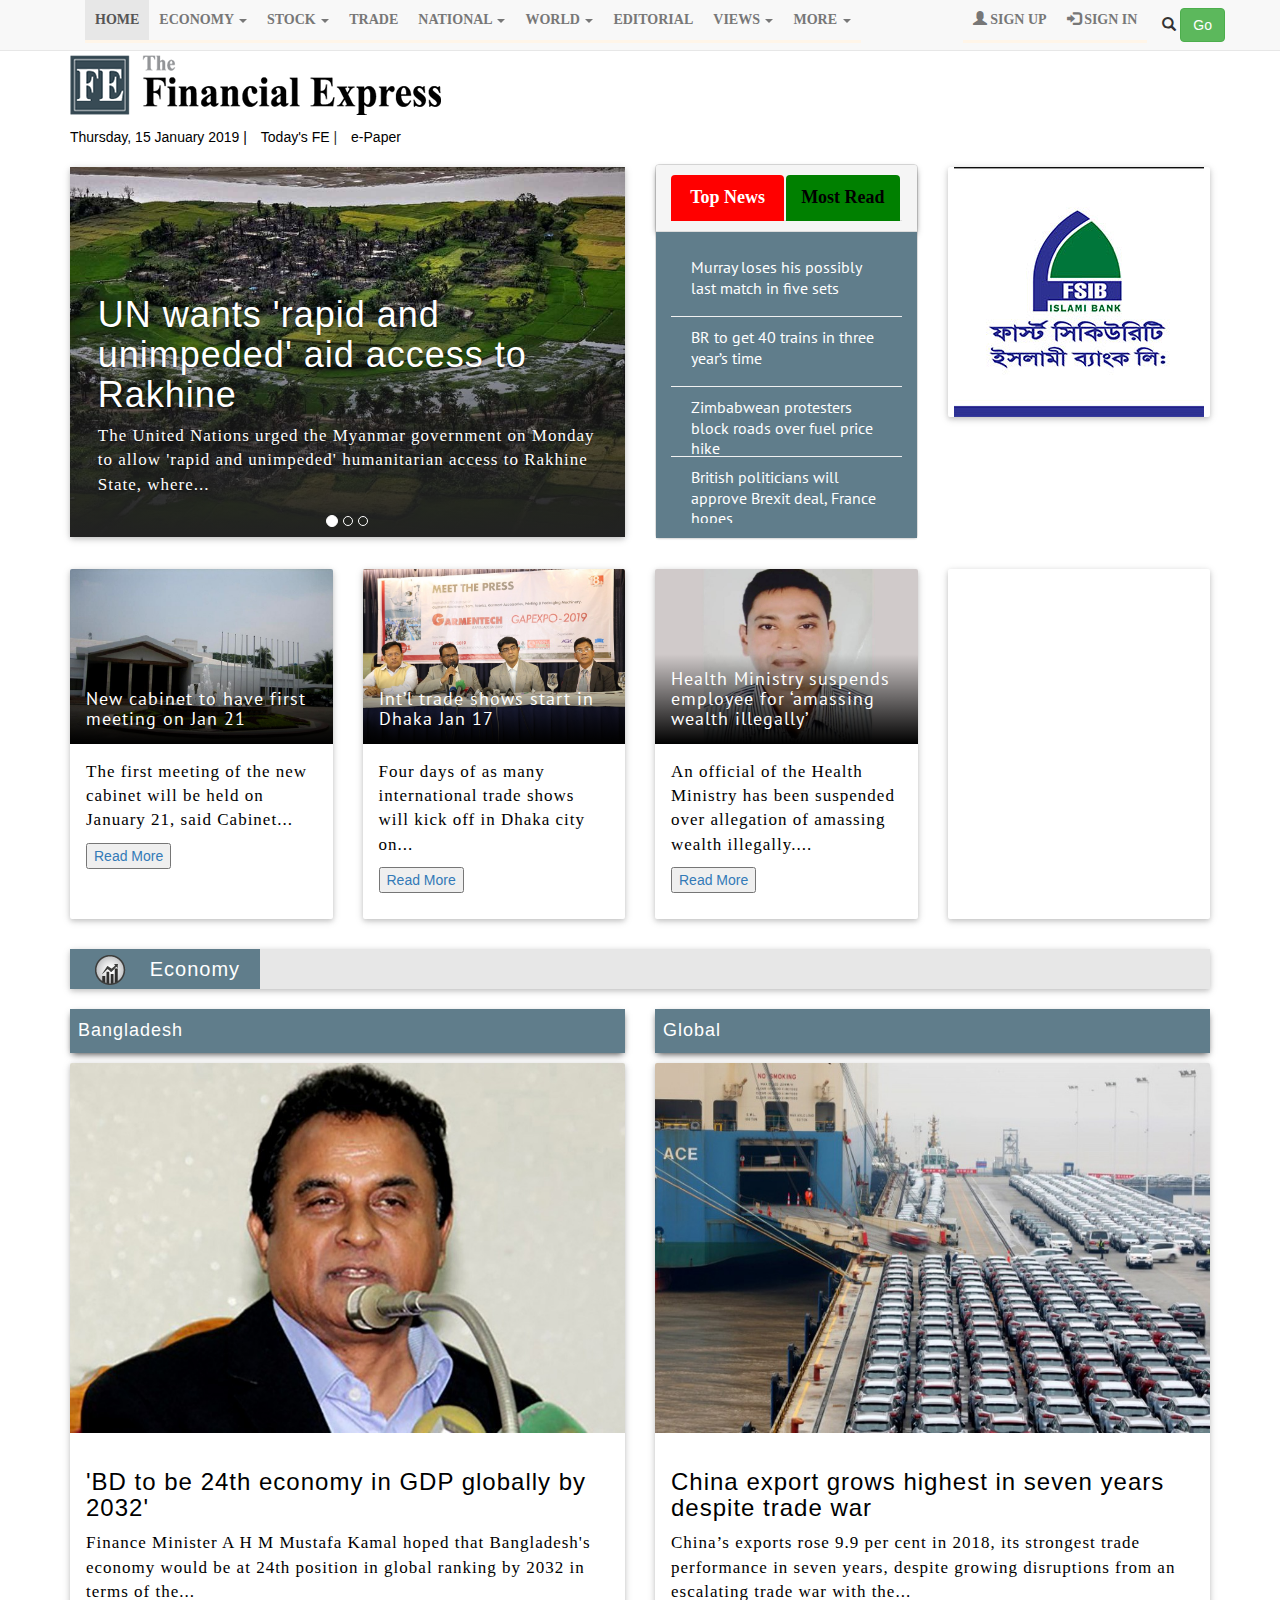
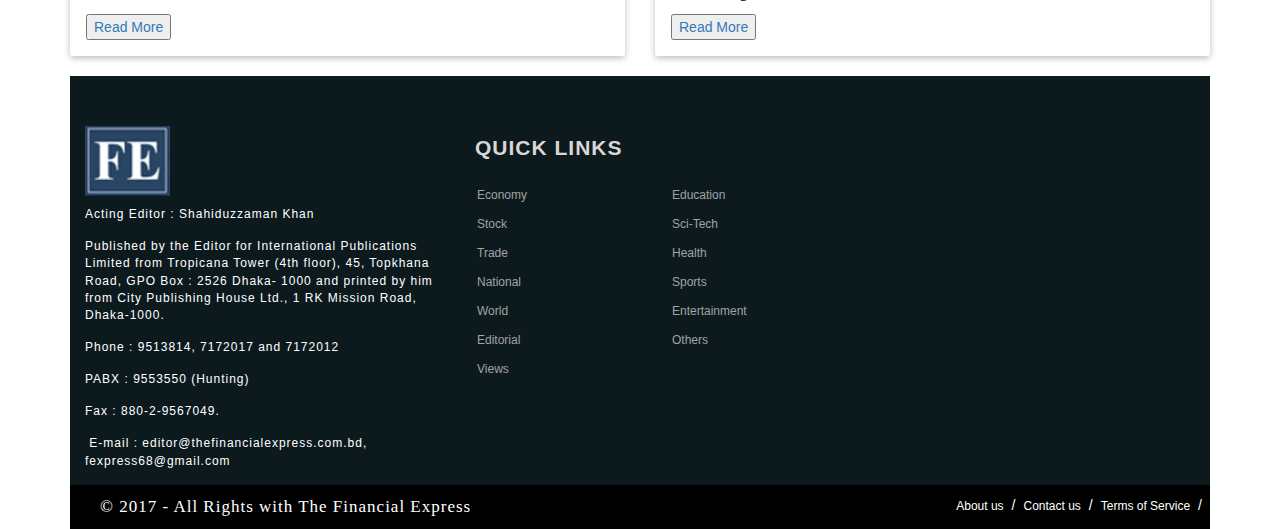
<file: index.html>
<!DOCTYPE html>
<html lang="en">
	<head>
		<meta charset="utf-8">
		<meta name="site-url" content="news.html">
		<meta name="description" content="The Financial Express (FE) is the first financial daily of Bangladesh in English under the ownership of company -- International Publications Limited which was incorporated under the Companies Act in the year, 1993. The FE started its journey in 1993. In terms of circulation this daily now ranks second, both in its print and on online editions, among its contemporaries, in English language, in Bangladesh. It has currently syndication arrangements with the London-based Financial Times (FT) and the Prague-based Project Syndicate.">
		<meta name="keywords" content="financial express, the financial express bd, financial express bangladesh, fe bd, financial express dhaka, thefinancialexpress, daily financial express, efinancial express bd">
		<meta name="author" content="The Financial Express">
		<meta http-equiv="X-UA-Compatible" content="IE=edge">
		<meta name="viewport" content="width=device-width, initial-scale=1">
		<meta name="theme-color" content="#ffffff">
			<title>The Financial Express</title>
	<!--External Links Begin-->	
		<link rel="icon" href="fe-icon-144x144.png">
		<link rel="stylesheet" href="css/bundle.css">	
		<link rel="stylesheet" href="css/fontawesome.min.css">	
		<link rel="stylesheet" href="css/jquery-ui.min.css">	
		<link rel="stylesheet" href="css/bootstrap.min.css">	
	</head>
	<body>
		<div class="container">
			<div class="row" style="margin-top:45px;">
				<div class="col-md-5">
					<a href="news.html">
						<img src="images/logo.png" style="max-width:100%;">
					</a>
				<div class="header-list">
					<ul class="list-inline">
						<li style="color:#000;">Thursday, 15 January 2019 |</li> 
						<li><a href="news.html">Today's FE</a> |</li> 
						<li><a href="#">e-Paper</a></li> 
					</ul>
				</div>
				</div>
				<div class="col-md-7 text-right" style="padding: 10px;">
				</div>
			</div> 
		</div><!--top row end-->
				   <!-- Fixed navbar -->
		<div class="container">
			<nav class="navbar navbar-default navbar-fixed-top">
				<div class="container">
					<div class="navbar-header">
						<button type="button" class="navbar-toggle collapsed" data-toggle="collapse" data-target="#navbar" aria-expanded="false" aria-controls="navbar">
							<span class="sr-only">Toggle navigation</span>
							<span class="icon-bar"></span>
							<span class="icon-bar"></span>
							<span class="icon-bar"></span>
						</button>
							<a class="navbar-brand" href="#"></a>
					</div>
					<div id="navbar" class="navbar-collapse collapse">
						<ul class="nav navbar-nav">
							<li class="active"><a href="news.html">Home</a></li>
							<li class="dropdown">
								<a href="economy.html" class="dropdown-toggle" data-toggle="dropdown" role="button" aria-haspopup="true" aria-expanded="false">Economy <span class="caret"></span></a>
										<ul class="dropdown-menu">
											<li><a href="economybangladesh.html">Bangladesh</a></li>
											<li><a href="economyglobal.html">Global</a></li>
										</ul>
							</li>
							<li class="dropdown">
									<a href="stock.html" class="dropdown-toggle" data-toggle="dropdown" role="button" aria-haspopup="true" aria-expanded="false">Stock <span class="caret"></span></a>
										<ul class="dropdown-menu">
											<li><a href="stockbangladesh.html">Bangladesh</a></li>
											<li><a href="stockglobal.html">Global</a></li>
										</ul>
							</li>
							<li><a href="trade.html">Trade</a></li>
							<li class="dropdown">
									<a href="national.html" class="dropdown-toggle" data-toggle="dropdown" role="button" aria-haspopup="true" aria-expanded="false">National <span class="caret"></span></a>
										<ul class="dropdown-menu">
											<li><a href="nationalpolitics.html">Politics</a></li>
											<li><a href="nationalcountry.html">Country</a></li>
											<li><a href="nationalcrime.html">Crime</a></li>
										</ul>
							</li>
							<li class="dropdown">
									<a href="world.html" class="dropdown-toggle" data-toggle="dropdown" role="button" aria-haspopup="true" aria-expanded="false">World <span class="caret"></span></a>
										<ul class="dropdown-menu">
											<li><a href="worldasia.html">Asia/South Asia</a></li>
											<li><a href="worldamerica.html">America</a></li>
											<li><a href="worldeurope.html">Europe</a></li>
											<li><a href="worldafrica.html">Africa</a></li>
										</ul>
							</li>
							<li><a href="editorial.html">Editorial</a></li>
							<li class="dropdown">
									<a href="views.html" class="dropdown-toggle" data-toggle="dropdown" role="button" aria-haspopup="true" aria-expanded="false">Views <span class="caret"></span></a>
										<ul class="dropdown-menu">
											<li><a href="viewscolumns.html">Columns</a></li>
											<li><a href="viewsopinions.html">Opinions</a></li>
											<li><a href="viewsreviews.html">Reviews</a></li>
											<li><a href="viewsanalysis.html">Analysis</a></li>
											<li><a href="viewsletters.html">Letters</a></li>
										</ul>
							</li>
							<li class="dropdown">
									<a href="more.html" class="dropdown-toggle" data-toggle="dropdown" role="button" aria-haspopup="true" aria-expanded="false">More <span class="caret"></span></a>
										<ul class="dropdown-menu">
											<li><a href="moreeducation.html">Education</a></li>
											<li><a href="morescitech.html">Sci-Tech</a></li>
											<li><a href="morehealth.html">Health</a></li>
											<li><a href="moresports.html">Sports</a></li>
											<li><a href="moreentertainment.html">Entertainment</a></li>
											<li><a href="moreothers.html">Others</a></li>
											<li><a href="#">Gallery</a></li>
										</ul>
							</li>
						</ul>
						<ul class="nav navbar-nav navbar-right">
							<li><a href="#" data-toggle="modal" data-target="#registration_modal"><span class="glyphicon glyphicon-user"></span> Sign Up</a></li>
							<li><a href="#" data-toggle="modal" data-target="#login_modal"><span class="glyphicon glyphicon-log-in"></span> Sign in</a></li>
							
								<form class="navbar-form navbar-right">
									<div class="form-group">
										<span class="glyphicon glyphicon-search"></span>
									</div>
										<button type="submit" class="btn btn-success">Go</button>
								</form>
						</ul>
					</div>
				</div>
			</nav>	<!--/.nav-collapse -->
			<div class="row">
				<div class="col-md-6">
					<div class="card">
						<div id="transition-timer-carousel" class="carousel slide transition-timer-carousel" data-ride="carousel">
							<ol class="carousel-indicators">
								<li data-target="#transition-timer-carousel" data-slide-to="0" class="active "></li>
								<li data-target="#transition-timer-carousel" data-slide-to="1" class=""></li>
								<li data-target="#transition-timer-carousel" data-slide-to="2" class=""></li>           
							</ol>
						<div class="carousel-inner">
							<div class="item  active "> 
								<a href="#" class="hero-news">
									<img src="images/1547465592.jpg" />
										<div class="carousel-caption">
											<h3 class="carousel-caption-header">UN wants &#039;rapid and unimpeded&#039; aid access to Rakhine</h3>
												<p class="carousel-caption-text hidden-sm hidden-xs">
													The United Nations urged the Myanmar government on Monday to allow 'rapid and unimpeded' humanitarian access to Rakhine State, where...
												</p>
										</div>
								</a>
							</div>        
							<div class="item "> 
								<a href="#" class="hero-news">
									<img src="images/1547441659.jpg" />
										<div class="carousel-caption">
											<h3 class="carousel-caption-header">Q1 budget in surplus amid lower revenue</h3>
												<p class="carousel-caption-text hidden-sm hidden-xs">
													The current budget recorded a Tk 24.07 billion surplus during the four months to October last, though tax receipts are...
												</p>
										</div>
								</a>
							</div>         
							<div class="item "> 
								<a href="#" class="hero-news">
									<img src="images/1547468782.jpg" />
										<div class="carousel-caption">
											<h3 class="carousel-caption-header">ILO acknowledges efforts for revising RMG workers&#039; wages</h3>
												<p class="carousel-caption-text hidden-sm hidden-xs">
													The International Labour Organisation (ILO) has acknowledged the efforts of all parties, led by the Ministry of Labour and Employment...
												</p>
										</div>
								</a>
							</div>
						</div>
						</div>
   					</div>
				</div>
			
			<div class="col-md-3">
				<div class="panel panel-default" style="margin-top:7px;">
					<div class="panel-heading">
							<ul id="tabs-control" class="nav nav-tabs">
								<li class="active"><a href="#tab1default" data-toggle="tab" style="background-color:red; ">Top News</a></li>
								<li><a href="#tab2default" data-toggle="tab" style="background-color:green;">Most Read</a></li>
							</ul>
					</div>
					<div class="panel-body">
						<div class="tab-content">
								<div class="tab-pane fade in active" id="tab1default" style="height: 276px; overflow: hidden; ">
									<div id="nt-example1-container">
    					<ul id="nt-example1">
							<li><a class="hero-news" href="#">Murray loses his possibly last match in five sets</a></li>
							<li><a class="hero-news" href="#">BR to get 40 trains in three year’s time </a></li>
							<li><a class="hero-news" href="#">Zimbabwean protesters block roads over fuel price hike </a></li>
							<li><a class="hero-news" href="#">British politicians will approve Brexit deal, France hopes </a></li>
							
						</ul>
								</div>
							</div>
						<div class="tab-pane fade" id="tab2default" style="height: 276px; overflow: hidden;">	
						<div id="nt-example-container">
						<ul id="nt-example">			
							<li><a href="#" class="hero-news">Q1 budget in surplus amid lower revenue</a></li>
							<li><a href="#" class="hero-news">Sonali&#039;s SoS for capital support</a></li>
							<li><a href="#" class="hero-news">&#039;BD to be 24th economy in GDP globally by 2032&#039;</a></li>
							<li><a href="#" class="hero-news">Western Marine to build country&#039;s largest fishing trawler</a></li>
							
						</ul>
					</div>
				</div>	
						</div>
					</div>
				</div>
			</div>
			<div class="col-md-3">
			<div class="card text-center" style="margin-bottom: 5px;">
			<div class="gads250 text-center" style="position: relative; margin: 0 auto;">
				<a href="#">
					<img src="images/fsibl-ad.jpg" alt="First Security Islamic Bangladesh">
				</a>
			</div>
			</div>
			</div>
			
		</div>	<!--first row end-->
			
			<div class="row">
				
					<div class="col-md-3" >
						<a href="#" class="hero-news">
							<div class="card" style="height:350px;">
								<div class="card-image">
									<img src="images/1547471935.jpg" class="img-responsive">
										<span class="card-title" style="padding:5px 16px;"><h4>New cabinet to have first meeting on Jan 21</h4></span>
								</div>
					<div class="card-content">
						<p>The first meeting of the new cabinet will be held on January 21, said Cabinet...</p>
						<a href="content_1.html"><button>Read More</button></a>
					</div>
							</div>
						</a>
					</div>
					<div class="col-md-3">
						<a href="#" class="hero-news">
							<div class="card" style="height:350px;">
								<div class="card-image">
									<img src="images/1547458552.jpg" class="img-responsive">
										<span class="card-title" style="padding:5px 16px;"><h4>Int’l trade shows start in Dhaka Jan 17</h4></span>
								</div>
					<div class="card-content">
						<p>Four days of as many international trade shows will kick off in Dhaka city on...</p>
						<a href="content_1.html"><button>Read More</button></a>
					</div>
							</div>
						</a>
					</div>
					<div class="col-md-3">
						<a href="#" class="hero-news">
							<div class="card" style="height:350px;">
								<div class="card-image">
									<img src="images/1547456299.jpg" class="img-responsive">
										<span class="card-title" style="padding:5px 16px;"><h4>Health Ministry suspends employee for ‘amassing wealth illegally’</h4></span>
								</div>
					<div class="card-content">
						<p>An official of the Health Ministry has been suspended over allegation of amassing wealth illegally....</p>
						<a href="content_1.html"><button>Read More</button></a>
					</div>
							</div>
						</a>
					</div>
					<div class="col-md-3">
						<div class="card" style="background: white none repeat scroll 0 0; height:350px;">
							<div id="tempsand" style="font-family: PT-Regular; color: #607d8b; font-size: 25px; text-align: center;"></div>
						</div>
					</div>
				
			</div>
				<div class="row">
					<div class="col-md-12">
						<div class="card">
							<h4 class="visible-sm visible-xs text-center country">
								<span><img src="images/stock-icon.png"></span> &nbsp; 
									<a href="economy" class="hero-news">Economy</a>
							</h4>
						<div class="breakingNews" id="bn8" style="border: none;">
							<div class="bn-title" style="background: #607d8b !important;">
							<h2><span><img src="images/stock-icon.png"></span> &nbsp; 
								<a href="economy" class="hero-news">Economy</a>
							</h2>
						</div>
					
						<div>
							<span></span>
							<span></span>
						</div>
						</div>
						</div>
					</div>
				</div>
				<div class="row">
					<div class="col-md-6">
						<a class="local-news" href="#">
							<div class="country">
								<h4>Bangladesh</h4>
							</div>
						</a>
						<a class="local-news" href="#">
							<div class="card block-top" style="min-height: 590px;">
								<div class="card-image">
									<img src="images/1547437800.jpg" class="img-responsive">
								</div>
								<div class="card-content">
									<h3>&#039;BD to be 24th economy in GDP globally by 2032&#039;</h3>
										<p>Finance Minister A H M Mustafa Kamal hoped that Bangladesh&#039;s economy would be at 24th position in global ranking by 2032 in terms of the...</p>
										<a href="content_1.html"><button>Read More</button></a>
								</div>
							</div>
						</a>
					</div>	
					<div class="col-md-6">
						<a class="local-news" href="#">
							<div class="country">
								<h4>Global</h4>
							</div>
						</a>
						<a class="local-news" href="#">
							<div class="card block-top" style="min-height: 590px;">
								<div class="card-image">
									<img src="images/1547440721.jpg" class="img-responsive">
								</div>
								<div class="card-content">
									<h3>China export grows highest in seven years despite trade war</h3>
										<p>China&rsquo;s exports rose 9.9 per cent in 2018, its strongest trade performance in seven years, despite growing disruptions from an escalating trade war with the...</p>
										<a href="content_1.html"><button>Read More</button></a>
								</div>
							</div>
						</a>
					</div>	
				</div>
		<footer>
			<div class="container">
				<div class="row">
					<div class="col-md-4 col-sm-6 footerleft ">
						<div class="logofooter"><img src="images/logo-footer.png" alt="Footer Logo"></div>

							<p>Acting Editor : Shahiduzzaman Khan</p>
							<p>Published by the Editor for International Publications Limited from Tropicana Tower (4th floor), 45, Topkhana Road, GPO Box : 2526 Dhaka- 1000 and printed by him from City Publishing House Ltd., 1 RK Mission Road, Dhaka-1000.</p>
							<p>Phone : 9513814, 7172017 and 7172012</p>
							<p>PABX : 9553550 (Hunting)</p>
							<p>Fax : 880-2-9567049.</p>
							<p><span class="glyphicon glyphicon-envelop"></span> E-mail : editor@thefinancialexpress.com.bd, fexpress68@gmail.com</p>

					</div>
					<div class="col-md-2 col-sm-6 paddingtop-bottom">
						<h6 class="heading7">QUICK LINKS</h6>
							<ul class="footer-ul">
								<li><a href="#">Economy</a></li>

								<li><a href="#">Stock</a></li>

								<li><a href="#">Trade</a></li>

								<li><a href="#">National</a></li>

								<li><a href="#">World</a></li>

								<li><a href="#">Editorial</a></li>

								<li><a href="#">Views</a></li>
							</ul>
                    </div>
					<div class="col-md-2 col-sm-6 paddingtop-bottom">
						<h6 class="heading7">&nbsp;</h6>
							<ul class="footer-ul">
								<li><a href="#">Education</a></li>
								<li><a href="#">Sci-Tech</a></li>
								<li><a href="#">Health</a></li>
								<li><a href="#">Sports</a></li>
								<li><a href="#">Entertainment</a></li>
								<li><a href="#">Others</a></li>
							</ul>
					</div>
				    
				</div>

              
			</div>
        </footer>

        <!--footer start from here-->

        <div class="copyright">

			<div class="container">

				<div class="col-md-6">

					<p>© 2017 - All Rights with The Financial Express</p>

				</div>

				<div class="col-md-6">

					<ul class="bottom_ul">

						<li><a href="#">About us</a></li>
						<li><a href="#">Contact us</a></li>
						<li><a href="#">Terms of Service</a></li>

					</ul>

				</div>

			</div>

        </div>
		<div class="modal  fade"  id="registration_modal">
			<div class="modal-dialog ">
				<div class="modal-content ">
					<div class="modal-header" style="background-color:skyblue; text-align:center;">
						<button class="close" data-dismiss="modal">&times;</button>
						
							<h3 class="text-center bg-info">New User! Register Here</h3>
						

					</div>
					<div class="modal-body well" style="background-color:pink;">
						<div class="row">
							<div class="col-md-12">
								<form action="registration.html" method="" id="registration_form">
									<div class="form-group">
										<label for="#regFName" class="col-md-3 control-label">First Name</label>
										<div class="col-md-9">
											<input class="form-control" type="text" placeholder="First Name" id="regFName" style="background-color:skyblue; text-align:center; color:black;">
										</div>
										<label for="#regLName" class="col-md-3 control-label">Last Name</label>
										<div class="col-md-9">
											<input class="form-control" type="text" placeholder="Last Name" id="regLName" style="background-color:skyblue; text-align:center; color:black;">
										</div>
									</div><br><br><br>
									
									<div class="form-group">
										<label for="#regEmail" class="col-md-3 label-control">Email</label>
										<div class="col-md-9">
											<input class="form-control" type="email" placeholder="Enter Email Address" id="regEmail"style="background-color:skyblue; text-align:center; color:black;">
										</div>
									</div><br><br>
									<div class="form-group">
										<label for="#regPsd" class="col-md-3 label-control">Password</label>
										<div class="col-md-9">
											<input class="form-control" type="password"  id="regPsd" style="background-color:skyblue; text-align:center; color:black;">
										</div>
									</div><br><br>
									<div class="form-group">
										<label for="#regConPsd" class="col-md-3 label-control">Confirm Password</label>
										<div class="col-md-9">
											<input class="form-control" type="password" id="regConPsd" style="background-color:skyblue; text-align:center; color:black;">
										</div>
									</div><br><br>
									<div class="form-group">
										<label for="#regNumber" class="col-md-3 label-control">Contact</label>
										<div class="col-md-9">
											<input class="form-control" type="number" placeholder="Contact Number" id="regNumber" style="background-color:skyblue; text-align:center; color:black;">
										</div>
									</div><br><br>
									<div class="form-group">
										<label for="#regGender" class="col-md-3 label-control">Gender</label>
										<div class="col-md-9">
											<input type="radio" value="Male" name="gender" checked> Male
											<input type="radio" value="Female" name="gender" > Female
											<input type="radio" value="Other" name="gender" > Other
										</div>
									</div><br><br>
									<div class="form-group">
										<label for="#regImg" class="col-md-3 label-control">Choose Image</label>
										<div class="col-md-9">
											<input class="" type="file" placeholder="Upload Image" id="regImg">
										</div>
									</div><br><br>
									<div class="form-group">
										<label for="#conAddress" class="col-md-3 label-control">Address</label>
										<div class="col-md-6">
											<textarea class="form-control" rows="4" id="conAddress" style="resize:none; background-color:skyblue; text-align:center; color:black;"></textarea>
										</div>
										<br><br>
									</div>
									
									
								</form>
								<div class="form-group">
									<div class="modal-footer">
										<input type="submit" value="Register" class="btn btn-success">
									</div>	
								</div>
								
							</div>
						</div>
					</div>
					
				</div>
			</div>
		</div>
		<div class="modal fade"  id="login_modal">
			<div class="modal-dialog">
				<div class="modal-content">
					<div class="modal-header" style="background-color:skyblue; text-align:center;">
						<button class="close" data-dismiss="modal">&times;</button>
						<h3>Sign In</h3>

					</div>
					<div class="modal-body" style="background-color:pink;">
						<form action="user.html" method="" id="loginForm">
							<div class="input-group well">
								<span class="input-group-addon"><span class="
								glyphicon glyphicon-user"></span></span>
								<input type="text" name="" placeholder="User Name/Email Address" class="form-control" id="userName" style="background-color:skyblue; text-align:center; color:black;">
								<span class="text-warning" id="userError"></span>
							</div>
							<div class="input-group well">
								<span class="input-group-addon"><span class="
								glyphicon glyphicon-lock"></span></span>
								<input type="password" name="" placeholder="Password" class="form-control" id="psd" style="background-color:skyblue; text-align:center; color:black;">
								<span id="psdError" class="text-warning"></span>
							</div>
							<div class=" well">
								<button class="btn btn-success" type="submit">Sign In</button>
							</div>
						</form>
					</div>
					
				</div>
			</div>
		</div>
      
		</div>
		<!-- jQuery (necessary for Bootstrap's JavaScript plugins) -->
		<script src="https://code.jquery.com/jquery-1.12.4.min.js" integrity="sha384-nvAa0+6Qg9clwYCGGPpDQLVpLNn0fRaROjHqs13t4Ggj3Ez50XnGQqc/r8MhnRDZ" crossorigin="anonymous"></script>
		<!-- Include all compiled plugins (below), or include individual files as needed -->
		<script src="https://stackpath.bootstrapcdn.com/bootstrap/3.4.0/js/bootstrap.min.js" integrity="sha384-vhJnz1OVIdLktyixHY4Uk3OHEwdQqPppqYR8+5mjsauETgLOcEynD9oPHhhz18Nw" crossorigin="anonymous"></script>
		<script src="js/login.js"></script>
		
	</body>
</html>
</file>
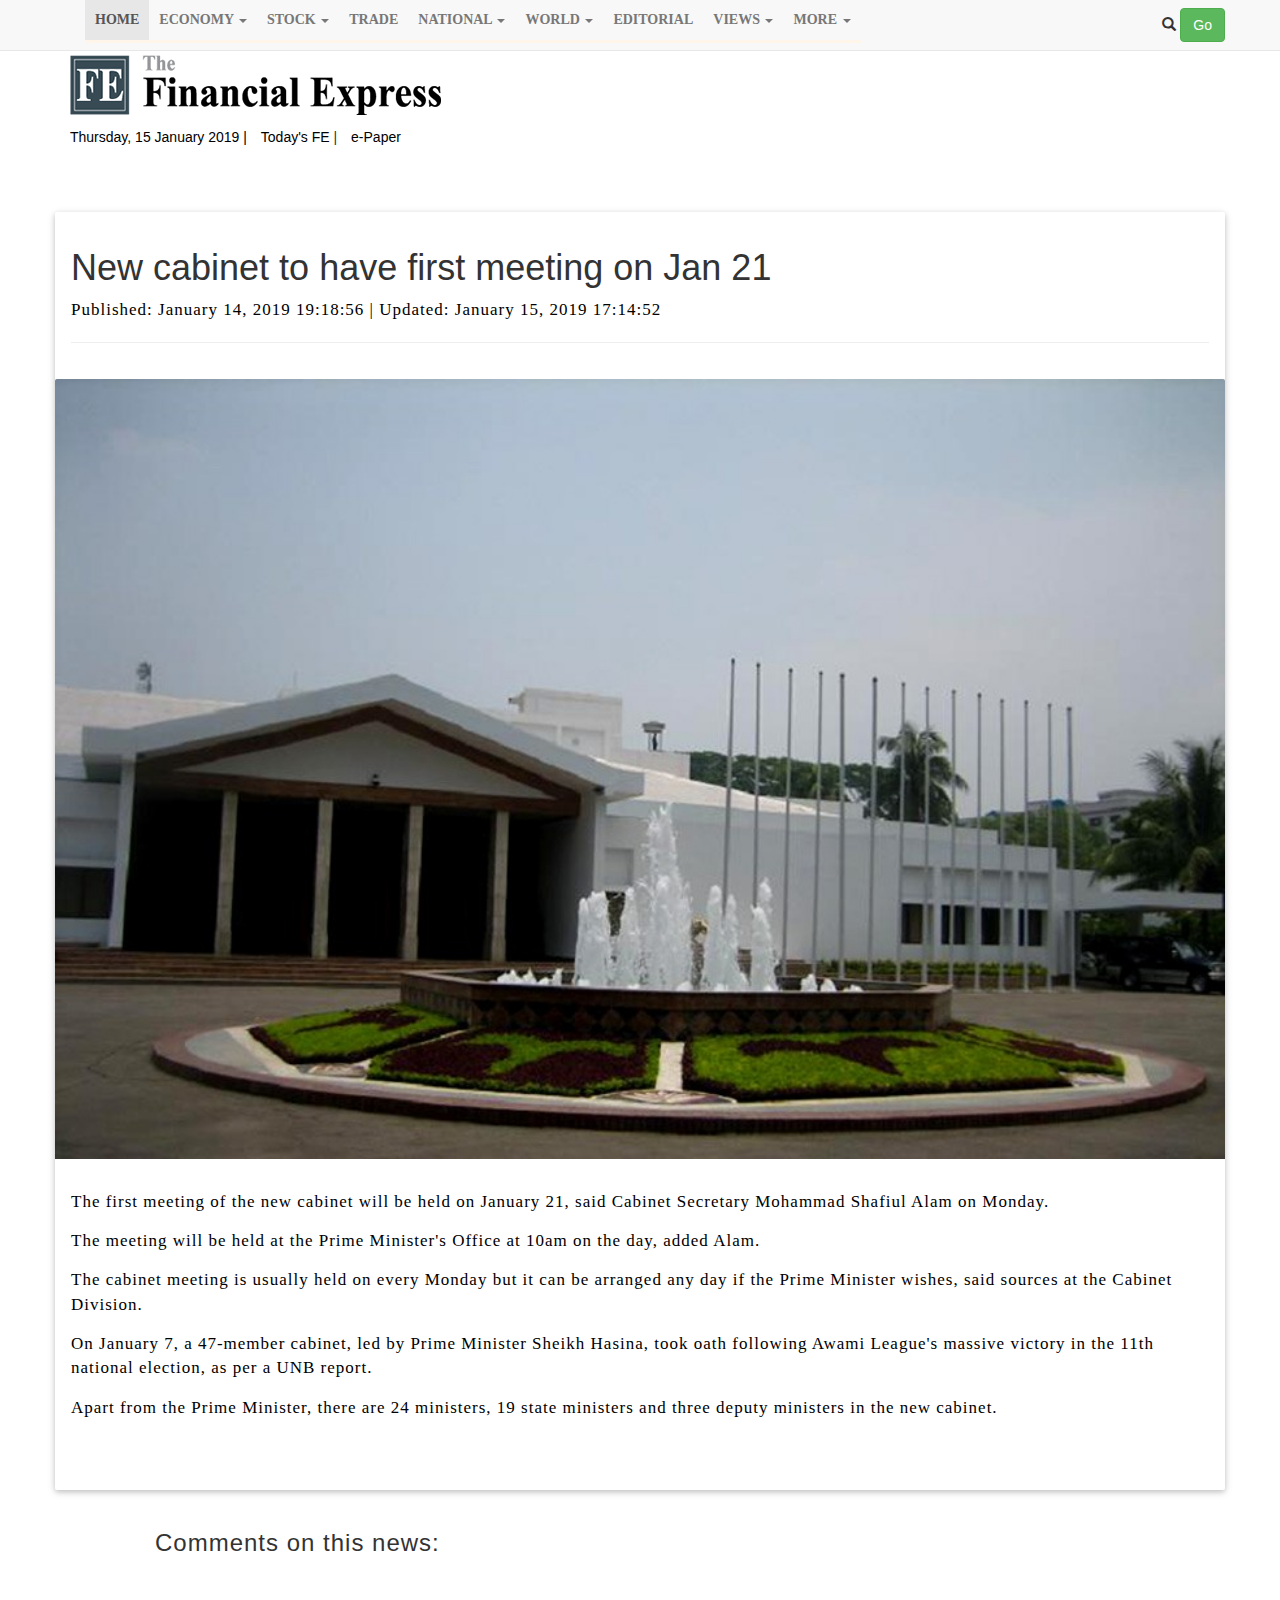
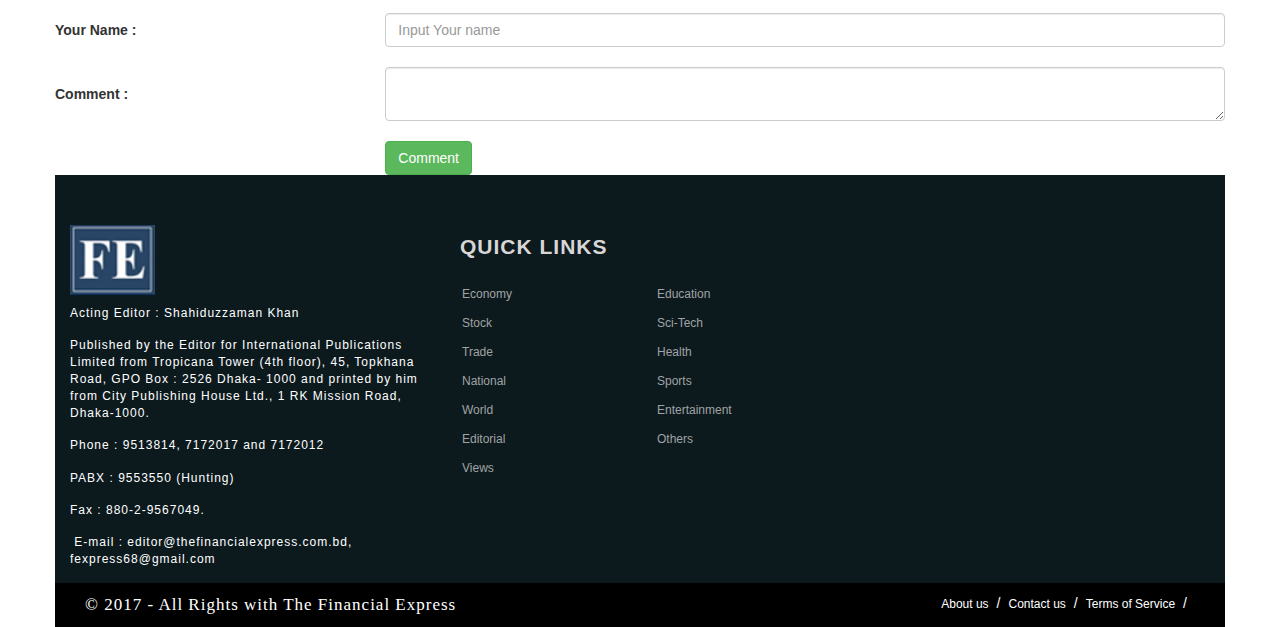
<file: content_1.html>
<!DOCTYPE html>
<html lang="en">
	<head>
		<meta charset="utf-8">
		<meta name="site-url" content="news.html">
		<meta name="description" content="The Financial Express (FE) is the first financial daily of Bangladesh in English under the ownership of company -- International Publications Limited which was incorporated under the Companies Act in the year, 1993. The FE started its journey in 1993. In terms of circulation this daily now ranks second, both in its print and on online editions, among its contemporaries, in English language, in Bangladesh. It has currently syndication arrangements with the London-based Financial Times (FT) and the Prague-based Project Syndicate.">
		<meta name="keywords" content="financial express, the financial express bd, financial express bangladesh, fe bd, financial express dhaka, thefinancialexpress, daily financial express, efinancial express bd">
		<meta name="author" content="The Financial Express">
		<meta http-equiv="X-UA-Compatible" content="IE=edge">
		<meta name="viewport" content="width=device-width, initial-scale=1">
		<meta name="theme-color" content="#ffffff">
			<title>The Financial Express</title>
	<!--External Links Begin-->	
		<link rel="icon" href="fe-icon-144x144.png">
		<link rel="stylesheet" href="css/bundle.css">	
		<link rel="stylesheet" href="css/fontawesome.min.css">	
		<link rel="stylesheet" href="css/jquery-ui.min.css">	
		<link rel="stylesheet" href="css/bootstrap.min.css">	
	</head>
	<body>
		<div class="container">
			<div class="row" style="margin-top:45px;">
				<div class="col-md-5">
					<a href="news.html">
						<img src="images/logo.png" style="max-width:100%;">
					</a>
				<div class="header-list">
					<ul class="list-inline">
						<li style="color:#000;">Thursday, 15 January 2019 |</li> 
						<li><a href="news.html">Today's FE</a> |</li> 
						<li><a href="#">e-Paper</a></li> 
					</ul>
				</div>
				</div>
				<div class="col-md-7 text-right" style="padding: 10px;">
				</div>
			</div> 
		</div><!--top row end-->
				   <!-- Fixed navbar -->
		<div class="container">
			<nav class="navbar navbar-default navbar-fixed-top">
				<div class="container">
					<div class="navbar-header">
						<button type="button" class="navbar-toggle collapsed" data-toggle="collapse" data-target="#navbar" aria-expanded="false" aria-controls="navbar">
							<span class="sr-only">Toggle navigation</span>
							<span class="icon-bar"></span>
							<span class="icon-bar"></span>
							<span class="icon-bar"></span>
						</button>
							<a class="navbar-brand" href="#"></a>
					</div>
					<div id="navbar" class="navbar-collapse collapse">
						<ul class="nav navbar-nav">
							<li class="active"><a href="news.html">Home</a></li>
							<li class="dropdown">
								<a href="economy.html" class="dropdown-toggle" data-toggle="dropdown" role="button" aria-haspopup="true" aria-expanded="false">Economy <span class="caret"></span></a>
										<ul class="dropdown-menu">
											<li><a href="economybangladesh.html">Bangladesh</a></li>
											<li><a href="economyglobal.html">Global</a></li>
										</ul>
							</li>
							<li class="dropdown">
									<a href="stock.html" class="dropdown-toggle" data-toggle="dropdown" role="button" aria-haspopup="true" aria-expanded="false">Stock <span class="caret"></span></a>
										<ul class="dropdown-menu">
											<li><a href="stockbangladesh.html">Bangladesh</a></li>
											<li><a href="stockglobal.html">Global</a></li>
										</ul>
							</li>
							<li><a href="trade.html">Trade</a></li>
							<li class="dropdown">
									<a href="national.html" class="dropdown-toggle" data-toggle="dropdown" role="button" aria-haspopup="true" aria-expanded="false">National <span class="caret"></span></a>
										<ul class="dropdown-menu">
											<li><a href="nationalpolitics.html">Politics</a></li>
											<li><a href="nationalcountry.html">Country</a></li>
											<li><a href="nationalcrime.html">Crime</a></li>
										</ul>
							</li>
							<li class="dropdown">
									<a href="world.html" class="dropdown-toggle" data-toggle="dropdown" role="button" aria-haspopup="true" aria-expanded="false">World <span class="caret"></span></a>
										<ul class="dropdown-menu">
											<li><a href="worldasia.html">Asia/South Asia</a></li>
											<li><a href="worldamerica.html">America</a></li>
											<li><a href="worldeurope.html">Europe</a></li>
											<li><a href="worldafrica.html">Africa</a></li>
										</ul>
							</li>
							<li><a href="editorial.html">Editorial</a></li>
							<li class="dropdown">
									<a href="views.html" class="dropdown-toggle" data-toggle="dropdown" role="button" aria-haspopup="true" aria-expanded="false">Views <span class="caret"></span></a>
										<ul class="dropdown-menu">
											<li><a href="viewscolumns.html">Columns</a></li>
											<li><a href="viewsopinions.html">Opinions</a></li>
											<li><a href="viewsreviews.html">Reviews</a></li>
											<li><a href="viewsanalysis.html">Analysis</a></li>
											<li><a href="viewsletters.html">Letters</a></li>
										</ul>
							</li>
							<li class="dropdown">
									<a href="more.html" class="dropdown-toggle" data-toggle="dropdown" role="button" aria-haspopup="true" aria-expanded="false">More <span class="caret"></span></a>
										<ul class="dropdown-menu">
											<li><a href="moreeducation.html">Education</a></li>
											<li><a href="morescitech.html">Sci-Tech</a></li>
											<li><a href="morehealth.html">Health</a></li>
											<li><a href="moresports.html">Sports</a></li>
											<li><a href="moreentertainment.html">Entertainment</a></li>
											<li><a href="moreothers.html">Others</a></li>
											<li><a href="#">Gallery</a></li>
										</ul>
							</li>
						</ul>
						<ul class="nav navbar-nav navbar-right">
							
								<form class="navbar-form navbar-right">
									<div class="form-group">
										<span class="glyphicon glyphicon-search"></span>
									</div>
										<button type="submit" class="btn btn-success">Go</button>
								</form>
						</ul>
					</div>
				</div>
			</nav>	<!--/.nav-collapse -->
		<div class="row" style="margin-top:45px;">	
			<div class="card">
				<div class="card-content">       
					<h1 class="single-heading">New cabinet to have first meeting on Jan 21</h1>	          
						<p><span> </span>
							<span class="p3" >Published: January 14, 2019 19:18:56 </span> <span class="p3"> | Updated: January 15, 2019 17:14:52 </span>                                   
						</p>
							<hr>
                </div>
                <div class="card-image">
					<img src="images/1547471935.jpg" class="img-responsive post-image w100">                            
                </div>
                <div class="gapS"></div>
                <div class="card-content" id="content-part">
					<p><span>The first meeting of the new cabinet will be held on January 21, said Cabinet Secretary Mohammad Shafiul Alam on Monday. </span></p>
					<p><span>The meeting will be held at the Prime Minister's Office at 10am on the day, added Alam.</span></p>
					<p><span>The cabinet meeting is usually held on every Monday but it can be arranged any day if the Prime Minister wishes, said sources at the Cabinet Division.</span></p>
					<p><span>On January 7, a 47-member cabinet, led by Prime Minister Sheikh Hasina, took oath following Awami League's massive victory in the 11th national election, as per a UNB report.</span></p>
					<p><span>Apart from the Prime Minister, there are 24 ministers, 19 state ministers and three deputy ministers in the new cabinet.</span></p>
					<p><span>&nbsp;</span></p>
					<div class="clearfix"></div>
                </div>
				
				
			</div>
			<div class="row">
				<div class="col-md-offset-1 col-md-6">
				<h3>Comments on this news:</h3>
					<dl>				
					</dl>									
				</div>
			</div>

			<div class="row">
				<div class="col-md-12">
					<table width="100%">
						<caption></caption>
							<tr>
								<th>Your Name :</th>
								<td><input type="text" name="name" id="comName" placeholder="Input Your name" class="form-control"></td><br>
							</tr>
							<tr>
								<td>&nbsp;</td>
							</tr>
							<tr>
								<th>Comment  :</th>
								<td><textarea class="form-control" id="text"></textarea></td>
							</tr>
							<tr>
								<td>&nbsp;</td>
							</tr>
							<tr>
								<td>&nbsp;</td>
								<td><input type="submit" name="comment" value="Comment" class="btn btn-success" id="save"> </td>
							</tr>
					</table>
				</div>
			</div>

		<footer>
			<div class="container">
				<div class="row">
					<div class="col-md-4 col-sm-6 footerleft ">
						<div class="logofooter"><img src="images/logo-footer.png" alt="Footer Logo"></div>

							<p>Acting Editor : Shahiduzzaman Khan</p>
							<p>Published by the Editor for International Publications Limited from Tropicana Tower (4th floor), 45, Topkhana Road, GPO Box : 2526 Dhaka- 1000 and printed by him from City Publishing House Ltd., 1 RK Mission Road, Dhaka-1000.</p>
							<p>Phone : 9513814, 7172017 and 7172012</p>
							<p>PABX : 9553550 (Hunting)</p>
							<p>Fax : 880-2-9567049.</p>
							<p><span class="glyphicon glyphicon-envelop"></span> E-mail : editor@thefinancialexpress.com.bd, fexpress68@gmail.com</p>

					</div>
					<div class="col-md-2 col-sm-6 paddingtop-bottom">
						<h6 class="heading7">QUICK LINKS</h6>
							<ul class="footer-ul">
								<li><a href="#">Economy</a></li>

								<li><a href="#">Stock</a></li>

								<li><a href="#">Trade</a></li>

								<li><a href="#">National</a></li>

								<li><a href="#">World</a></li>

								<li><a href="#">Editorial</a></li>

								<li><a href="#">Views</a></li>
							</ul>
                    </div>
					<div class="col-md-2 col-sm-6 paddingtop-bottom">
						<h6 class="heading7">&nbsp;</h6>
							<ul class="footer-ul">
								<li><a href="#">Education</a></li>
								<li><a href="#">Sci-Tech</a></li>
								<li><a href="#">Health</a></li>
								<li><a href="#">Sports</a></li>
								<li><a href="#">Entertainment</a></li>
								<li><a href="#">Others</a></li>
							</ul>
					</div>
				    
				</div>

              
			</div>
        </footer>

        <!--footer start from here-->

        <div class="copyright">

			<div class="container">

				<div class="col-md-6">

					<p>© 2017 - All Rights with The Financial Express</p>

				</div>

				<div class="col-md-6">

					<ul class="bottom_ul">

						<li><a href="#">About us</a></li>
						<li><a href="#">Contact us</a></li>
						<li><a href="#">Terms of Service</a></li>

					</ul>

				</div>

			</div>

        </div>
		<!-- jQuery (necessary for Bootstrap's JavaScript plugins) -->
		<script src="https://code.jquery.com/jquery-1.12.4.min.js" integrity="sha384-nvAa0+6Qg9clwYCGGPpDQLVpLNn0fRaROjHqs13t4Ggj3Ez50XnGQqc/r8MhnRDZ" crossorigin="anonymous"></script>
		<!-- Include all compiled plugins (below), or include individual files as needed -->
		<script src="https://stackpath.bootstrapcdn.com/bootstrap/3.4.0/js/bootstrap.min.js" integrity="sha384-vhJnz1OVIdLktyixHY4Uk3OHEwdQqPppqYR8+5mjsauETgLOcEynD9oPHhhz18Nw" crossorigin="anonymous"></script>
		<script src="js/comment.js"></script>
		
	</body>
</html>
</file>
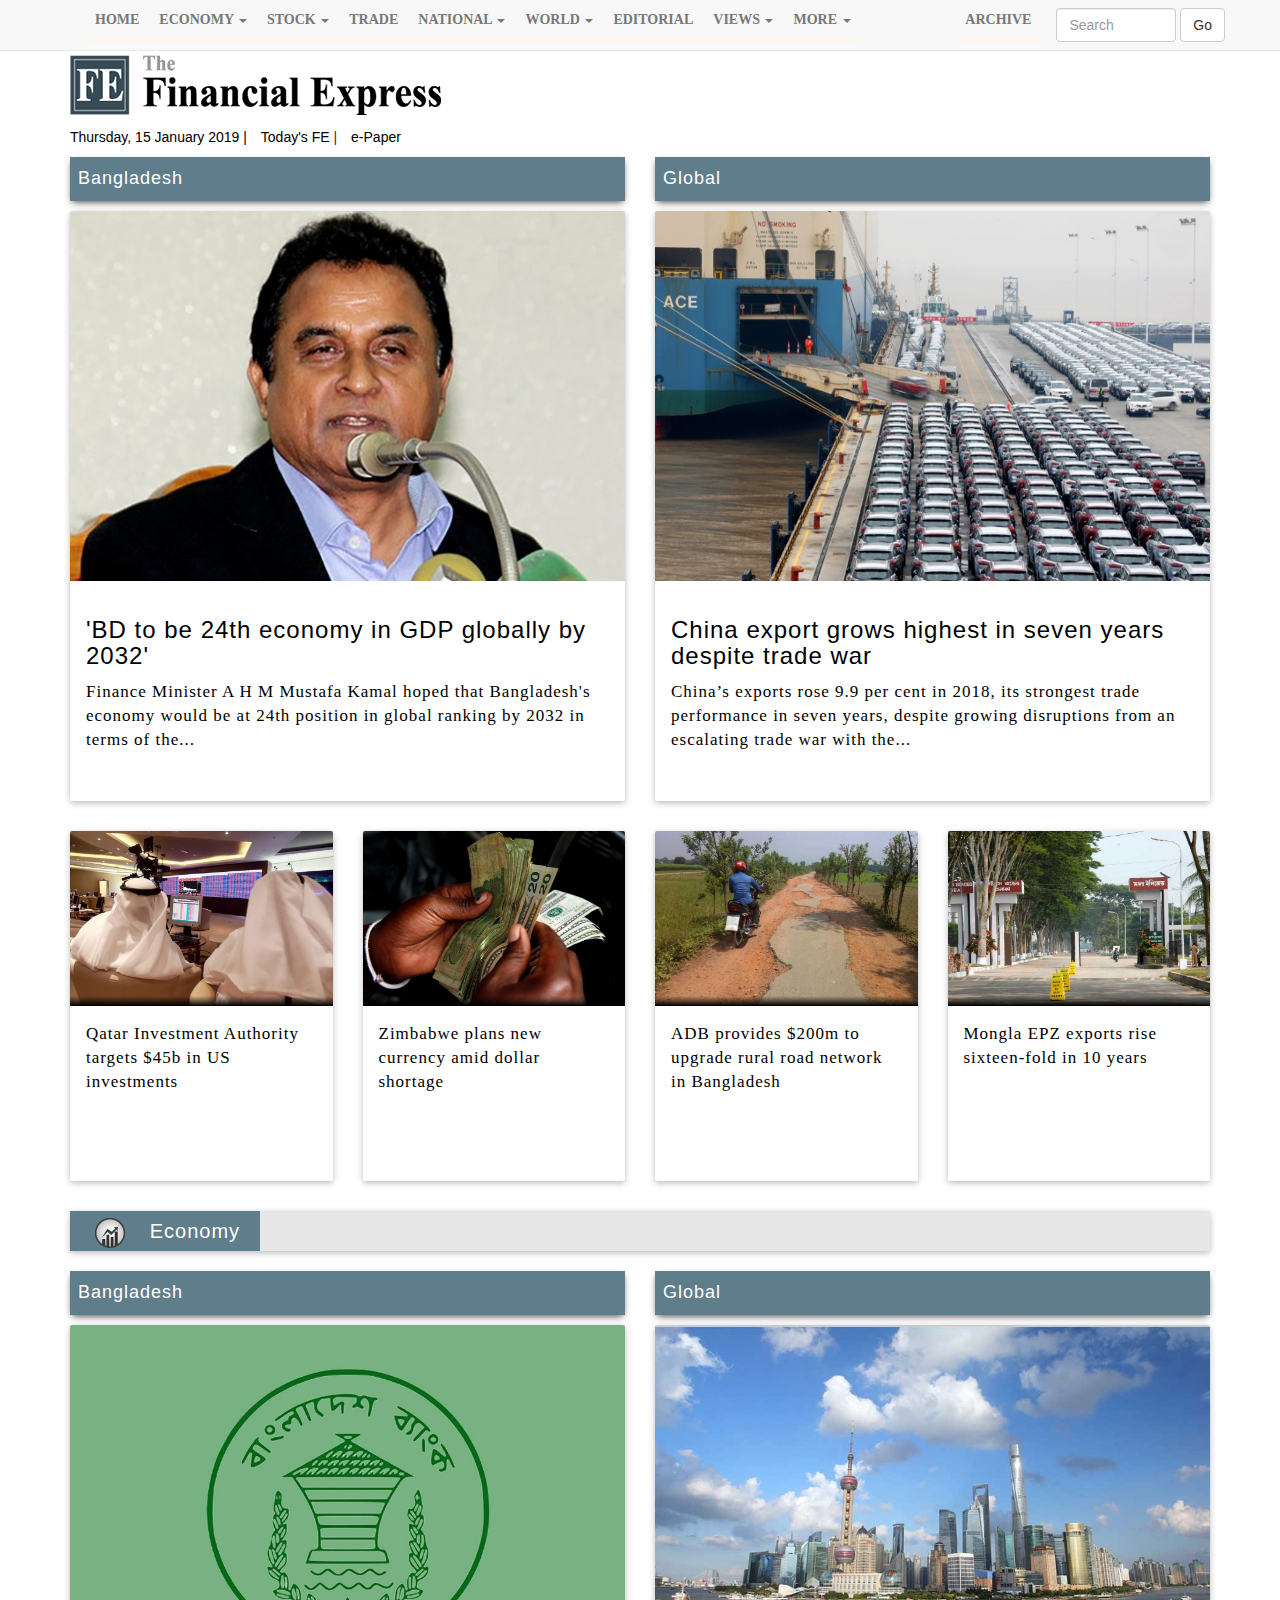
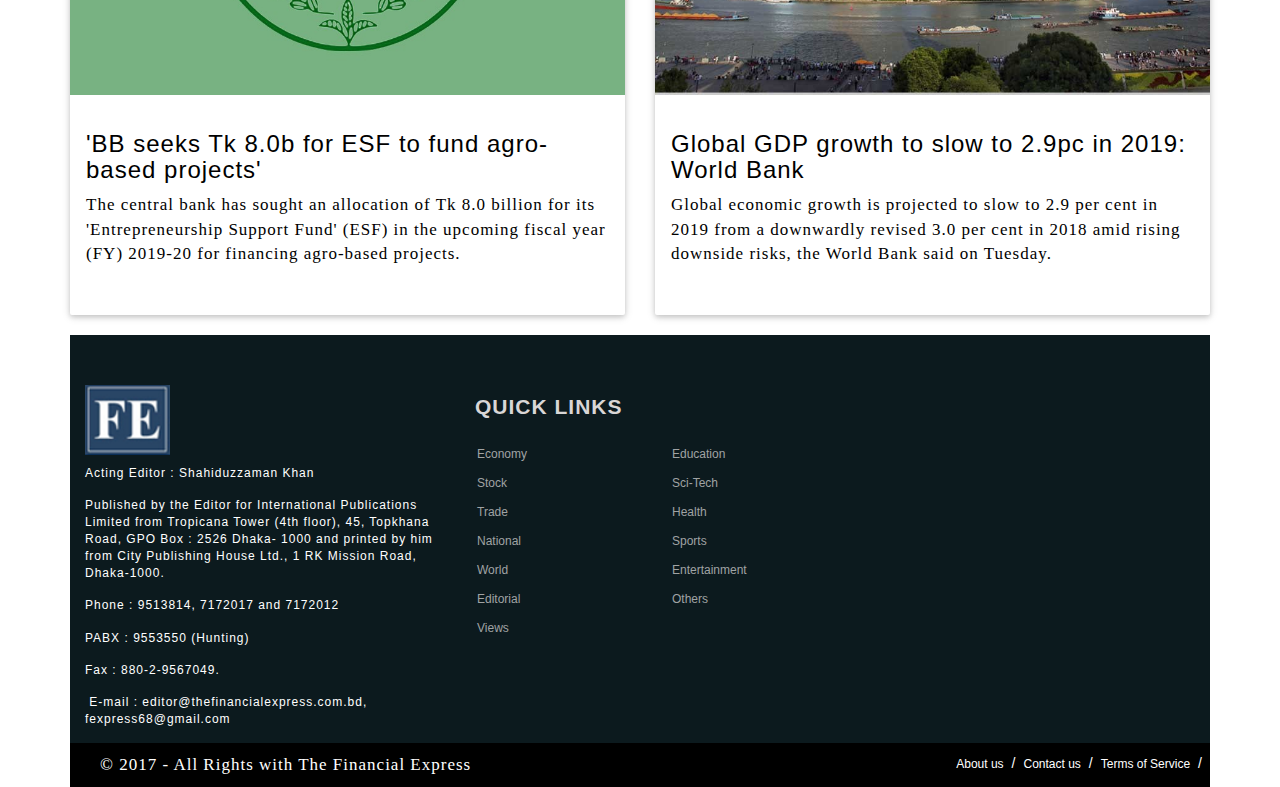
<file: economy.html>
<!DOCTYPE html>
<html lang="en">
	<head>
		<meta charset="utf-8">
		<meta name="site-url" content="#">
		<meta name="description" content="The Financial Express (FE) is the first financial daily of Bangladesh in English under the ownership of company -- International Publications Limited which was incorporated under the Companies Act in the year, 1993. The FE started its journey in 1993. In terms of circulation this daily now ranks second, both in its print and on online editions, among its contemporaries, in English language, in Bangladesh. It has currently syndication arrangements with the London-based Financial Times (FT) and the Prague-based Project Syndicate.">
		<meta name="keywords" content="financial express, the financial express bd, financial express bangladesh, fe bd, financial express dhaka, thefinancialexpress, daily financial express, efinancial express bd">
		<meta name="author" content="The Financial Express">
		<meta http-equiv="X-UA-Compatible" content="IE=edge">
		<meta name="viewport" content="width=device-width, initial-scale=1">
		<meta name="theme-color" content="#ffffff">
			<title>The Financial Express</title>
	<!--External Links Begin-->	
		<link rel="icon" href="fe-icon-144x144.png">
		<link rel="stylesheet" href="css/bundle.css">	
		<link rel="stylesheet" href="css/fontawesome.min.css">	
		<link rel="stylesheet" href="css/jquery-ui.min.css">	
		<link rel="stylesheet" href="css/bootstrap.min.css">	
	</head>
	<body>
		<div class="container">
			<div class="row" style="margin-top:45px;">
				<div class="col-md-5">
					<a href="news.html">
						<img src="images/logo.png" style="max-width:100%;">
					</a>
				<div class="header-list">
					<ul class="list-inline">
						<li style="color:#000;">Thursday, 15 January 2019 |</li> 
						<li><a href="news.html">Today's FE</a> |</li> 
						<li><a href="#" >e-Paper</a></li> 
					</ul>
				</div>
				</div>
				<div class="col-md-7 text-right" style="padding: 10px;">
				</div>
			</div> 
		</div><!--top row end-->
				   <!-- Fixed navbar -->
		<div class="container">
			<nav class="navbar navbar-default navbar-fixed-top">
				<div class="container">
					<div class="navbar-header">
						<button type="button" class="navbar-toggle collapsed" data-toggle="collapse" data-target="#navbar" aria-expanded="false" aria-controls="navbar">
							<span class="sr-only">Toggle navigation</span>
							<span class="icon-bar"></span>
							<span class="icon-bar"></span>
							<span class="icon-bar"></span>
						</button>
							<a class="navbar-brand" href="#"></a>
					</div>
					<div id="navbar" class="navbar-collapse collapse">
						<ul class="nav navbar-nav">
							<li><a href="news.html">Home</a></li>
							<li class="dropdown">
								<a href="economy.html" class="dropdown-toggle" data-toggle="dropdown" role="button" aria-haspopup="true" aria-expanded="false">Economy <span class="caret"></span></a>
										<ul class="dropdown-menu">
											<li><a href="economybangladesh.html">Bangladesh</a></li>
											<li><a href="economyglobal.html">Global</a></li>
										</ul>
							</li>
							<li class="dropdown">
									<a href="stock.html" class="dropdown-toggle" data-toggle="dropdown" role="button" aria-haspopup="true" aria-expanded="false">Stock <span class="caret"></span></a>
										<ul class="dropdown-menu">
											<li><a href="stockbangladesh.html">Bangladesh</a></li>
											<li><a href="stockglobal.html">Global</a></li>
										</ul>
							</li>
							<li><a href="trade.html">Trade</a></li>
							<li class="dropdown">
									<a href="national.html" class="dropdown-toggle" data-toggle="dropdown" role="button" aria-haspopup="true" aria-expanded="false">National <span class="caret"></span></a>
										<ul class="dropdown-menu">
											<li><a href="nationalpolitics.html">Politics</a></li>
											<li><a href="nationalcountry.html">Country</a></li>
											<li><a href="nationalcrime.html">Crime</a></li>
										</ul>
							</li>
							<li class="dropdown">
									<a href="world.html" class="dropdown-toggle" data-toggle="dropdown" role="button" aria-haspopup="true" aria-expanded="false">World <span class="caret"></span></a>
										<ul class="dropdown-menu">
											<li><a href="worldasia.html">Asia/South Asia</a></li>
											<li><a href="worldamerica.html">America</a></li>
											<li><a href="worldeurope.html">Europe</a></li>
											<li><a href="worldafrica.html">Africa</a></li>
										</ul>
							</li>
							<li><a href="editorial.html">Editorial</a></li>
							<li class="dropdown">
									<a href="views.html" class="dropdown-toggle" data-toggle="dropdown" role="button" aria-haspopup="true" aria-expanded="false">Views <span class="caret"></span></a>
										<ul class="dropdown-menu">
											<li><a href="viewscolumns.html">Columns</a></li>
											<li><a href="viewsopinions.html">Opinions</a></li>
											<li><a href="viewsreviews.html">Reviews</a></li>
											<li><a href="viewsanalysis.html">Analysis</a></li>
											<li><a href="viewsletters.html">Letters</a></li>
										</ul>
							</li>
							<li class="dropdown">
									<a href="more.html" class="dropdown-toggle" data-toggle="dropdown" role="button" aria-haspopup="true" aria-expanded="false">More <span class="caret"></span></a>
										<ul class="dropdown-menu">
											<li><a href="moreeducation.html">Education</a></li>
											<li><a href="morescitech.html">Sci-Tech</a></li>
											<li><a href="morehealth.html">Health</a></li>
											<li><a href="moresports.html">Sports</a></li>
											<li><a href="moreentertainment.html">Entertainment</a></li>
											<li><a href="moreothers.html">Others</a></li>
											<li><a href="#">Gallery</a></li>
										</ul>
							</li>
						</ul>
						<ul class="nav navbar-nav navbar-right">
							<li><a href="#">Archive</a></li>
								<form class="navbar-form navbar-right">
									<div class="form-group">
										<input type="text" class="form-control" placeholder="Search" style="width:120px;">
									</div>
										<button type="submit" class="btn btn-default">Go</button>
								</form>
						</ul>
					</div>
				</div>
			</nav>	<!--/.nav-collapse -->
			<div class="row">
				<div class="col-md-6">
						<a class="local-news" href="#">
							<div class="country">
								<h4>Bangladesh</h4>
							</div>
						</a>
						<a class="local-news" href="#">
							<div class="card block-top" style="min-height: 590px;">
								<div class="card-image">
									<img src="images/1547437800.jpg" class="img-responsive">
								</div>
								<div class="card-content">
									<h3>&#039;BD to be 24th economy in GDP globally by 2032&#039;</h3>
										<p>Finance Minister A H M Mustafa Kamal hoped that Bangladesh&#039;s economy would be at 24th position in global ranking by 2032 in terms of the...</p>
								</div>
							</div>
						</a>
				</div>	
					<div class="col-md-6">
						<a class="local-news" href="#">
							<div class="country">
								<h4>Global</h4>
							</div>
						</a>
						<a class="local-news" href="#">
							<div class="card block-top" style="min-height: 590px;">
								<div class="card-image">
									<img src="images/1547440721.jpg" class="img-responsive">
								</div>
								<div class="card-content">
									<h3>China export grows highest in seven years despite trade war</h3>
										<p>China&rsquo;s exports rose 9.9 per cent in 2018, its strongest trade performance in seven years, despite growing disruptions from an escalating trade war with the...</p>
								</div>
							</div>
						</a>
					</div>
			
			
			
		</div>	<!--first row end-->
			
			<div class="row">
				
					<div class="col-md-3" >
						<a href="#" class="hero-news">
							<div class="card" style="height:350px;">
								<div class="card-image">
									<img src="images/1547375602.jpg" class="img-responsive">
										<span class="card-title" style="padding:5px 16px;"></span>
								</div>
					<div class="card-content">
						<p>Qatar Investment Authority targets $45b in US investments</p>
					</div>
							</div>
						</a>
					</div>
					<div class="col-md-3">
						<a href="#" class="hero-news">
							<div class="card" style="height:350px;">
								<div class="card-image">
									<img src="images/1547287698.jpg" class="img-responsive">
										<span class="card-title" style="padding:5px 16px;"></span>
								</div>
					<div class="card-content">
						<p>Zimbabwe plans new currency amid dollar shortage</p>
					</div>
							</div>
						</a>
					</div>
					<div class="col-md-3">
						<a href="#" class="hero-news">
							<div class="card" style="height:350px;">
								<div class="card-image">
									<img src="images/1547376817.jpg" class="img-responsive">
										<span class="card-title" style="padding:5px 16px;"></span>
								</div>
					<div class="card-content">
						<p>ADB provides $200m to upgrade rural road network in Bangladesh</p>
					</div>
							</div>
						</a>
					</div>
					<div class="col-md-3">
						<a href="#" class="hero-news">
							<div class="card" style="height:350px;">
								<div class="card-image">
									<img src="images/1546947446.jpg" class="img-responsive">
										<span class="card-title" style="padding:5px 16px;"></span>
								</div>
					<div class="card-content">
						<p>Mongla EPZ exports rise sixteen-fold in 10 years</p>
					</div>
							</div>
						</a>
					</div>
				
			</div>
				<div class="row">
					<div class="col-md-12">
						<div class="card">
							<h4 class="visible-sm visible-xs text-center country">
								<span><img src="images/stock-icon.png"></span> &nbsp; 
									<a href="economy" class="hero-news">Economy</a>
							</h4>
						<div class="breakingNews" id="bn8" style="border: none;">
							<div class="bn-title" style="background: #607d8b !important;">
							<h2><span><img src="images/stock-icon.png"></span> &nbsp; 
								<a href="economy" class="hero-news">Economy</a>
							</h2>
						</div>
					
						<div>
							<span></span>
							<span></span>
						</div>
						</div>
						</div>
					</div>
				</div>
				<div class="row">
					<div class="col-md-6">
						<a class="local-news" href="#">
							<div class="country">
								<h4>Bangladesh</h4>
							</div>
						</a>
						<a class="local-news" href="#">
							<div class="card block-top" style="min-height: 590px;">
								<div class="card-image">
									<img src="images/1547526620.jpg" class="img-responsive">
								</div>
								<div class="card-content">
									<h3>&#039;BB seeks Tk 8.0b for ESF to fund agro-based projects&#039;</h3>
										<p>The central bank has sought an allocation of Tk 8.0 billion for its 'Entrepreneurship Support Fund' (ESF) in the upcoming fiscal year (FY) 2019-20 for financing agro-based projects.</p>
								</div>
							</div>
						</a>
					</div>	
					<div class="col-md-6">
						<a class="local-news" href="#">
							<div class="country">
								<h4>Global</h4>
							</div>
						</a>
						<a class="local-news" href="#">
							<div class="card block-top" style="min-height: 590px;">
								<div class="card-image">
									<img src="images/1547023245.jpg" class="img-responsive">
								</div>
								<div class="card-content">
									<h3>Global GDP growth to slow to 2.9pc in 2019: World Bank</h3>
										<p>Global economic growth is projected to slow to 2.9 per cent in 2019 from a downwardly revised 3.0 per cent in 2018 amid rising downside risks, the World Bank said on Tuesday.</p>
								</div>
							</div>
						</a>
					</div>	
				</div>
		<footer>
			<div class="container">
				<div class="row">
					<div class="col-md-4 col-sm-6 footerleft ">
						<div class="logofooter"><img src="images/logo-footer.png" alt="Footer Logo"></div>

							<p>Acting Editor : Shahiduzzaman Khan</p>
							<p>Published by the Editor for International Publications Limited from Tropicana Tower (4th floor), 45, Topkhana Road, GPO Box : 2526 Dhaka- 1000 and printed by him from City Publishing House Ltd., 1 RK Mission Road, Dhaka-1000.</p>
							<p>Phone : 9513814, 7172017 and 7172012</p>
							<p>PABX : 9553550 (Hunting)</p>
							<p>Fax : 880-2-9567049.</p>
							<p><span class="glyphicon glyphicon-envelop"></span> E-mail : editor@thefinancialexpress.com.bd, fexpress68@gmail.com</p>

					</div>
					<div class="col-md-2 col-sm-6 paddingtop-bottom">
						<h6 class="heading7">QUICK LINKS</h6>
							<ul class="footer-ul">
								<li><a href="#">Economy</a></li>

								<li><a href="#">Stock</a></li>

								<li><a href="#">Trade</a></li>

								<li><a href="#">National</a></li>

								<li><a href="#">World</a></li>

								<li><a href="#">Editorial</a></li>

								<li><a href="#">Views</a></li>
							</ul>
                    </div>
					<div class="col-md-2 col-sm-6 paddingtop-bottom">
						<h6 class="heading7">&nbsp;</h6>
							<ul class="footer-ul">
								<li><a href="#">Education</a></li>
								<li><a href="#">Sci-Tech</a></li>
								<li><a href="#">Health</a></li>
								<li><a href="#">Sports</a></li>
								<li><a href="#">Entertainment</a></li>
								<li><a href="#">Others</a></li>
							</ul>
					</div>
				    
				</div>

              
			</div>
        </footer>

        <!--footer start from here-->

        <div class="copyright">

			<div class="container">

				<div class="col-md-6">

					<p>© 2017 - All Rights with The Financial Express</p>

				</div>

				<div class="col-md-6">

					<ul class="bottom_ul">

						<li><a href="#">About us</a></li>
						<li><a href="#">Contact us</a></li>
						<li><a href="#">Terms of Service</a></li>

					</ul>

				</div>

			</div>

        </div>

      
		</div>
		<!-- jQuery (necessary for Bootstrap's JavaScript plugins) -->
		<script src="https://code.jquery.com/jquery-1.12.4.min.js" integrity="sha384-nvAa0+6Qg9clwYCGGPpDQLVpLNn0fRaROjHqs13t4Ggj3Ez50XnGQqc/r8MhnRDZ" crossorigin="anonymous"></script>
		<!-- Include all compiled plugins (below), or include individual files as needed -->
		<script src="https://stackpath.bootstrapcdn.com/bootstrap/3.4.0/js/bootstrap.min.js" integrity="sha384-vhJnz1OVIdLktyixHY4Uk3OHEwdQqPppqYR8+5mjsauETgLOcEynD9oPHhhz18Nw" crossorigin="anonymous"></script>
	</body>
</html>
</file>
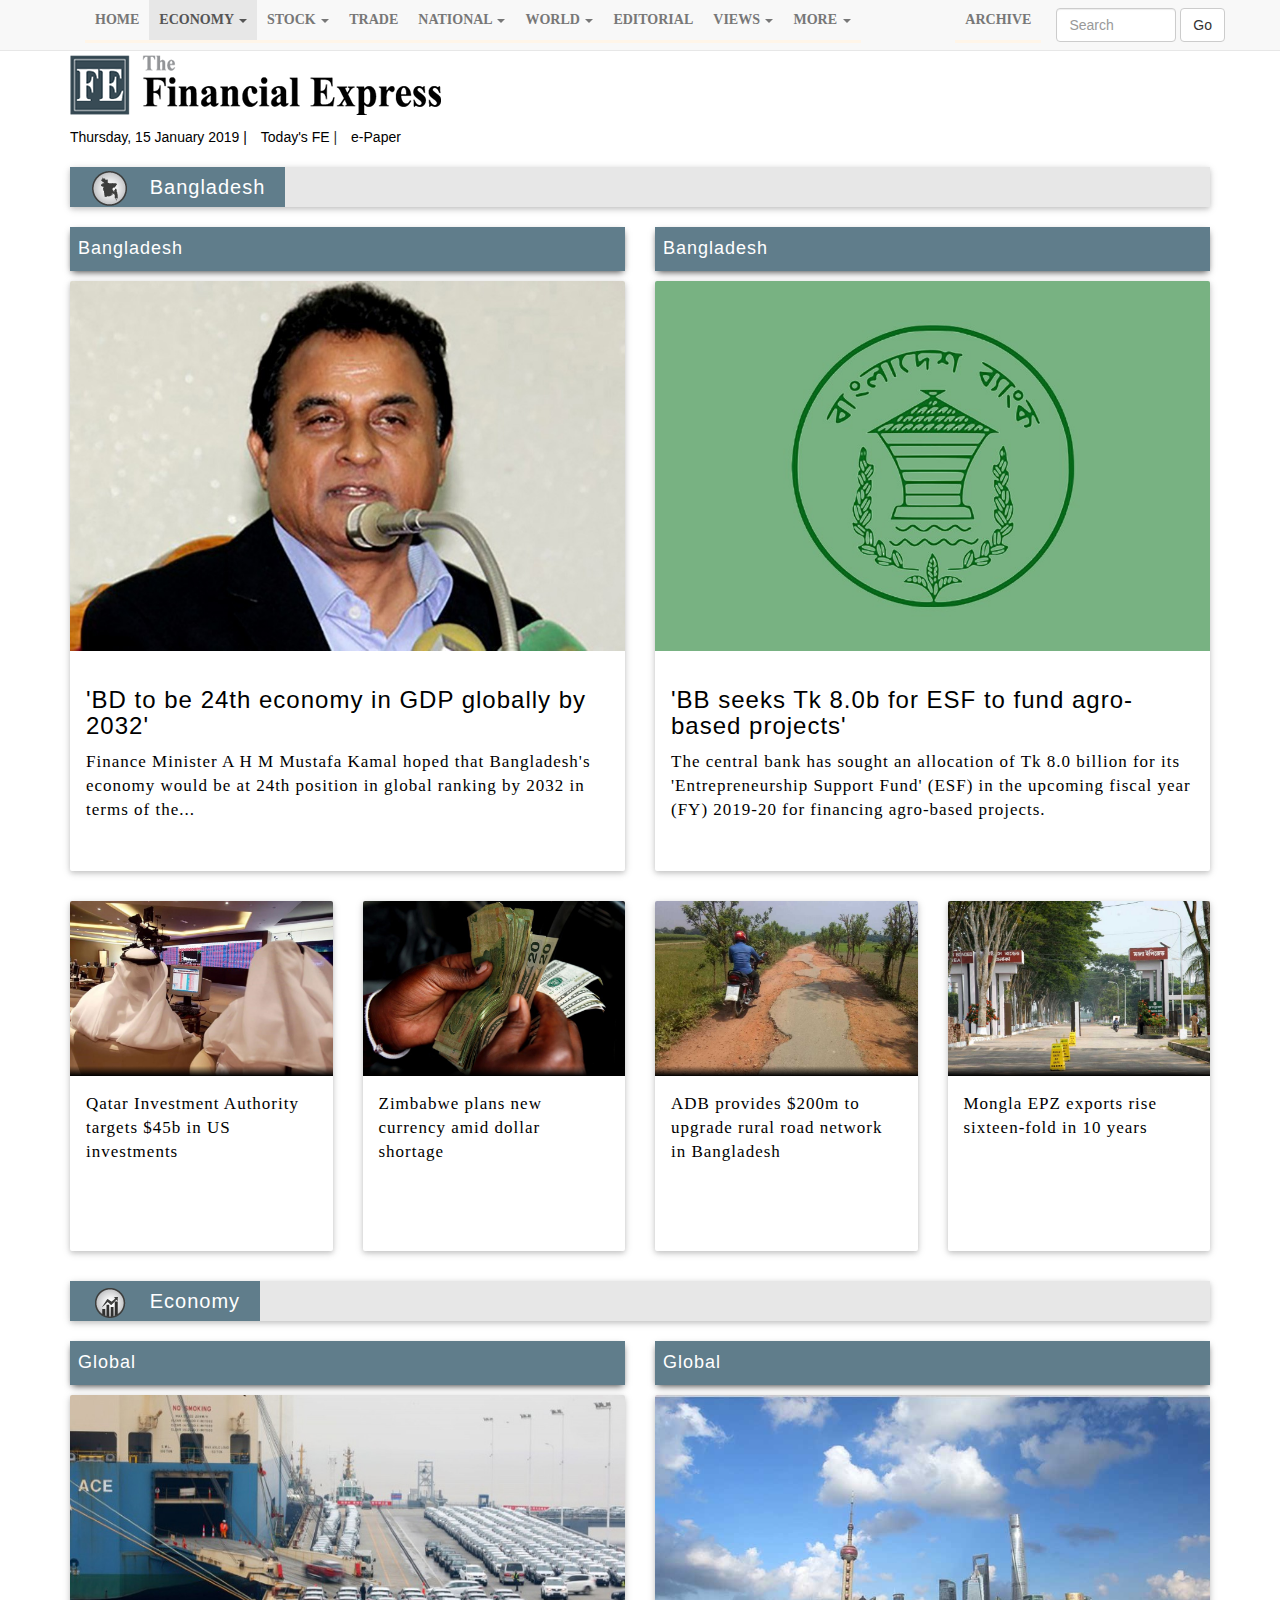
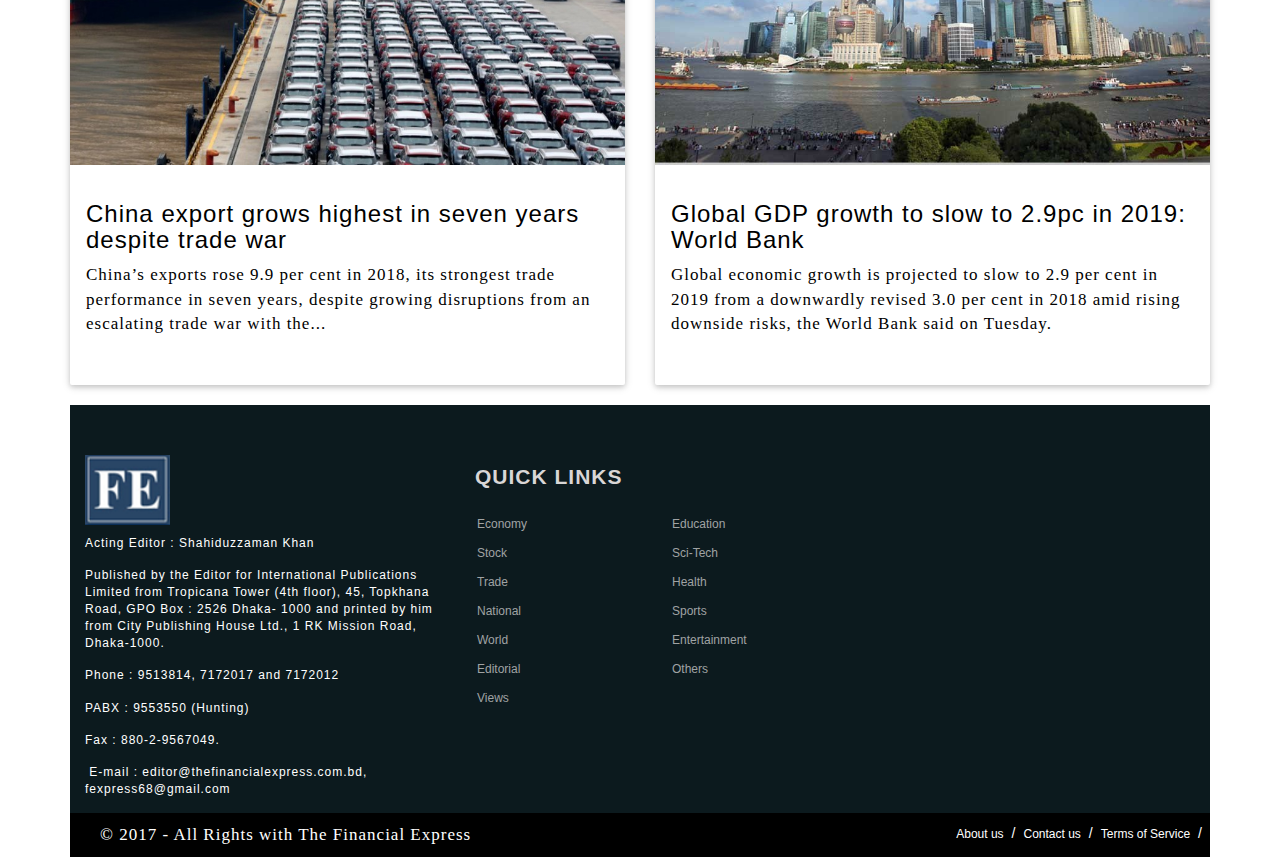
<file: economybangladesh.html>
<!DOCTYPE html>
<html lang="en">
	<head>
		<meta charset="utf-8">
		<meta name="site-url" content="#">
		<meta name="description" content="The Financial Express (FE) is the first financial daily of Bangladesh in English under the ownership of company -- International Publications Limited which was incorporated under the Companies Act in the year, 1993. The FE started its journey in 1993. In terms of circulation this daily now ranks second, both in its print and on online editions, among its contemporaries, in English language, in Bangladesh. It has currently syndication arrangements with the London-based Financial Times (FT) and the Prague-based Project Syndicate.">
		<meta name="keywords" content="financial express, the financial express bd, financial express bangladesh, fe bd, financial express dhaka, thefinancialexpress, daily financial express, efinancial express bd">
		<meta name="author" content="The Financial Express">
		<meta http-equiv="X-UA-Compatible" content="IE=edge">
		<meta name="viewport" content="width=device-width, initial-scale=1">
		<meta name="theme-color" content="#ffffff">
			<title>The Financial Express</title>
	<!--External Links Begin-->	
		<link rel="icon" href="fe-icon-144x144.png">
		<link rel="stylesheet" href="css/bundle.css">	
		<link rel="stylesheet" href="css/fontawesome.min.css">	
		<link rel="stylesheet" href="css/jquery-ui.min.css">	
		<link rel="stylesheet" href="css/bootstrap.min.css">	
	</head>
	<body>
		<div class="container">
			<div class="row" style="margin-top:45px;">
				<div class="col-md-5">
					<a href="news.html">
						<img src="images/logo.png" style="max-width:100%;">
					</a>
				<div class="header-list">
					<ul class="list-inline">
						<li style="color:#000;">Thursday, 15 January 2019 |</li> 
						<li><a href="news.html">Today's FE</a> |</li> 
						<li><a href="#">e-Paper</a></li> 
					</ul>
				</div>
				</div>
				<div class="col-md-7 text-right" style="padding: 10px;">
				</div>
			</div> 
		</div><!--top row end-->
				   <!-- Fixed navbar -->
		<div class="container">
			<nav class="navbar navbar-default navbar-fixed-top">
				<div class="container">
					<div class="navbar-header">
						<button type="button" class="navbar-toggle collapsed" data-toggle="collapse" data-target="#navbar" aria-expanded="false" aria-controls="navbar">
							<span class="sr-only">Toggle navigation</span>
							<span class="icon-bar"></span>
							<span class="icon-bar"></span>
							<span class="icon-bar"></span>
						</button>
							<a class="navbar-brand" href="#"></a>
					</div>
					<div id="navbar" class="navbar-collapse collapse">
						<ul class="nav navbar-nav">
							<li><a href="news.html">Home</a></li>
							<li class="dropdown active">
								<a href="economy.html" class="dropdown-toggle" data-toggle="dropdown" role="button" aria-haspopup="true" aria-expanded="false">Economy <span class="caret"></span></a>
										<ul class="dropdown-menu">
											<li><a href="economybangladesh.html">Bangladesh</a></li>
											<li><a href="economyglobal.html">Global</a></li>
										</ul>
							</li>
							<li class="dropdown">
									<a href="stock.html" class="dropdown-toggle" data-toggle="dropdown" role="button" aria-haspopup="true" aria-expanded="false">Stock <span class="caret"></span></a>
										<ul class="dropdown-menu">
											<li><a href="stockbangladesh.html">Bangladesh</a></li>
											<li><a href="stockglobal.html">Global</a></li>
										</ul>
							</li>
							<li><a href="trade.html">Trade</a></li>
							<li class="dropdown">
									<a href="national.html" class="dropdown-toggle" data-toggle="dropdown" role="button" aria-haspopup="true" aria-expanded="false">National <span class="caret"></span></a>
										<ul class="dropdown-menu">
											<li><a href="nationalpolitics.html">Politics</a></li>
											<li><a href="nationalcountry.html">Country</a></li>
											<li><a href="nationalcrime.html">Crime</a></li>
										</ul>
							</li>
							<li class="dropdown">
									<a href="world.html" class="dropdown-toggle" data-toggle="dropdown" role="button" aria-haspopup="true" aria-expanded="false">World <span class="caret"></span></a>
										<ul class="dropdown-menu">
											<li><a href="worldasia.html">Asia/South Asia</a></li>
											<li><a href="worldamerica.html">America</a></li>
											<li><a href="worldeurope.html">Europe</a></li>
											<li><a href="worldafrica.html">Africa</a></li>
										</ul>
							</li>
							<li><a href="editorial.html">Editorial</a></li>
							<li class="dropdown">
									<a href="views.html" class="dropdown-toggle" data-toggle="dropdown" role="button" aria-haspopup="true" aria-expanded="false">Views <span class="caret"></span></a>
										<ul class="dropdown-menu">
											<li><a href="viewscolumns.html">Columns</a></li>
											<li><a href="viewsopinions.html">Opinions</a></li>
											<li><a href="viewsreviews.html">Reviews</a></li>
											<li><a href="viewsanalysis.html">Analysis</a></li>
											<li><a href="viewsletters.html">Letters</a></li>
										</ul>
							</li>
							<li class="dropdown">
									<a href="more.html" class="dropdown-toggle" data-toggle="dropdown" role="button" aria-haspopup="true" aria-expanded="false">More <span class="caret"></span></a>
										<ul class="dropdown-menu">
											<li><a href="moreeducation.html">Education</a></li>
											<li><a href="morescitech.html">Sci-Tech</a></li>
											<li><a href="morehealth.html">Health</a></li>
											<li><a href="moresports.html">Sports</a></li>
											<li><a href="moreentertainment.html">Entertainment</a></li>
											<li><a href="moreothers.html">Others</a></li>
											<li><a href="#">Gallery</a></li>
										</ul>
							</li>
						</ul>
						<ul class="nav navbar-nav navbar-right">
							<li><a href="#">Archive</a></li>
								<form class="navbar-form navbar-right">
									<div class="form-group">
										<input type="text" class="form-control" placeholder="Search" style="width:120px;">
									</div>
										<button type="submit" class="btn btn-default">Go</button>
								</form>
						</ul>
					</div>
				</div>
			</nav>	<!--/.nav-collapse -->
			<div class="row">
				<div class="col-md-12">
						<div class="card">
							<h4 class="visible-sm visible-xs text-center country">
								<span><img src="images/national-icon.png"></span> &nbsp; 
									<a href="economy" class="hero-news">Bangladesh</a>
							</h4>
						<div class="breakingNews" id="bn8" style="border: none;">
							<div class="bn-title" style="background: #607d8b !important;">
							<h2><span><img src="images/national-icon.png"></span> &nbsp; 
								<a href="economy" class="hero-news">Bangladesh</a>
							</h2>
						</div>
					
						<div>
							<span></span>
							<span></span>
						</div>
						</div>
						</div>
					</div>
				</div>
			<div class="row">	
				<div class="col-md-6">
						<a class="local-news" href="#">
							<div class="country">
								<h4>Bangladesh</h4>
							</div>
						</a>
						<a class="local-news" href="#">
							<div class="card block-top" style="min-height: 590px;">
								<div class="card-image">
									<img src="images/1547437800.jpg" class="img-responsive">
								</div>
								<div class="card-content">
									<h3>&#039;BD to be 24th economy in GDP globally by 2032&#039;</h3>
										<p>Finance Minister A H M Mustafa Kamal hoped that Bangladesh&#039;s economy would be at 24th position in global ranking by 2032 in terms of the...</p>
								</div>
							</div>
						</a>
				</div>	
					<div class="col-md-6">
						<a class="local-news" href="#">
							<div class="country">
								<h4>Bangladesh</h4>
							</div>
						</a>
						<a class="local-news" href="#">
							<div class="card block-top" style="min-height: 590px;">
								<div class="card-image">
									<img src="images/1547526620.jpg" class="img-responsive">
								</div>
								<div class="card-content">
									<h3>&#039;BB seeks Tk 8.0b for ESF to fund agro-based projects&#039;</h3>
										<p>The central bank has sought an allocation of Tk 8.0 billion for its 'Entrepreneurship Support Fund' (ESF) in the upcoming fiscal year (FY) 2019-20 for financing agro-based projects.</p>
								</div>
							</div>
						</a>
					</div>
			
			
			
		</div>	<!--first row end-->
			
			<div class="row">
				
					<div class="col-md-3" >
						<a href="#" class="hero-news">
							<div class="card" style="height:350px;">
								<div class="card-image">
									<img src="images/1547375602.jpg" class="img-responsive">
										<span class="card-title" style="padding:5px 16px;"></span>
								</div>
					<div class="card-content">
						<p>Qatar Investment Authority targets $45b in US investments</p>
					</div>
							</div>
						</a>
					</div>
					<div class="col-md-3">
						<a href="#" class="hero-news">
							<div class="card" style="height:350px;">
								<div class="card-image">
									<img src="images/1547287698.jpg" class="img-responsive">
										<span class="card-title" style="padding:5px 16px;"></span>
								</div>
					<div class="card-content">
						<p>Zimbabwe plans new currency amid dollar shortage</p>
					</div>
							</div>
						</a>
					</div>
					<div class="col-md-3">
						<a href="#" class="hero-news">
							<div class="card" style="height:350px;">
								<div class="card-image">
									<img src="images/1547376817.jpg" class="img-responsive">
										<span class="card-title" style="padding:5px 16px;"></span>
								</div>
					<div class="card-content">
						<p>ADB provides $200m to upgrade rural road network in Bangladesh</p>
					</div>
							</div>
						</a>
					</div>
					<div class="col-md-3">
						<a href="#" class="hero-news">
							<div class="card" style="height:350px;">
								<div class="card-image">
									<img src="images/1546947446.jpg" class="img-responsive">
										<span class="card-title" style="padding:5px 16px;"></span>
								</div>
					<div class="card-content">
						<p>Mongla EPZ exports rise sixteen-fold in 10 years</p>
					</div>
							</div>
						</a>
					</div>
				
			</div>
				<div class="row">
					<div class="col-md-12">
						<div class="card">
							<h4 class="visible-sm visible-xs text-center country">
								<span><img src="images/stock-icon.png"></span> &nbsp; 
									<a href="economy" class="hero-news">Economy</a>
							</h4>
						<div class="breakingNews" id="bn8" style="border: none;">
							<div class="bn-title" style="background: #607d8b !important;">
							<h2><span><img src="images/stock-icon.png"></span> &nbsp; 
								<a href="economy" class="hero-news">Economy</a>
							</h2>
						</div>
					
						<div>
							<span></span>
							<span></span>
						</div>
						</div>
						</div>
					</div>
				</div>
				<div class="row">
					<div class="col-md-6">
						<a class="local-news" href="#">
							<div class="country">
								<h4>Global</h4>
							</div>
						</a>
						<a class="local-news" href="#">
							<div class="card block-top" style="min-height: 590px;">
								<div class="card-image">
									<img src="images/1547440721.jpg" class="img-responsive">
								</div>
								<div class="card-content">
									<h3>China export grows highest in seven years despite trade war</h3>
										<p>China&rsquo;s exports rose 9.9 per cent in 2018, its strongest trade performance in seven years, despite growing disruptions from an escalating trade war with the...</p>
								</div>
							</div>
						</a>
					</div>	
					<div class="col-md-6">
						<a class="local-news" href="#">
							<div class="country">
								<h4>Global</h4>
							</div>
						</a>
						<a class="local-news" href="#">
							<div class="card block-top" style="min-height: 590px;">
								<div class="card-image">
									<img src="images/1547023245.jpg" class="img-responsive">
								</div>
								<div class="card-content">
									<h3>Global GDP growth to slow to 2.9pc in 2019: World Bank</h3>
										<p>Global economic growth is projected to slow to 2.9 per cent in 2019 from a downwardly revised 3.0 per cent in 2018 amid rising downside risks, the World Bank said on Tuesday.</p>
								</div>
							</div>
						</a>
					</div>	
				</div>
		<footer>
			<div class="container">
				<div class="row">
					<div class="col-md-4 col-sm-6 footerleft ">
						<div class="logofooter"><img src="images/logo-footer.png" alt="Footer Logo"></div>

							<p>Acting Editor : Shahiduzzaman Khan</p>
							<p>Published by the Editor for International Publications Limited from Tropicana Tower (4th floor), 45, Topkhana Road, GPO Box : 2526 Dhaka- 1000 and printed by him from City Publishing House Ltd., 1 RK Mission Road, Dhaka-1000.</p>
							<p>Phone : 9513814, 7172017 and 7172012</p>
							<p>PABX : 9553550 (Hunting)</p>
							<p>Fax : 880-2-9567049.</p>
							<p><span class="glyphicon glyphicon-envelop"></span> E-mail : editor@thefinancialexpress.com.bd, fexpress68@gmail.com</p>

					</div>
					<div class="col-md-2 col-sm-6 paddingtop-bottom">
						<h6 class="heading7">QUICK LINKS</h6>
							<ul class="footer-ul">
								<li><a href="#">Economy</a></li>

								<li><a href="#">Stock</a></li>

								<li><a href="#">Trade</a></li>

								<li><a href="#">National</a></li>

								<li><a href="#">World</a></li>

								<li><a href="#">Editorial</a></li>

								<li><a href="#">Views</a></li>
							</ul>
                    </div>
					<div class="col-md-2 col-sm-6 paddingtop-bottom">
						<h6 class="heading7">&nbsp;</h6>
							<ul class="footer-ul">
								<li><a href="#">Education</a></li>
								<li><a href="#">Sci-Tech</a></li>
								<li><a href="#">Health</a></li>
								<li><a href="#">Sports</a></li>
								<li><a href="#">Entertainment</a></li>
								<li><a href="#">Others</a></li>
							</ul>
					</div>
				    
				</div>

              
			</div>
        </footer>

        <!--footer start from here-->

        <div class="copyright">

			<div class="container">

				<div class="col-md-6">

					<p>© 2017 - All Rights with The Financial Express</p>

				</div>

				<div class="col-md-6">

					<ul class="bottom_ul">

						<li><a href="#">About us</a></li>
						<li><a href="#">Contact us</a></li>
						<li><a href="#">Terms of Service</a></li>

					</ul>

				</div>

			</div>

        </div>

      
		</div>
		<!-- jQuery (necessary for Bootstrap's JavaScript plugins) -->
		<script src="https://code.jquery.com/jquery-1.12.4.min.js" integrity="sha384-nvAa0+6Qg9clwYCGGPpDQLVpLNn0fRaROjHqs13t4Ggj3Ez50XnGQqc/r8MhnRDZ" crossorigin="anonymous"></script>
		<!-- Include all compiled plugins (below), or include individual files as needed -->
		<script src="https://stackpath.bootstrapcdn.com/bootstrap/3.4.0/js/bootstrap.min.js" integrity="sha384-vhJnz1OVIdLktyixHY4Uk3OHEwdQqPppqYR8+5mjsauETgLOcEynD9oPHhhz18Nw" crossorigin="anonymous"></script>
	</body>
</html>
</file>
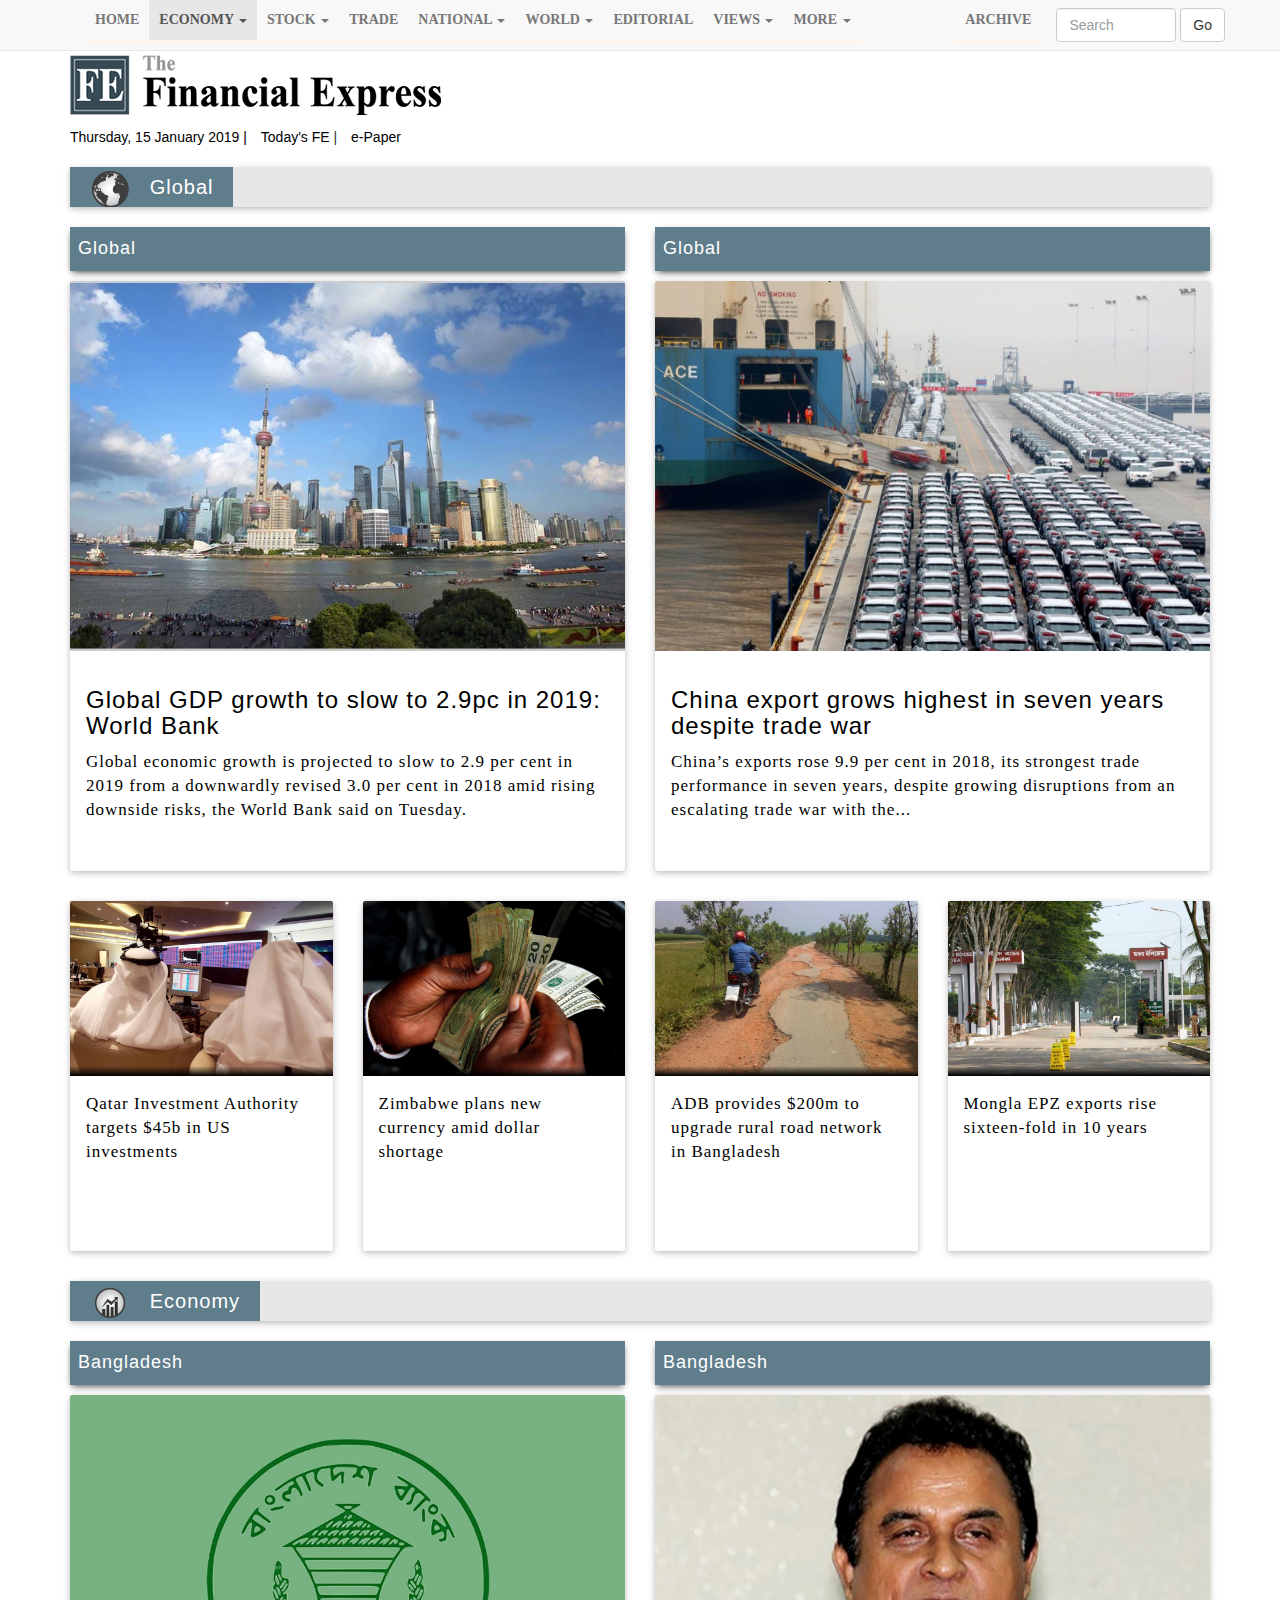
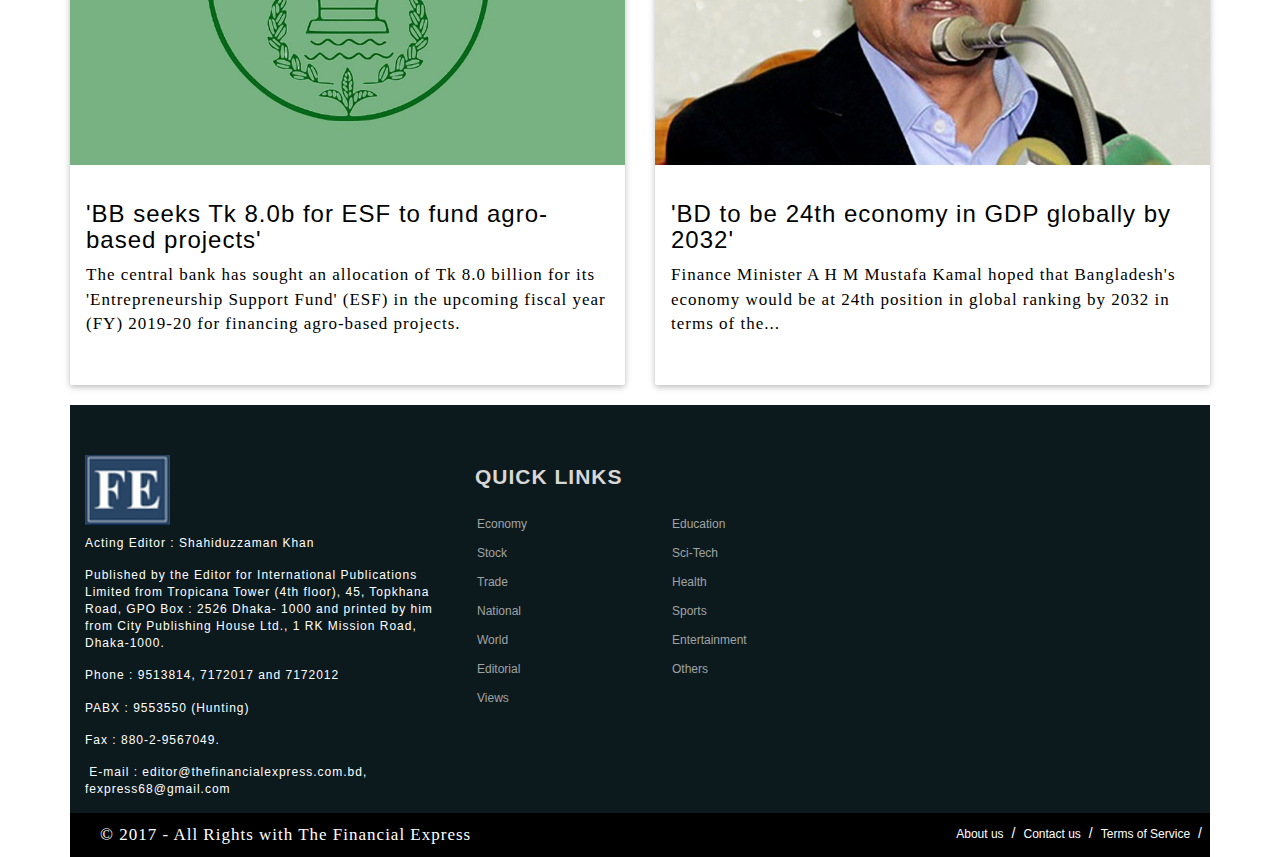
<file: economyglobal.html>
<!DOCTYPE html>
<html lang="en">
	<head>
		<meta charset="utf-8">
		<meta name="site-url" content="#">
		<meta name="description" content="The Financial Express (FE) is the first financial daily of Bangladesh in English under the ownership of company -- International Publications Limited which was incorporated under the Companies Act in the year, 1993. The FE started its journey in 1993. In terms of circulation this daily now ranks second, both in its print and on online editions, among its contemporaries, in English language, in Bangladesh. It has currently syndication arrangements with the London-based Financial Times (FT) and the Prague-based Project Syndicate.">
		<meta name="keywords" content="financial express, the financial express bd, financial express bangladesh, fe bd, financial express dhaka, thefinancialexpress, daily financial express, efinancial express bd">
		<meta name="author" content="The Financial Express">
		<meta http-equiv="X-UA-Compatible" content="IE=edge">
		<meta name="viewport" content="width=device-width, initial-scale=1">
		<meta name="theme-color" content="#ffffff">
			<title>The Financial Express</title>
	<!--External Links Begin-->	
		<link rel="icon" href="fe-icon-144x144.png">
		<link rel="stylesheet" href="css/bundle.css">	
		<link rel="stylesheet" href="css/fontawesome.min.css">	
		<link rel="stylesheet" href="css/jquery-ui.min.css">	
		<link rel="stylesheet" href="css/bootstrap.min.css">	
	</head>
	<body>
		<div class="container">
			<div class="row" style="margin-top:45px;">
				<div class="col-md-5">
					<a href="news.html">
						<img src="images/logo.png" style="max-width:100%;">
					</a>
				<div class="header-list">
					<ul class="list-inline">
						<li style="color:#000;">Thursday, 15 January 2019 |</li> 
						<li><a href="news.html">Today's FE</a> |</li> 
						<li><a href="#">e-Paper</a></li> 
					</ul>
				</div>
				</div>
				<div class="col-md-7 text-right" style="padding: 10px;">
				</div>
			</div> 
		</div><!--top row end-->
				   <!-- Fixed navbar -->
		<div class="container">
			<nav class="navbar navbar-default navbar-fixed-top">
				<div class="container">
					<div class="navbar-header">
						<button type="button" class="navbar-toggle collapsed" data-toggle="collapse" data-target="#navbar" aria-expanded="false" aria-controls="navbar">
							<span class="sr-only">Toggle navigation</span>
							<span class="icon-bar"></span>
							<span class="icon-bar"></span>
							<span class="icon-bar"></span>
						</button>
							<a class="navbar-brand" href="#"></a>
					</div>
					<div id="navbar" class="navbar-collapse collapse">
						<ul class="nav navbar-nav">
							<li><a href="news.html">Home</a></li>
							<li class="dropdown active">
								<a href="economy.html" class="dropdown-toggle" data-toggle="dropdown" role="button" aria-haspopup="true" aria-expanded="false">Economy <span class="caret"></span></a>
										<ul class="dropdown-menu">
											<li><a href="economybangladesh.html">Bangladesh</a></li>
											<li><a href="economyglobal.html">Global</a></li>
										</ul>
							</li>
							<li class="dropdown">
									<a href="stock.html" class="dropdown-toggle" data-toggle="dropdown" role="button" aria-haspopup="true" aria-expanded="false">Stock <span class="caret"></span></a>
										<ul class="dropdown-menu">
											<li><a href="stockbangladesh.html">Bangladesh</a></li>
											<li><a href="stockglobal.html">Global</a></li>
										</ul>
							</li>
							<li><a href="trade.html">Trade</a></li>
							<li class="dropdown">
									<a href="national.html" class="dropdown-toggle" data-toggle="dropdown" role="button" aria-haspopup="true" aria-expanded="false">National <span class="caret"></span></a>
										<ul class="dropdown-menu">
											<li><a href="nationalpolitics.html">Politics</a></li>
											<li><a href="nationalcountry.html">Country</a></li>
											<li><a href="nationalcrime.html">Crime</a></li>
										</ul>
							</li>
							<li class="dropdown">
									<a href="world.html" class="dropdown-toggle" data-toggle="dropdown" role="button" aria-haspopup="true" aria-expanded="false">World <span class="caret"></span></a>
										<ul class="dropdown-menu">
											<li><a href="worldasia.html">Asia/South Asia</a></li>
											<li><a href="worldamerica.html">America</a></li>
											<li><a href="worldeurope.html">Europe</a></li>
											<li><a href="worldafrica.html">Africa</a></li>
										</ul>
							</li>
							<li><a href="editorial.html">Editorial</a></li>
							<li class="dropdown">
									<a href="views.html" class="dropdown-toggle" data-toggle="dropdown" role="button" aria-haspopup="true" aria-expanded="false">Views <span class="caret"></span></a>
										<ul class="dropdown-menu">
											<li><a href="viewscolumns.html">Columns</a></li>
											<li><a href="viewsopinions.html">Opinions</a></li>
											<li><a href="viewsreviews.html">Reviews</a></li>
											<li><a href="viewsanalysis.html">Analysis</a></li>
											<li><a href="viewsletters.html">Letters</a></li>
										</ul>
							</li>
							<li class="dropdown">
									<a href="more.html" class="dropdown-toggle" data-toggle="dropdown" role="button" aria-haspopup="true" aria-expanded="false">More <span class="caret"></span></a>
										<ul class="dropdown-menu">
											<li><a href="moreeducation.html">Education</a></li>
											<li><a href="morescitech.html">Sci-Tech</a></li>
											<li><a href="morehealth.html">Health</a></li>
											<li><a href="moresports.html">Sports</a></li>
											<li><a href="moreentertainment.html">Entertainment</a></li>
											<li><a href="moreothers.html">Others</a></li>
											<li><a href="#">Gallery</a></li>
										</ul>
							</li>
						</ul>
						<ul class="nav navbar-nav navbar-right">
							<li><a href="#">Archive</a></li>
								<form class="navbar-form navbar-right">
									<div class="form-group">
										<input type="text" class="form-control" placeholder="Search" style="width:120px;">
									</div>
										<button type="submit" class="btn btn-default">Go</button>
								</form>
						</ul>
					</div>
				</div>
			</nav>	<!--/.nav-collapse -->
			<div class="row">
					<div class="col-md-12">
						<div class="card">
							<h4 class="visible-sm visible-xs text-center country">
								<span><img src="images/world-icon.png"></span> &nbsp; 
									<a href="economy" class="hero-news">Global</a>
							</h4>
						<div class="breakingNews" id="bn8" style="border: none;">
							<div class="bn-title" style="background: #607d8b !important;">
							<h2><span><img src="images/world-icon.png"></span> &nbsp; 
								<a href="economy" class="hero-news">Global</a>
							</h2>
						</div>
					
						<div>
							<span></span>
							<span></span>
						</div>
						</div>
						</div>
					</div>
				</div>
				<div class="row">
				<div class="col-md-6">
					<a class="local-news" href="#">
							<div class="country">
								<h4>Global</h4>
							</div>
						</a>
						<a class="local-news" href="#">
							<div class="card block-top" style="min-height: 590px;">
								<div class="card-image">
									<img src="images/1547023245.jpg" class="img-responsive">
								</div>
								<div class="card-content">
									<h3>Global GDP growth to slow to 2.9pc in 2019: World Bank</h3>
										<p>Global economic growth is projected to slow to 2.9 per cent in 2019 from a downwardly revised 3.0 per cent in 2018 amid rising downside risks, the World Bank said on Tuesday.</p>
								</div>
							</div>
						</a>	
				</div>	
					<div class="col-md-6">
						<a class="local-news" href="#">
							<div class="country">
								<h4>Global</h4>
							</div>
						</a>
						<a class="local-news" href="#">
							<div class="card block-top" style="min-height: 590px;">
								<div class="card-image">
									<img src="images/1547440721.jpg" class="img-responsive">
								</div>
								<div class="card-content">
									<h3>China export grows highest in seven years despite trade war</h3>
										<p>China&rsquo;s exports rose 9.9 per cent in 2018, its strongest trade performance in seven years, despite growing disruptions from an escalating trade war with the...</p>
								</div>
							</div>
						</a>
					</div>
			
			
			
		</div>	<!--first row end-->
			
			<div class="row">
				
					<div class="col-md-3" >
						<a href="#" class="hero-news">
							<div class="card" style="height:350px;">
								<div class="card-image">
									<img src="images/1547375602.jpg" class="img-responsive">
										<span class="card-title" style="padding:5px 16px;"></span>
								</div>
					<div class="card-content">
						<p>Qatar Investment Authority targets $45b in US investments</p>
					</div>
							</div>
						</a>
					</div>
					<div class="col-md-3">
						<a href="#" class="hero-news">
							<div class="card" style="height:350px;">
								<div class="card-image">
									<img src="images/1547287698.jpg" class="img-responsive">
										<span class="card-title" style="padding:5px 16px;"></span>
								</div>
					<div class="card-content">
						<p>Zimbabwe plans new currency amid dollar shortage</p>
					</div>
							</div>
						</a>
					</div>
					<div class="col-md-3">
						<a href="#" class="hero-news">
							<div class="card" style="height:350px;">
								<div class="card-image">
									<img src="images/1547376817.jpg" class="img-responsive">
										<span class="card-title" style="padding:5px 16px;"></span>
								</div>
					<div class="card-content">
						<p>ADB provides $200m to upgrade rural road network in Bangladesh</p>
					</div>
							</div>
						</a>
					</div>
					<div class="col-md-3">
						<a href="#" class="hero-news">
							<div class="card" style="height:350px;">
								<div class="card-image">
									<img src="images/1546947446.jpg" class="img-responsive">
										<span class="card-title" style="padding:5px 16px;"></span>
								</div>
					<div class="card-content">
						<p>Mongla EPZ exports rise sixteen-fold in 10 years</p>
					</div>
							</div>
						</a>
					</div>
				
			</div>
				<div class="row">
					<div class="col-md-12">
						<div class="card">
							<h4 class="visible-sm visible-xs text-center country">
								<span><img src="images/stock-icon.png"></span> &nbsp; 
									<a href="economy" class="hero-news">Economy</a>
							</h4>
						<div class="breakingNews" id="bn8" style="border: none;">
							<div class="bn-title" style="background: #607d8b !important;">
							<h2><span><img src="images/stock-icon.png"></span> &nbsp; 
								<a href="economy" class="hero-news">Economy</a>
							</h2>
						</div>
					
						<div>
							<span></span>
							<span></span>
						</div>
						</div>
						</div>
					</div>
				</div>
				<div class="row">
					<div class="col-md-6">
						<a class="local-news" href="#">
							<div class="country">
								<h4>Bangladesh</h4>
							</div>
						</a>
						<a class="local-news" href="#">
							<div class="card block-top" style="min-height: 590px;">
								<div class="card-image">
									<img src="images/1547526620.jpg" class="img-responsive">
								</div>
								<div class="card-content">
									<h3>&#039;BB seeks Tk 8.0b for ESF to fund agro-based projects&#039;</h3>
										<p>The central bank has sought an allocation of Tk 8.0 billion for its 'Entrepreneurship Support Fund' (ESF) in the upcoming fiscal year (FY) 2019-20 for financing agro-based projects.</p>
								</div>
							</div>
						</a>
					</div>	
					<div class="col-md-6">
						<a class="local-news" href="#">
							<div class="country">
								<h4>Bangladesh</h4>
							</div>
						</a>
						<a class="local-news" href="#">
							<div class="card block-top" style="min-height: 590px;">
								<div class="card-image">
									<img src="images/1547437800.jpg" class="img-responsive">
								</div>
								<div class="card-content">
									<h3>&#039;BD to be 24th economy in GDP globally by 2032&#039;</h3>
										<p>Finance Minister A H M Mustafa Kamal hoped that Bangladesh&#039;s economy would be at 24th position in global ranking by 2032 in terms of the...</p>
								</div>
							</div>
						</a>
					</div>	
				</div>
		<footer>
			<div class="container">
				<div class="row">
					<div class="col-md-4 col-sm-6 footerleft ">
						<div class="logofooter"><img src="images/logo-footer.png" alt="Footer Logo"></div>

							<p>Acting Editor : Shahiduzzaman Khan</p>
							<p>Published by the Editor for International Publications Limited from Tropicana Tower (4th floor), 45, Topkhana Road, GPO Box : 2526 Dhaka- 1000 and printed by him from City Publishing House Ltd., 1 RK Mission Road, Dhaka-1000.</p>
							<p>Phone : 9513814, 7172017 and 7172012</p>
							<p>PABX : 9553550 (Hunting)</p>
							<p>Fax : 880-2-9567049.</p>
							<p><span class="glyphicon glyphicon-envelop"></span> E-mail : editor@thefinancialexpress.com.bd, fexpress68@gmail.com</p>

					</div>
					<div class="col-md-2 col-sm-6 paddingtop-bottom">
						<h6 class="heading7">QUICK LINKS</h6>
							<ul class="footer-ul">
								<li><a href="#">Economy</a></li>

								<li><a href="#">Stock</a></li>

								<li><a href="#">Trade</a></li>

								<li><a href="#">National</a></li>

								<li><a href="#">World</a></li>

								<li><a href="#">Editorial</a></li>

								<li><a href="#">Views</a></li>
							</ul>
                    </div>
					<div class="col-md-2 col-sm-6 paddingtop-bottom">
						<h6 class="heading7">&nbsp;</h6>
							<ul class="footer-ul">
								<li><a href="#">Education</a></li>
								<li><a href="#">Sci-Tech</a></li>
								<li><a href="#">Health</a></li>
								<li><a href="#">Sports</a></li>
								<li><a href="#">Entertainment</a></li>
								<li><a href="#">Others</a></li>
							</ul>
					</div>
				    
				</div>

              
			</div>
        </footer>

        <!--footer start from here-->

        <div class="copyright">

			<div class="container">

				<div class="col-md-6">

					<p>© 2017 - All Rights with The Financial Express</p>

				</div>

				<div class="col-md-6">

					<ul class="bottom_ul">

						<li><a href="#">About us</a></li>
						<li><a href="#">Contact us</a></li>
						<li><a href="#">Terms of Service</a></li>

					</ul>

				</div>

			</div>

        </div>

      
		</div>
		<!-- jQuery (necessary for Bootstrap's JavaScript plugins) -->
		<script src="https://code.jquery.com/jquery-1.12.4.min.js" integrity="sha384-nvAa0+6Qg9clwYCGGPpDQLVpLNn0fRaROjHqs13t4Ggj3Ez50XnGQqc/r8MhnRDZ" crossorigin="anonymous"></script>
		<!-- Include all compiled plugins (below), or include individual files as needed -->
		<script src="https://stackpath.bootstrapcdn.com/bootstrap/3.4.0/js/bootstrap.min.js" integrity="sha384-vhJnz1OVIdLktyixHY4Uk3OHEwdQqPppqYR8+5mjsauETgLOcEynD9oPHhhz18Nw" crossorigin="anonymous"></script>
	</body>
</html>
</file>
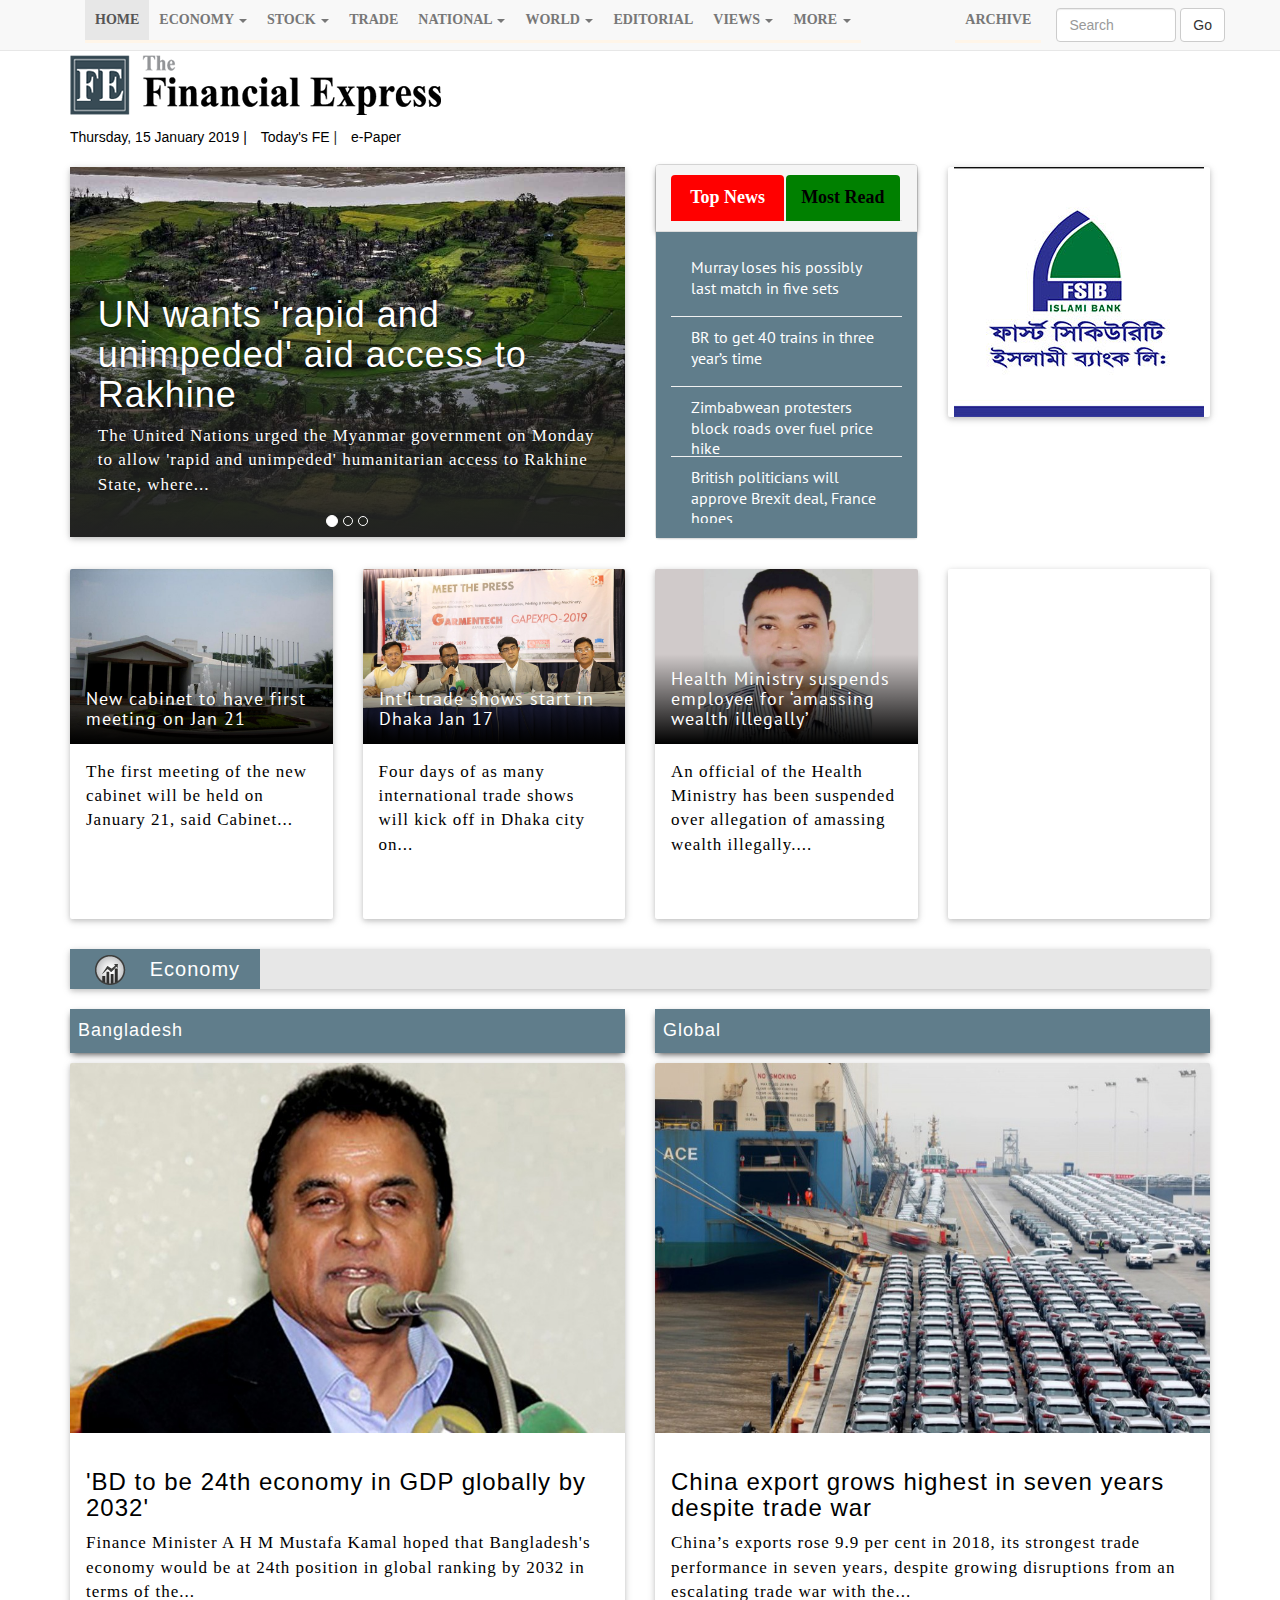
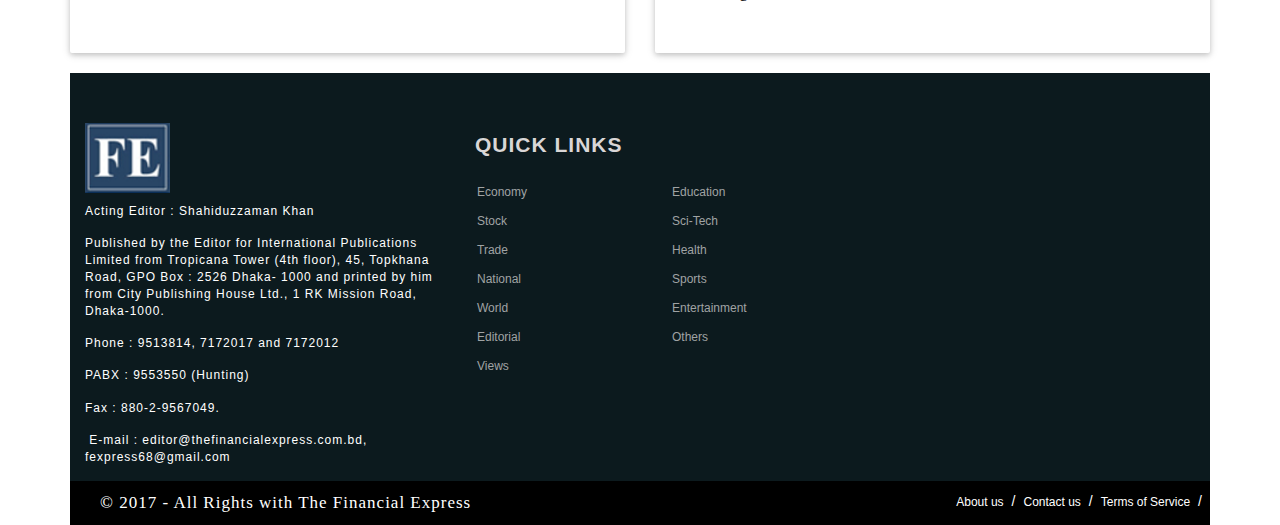
<file: more.html>
<!DOCTYPE html>
<html lang="en">
	<head>
		<meta charset="utf-8">
		<meta name="site-url" content="http://thefinancialexpress.com.bd">
		<meta name="description" content="The Financial Express (FE) is the first financial daily of Bangladesh in English under the ownership of company -- International Publications Limited which was incorporated under the Companies Act in the year, 1993. The FE started its journey in 1993. In terms of circulation this daily now ranks second, both in its print and on online editions, among its contemporaries, in English language, in Bangladesh. It has currently syndication arrangements with the London-based Financial Times (FT) and the Prague-based Project Syndicate.">
		<meta name="keywords" content="financial express, the financial express bd, financial express bangladesh, fe bd, financial express dhaka, thefinancialexpress, daily financial express, efinancial express bd">
		<meta name="author" content="The Financial Express">
		<meta http-equiv="X-UA-Compatible" content="IE=edge">
		<meta name="viewport" content="width=device-width, initial-scale=1">
		<meta name="theme-color" content="#ffffff">
			<title>The Financial Express</title>
	<!--External Links Begin-->	
		<link rel="icon" href="fe-icon-144x144.png">
		<link rel="stylesheet" href="css/bundle.css">	
		<link rel="stylesheet" href="css/fontawesome.min.css">	
		<link rel="stylesheet" href="css/jquery-ui.min.css">	
		<link rel="stylesheet" href="css/bootstrap.min.css">	
	</head>
	<body>
		<div class="container">
			<div class="row" style="margin-top:45px;">
				<div class="col-md-5">
					<a href="http://thefinancialexpress.com.bd">
						<img src="images/logo.png" style="max-width:100%;">
					</a>
				<div class="header-list">
					<ul class="list-inline">
						<li style="color:#000;">Thursday, 15 January 2019 |</li> 
						<li><a href="http://today.thefinancialexpress.com.bd">Today's FE</a> |</li> 
						<li><a href="http://epaper.thefinancialexpress.com.bd" target="_blank">e-Paper</a></li> 
					</ul>
				</div>
				</div>
				<div class="col-md-7 text-right" style="padding: 10px;">
				</div>
			</div> 
		</div><!--top row end-->
				   <!-- Fixed navbar -->
		<div class="container">
			<nav class="navbar navbar-default navbar-fixed-top">
				<div class="container">
					<div class="navbar-header">
						<button type="button" class="navbar-toggle collapsed" data-toggle="collapse" data-target="#navbar" aria-expanded="false" aria-controls="navbar">
							<span class="sr-only">Toggle navigation</span>
							<span class="icon-bar"></span>
							<span class="icon-bar"></span>
							<span class="icon-bar"></span>
						</button>
							<a class="navbar-brand" href="#"></a>
					</div>
					<div id="navbar" class="navbar-collapse collapse">
						<ul class="nav navbar-nav">
							<li class="active"><a href="news.html">Home</a></li>
							<li class="dropdown">
								<a href="economy.html" class="dropdown-toggle" data-toggle="dropdown" role="button" aria-haspopup="true" aria-expanded="false">Economy <span class="caret"></span></a>
										<ul class="dropdown-menu">
											<li><a href="economybangladesh.html">Bangladesh</a></li>
											<li><a href="economyglobal.html">Global</a></li>
										</ul>
							</li>
							<li class="dropdown">
									<a href="stock.html" class="dropdown-toggle" data-toggle="dropdown" role="button" aria-haspopup="true" aria-expanded="false">Stock <span class="caret"></span></a>
										<ul class="dropdown-menu">
											<li><a href="stockbangladesh.html">Bangladesh</a></li>
											<li><a href="stockglobal.html">Global</a></li>
										</ul>
							</li>
							<li><a href="trade.html">Trade</a></li>
							<li class="dropdown">
									<a href="national.html" class="dropdown-toggle" data-toggle="dropdown" role="button" aria-haspopup="true" aria-expanded="false">National <span class="caret"></span></a>
										<ul class="dropdown-menu">
											<li><a href="nationalpolitics.html">Politics</a></li>
											<li><a href="nationalcountry.html">Country</a></li>
											<li><a href="nationalcrime.html">Crime</a></li>
										</ul>
							</li>
							<li class="dropdown">
									<a href="world.html" class="dropdown-toggle" data-toggle="dropdown" role="button" aria-haspopup="true" aria-expanded="false">World <span class="caret"></span></a>
										<ul class="dropdown-menu">
											<li><a href="worldasia.html">Asia/South Asia</a></li>
											<li><a href="worldamerica.html">America</a></li>
											<li><a href="worldeurope.html">Europe</a></li>
											<li><a href="worldafrica.html">Africa</a></li>
										</ul>
							</li>
							<li><a href="editorial.html">Editorial</a></li>
							<li class="dropdown">
									<a href="views.html" class="dropdown-toggle" data-toggle="dropdown" role="button" aria-haspopup="true" aria-expanded="false">Views <span class="caret"></span></a>
										<ul class="dropdown-menu">
											<li><a href="viewscolumns.html">Columns</a></li>
											<li><a href="viewsopinions.html">Opinions</a></li>
											<li><a href="viewsreviews.html">Reviews</a></li>
											<li><a href="viewsanalysis.html">Analysis</a></li>
											<li><a href="viewsletters.html">Letters</a></li>
										</ul>
							</li>
							<li class="dropdown">
									<a href="more.html" class="dropdown-toggle" data-toggle="dropdown" role="button" aria-haspopup="true" aria-expanded="false">More <span class="caret"></span></a>
										<ul class="dropdown-menu">
											<li><a href="moreeducation.html">Education</a></li>
											<li><a href="morescitech.html">Sci-Tech</a></li>
											<li><a href="morehealth.html">Health</a></li>
											<li><a href="moresports.html">Sports</a></li>
											<li><a href="moreentertainment.html">Entertainment</a></li>
											<li><a href="moreothers.html">Others</a></li>
											<li><a href="#">Gallery</a></li>
										</ul>
							</li>
						</ul>
						<ul class="nav navbar-nav navbar-right">
							<li><a href="#">Archive</a></li>
								<form class="navbar-form navbar-right">
									<div class="form-group">
										<input type="text" class="form-control" placeholder="Search" style="width:120px;">
									</div>
										<button type="submit" class="btn btn-default">Go</button>
								</form>
						</ul>
					</div>
				</div>
			</nav>	<!--/.nav-collapse -->
			<div class="row">
				<div class="col-md-6">
					<div class="card">
						<div id="transition-timer-carousel" class="carousel slide transition-timer-carousel" data-ride="carousel">
							<ol class="carousel-indicators">
								<li data-target="#transition-timer-carousel" data-slide-to="0" class="active "></li>
								<li data-target="#transition-timer-carousel" data-slide-to="1" class=""></li>
								<li data-target="#transition-timer-carousel" data-slide-to="2" class=""></li>           
							</ol>
						<div class="carousel-inner">
							<div class="item  active "> 
								<a href="#" class="hero-news">
									<img src="images/1547465592.jpg" />
										<div class="carousel-caption">
											<h3 class="carousel-caption-header">UN wants &#039;rapid and unimpeded&#039; aid access to Rakhine</h3>
												<p class="carousel-caption-text hidden-sm hidden-xs">
													The United Nations urged the Myanmar government on Monday to allow 'rapid and unimpeded' humanitarian access to Rakhine State, where...
												</p>
										</div>
								</a>
							</div>        
							<div class="item "> 
								<a href="#" class="hero-news">
									<img src="images/1547441659.jpg" />
										<div class="carousel-caption">
											<h3 class="carousel-caption-header">Q1 budget in surplus amid lower revenue</h3>
												<p class="carousel-caption-text hidden-sm hidden-xs">
													The current budget recorded a Tk 24.07 billion surplus during the four months to October last, though tax receipts are...
												</p>
										</div>
								</a>
							</div>         
							<div class="item "> 
								<a href="#" class="hero-news">
									<img src="images/1547468782.jpg" />
										<div class="carousel-caption">
											<h3 class="carousel-caption-header">ILO acknowledges efforts for revising RMG workers&#039; wages</h3>
												<p class="carousel-caption-text hidden-sm hidden-xs">
													The International Labour Organisation (ILO) has acknowledged the efforts of all parties, led by the Ministry of Labour and Employment...
												</p>
										</div>
								</a>
							</div>
						</div>
						</div>
   					</div>
				</div>
			
			<div class="col-md-3">
				<div class="panel panel-default" style="margin-top:7px;">
					<div class="panel-heading">
							<ul id="tabs-control" class="nav nav-tabs">
								<li class="active"><a href="#tab1default" data-toggle="tab" style="background-color:red; ">Top News</a></li>
								<li><a href="#tab2default" data-toggle="tab" style="background-color:green;">Most Read</a></li>
							</ul>
					</div>
					<div class="panel-body">
						<div class="tab-content">
								<div class="tab-pane fade in active" id="tab1default" style="height: 276px; overflow: hidden; ">
									<div id="nt-example1-container">
    					<ul id="nt-example1">
							<li><a class="hero-news" href="#">Murray loses his possibly last match in five sets</a></li>
							<li><a class="hero-news" href="#">BR to get 40 trains in three year’s time </a></li>
							<li><a class="hero-news" href="#">Zimbabwean protesters block roads over fuel price hike </a></li>
							<li><a class="hero-news" href="#">British politicians will approve Brexit deal, France hopes </a></li>
							
						</ul>
								</div>
							</div>
						<div class="tab-pane fade" id="tab2default" style="height: 276px; overflow: hidden;">	
						<div id="nt-example-container">
						<ul id="nt-example">			
							<li><a href="#" class="hero-news">Q1 budget in surplus amid lower revenue</a></li>
							<li><a href="#" class="hero-news">Sonali&#039;s SoS for capital support</a></li>
							<li><a href="#" class="hero-news">&#039;BD to be 24th economy in GDP globally by 2032&#039;</a></li>
							<li><a href="#" class="hero-news">Western Marine to build country&#039;s largest fishing trawler</a></li>
							
						</ul>
					</div>
				</div>	
						</div>
					</div>
				</div>
			</div>
			<div class="col-md-3">
			<div class="card text-center" style="margin-bottom: 5px;">
			<div class="gads250 text-center" style="position: relative; margin: 0 auto;">
				<a href="http://www.fsiblbd.com/" target="_blank">
					<img src="images/fsibl-ad.jpg" alt="First Security Islamic Bangladesh">
				</a>
			</div>
			</div>
			</div>
			
		</div>	<!--first row end-->
			
			<div class="row">
				
					<div class="col-md-3" >
						<a href="#" class="hero-news">
							<div class="card" style="height:350px;">
								<div class="card-image">
									<img src="images/1547471935.jpg" class="img-responsive">
										<span class="card-title" style="padding:5px 16px;"><h4>New cabinet to have first meeting on Jan 21</h4></span>
								</div>
					<div class="card-content">
						<p>The first meeting of the new cabinet will be held on January 21, said Cabinet...</p>
					</div>
							</div>
						</a>
					</div>
					<div class="col-md-3">
						<a href="#" class="hero-news">
							<div class="card" style="height:350px;">
								<div class="card-image">
									<img src="images/1547458552.jpg" class="img-responsive">
										<span class="card-title" style="padding:5px 16px;"><h4>Int’l trade shows start in Dhaka Jan 17</h4></span>
								</div>
					<div class="card-content">
						<p>Four days of as many international trade shows will kick off in Dhaka city on...</p>
					</div>
							</div>
						</a>
					</div>
					<div class="col-md-3">
						<a href="#" class="hero-news">
							<div class="card" style="height:350px;">
								<div class="card-image">
									<img src="images/1547456299.jpg" class="img-responsive">
										<span class="card-title" style="padding:5px 16px;"><h4>Health Ministry suspends employee for ‘amassing wealth illegally’</h4></span>
								</div>
					<div class="card-content">
						<p>An official of the Health Ministry has been suspended over allegation of amassing wealth illegally....</p>
					</div>
							</div>
						</a>
					</div>
					<div class="col-md-3">
						<div class="card" style="background: white none repeat scroll 0 0; height:350px;">
							<div id="tempsand" style="font-family: PT-Regular; color: #607d8b; font-size: 25px; text-align: center;"></div>
						</div>
					</div>
				
			</div>
				<div class="row">
					<div class="col-md-12">
						<div class="card">
							<h4 class="visible-sm visible-xs text-center country">
								<span><img src="images/stock-icon.png"></span> &nbsp; 
									<a href="economy" class="hero-news">Economy</a>
							</h4>
						<div class="breakingNews" id="bn8" style="border: none;">
							<div class="bn-title" style="background: #607d8b !important;">
							<h2><span><img src="images/stock-icon.png"></span> &nbsp; 
								<a href="economy" class="hero-news">Economy</a>
							</h2>
						</div>
					
						<div>
							<span></span>
							<span></span>
						</div>
						</div>
						</div>
					</div>
				</div>
				<div class="row">
					<div class="col-md-6">
						<a class="local-news" href="#">
							<div class="country">
								<h4>Bangladesh</h4>
							</div>
						</a>
						<a class="local-news" href="#">
							<div class="card block-top" style="min-height: 590px;">
								<div class="card-image">
									<img src="images/1547437800.jpg" class="img-responsive">
								</div>
								<div class="card-content">
									<h3>&#039;BD to be 24th economy in GDP globally by 2032&#039;</h3>
										<p>Finance Minister A H M Mustafa Kamal hoped that Bangladesh&#039;s economy would be at 24th position in global ranking by 2032 in terms of the...</p>
								</div>
							</div>
						</a>
					</div>	
					<div class="col-md-6">
						<a class="local-news" href="#">
							<div class="country">
								<h4>Global</h4>
							</div>
						</a>
						<a class="local-news" href="#">
							<div class="card block-top" style="min-height: 590px;">
								<div class="card-image">
									<img src="images/1547440721.jpg" class="img-responsive">
								</div>
								<div class="card-content">
									<h3>China export grows highest in seven years despite trade war</h3>
										<p>China&rsquo;s exports rose 9.9 per cent in 2018, its strongest trade performance in seven years, despite growing disruptions from an escalating trade war with the...</p>
								</div>
							</div>
						</a>
					</div>	
				</div>
		<footer>
			<div class="container">
				<div class="row">
					<div class="col-md-4 col-sm-6 footerleft ">
						<div class="logofooter"><img src="images/logo-footer.png" alt="Footer Logo"></div>

							<p>Acting Editor : Shahiduzzaman Khan</p>
							<p>Published by the Editor for International Publications Limited from Tropicana Tower (4th floor), 45, Topkhana Road, GPO Box : 2526 Dhaka- 1000 and printed by him from City Publishing House Ltd., 1 RK Mission Road, Dhaka-1000.</p>
							<p>Phone : 9513814, 7172017 and 7172012</p>
							<p>PABX : 9553550 (Hunting)</p>
							<p>Fax : 880-2-9567049.</p>
							<p><span class="glyphicon glyphicon-envelop"></span> E-mail : editor@thefinancialexpress.com.bd, fexpress68@gmail.com</p>

					</div>
					<div class="col-md-2 col-sm-6 paddingtop-bottom">
						<h6 class="heading7">QUICK LINKS</h6>
							<ul class="footer-ul">
								<li><a href="#">Economy</a></li>

								<li><a href="#">Stock</a></li>

								<li><a href="#">Trade</a></li>

								<li><a href="#">National</a></li>

								<li><a href="#">World</a></li>

								<li><a href="#">Editorial</a></li>

								<li><a href="#">Views</a></li>
							</ul>
                    </div>
					<div class="col-md-2 col-sm-6 paddingtop-bottom">
						<h6 class="heading7">&nbsp;</h6>
							<ul class="footer-ul">
								<li><a href="#">Education</a></li>
								<li><a href="#">Sci-Tech</a></li>
								<li><a href="#">Health</a></li>
								<li><a href="#">Sports</a></li>
								<li><a href="#">Entertainment</a></li>
								<li><a href="#">Others</a></li>
							</ul>
					</div>
				    
				</div>

              
			</div>
        </footer>

        <!--footer start from here-->

        <div class="copyright">

			<div class="container">

				<div class="col-md-6">

					<p>© 2017 - All Rights with The Financial Express</p>

				</div>

				<div class="col-md-6">

					<ul class="bottom_ul">

						<li><a href="#">About us</a></li>
						<li><a href="#">Contact us</a></li>
						<li><a href="#">Terms of Service</a></li>

					</ul>

				</div>

			</div>

        </div>

      
		</div>
		<!-- jQuery (necessary for Bootstrap's JavaScript plugins) -->
		<script src="https://code.jquery.com/jquery-1.12.4.min.js" integrity="sha384-nvAa0+6Qg9clwYCGGPpDQLVpLNn0fRaROjHqs13t4Ggj3Ez50XnGQqc/r8MhnRDZ" crossorigin="anonymous"></script>
		<!-- Include all compiled plugins (below), or include individual files as needed -->
		<script src="https://stackpath.bootstrapcdn.com/bootstrap/3.4.0/js/bootstrap.min.js" integrity="sha384-vhJnz1OVIdLktyixHY4Uk3OHEwdQqPppqYR8+5mjsauETgLOcEynD9oPHhhz18Nw" crossorigin="anonymous"></script>
	</body>
</html>
</file>
<file: css/bundle.css>
@charset "UTF-8";/*!
 * Bootstrap v3.3.7 (http://getbootstrap.com)
 * Copyright 2011-2016 Twitter, Inc.
 * Licensed under MIT (https://github.com/twbs/bootstrap/blob/master/LICENSE)
 *//*! normalize.css v3.0.3 | MIT License | github.com/necolas/normalize.css */.label,sub,sup{vertical-align:baseline}.fa,.glyphicon{-moz-osx-font-smoothing:grayscale}body,figure{margin:0}.btn-group>.btn-group,.btn-toolbar .btn,.btn-toolbar .btn-group,.btn-toolbar .input-group,.col-xs-1,.col-xs-10,.col-xs-11,.col-xs-12,.col-xs-2,.col-xs-3,.col-xs-4,.col-xs-5,.col-xs-6,.col-xs-7,.col-xs-8,.col-xs-9,.dropdown-menu{float:left}.img-responsive,.img-thumbnail,.table,label{max-width:100%; min-width:100%;}.navbar-fixed-bottom .navbar-collapse,.navbar-fixed-top .navbar-collapse,.pre-scrollable{max-height:340px}html{font-family:sans-serif;-ms-text-size-adjust:100%;-webkit-text-size-adjust:100%}article,aside,details,figcaption,figure,footer,header,hgroup,main,menu,nav,section,summary{display:block}audio,canvas,progress,video{display:inline-block;vertical-align:baseline}audio:not([controls]){display:none;height:0}[hidden],template{display:none}a{background-color:transparent}a:active,a:hover{outline:0}b,optgroup,strong{font-weight:700}dfn{font-style:italic}h1{margin:.67em 0}mark{background:#ff0;color:#000}sub,sup{font-size:75%;line-height:0;position:relative}sup{top:-.5em}sub{bottom:-.25em}img{border:0;vertical-align:middle}svg:not(:root){overflow:hidden}hr{box-sizing:content-box;height:0}pre,textarea{overflow:auto}code,kbd,pre,samp{font-size:1em}button,input,optgroup,select,textarea{color:inherit;font:inherit;margin:0}button{overflow:visible}button,select{text-transform:none}button,html input[type=button],input[type=reset],input[type=submit]{-webkit-appearance:button;cursor:pointer}button[disabled],html input[disabled]{cursor:default}button::-moz-focus-inner,input::-moz-focus-inner{border:0;padding:0}input[type=checkbox],input[type=radio]{box-sizing:border-box;padding:0}input[type=number]::-webkit-inner-spin-button,input[type=number]::-webkit-outer-spin-button{height:auto}input[type=search]::-webkit-search-cancel-button,input[type=search]::-webkit-search-decoration{-webkit-appearance:none}table{border-collapse:collapse;border-spacing:0}td,th{padding:0}/*! Source: https://github.com/h5bp/html5-boilerplate/blob/master/src/css/main.css */@media print{blockquote,img,pre,tr{page-break-inside:avoid}*,:after,:before{background:0 0!important;color:#000!important;box-shadow:none!important;text-shadow:none!important}a,a:visited{text-decoration:underline}a[href]:after{content:" (" attr(href) ")"}abbr[title]:after{content:" (" attr(title) ")"}a[href^="#"]:after,a[href^="javascript:"]:after{content:""}blockquote,pre{border:1px solid #999}thead{display:table-header-group}img{max-width:100%!important}h2,h3,p{orphans:3;widows:3}h2,h3{page-break-after:avoid}.navbar{display:none}.btn>.caret,.dropup>.btn>.caret{border-top-color:#000!important}.label{border:1px solid #000}.table{border-collapse:collapse!important}.table td,.table th{background-color:#fff!important}.table-bordered td,.table-bordered th{border:1px solid #ddd!important}}.btn,.btn-danger.active,.btn-danger:active,.btn-default.active,.btn-default:active,.btn-info.active,.btn-info:active,.btn-primary.active,.btn-primary:active,.btn-warning.active,.btn-warning:active,.btn.active,.btn:active,.dropdown-menu>.disabled>a:focus,.dropdown-menu>.disabled>a:hover,.form-control,.navbar-toggle,.open>.btn-danger.dropdown-toggle,.open>.btn-default.dropdown-toggle,.open>.btn-info.dropdown-toggle,.open>.btn-primary.dropdown-toggle,.open>.btn-warning.dropdown-toggle{background-image:none}.img-thumbnail,body{background-color:#fff}@font-face{font-family:'Glyphicons Halflings';src:url(../fonts/bootstrap/glyphicons-halflings-regular.eot);src:url(../fonts/bootstrap/glyphicons-halflings-regular.eot?#iefix) format("embedded-opentype"),url(../fonts/bootstrap/glyphicons-halflings-regular.woff2) format("woff2"),url(../fonts/bootstrap/glyphicons-halflings-regular.woff) format("woff"),url(../fonts/bootstrap/glyphicons-halflings-regular.ttf) format("truetype"),url(../fonts/bootstrap/glyphicons-halflings-regular.svg#glyphicons_halflingsregular) format("svg")}.glyphicon{position:relative;top:1px;display:inline-block;font-family:'Glyphicons Halflings';font-style:normal;font-weight:400;line-height:1;-webkit-font-smoothing:antialiased}.glyphicon-asterisk:before{content:"\002a"}.glyphicon-plus:before{content:"\002b"}.glyphicon-eur:before,.glyphicon-euro:before{content:"\20ac"}.glyphicon-minus:before{content:"\2212"}.glyphicon-cloud:before{content:"\2601"}.glyphicon-envelope:before{content:"\2709"}.glyphicon-pencil:before{content:"\270f"}.glyphicon-glass:before{content:"\e001"}.glyphicon-music:before{content:"\e002"}.glyphicon-search:before{content:"\e003"}.glyphicon-heart:before{content:"\e005"}.glyphicon-star:before{content:"\e006"}.glyphicon-star-empty:before{content:"\e007"}.glyphicon-user:before{content:"\e008"}.glyphicon-film:before{content:"\e009"}.glyphicon-th-large:before{content:"\e010"}.glyphicon-th:before{content:"\e011"}.glyphicon-th-list:before{content:"\e012"}.glyphicon-ok:before{content:"\e013"}.glyphicon-remove:before{content:"\e014"}.glyphicon-zoom-in:before{content:"\e015"}.glyphicon-zoom-out:before{content:"\e016"}.glyphicon-off:before{content:"\e017"}.glyphicon-signal:before{content:"\e018"}.glyphicon-cog:before{content:"\e019"}.glyphicon-trash:before{content:"\e020"}.glyphicon-home:before{content:"\e021"}.glyphicon-file:before{content:"\e022"}.glyphicon-time:before{content:"\e023"}.glyphicon-road:before{content:"\e024"}.glyphicon-download-alt:before{content:"\e025"}.glyphicon-download:before{content:"\e026"}.glyphicon-upload:before{content:"\e027"}.glyphicon-inbox:before{content:"\e028"}.glyphicon-play-circle:before{content:"\e029"}.glyphicon-repeat:before{content:"\e030"}.glyphicon-refresh:before{content:"\e031"}.glyphicon-list-alt:before{content:"\e032"}.glyphicon-lock:before{content:"\e033"}.glyphicon-flag:before{content:"\e034"}.glyphicon-headphones:before{content:"\e035"}.glyphicon-volume-off:before{content:"\e036"}.glyphicon-volume-down:before{content:"\e037"}.glyphicon-volume-up:before{content:"\e038"}.glyphicon-qrcode:before{content:"\e039"}.glyphicon-barcode:before{content:"\e040"}.glyphicon-tag:before{content:"\e041"}.glyphicon-tags:before{content:"\e042"}.glyphicon-book:before{content:"\e043"}.glyphicon-bookmark:before{content:"\e044"}.glyphicon-print:before{content:"\e045"}.glyphicon-camera:before{content:"\e046"}.glyphicon-font:before{content:"\e047"}.glyphicon-bold:before{content:"\e048"}.glyphicon-italic:before{content:"\e049"}.glyphicon-text-height:before{content:"\e050"}.glyphicon-text-width:before{content:"\e051"}.glyphicon-align-left:before{content:"\e052"}.glyphicon-align-center:before{content:"\e053"}.glyphicon-align-right:before{content:"\e054"}.glyphicon-align-justify:before{content:"\e055"}.glyphicon-list:before{content:"\e056"}.glyphicon-indent-left:before{content:"\e057"}.glyphicon-indent-right:before{content:"\e058"}.glyphicon-facetime-video:before{content:"\e059"}.glyphicon-picture:before{content:"\e060"}.glyphicon-map-marker:before{content:"\e062"}.glyphicon-adjust:before{content:"\e063"}.glyphicon-tint:before{content:"\e064"}.glyphicon-edit:before{content:"\e065"}.glyphicon-share:before{content:"\e066"}.glyphicon-check:before{content:"\e067"}.glyphicon-move:before{content:"\e068"}.glyphicon-step-backward:before{content:"\e069"}.glyphicon-fast-backward:before{content:"\e070"}.glyphicon-backward:before{content:"\e071"}.glyphicon-play:before{content:"\e072"}.glyphicon-pause:before{content:"\e073"}.glyphicon-stop:before{content:"\e074"}.glyphicon-forward:before{content:"\e075"}.glyphicon-fast-forward:before{content:"\e076"}.glyphicon-step-forward:before{content:"\e077"}.glyphicon-eject:before{content:"\e078"}.glyphicon-chevron-left:before{content:"\e079"}.glyphicon-chevron-right:before{content:"\e080"}.glyphicon-plus-sign:before{content:"\e081"}.glyphicon-minus-sign:before{content:"\e082"}.glyphicon-remove-sign:before{content:"\e083"}.glyphicon-ok-sign:before{content:"\e084"}.glyphicon-question-sign:before{content:"\e085"}.glyphicon-info-sign:before{content:"\e086"}.glyphicon-screenshot:before{content:"\e087"}.glyphicon-remove-circle:before{content:"\e088"}.glyphicon-ok-circle:before{content:"\e089"}.glyphicon-ban-circle:before{content:"\e090"}.glyphicon-arrow-left:before{content:"\e091"}.glyphicon-arrow-right:before{content:"\e092"}.glyphicon-arrow-up:before{content:"\e093"}.glyphicon-arrow-down:before{content:"\e094"}.glyphicon-share-alt:before{content:"\e095"}.glyphicon-resize-full:before{content:"\e096"}.glyphicon-resize-small:before{content:"\e097"}.glyphicon-exclamation-sign:before{content:"\e101"}.glyphicon-gift:before{content:"\e102"}.glyphicon-leaf:before{content:"\e103"}.glyphicon-fire:before{content:"\e104"}.glyphicon-eye-open:before{content:"\e105"}.glyphicon-eye-close:before{content:"\e106"}.glyphicon-warning-sign:before{content:"\e107"}.glyphicon-plane:before{content:"\e108"}.glyphicon-calendar:before{content:"\e109"}.glyphicon-random:before{content:"\e110"}.glyphicon-comment:before{content:"\e111"}.glyphicon-magnet:before{content:"\e112"}.glyphicon-chevron-up:before{content:"\e113"}.glyphicon-chevron-down:before{content:"\e114"}.glyphicon-retweet:before{content:"\e115"}.glyphicon-shopping-cart:before{content:"\e116"}.glyphicon-folder-close:before{content:"\e117"}.glyphicon-folder-open:before{content:"\e118"}.glyphicon-resize-vertical:before{content:"\e119"}.glyphicon-resize-horizontal:before{content:"\e120"}.glyphicon-hdd:before{content:"\e121"}.glyphicon-bullhorn:before{content:"\e122"}.glyphicon-bell:before{content:"\e123"}.glyphicon-certificate:before{content:"\e124"}.glyphicon-thumbs-up:before{content:"\e125"}.glyphicon-thumbs-down:before{content:"\e126"}.glyphicon-hand-right:before{content:"\e127"}.glyphicon-hand-left:before{content:"\e128"}.glyphicon-hand-up:before{content:"\e129"}.glyphicon-hand-down:before{content:"\e130"}.glyphicon-circle-arrow-right:before{content:"\e131"}.glyphicon-circle-arrow-left:before{content:"\e132"}.glyphicon-circle-arrow-up:before{content:"\e133"}.glyphicon-circle-arrow-down:before{content:"\e134"}.glyphicon-globe:before{content:"\e135"}.glyphicon-wrench:before{content:"\e136"}.glyphicon-tasks:before{content:"\e137"}.glyphicon-filter:before{content:"\e138"}.glyphicon-briefcase:before{content:"\e139"}.glyphicon-fullscreen:before{content:"\e140"}.glyphicon-dashboard:before{content:"\e141"}.glyphicon-paperclip:before{content:"\e142"}.glyphicon-heart-empty:before{content:"\e143"}.glyphicon-link:before{content:"\e144"}.glyphicon-phone:before{content:"\e145"}.glyphicon-pushpin:before{content:"\e146"}.glyphicon-usd:before{content:"\e148"}.glyphicon-gbp:before{content:"\e149"}.glyphicon-sort:before{content:"\e150"}.glyphicon-sort-by-alphabet:before{content:"\e151"}.glyphicon-sort-by-alphabet-alt:before{content:"\e152"}.glyphicon-sort-by-order:before{content:"\e153"}.glyphicon-sort-by-order-alt:before{content:"\e154"}.glyphicon-sort-by-attributes:before{content:"\e155"}.glyphicon-sort-by-attributes-alt:before{content:"\e156"}.glyphicon-unchecked:before{content:"\e157"}.glyphicon-expand:before{content:"\e158"}.glyphicon-collapse-down:before{content:"\e159"}.glyphicon-collapse-up:before{content:"\e160"}.glyphicon-log-in:before{content:"\e161"}.glyphicon-flash:before{content:"\e162"}.glyphicon-log-out:before{content:"\e163"}.glyphicon-new-window:before{content:"\e164"}.glyphicon-record:before{content:"\e165"}.glyphicon-save:before{content:"\e166"}.glyphicon-open:before{content:"\e167"}.glyphicon-saved:before{content:"\e168"}.glyphicon-import:before{content:"\e169"}.glyphicon-export:before{content:"\e170"}.glyphicon-send:before{content:"\e171"}.glyphicon-floppy-disk:before{content:"\e172"}.glyphicon-floppy-saved:before{content:"\e173"}.glyphicon-floppy-remove:before{content:"\e174"}.glyphicon-floppy-save:before{content:"\e175"}.glyphicon-floppy-open:before{content:"\e176"}.glyphicon-credit-card:before{content:"\e177"}.glyphicon-transfer:before{content:"\e178"}.glyphicon-cutlery:before{content:"\e179"}.glyphicon-header:before{content:"\e180"}.glyphicon-compressed:before{content:"\e181"}.glyphicon-earphone:before{content:"\e182"}.glyphicon-phone-alt:before{content:"\e183"}.glyphicon-tower:before{content:"\e184"}.glyphicon-stats:before{content:"\e185"}.glyphicon-sd-video:before{content:"\e186"}.glyphicon-hd-video:before{content:"\e187"}.glyphicon-subtitles:before{content:"\e188"}.glyphicon-sound-stereo:before{content:"\e189"}.glyphicon-sound-dolby:before{content:"\e190"}.glyphicon-sound-5-1:before{content:"\e191"}.glyphicon-sound-6-1:before{content:"\e192"}.glyphicon-sound-7-1:before{content:"\e193"}.glyphicon-copyright-mark:before{content:"\e194"}.glyphicon-registration-mark:before{content:"\e195"}.glyphicon-cloud-download:before{content:"\e197"}.glyphicon-cloud-upload:before{content:"\e198"}.glyphicon-tree-conifer:before{content:"\e199"}.glyphicon-tree-deciduous:before{content:"\e200"}.glyphicon-cd:before{content:"\e201"}.glyphicon-save-file:before{content:"\e202"}.glyphicon-open-file:before{content:"\e203"}.glyphicon-level-up:before{content:"\e204"}.glyphicon-copy:before{content:"\e205"}.glyphicon-paste:before{content:"\e206"}.glyphicon-alert:before{content:"\e209"}.glyphicon-equalizer:before{content:"\e210"}.glyphicon-king:before{content:"\e211"}.glyphicon-queen:before{content:"\e212"}.glyphicon-pawn:before{content:"\e213"}.glyphicon-bishop:before{content:"\e214"}.glyphicon-knight:before{content:"\e215"}.glyphicon-baby-formula:before{content:"\e216"}.glyphicon-tent:before{content:"\26fa"}.glyphicon-blackboard:before{content:"\e218"}.glyphicon-bed:before{content:"\e219"}.glyphicon-apple:before{content:"\f8ff"}.glyphicon-erase:before{content:"\e221"}.glyphicon-hourglass:before{content:"\231b"}.glyphicon-lamp:before{content:"\e223"}.glyphicon-duplicate:before{content:"\e224"}.glyphicon-piggy-bank:before{content:"\e225"}.glyphicon-scissors:before{content:"\e226"}.glyphicon-bitcoin:before,.glyphicon-btc:before,.glyphicon-xbt:before{content:"\e227"}.glyphicon-jpy:before,.glyphicon-yen:before{content:"\00a5"}.glyphicon-rub:before,.glyphicon-ruble:before{content:"\20bd"}.glyphicon-scale:before{content:"\e230"}.glyphicon-ice-lolly:before{content:"\e231"}.glyphicon-ice-lolly-tasted:before{content:"\e232"}.glyphicon-education:before{content:"\e233"}.glyphicon-option-horizontal:before{content:"\e234"}.glyphicon-option-vertical:before{content:"\e235"}.glyphicon-menu-hamburger:before{content:"\e236"}.glyphicon-modal-window:before{content:"\e237"}.glyphicon-oil:before{content:"\e238"}.glyphicon-grain:before{content:"\e239"}.glyphicon-sunglasses:before{content:"\e240"}.glyphicon-text-size:before{content:"\e241"}.glyphicon-text-color:before{content:"\e242"}.glyphicon-text-background:before{content:"\e243"}.glyphicon-object-align-top:before{content:"\e244"}.glyphicon-object-align-bottom:before{content:"\e245"}.glyphicon-object-align-horizontal:before{content:"\e246"}.glyphicon-object-align-left:before{content:"\e247"}.glyphicon-object-align-vertical:before{content:"\e248"}.glyphicon-object-align-right:before{content:"\e249"}.glyphicon-triangle-right:before{content:"\e250"}.glyphicon-triangle-left:before{content:"\e251"}.glyphicon-triangle-bottom:before{content:"\e252"}.glyphicon-triangle-top:before{content:"\e253"}.glyphicon-console:before{content:"\e254"}.glyphicon-superscript:before{content:"\e255"}.glyphicon-subscript:before{content:"\e256"}.glyphicon-menu-left:before{content:"\e257"}.glyphicon-menu-right:before{content:"\e258"}.glyphicon-menu-down:before{content:"\e259"}.glyphicon-menu-up:before{content:"\e260"}*,:after,:before{-webkit-box-sizing:border-box;-moz-box-sizing:border-box;box-sizing:border-box}html{font-size:10px;-webkit-tap-highlight-color:transparent}body{font-family:"Helvetica Neue",Helvetica,Arial,sans-serif;font-size:14px;line-height:1.42857;color:#333}button,input,select,textarea{font-family:inherit;font-size:inherit;line-height:inherit}a{color:#337ab7;text-decoration:none}a:focus,a:hover{color:#23527c;text-decoration:underline}a:focus{outline:-webkit-focus-ring-color auto 5px;outline-offset:-2px}.img-responsive{display:block;height:auto}.img-rounded{border-radius:6px}.img-thumbnail{padding:4px;line-height:1.42857;border:1px solid #ddd;border-radius:4px;-webkit-transition:all .2s ease-in-out;-o-transition:all .2s ease-in-out;transition:all .2s ease-in-out;display:inline-block;height:auto}.img-circle{border-radius:50%}hr{margin-top:20px;margin-bottom:20px;border:0;border-top:1px solid #eee}[role=button]{cursor:pointer}.h1,.h2,.h3,.h4,.h5,.h6,h1,h2,h3,h4,h5,h6{font-family:inherit;font-weight:500;line-height:1.1;color:inherit}.h1 .small,.h1 small,.h2 .small,.h2 small,.h3 .small,.h3 small,.h4 .small,.h4 small,.h5 .small,.h5 small,.h6 .small,.h6 small,h1 .small,h1 small,h2 .small,h2 small,h3 .small,h3 small,h4 .small,h4 small,h5 .small,h5 small,h6 .small,h6 small{font-weight:400;line-height:1;color:#777}.h1,.h2,.h3,h1,h2,h3{margin-top:20px;margin-bottom:10px}.h1 .small,.h1 small,.h2 .small,.h2 small,.h3 .small,.h3 small,h1 .small,h1 small,h2 .small,h2 small,h3 .small,h3 small{font-size:65%}.h4,.h5,.h6,h4,h5,h6{margin-top:10px;margin-bottom:10px}.h4 .small,.h4 small,.h5 .small,.h5 small,.h6 .small,.h6 small,h4 .small,h4 small,h5 .small,h5 small,h6 .small,h6 small{font-size:75%}.h1,h1{font-size:36px}.h2,h2{font-size:30px}.h3,h3{font-size:24px}.h4,h4{font-size:18px}.h5,h5{font-size:14px}.h6,h6{font-size:12px}p{margin:0 0 10px}.lead{margin-bottom:20px;font-size:16px;font-weight:300;line-height:1.4}dt,kbd kbd,label{font-weight:700}@media (min-width:768px){.lead{font-size:21px}}.small,small{font-size:85%}.mark,mark{background-color:#fcf8e3;padding:.2em}.list-inline,.list-unstyled{padding-left:0;list-style:none}.text-left{text-align:left}.text-right{text-align:right}.text-center{text-align:center}.text-justify{text-align:justify}.text-nowrap{white-space:nowrap}.text-lowercase{text-transform:lowercase}.initialism,.text-uppercase{text-transform:uppercase}.text-capitalize{text-transform:capitalize}.text-muted{color:#777}.text-primary{color:#337ab7}a.text-primary:focus,a.text-primary:hover{color:#286090}.text-success{color:#3c763d}a.text-success:focus,a.text-success:hover{color:#2b542c}.text-info{color:#31708f}a.text-info:focus,a.text-info:hover{color:#245269}.text-warning{color:#8a6d3b}a.text-warning:focus,a.text-warning:hover{color:#66512c}.text-danger{color:#a94442}a.text-danger:focus,a.text-danger:hover{color:#843534}.bg-primary{color:#fff;background-color:#337ab7}a.bg-primary:focus,a.bg-primary:hover{background-color:#286090}.bg-success{background-color:#dff0d8}a.bg-success:focus,a.bg-success:hover{background-color:#c1e2b3}.bg-info{background-color:#d9edf7}a.bg-info:focus,a.bg-info:hover{background-color:#afd9ee}.bg-warning{background-color:#fcf8e3}a.bg-warning:focus,a.bg-warning:hover{background-color:#f7ecb5}.bg-danger{background-color:#f2dede}a.bg-danger:focus,a.bg-danger:hover{background-color:#e4b9b9}pre code,table{background-color:transparent}.page-header{padding-bottom:9px;margin:40px 0 20px;border-bottom:1px solid #eee}dl,ol,ul{margin-top:0}blockquote ol:last-child,blockquote p:last-child,blockquote ul:last-child,ol ol,ol ul,ul ol,ul ul{margin-bottom:0}address,dl{margin-bottom:20px}ol,ul{margin-bottom:10px}.list-inline{margin-left:-5px}.list-inline>li{display:inline-block;padding-left:5px;padding-right:5px}dd,dt{line-height:1.42857}dd{margin-left:0}.dl-horizontal dd:after,.dl-horizontal dd:before{content:" ";display:table}.dl-horizontal dd:after{clear:both}@media (min-width:768px){.dl-horizontal dt{float:left;width:160px;clear:left;text-align:right;overflow:hidden;text-overflow:ellipsis;white-space:nowrap}.dl-horizontal dd{margin-left:180px}.container{width:750px}}.btn-group-vertical>.btn-group:after,.btn-toolbar:after,.clearfix:after,.container-fluid:after,.container:after,.dropdown-menu>li>a,.form-horizontal .form-group:after,.modal-footer:after,.modal-header:after,.navbar-collapse:after,.navbar-header:after,.navbar:after,.pager:after,.panel-body:after,.row:after{clear:both}abbr[data-original-title],abbr[title]{cursor:help;border-bottom:1px dotted #777}.initialism{font-size:90%}blockquote{padding:10px 20px;margin:0 0 20px;font-size:17.5px;border-left:5px solid #eee}blockquote .small,blockquote footer,blockquote small{display:block;font-size:80%;line-height:1.42857;color:#777}legend,pre{color:#333}blockquote .small:before,blockquote footer:before,blockquote small:before{content:'\2014 \00A0'}.blockquote-reverse,blockquote.pull-right{padding-right:15px;padding-left:0;border-right:5px solid #eee;border-left:0;text-align:right}code,kbd{padding:2px 4px;font-size:90%}caption,th{text-align:left}.blockquote-reverse .small:before,.blockquote-reverse footer:before,.blockquote-reverse small:before,blockquote.pull-right .small:before,blockquote.pull-right footer:before,blockquote.pull-right small:before{content:''}.blockquote-reverse .small:after,.blockquote-reverse footer:after,.blockquote-reverse small:after,blockquote.pull-right .small:after,blockquote.pull-right footer:after,blockquote.pull-right small:after{content:'\00A0 \2014'}address{font-style:normal;line-height:1.42857}code,kbd,pre,samp{font-family:Menlo,Monaco,Consolas,"Courier New",monospace}code{color:#c7254e;background-color:#f9f2f4;border-radius:4px}kbd{color:#fff;background-color:#333;border-radius:3px;box-shadow:inset 0 -1px 0 rgba(0,0,0,.25)}kbd kbd{padding:0;font-size:100%;box-shadow:none}pre{display:block;padding:9.5px;margin:0 0 10px;font-size:13px;line-height:1.42857;word-break:break-all;word-wrap:break-word;background-color:#f5f5f5;border:1px solid #ccc;border-radius:4px}.container-fluid:after,.container-fluid:before,.container:after,.container:before,.row:after,.row:before{display:table;content:" "}.container,.container-fluid{margin-right:auto;margin-left:auto}pre code{padding:0;font-size:inherit;color:inherit;white-space:pre-wrap;border-radius:0}.container,.container-fluid{padding-left:15px;padding-right:15px}.pre-scrollable{overflow-y:scroll}@media (min-width:992px){.container{width:1070px}}@media (min-width:1200px){.container{width:1270px}}.row{margin-left:-15px;margin-right:-15px}.col-lg-1,.col-lg-10,.col-lg-11,.col-lg-12,.col-lg-2,.col-lg-3,.col-lg-4,.col-lg-5,.col-lg-6,.col-lg-7,.col-lg-8,.col-lg-9,.col-md-1,.col-md-10,.col-md-11,.col-md-12,.col-md-2,.col-md-3,.col-md-4,.col-md-5,.col-md-6,.col-md-7,.col-md-8,.col-md-9,.col-sm-1,.col-sm-10,.col-sm-11,.col-sm-12,.col-sm-2,.col-sm-3,.col-sm-4,.col-sm-5,.col-sm-6,.col-sm-7,.col-sm-8,.col-sm-9,.col-xs-1,.col-xs-10,.col-xs-11,.col-xs-12,.col-xs-2,.col-xs-3,.col-xs-4,.col-xs-5,.col-xs-6,.col-xs-7,.col-xs-8,.col-xs-9{position:relative;min-height:1px;padding-left:15px;padding-right:15px}.col-xs-1{width:8.33333%}.col-xs-2{width:16.66667%}.col-xs-3{width:25%}.col-xs-4{width:33.33333%}.col-xs-5{width:41.66667%}.col-xs-6{width:50%}.col-xs-7{width:58.33333%}.col-xs-8{width:66.66667%}.col-xs-9{width:75%}.col-xs-10{width:83.33333%}.col-xs-11{width:91.66667%}.col-xs-12{width:100%}.col-xs-pull-0{right:auto}.col-xs-pull-1{right:8.33333%}.col-xs-pull-2{right:16.66667%}.col-xs-pull-3{right:25%}.col-xs-pull-4{right:33.33333%}.col-xs-pull-5{right:41.66667%}.col-xs-pull-6{right:50%}.col-xs-pull-7{right:58.33333%}.col-xs-pull-8{right:66.66667%}.col-xs-pull-9{right:75%}.col-xs-pull-10{right:83.33333%}.col-xs-pull-11{right:91.66667%}.col-xs-pull-12{right:100%}.col-xs-push-0{left:auto}.col-xs-push-1{left:8.33333%}.col-xs-push-2{left:16.66667%}.col-xs-push-3{left:25%}.col-xs-push-4{left:33.33333%}.col-xs-push-5{left:41.66667%}.col-xs-push-6{left:50%}.col-xs-push-7{left:58.33333%}.col-xs-push-8{left:66.66667%}.col-xs-push-9{left:75%}.col-xs-push-10{left:83.33333%}.col-xs-push-11{left:91.66667%}.col-xs-push-12{left:100%}.col-xs-offset-0{margin-left:0}.col-xs-offset-1{margin-left:8.33333%}.col-xs-offset-2{margin-left:16.66667%}.col-xs-offset-3{margin-left:25%}.col-xs-offset-4{margin-left:33.33333%}.col-xs-offset-5{margin-left:41.66667%}.col-xs-offset-6{margin-left:50%}.col-xs-offset-7{margin-left:58.33333%}.col-xs-offset-8{margin-left:66.66667%}.col-xs-offset-9{margin-left:75%}.col-xs-offset-10{margin-left:83.33333%}.col-xs-offset-11{margin-left:91.66667%}.col-xs-offset-12{margin-left:100%}@media (min-width:768px){.col-sm-1,.col-sm-10,.col-sm-11,.col-sm-12,.col-sm-2,.col-sm-3,.col-sm-4,.col-sm-5,.col-sm-6,.col-sm-7,.col-sm-8,.col-sm-9{float:left}.col-sm-1{width:8.33333%}.col-sm-2{width:16.66667%}.col-sm-3{width:25%}.col-sm-4{width:33.33333%}.col-sm-5{width:41.66667%}.col-sm-6{width:50%}.col-sm-7{width:58.33333%}.col-sm-8{width:66.66667%}.col-sm-9{width:75%}.col-sm-10{width:83.33333%}.col-sm-11{width:91.66667%}.col-sm-12{width:100%}.col-sm-pull-0{right:auto}.col-sm-pull-1{right:8.33333%}.col-sm-pull-2{right:16.66667%}.col-sm-pull-3{right:25%}.col-sm-pull-4{right:33.33333%}.col-sm-pull-5{right:41.66667%}.col-sm-pull-6{right:50%}.col-sm-pull-7{right:58.33333%}.col-sm-pull-8{right:66.66667%}.col-sm-pull-9{right:75%}.col-sm-pull-10{right:83.33333%}.col-sm-pull-11{right:91.66667%}.col-sm-pull-12{right:100%}.col-sm-push-0{left:auto}.col-sm-push-1{left:8.33333%}.col-sm-push-2{left:16.66667%}.col-sm-push-3{left:25%}.col-sm-push-4{left:33.33333%}.col-sm-push-5{left:41.66667%}.col-sm-push-6{left:50%}.col-sm-push-7{left:58.33333%}.col-sm-push-8{left:66.66667%}.col-sm-push-9{left:75%}.col-sm-push-10{left:83.33333%}.col-sm-push-11{left:91.66667%}.col-sm-push-12{left:100%}.col-sm-offset-0{margin-left:0}.col-sm-offset-1{margin-left:8.33333%}.col-sm-offset-2{margin-left:16.66667%}.col-sm-offset-3{margin-left:25%}.col-sm-offset-4{margin-left:33.33333%}.col-sm-offset-5{margin-left:41.66667%}.col-sm-offset-6{margin-left:50%}.col-sm-offset-7{margin-left:58.33333%}.col-sm-offset-8{margin-left:66.66667%}.col-sm-offset-9{margin-left:75%}.col-sm-offset-10{margin-left:83.33333%}.col-sm-offset-11{margin-left:91.66667%}.col-sm-offset-12{margin-left:100%}}@media (min-width:992px){.col-md-1,.col-md-10,.col-md-11,.col-md-12,.col-md-2,.col-md-3,.col-md-4,.col-md-5,.col-md-6,.col-md-7,.col-md-8,.col-md-9{float:left}.col-md-1{width:8.33333%}.col-md-2{width:16.66667%}.col-md-3{width:25%}.col-md-4{width:33.33333%}.col-md-5{width:41.66667%}.col-md-6{width:50%}.col-md-7{width:58.33333%}.col-md-8{width:66.66667%}.col-md-9{width:75%}.col-md-10{width:83.33333%}.col-md-11{width:91.66667%}.col-md-12{width:100%}.col-md-pull-0{right:auto}.col-md-pull-1{right:8.33333%}.col-md-pull-2{right:16.66667%}.col-md-pull-3{right:25%}.col-md-pull-4{right:33.33333%}.col-md-pull-5{right:41.66667%}.col-md-pull-6{right:50%}.col-md-pull-7{right:58.33333%}.col-md-pull-8{right:66.66667%}.col-md-pull-9{right:75%}.col-md-pull-10{right:83.33333%}.col-md-pull-11{right:91.66667%}.col-md-pull-12{right:100%}.col-md-push-0{left:auto}.col-md-push-1{left:8.33333%}.col-md-push-2{left:16.66667%}.col-md-push-3{left:25%}.col-md-push-4{left:33.33333%}.col-md-push-5{left:41.66667%}.col-md-push-6{left:50%}.col-md-push-7{left:58.33333%}.col-md-push-8{left:66.66667%}.col-md-push-9{left:75%}.col-md-push-10{left:83.33333%}.col-md-push-11{left:91.66667%}.col-md-push-12{left:100%}.col-md-offset-0{margin-left:0}.col-md-offset-1{margin-left:8.33333%}.col-md-offset-2{margin-left:16.66667%}.col-md-offset-3{margin-left:25%}.col-md-offset-4{margin-left:33.33333%}.col-md-offset-5{margin-left:41.66667%}.col-md-offset-6{margin-left:50%}.col-md-offset-7{margin-left:58.33333%}.col-md-offset-8{margin-left:66.66667%}.col-md-offset-9{margin-left:75%}.col-md-offset-10{margin-left:83.33333%}.col-md-offset-11{margin-left:91.66667%}.col-md-offset-12{margin-left:100%}}@media (min-width:1200px){.col-lg-1,.col-lg-10,.col-lg-11,.col-lg-12,.col-lg-2,.col-lg-3,.col-lg-4,.col-lg-5,.col-lg-6,.col-lg-7,.col-lg-8,.col-lg-9{float:left}.col-lg-1{width:8.33333%}.col-lg-2{width:16.66667%}.col-lg-3{width:25%}.col-lg-4{width:33.33333%}.col-lg-5{width:41.66667%}.col-lg-6{width:50%}.col-lg-7{width:58.33333%}.col-lg-8{width:66.66667%}.col-lg-9{width:75%}.col-lg-10{width:83.33333%}.col-lg-11{width:91.66667%}.col-lg-12{width:100%}.col-lg-pull-0{right:auto}.col-lg-pull-1{right:8.33333%}.col-lg-pull-2{right:16.66667%}.col-lg-pull-3{right:25%}.col-lg-pull-4{right:33.33333%}.col-lg-pull-5{right:41.66667%}.col-lg-pull-6{right:50%}.col-lg-pull-7{right:58.33333%}.col-lg-pull-8{right:66.66667%}.col-lg-pull-9{right:75%}.col-lg-pull-10{right:83.33333%}.col-lg-pull-11{right:91.66667%}.col-lg-pull-12{right:100%}.col-lg-push-0{left:auto}.col-lg-push-1{left:8.33333%}.col-lg-push-2{left:16.66667%}.col-lg-push-3{left:25%}.col-lg-push-4{left:33.33333%}.col-lg-push-5{left:41.66667%}.col-lg-push-6{left:50%}.col-lg-push-7{left:58.33333%}.col-lg-push-8{left:66.66667%}.col-lg-push-9{left:75%}.col-lg-push-10{left:83.33333%}.col-lg-push-11{left:91.66667%}.col-lg-push-12{left:100%}.col-lg-offset-0{margin-left:0}.col-lg-offset-1{margin-left:8.33333%}.col-lg-offset-2{margin-left:16.66667%}.col-lg-offset-3{margin-left:25%}.col-lg-offset-4{margin-left:33.33333%}.col-lg-offset-5{margin-left:41.66667%}.col-lg-offset-6{margin-left:50%}.col-lg-offset-7{margin-left:58.33333%}.col-lg-offset-8{margin-left:66.66667%}.col-lg-offset-9{margin-left:75%}.col-lg-offset-10{margin-left:83.33333%}.col-lg-offset-11{margin-left:91.66667%}.col-lg-offset-12{margin-left:100%}}caption{padding-top:8px;padding-bottom:8px;color:#777}.table{width:100%;margin-bottom:20px}.table>tbody>tr>td,.table>tbody>tr>th,.table>tfoot>tr>td,.table>tfoot>tr>th,.table>thead>tr>td,.table>thead>tr>th{padding:8px;line-height:1.42857;vertical-align:top;border-top:1px solid #ddd}.table>thead>tr>th{vertical-align:bottom;border-bottom:2px solid #ddd}.table>caption+thead>tr:first-child>td,.table>caption+thead>tr:first-child>th,.table>colgroup+thead>tr:first-child>td,.table>colgroup+thead>tr:first-child>th,.table>thead:first-child>tr:first-child>td,.table>thead:first-child>tr:first-child>th{border-top:0}.table>tbody+tbody{border-top:2px solid #ddd}.table .table{background-color:#fff}.table-condensed>tbody>tr>td,.table-condensed>tbody>tr>th,.table-condensed>tfoot>tr>td,.table-condensed>tfoot>tr>th,.table-condensed>thead>tr>td,.table-condensed>thead>tr>th{padding:5px}.table-bordered,.table-bordered>tbody>tr>td,.table-bordered>tbody>tr>th,.table-bordered>tfoot>tr>td,.table-bordered>tfoot>tr>th,.table-bordered>thead>tr>td,.table-bordered>thead>tr>th{border:1px solid #ddd}.table-bordered>thead>tr>td,.table-bordered>thead>tr>th{border-bottom-width:2px}.table-striped>tbody>tr:nth-of-type(odd){background-color:#f9f9f9}.table-hover>tbody>tr:hover,.table>tbody>tr.active>td,.table>tbody>tr.active>th,.table>tbody>tr>td.active,.table>tbody>tr>th.active,.table>tfoot>tr.active>td,.table>tfoot>tr.active>th,.table>tfoot>tr>td.active,.table>tfoot>tr>th.active,.table>thead>tr.active>td,.table>thead>tr.active>th,.table>thead>tr>td.active,.table>thead>tr>th.active{background-color:#f5f5f5}table col[class*=col-]{position:static;float:none;display:table-column}table td[class*=col-],table th[class*=col-]{position:static;float:none;display:table-cell}.table-hover>tbody>tr.active:hover>td,.table-hover>tbody>tr.active:hover>th,.table-hover>tbody>tr:hover>.active,.table-hover>tbody>tr>td.active:hover,.table-hover>tbody>tr>th.active:hover{background-color:#e8e8e8}.table>tbody>tr.success>td,.table>tbody>tr.success>th,.table>tbody>tr>td.success,.table>tbody>tr>th.success,.table>tfoot>tr.success>td,.table>tfoot>tr.success>th,.table>tfoot>tr>td.success,.table>tfoot>tr>th.success,.table>thead>tr.success>td,.table>thead>tr.success>th,.table>thead>tr>td.success,.table>thead>tr>th.success{background-color:#dff0d8}.table-hover>tbody>tr.success:hover>td,.table-hover>tbody>tr.success:hover>th,.table-hover>tbody>tr:hover>.success,.table-hover>tbody>tr>td.success:hover,.table-hover>tbody>tr>th.success:hover{background-color:#d0e9c6}.table>tbody>tr.info>td,.table>tbody>tr.info>th,.table>tbody>tr>td.info,.table>tbody>tr>th.info,.table>tfoot>tr.info>td,.table>tfoot>tr.info>th,.table>tfoot>tr>td.info,.table>tfoot>tr>th.info,.table>thead>tr.info>td,.table>thead>tr.info>th,.table>thead>tr>td.info,.table>thead>tr>th.info{background-color:#d9edf7}.table-hover>tbody>tr.info:hover>td,.table-hover>tbody>tr.info:hover>th,.table-hover>tbody>tr:hover>.info,.table-hover>tbody>tr>td.info:hover,.table-hover>tbody>tr>th.info:hover{background-color:#c4e3f3}.table>tbody>tr.warning>td,.table>tbody>tr.warning>th,.table>tbody>tr>td.warning,.table>tbody>tr>th.warning,.table>tfoot>tr.warning>td,.table>tfoot>tr.warning>th,.table>tfoot>tr>td.warning,.table>tfoot>tr>th.warning,.table>thead>tr.warning>td,.table>thead>tr.warning>th,.table>thead>tr>td.warning,.table>thead>tr>th.warning{background-color:#fcf8e3}.table-hover>tbody>tr.warning:hover>td,.table-hover>tbody>tr.warning:hover>th,.table-hover>tbody>tr:hover>.warning,.table-hover>tbody>tr>td.warning:hover,.table-hover>tbody>tr>th.warning:hover{background-color:#faf2cc}.table>tbody>tr.danger>td,.table>tbody>tr.danger>th,.table>tbody>tr>td.danger,.table>tbody>tr>th.danger,.table>tfoot>tr.danger>td,.table>tfoot>tr.danger>th,.table>tfoot>tr>td.danger,.table>tfoot>tr>th.danger,.table>thead>tr.danger>td,.table>thead>tr.danger>th,.table>thead>tr>td.danger,.table>thead>tr>th.danger{background-color:#f2dede}.table-hover>tbody>tr.danger:hover>td,.table-hover>tbody>tr.danger:hover>th,.table-hover>tbody>tr:hover>.danger,.table-hover>tbody>tr>td.danger:hover,.table-hover>tbody>tr>th.danger:hover{background-color:#ebcccc}.table-responsive{overflow-x:auto;min-height:.01%}@media screen and (max-width:767px){.table-responsive{width:100%;margin-bottom:15px;overflow-y:hidden;-ms-overflow-style:-ms-autohiding-scrollbar;border:1px solid #ddd}.table-responsive>.table{margin-bottom:0}.table-responsive>.table>tbody>tr>td,.table-responsive>.table>tbody>tr>th,.table-responsive>.table>tfoot>tr>td,.table-responsive>.table>tfoot>tr>th,.table-responsive>.table>thead>tr>td,.table-responsive>.table>thead>tr>th{white-space:nowrap}.table-responsive>.table-bordered{border:0}.table-responsive>.table-bordered>tbody>tr>td:first-child,.table-responsive>.table-bordered>tbody>tr>th:first-child,.table-responsive>.table-bordered>tfoot>tr>td:first-child,.table-responsive>.table-bordered>tfoot>tr>th:first-child,.table-responsive>.table-bordered>thead>tr>td:first-child,.table-responsive>.table-bordered>thead>tr>th:first-child{border-left:0}.table-responsive>.table-bordered>tbody>tr>td:last-child,.table-responsive>.table-bordered>tbody>tr>th:last-child,.table-responsive>.table-bordered>tfoot>tr>td:last-child,.table-responsive>.table-bordered>tfoot>tr>th:last-child,.table-responsive>.table-bordered>thead>tr>td:last-child,.table-responsive>.table-bordered>thead>tr>th:last-child{border-right:0}.table-responsive>.table-bordered>tbody>tr:last-child>td,.table-responsive>.table-bordered>tbody>tr:last-child>th,.table-responsive>.table-bordered>tfoot>tr:last-child>td,.table-responsive>.table-bordered>tfoot>tr:last-child>th{border-bottom:0}}fieldset,legend{padding:0;border:0}fieldset{margin:0;min-width:0}legend{display:block;width:100%;margin-bottom:20px;font-size:21px;line-height:inherit;border-bottom:1px solid #e5e5e5}label{display:inline-block;margin-bottom:5px}input[type=search]{-webkit-box-sizing:border-box;-moz-box-sizing:border-box;box-sizing:border-box;-webkit-appearance:none}input[type=checkbox],input[type=radio]{margin:4px 0 0;margin-top:1px\9;line-height:normal}.form-control,output{font-size:14px;line-height:1.42857;color:#555;display:block}input[type=file]{display:block}input[type=range]{display:block;width:100%}select[multiple],select[size]{height:auto}input[type=file]:focus,input[type=checkbox]:focus,input[type=radio]:focus{outline:-webkit-focus-ring-color auto 5px;outline-offset:-2px}output{padding-top:7px}.form-control{width:100%;height:34px;padding:6px 12px;background-color:#fff;border:1px solid #ccc;border-radius:4px;-webkit-box-shadow:inset 0 1px 1px rgba(0,0,0,.075);box-shadow:inset 0 1px 1px rgba(0,0,0,.075);-webkit-transition:border-color ease-in-out .15s,box-shadow ease-in-out .15s;-o-transition:border-color ease-in-out .15s,box-shadow ease-in-out .15s;transition:border-color ease-in-out .15s,box-shadow ease-in-out .15s}.form-control:focus{border-color:#66afe9;outline:0;-webkit-box-shadow:inset 0 1px 1px rgba(0,0,0,.075),0 0 8px rgba(102,175,233,.6);box-shadow:inset 0 1px 1px rgba(0,0,0,.075),0 0 8px rgba(102,175,233,.6)}.form-control::-moz-placeholder{color:#999;opacity:1}.form-control:-ms-input-placeholder{color:#999}.form-control::-webkit-input-placeholder{color:#999}.has-success .checkbox,.has-success .checkbox-inline,.has-success .control-label,.has-success .form-control-feedback,.has-success .help-block,.has-success .radio,.has-success .radio-inline,.has-success.checkbox label,.has-success.checkbox-inline label,.has-success.radio label,.has-success.radio-inline label{color:#3c763d}.form-control::-ms-expand{border:0;background-color:transparent}.form-control[disabled],.form-control[readonly],fieldset[disabled] .form-control{background-color:#eee;opacity:1}.form-control[disabled],fieldset[disabled] .form-control{cursor:not-allowed}textarea.form-control{height:auto}@media screen and (-webkit-min-device-pixel-ratio:0){input[type=date].form-control,input[type=time].form-control,input[type=datetime-local].form-control,input[type=month].form-control{line-height:34px}.input-group-sm input[type=date],.input-group-sm input[type=time],.input-group-sm input[type=datetime-local],.input-group-sm input[type=month],.input-group-sm>.input-group-btn>input[type=date].btn,.input-group-sm>.input-group-btn>input[type=time].btn,.input-group-sm>.input-group-btn>input[type=datetime-local].btn,.input-group-sm>.input-group-btn>input[type=month].btn,.input-group-sm>input[type=date].form-control,.input-group-sm>input[type=date].input-group-addon,.input-group-sm>input[type=time].form-control,.input-group-sm>input[type=time].input-group-addon,.input-group-sm>input[type=datetime-local].form-control,.input-group-sm>input[type=datetime-local].input-group-addon,.input-group-sm>input[type=month].form-control,.input-group-sm>input[type=month].input-group-addon,input[type=date].input-sm,input[type=time].input-sm,input[type=datetime-local].input-sm,input[type=month].input-sm{line-height:30px}.input-group-lg input[type=date],.input-group-lg input[type=time],.input-group-lg input[type=datetime-local],.input-group-lg input[type=month],.input-group-lg>.input-group-btn>input[type=date].btn,.input-group-lg>.input-group-btn>input[type=time].btn,.input-group-lg>.input-group-btn>input[type=datetime-local].btn,.input-group-lg>.input-group-btn>input[type=month].btn,.input-group-lg>input[type=date].form-control,.input-group-lg>input[type=date].input-group-addon,.input-group-lg>input[type=time].form-control,.input-group-lg>input[type=time].input-group-addon,.input-group-lg>input[type=datetime-local].form-control,.input-group-lg>input[type=datetime-local].input-group-addon,.input-group-lg>input[type=month].form-control,.input-group-lg>input[type=month].input-group-addon,input[type=date].input-lg,input[type=time].input-lg,input[type=datetime-local].input-lg,input[type=month].input-lg{line-height:46px}}.form-group{margin-bottom:15px}.checkbox,.radio{position:relative;display:block;margin-top:10px;margin-bottom:10px}.checkbox label,.radio label{min-height:20px;padding-left:20px;margin-bottom:0;font-weight:400;cursor:pointer}.checkbox input[type=checkbox],.checkbox-inline input[type=checkbox],.radio input[type=radio],.radio-inline input[type=radio]{position:absolute;margin-left:-20px;margin-top:4px\9}.checkbox+.checkbox,.radio+.radio{margin-top:-5px}.checkbox-inline,.radio-inline{position:relative;display:inline-block;padding-left:20px;margin-bottom:0;vertical-align:middle;font-weight:400;cursor:pointer}.checkbox-inline+.checkbox-inline,.radio-inline+.radio-inline{margin-top:0;margin-left:10px}.checkbox-inline.disabled,.checkbox.disabled label,.radio-inline.disabled,.radio.disabled label,fieldset[disabled] .checkbox label,fieldset[disabled] .checkbox-inline,fieldset[disabled] .radio label,fieldset[disabled] .radio-inline,fieldset[disabled] input[type=checkbox],fieldset[disabled] input[type=radio],input[type=checkbox].disabled,input[type=checkbox][disabled],input[type=radio].disabled,input[type=radio][disabled]{cursor:not-allowed}.form-control-static{padding-top:7px;padding-bottom:7px;margin-bottom:0;min-height:34px}.form-control-static.input-lg,.form-control-static.input-sm,.input-group-lg>.form-control-static.form-control,.input-group-lg>.form-control-static.input-group-addon,.input-group-lg>.input-group-btn>.form-control-static.btn,.input-group-sm>.form-control-static.form-control,.input-group-sm>.form-control-static.input-group-addon,.input-group-sm>.input-group-btn>.form-control-static.btn{padding-left:0;padding-right:0}.input-group-sm>.form-control,.input-group-sm>.input-group-addon,.input-group-sm>.input-group-btn>.btn,.input-sm{height:30px;padding:5px 10px;font-size:12px;line-height:1.5;border-radius:3px}.input-group-sm>.input-group-btn>select.btn,.input-group-sm>select.form-control,.input-group-sm>select.input-group-addon,select.input-sm{height:30px;line-height:30px}.input-group-sm>.input-group-btn>select[multiple].btn,.input-group-sm>.input-group-btn>textarea.btn,.input-group-sm>select[multiple].form-control,.input-group-sm>select[multiple].input-group-addon,.input-group-sm>textarea.form-control,.input-group-sm>textarea.input-group-addon,select[multiple].input-sm,textarea.input-sm{height:auto}.form-group-sm .form-control{height:30px;padding:5px 10px;font-size:12px;line-height:1.5;border-radius:3px}.form-group-sm select.form-control{height:30px;line-height:30px}.form-group-sm select[multiple].form-control,.form-group-sm textarea.form-control{height:auto}.form-group-sm .form-control-static{height:30px;min-height:32px;padding:6px 10px;font-size:12px;line-height:1.5}.input-group-lg>.form-control,.input-group-lg>.input-group-addon,.input-group-lg>.input-group-btn>.btn,.input-lg{height:46px;padding:10px 16px;font-size:18px;line-height:1.33333;border-radius:6px}.input-group-lg>.input-group-btn>select.btn,.input-group-lg>select.form-control,.input-group-lg>select.input-group-addon,select.input-lg{height:46px;line-height:46px}.input-group-lg>.input-group-btn>select[multiple].btn,.input-group-lg>.input-group-btn>textarea.btn,.input-group-lg>select[multiple].form-control,.input-group-lg>select[multiple].input-group-addon,.input-group-lg>textarea.form-control,.input-group-lg>textarea.input-group-addon,select[multiple].input-lg,textarea.input-lg{height:auto}.form-group-lg .form-control{height:46px;padding:10px 16px;font-size:18px;line-height:1.33333;border-radius:6px}.form-group-lg select.form-control{height:46px;line-height:46px}.form-group-lg select[multiple].form-control,.form-group-lg textarea.form-control{height:auto}.form-group-lg .form-control-static{height:46px;min-height:38px;padding:11px 16px;font-size:18px;line-height:1.33333}.has-feedback{position:relative}.has-feedback .form-control{padding-right:42.5px}.form-control-feedback{position:absolute;top:0;right:0;z-index:2;display:block;width:34px;height:34px;line-height:34px;text-align:center;pointer-events:none}.collapsing,.dropdown,.dropup{position:relative}.form-group-lg .form-control+.form-control-feedback,.input-group-lg+.form-control-feedback,.input-group-lg>.form-control+.form-control-feedback,.input-group-lg>.input-group-addon+.form-control-feedback,.input-group-lg>.input-group-btn>.btn+.form-control-feedback,.input-lg+.form-control-feedback{width:46px;height:46px;line-height:46px}.form-group-sm .form-control+.form-control-feedback,.input-group-sm+.form-control-feedback,.input-group-sm>.form-control+.form-control-feedback,.input-group-sm>.input-group-addon+.form-control-feedback,.input-group-sm>.input-group-btn>.btn+.form-control-feedback,.input-sm+.form-control-feedback{width:30px;height:30px;line-height:30px}.has-success .form-control{border-color:#3c763d;-webkit-box-shadow:inset 0 1px 1px rgba(0,0,0,.075);box-shadow:inset 0 1px 1px rgba(0,0,0,.075)}.has-success .form-control:focus{border-color:#2b542c;-webkit-box-shadow:inset 0 1px 1px rgba(0,0,0,.075),0 0 6px #67b168;box-shadow:inset 0 1px 1px rgba(0,0,0,.075),0 0 6px #67b168}.has-success .input-group-addon{color:#3c763d;border-color:#3c763d;background-color:#dff0d8}.has-warning .checkbox,.has-warning .checkbox-inline,.has-warning .control-label,.has-warning .form-control-feedback,.has-warning .help-block,.has-warning .radio,.has-warning .radio-inline,.has-warning.checkbox label,.has-warning.checkbox-inline label,.has-warning.radio label,.has-warning.radio-inline label{color:#8a6d3b}.has-warning .form-control{border-color:#8a6d3b;-webkit-box-shadow:inset 0 1px 1px rgba(0,0,0,.075);box-shadow:inset 0 1px 1px rgba(0,0,0,.075)}.has-warning .form-control:focus{border-color:#66512c;-webkit-box-shadow:inset 0 1px 1px rgba(0,0,0,.075),0 0 6px #c0a16b;box-shadow:inset 0 1px 1px rgba(0,0,0,.075),0 0 6px #c0a16b}.has-warning .input-group-addon{color:#8a6d3b;border-color:#8a6d3b;background-color:#fcf8e3}.has-error .checkbox,.has-error .checkbox-inline,.has-error .control-label,.has-error .form-control-feedback,.has-error .help-block,.has-error .radio,.has-error .radio-inline,.has-error.checkbox label,.has-error.checkbox-inline label,.has-error.radio label,.has-error.radio-inline label{color:#a94442}.has-error .form-control{border-color:#a94442;-webkit-box-shadow:inset 0 1px 1px rgba(0,0,0,.075);box-shadow:inset 0 1px 1px rgba(0,0,0,.075)}.has-error .form-control:focus{border-color:#843534;-webkit-box-shadow:inset 0 1px 1px rgba(0,0,0,.075),0 0 6px #ce8483;box-shadow:inset 0 1px 1px rgba(0,0,0,.075),0 0 6px #ce8483}.has-error .input-group-addon{color:#a94442;border-color:#a94442;background-color:#f2dede}.has-feedback label~.form-control-feedback{top:25px}.has-feedback label.sr-only~.form-control-feedback{top:0}.help-block{display:block;margin-top:5px;margin-bottom:10px;color:#737373}@media (min-width:768px){.form-inline .form-control-static,.form-inline .form-group{display:inline-block}.form-inline .control-label,.form-inline .form-group{margin-bottom:0;vertical-align:middle}.form-inline .form-control{display:inline-block;width:auto;vertical-align:middle}.form-inline .input-group{display:inline-table;vertical-align:middle}.form-inline .input-group .form-control,.form-inline .input-group .input-group-addon,.form-inline .input-group .input-group-btn{width:auto}.form-inline .input-group>.form-control{width:100%}.form-inline .checkbox,.form-inline .radio{display:inline-block;margin-top:0;margin-bottom:0;vertical-align:middle}.form-inline .checkbox label,.form-inline .radio label{padding-left:0}.form-inline .checkbox input[type=checkbox],.form-inline .radio input[type=radio]{position:relative;margin-left:0}.form-inline .has-feedback .form-control-feedback{top:0}.form-horizontal .control-label{text-align:right;margin-bottom:0;padding-top:7px}}.form-horizontal .checkbox,.form-horizontal .checkbox-inline,.form-horizontal .radio,.form-horizontal .radio-inline{margin-top:0;margin-bottom:0;padding-top:7px}.form-horizontal .checkbox,.form-horizontal .radio{min-height:27px}.form-horizontal .form-group{margin-left:-15px;margin-right:-15px}.form-horizontal .form-group:after,.form-horizontal .form-group:before{content:" ";display:table}.form-horizontal .has-feedback .form-control-feedback{right:15px}@media (min-width:768px){.form-horizontal .form-group-lg .control-label{padding-top:11px;font-size:18px}.form-horizontal .form-group-sm .control-label{padding-top:6px;font-size:12px}}.btn{display:inline-block;margin-bottom:0;font-weight:400;text-align:center;vertical-align:middle;touch-action:manipulation;cursor:pointer;border:1px solid transparent;white-space:nowrap;padding:6px 12px;font-size:14px;line-height:1.42857;border-radius:4px;-webkit-user-select:none;-moz-user-select:none;-ms-user-select:none;user-select:none}.btn.active.focus,.btn.active:focus,.btn.focus,.btn:active.focus,.btn:active:focus,.btn:focus{outline:-webkit-focus-ring-color auto 5px;outline-offset:-2px}.btn.focus,.btn:focus,.btn:hover{color:#333;text-decoration:none}.btn.active,.btn:active{outline:0;-webkit-box-shadow:inset 0 3px 5px rgba(0,0,0,.125);box-shadow:inset 0 3px 5px rgba(0,0,0,.125)}.btn.disabled,.btn[disabled],fieldset[disabled] .btn{cursor:not-allowed;opacity:.65;filter:alpha(opacity=65);-webkit-box-shadow:none;box-shadow:none}a.btn.disabled,fieldset[disabled] a.btn{pointer-events:none}.btn-default{color:#333;background-color:#fff;border-color:#ccc}.btn-default.focus,.btn-default:focus{color:#333;background-color:#e6e6e6;border-color:#8c8c8c}.btn-default.active,.btn-default:active,.btn-default:hover,.open>.btn-default.dropdown-toggle{color:#333;background-color:#e6e6e6;border-color:#adadad}.btn-default.active.focus,.btn-default.active:focus,.btn-default.active:hover,.btn-default:active.focus,.btn-default:active:focus,.btn-default:active:hover,.open>.btn-default.dropdown-toggle.focus,.open>.btn-default.dropdown-toggle:focus,.open>.btn-default.dropdown-toggle:hover{color:#333;background-color:#d4d4d4;border-color:#8c8c8c}.btn-default.disabled.focus,.btn-default.disabled:focus,.btn-default.disabled:hover,.btn-default[disabled].focus,.btn-default[disabled]:focus,.btn-default[disabled]:hover,fieldset[disabled] .btn-default.focus,fieldset[disabled] .btn-default:focus,fieldset[disabled] .btn-default:hover{background-color:#fff;border-color:#ccc}.btn-default .badge{color:#fff;background-color:#333}.btn-primary{color:#fff;background-color:#337ab7;border-color:#2e6da4}.btn-primary.focus,.btn-primary:focus{color:#fff;background-color:#286090;border-color:#122b40}.btn-primary.active,.btn-primary:active,.btn-primary:hover,.open>.btn-primary.dropdown-toggle{color:#fff;background-color:#286090;border-color:#204d74}.btn-primary.active.focus,.btn-primary.active:focus,.btn-primary.active:hover,.btn-primary:active.focus,.btn-primary:active:focus,.btn-primary:active:hover,.open>.btn-primary.dropdown-toggle.focus,.open>.btn-primary.dropdown-toggle:focus,.open>.btn-primary.dropdown-toggle:hover{color:#fff;background-color:#204d74;border-color:#122b40}.btn-primary.disabled.focus,.btn-primary.disabled:focus,.btn-primary.disabled:hover,.btn-primary[disabled].focus,.btn-primary[disabled]:focus,.btn-primary[disabled]:hover,fieldset[disabled] .btn-primary.focus,fieldset[disabled] .btn-primary:focus,fieldset[disabled] .btn-primary:hover{background-color:#337ab7;border-color:#2e6da4}.btn-primary .badge{color:#337ab7;background-color:#fff}.btn-success{color:#fff;background-color:#5cb85c;border-color:#4cae4c}.btn-success.focus,.btn-success:focus{color:#fff;background-color:#449d44;border-color:#255625}.btn-success.active,.btn-success:active,.btn-success:hover,.open>.btn-success.dropdown-toggle{color:#fff;background-color:#449d44;border-color:#398439}.btn-success.active.focus,.btn-success.active:focus,.btn-success.active:hover,.btn-success:active.focus,.btn-success:active:focus,.btn-success:active:hover,.open>.btn-success.dropdown-toggle.focus,.open>.btn-success.dropdown-toggle:focus,.open>.btn-success.dropdown-toggle:hover{color:#fff;background-color:#398439;border-color:#255625}.btn-success.active,.btn-success:active,.open>.btn-success.dropdown-toggle{background-image:none}.btn-success.disabled.focus,.btn-success.disabled:focus,.btn-success.disabled:hover,.btn-success[disabled].focus,.btn-success[disabled]:focus,.btn-success[disabled]:hover,fieldset[disabled] .btn-success.focus,fieldset[disabled] .btn-success:focus,fieldset[disabled] .btn-success:hover{background-color:#5cb85c;border-color:#4cae4c}.btn-success .badge{color:#5cb85c;background-color:#fff}.btn-info{color:#fff;background-color:#5bc0de;border-color:#46b8da}.btn-info.focus,.btn-info:focus{color:#fff;background-color:#31b0d5;border-color:#1b6d85}.btn-info.active,.btn-info:active,.btn-info:hover,.open>.btn-info.dropdown-toggle{color:#fff;background-color:#31b0d5;border-color:#269abc}.btn-info.active.focus,.btn-info.active:focus,.btn-info.active:hover,.btn-info:active.focus,.btn-info:active:focus,.btn-info:active:hover,.open>.btn-info.dropdown-toggle.focus,.open>.btn-info.dropdown-toggle:focus,.open>.btn-info.dropdown-toggle:hover{color:#fff;background-color:#269abc;border-color:#1b6d85}.btn-info.disabled.focus,.btn-info.disabled:focus,.btn-info.disabled:hover,.btn-info[disabled].focus,.btn-info[disabled]:focus,.btn-info[disabled]:hover,fieldset[disabled] .btn-info.focus,fieldset[disabled] .btn-info:focus,fieldset[disabled] .btn-info:hover{background-color:#5bc0de;border-color:#46b8da}.btn-info .badge{color:#5bc0de;background-color:#fff}.btn-warning{color:#fff;background-color:#f0ad4e;border-color:#eea236}.btn-warning.focus,.btn-warning:focus{color:#fff;background-color:#ec971f;border-color:#985f0d}.btn-warning.active,.btn-warning:active,.btn-warning:hover,.open>.btn-warning.dropdown-toggle{color:#fff;background-color:#ec971f;border-color:#d58512}.btn-warning.active.focus,.btn-warning.active:focus,.btn-warning.active:hover,.btn-warning:active.focus,.btn-warning:active:focus,.btn-warning:active:hover,.open>.btn-warning.dropdown-toggle.focus,.open>.btn-warning.dropdown-toggle:focus,.open>.btn-warning.dropdown-toggle:hover{color:#fff;background-color:#d58512;border-color:#985f0d}.btn-warning.disabled.focus,.btn-warning.disabled:focus,.btn-warning.disabled:hover,.btn-warning[disabled].focus,.btn-warning[disabled]:focus,.btn-warning[disabled]:hover,fieldset[disabled] .btn-warning.focus,fieldset[disabled] .btn-warning:focus,fieldset[disabled] .btn-warning:hover{background-color:#f0ad4e;border-color:#eea236}.btn-warning .badge{color:#f0ad4e;background-color:#fff}.btn-danger{color:#fff;background-color:#d9534f;border-color:#d43f3a}.btn-danger.focus,.btn-danger:focus{color:#fff;background-color:#c9302c;border-color:#761c19}.btn-danger.active,.btn-danger:active,.btn-danger:hover,.open>.btn-danger.dropdown-toggle{color:#fff;background-color:#c9302c;border-color:#ac2925}.btn-danger.active.focus,.btn-danger.active:focus,.btn-danger.active:hover,.btn-danger:active.focus,.btn-danger:active:focus,.btn-danger:active:hover,.open>.btn-danger.dropdown-toggle.focus,.open>.btn-danger.dropdown-toggle:focus,.open>.btn-danger.dropdown-toggle:hover{color:#fff;background-color:#ac2925;border-color:#761c19}.btn-danger.disabled.focus,.btn-danger.disabled:focus,.btn-danger.disabled:hover,.btn-danger[disabled].focus,.btn-danger[disabled]:focus,.btn-danger[disabled]:hover,fieldset[disabled] .btn-danger.focus,fieldset[disabled] .btn-danger:focus,fieldset[disabled] .btn-danger:hover{background-color:#d9534f;border-color:#d43f3a}.btn-danger .badge{color:#d9534f;background-color:#fff}.btn-link{color:#337ab7;font-weight:400;border-radius:0}.btn-link,.btn-link.active,.btn-link:active,.btn-link[disabled],fieldset[disabled] .btn-link{background-color:transparent;-webkit-box-shadow:none;box-shadow:none}.btn-link,.btn-link:active,.btn-link:focus,.btn-link:hover{border-color:transparent}.btn-link:focus,.btn-link:hover{color:#23527c;text-decoration:underline;background-color:transparent}.btn-link[disabled]:focus,.btn-link[disabled]:hover,fieldset[disabled] .btn-link:focus,fieldset[disabled] .btn-link:hover{color:#777;text-decoration:none}.btn-group-lg>.btn,.btn-lg{padding:10px 16px;font-size:18px;line-height:1.33333;border-radius:6px}.btn-group-sm>.btn,.btn-sm{padding:5px 10px;font-size:12px;line-height:1.5;border-radius:3px}.btn-group-xs>.btn,.btn-xs{padding:1px 5px;font-size:12px;line-height:1.5;border-radius:3px}.btn-block{display:block;width:100%}.btn-block+.btn-block{margin-top:5px}input[type=button].btn-block,input[type=reset].btn-block,input[type=submit].btn-block{width:100%}.fade{opacity:0;-webkit-transition:opacity .15s linear;-o-transition:opacity .15s linear;transition:opacity .15s linear}.fade.in{opacity:1}.collapse{display:none}.collapse.in{display:block}tr.collapse.in{display:table-row}tbody.collapse.in{display:table-row-group}.collapsing{height:0;overflow:hidden;-webkit-transition-property:height,visibility;transition-property:height,visibility;-webkit-transition-duration:.35s;transition-duration:.35s;-webkit-transition-timing-function:ease;transition-timing-function:ease}.caret{display:inline-block;width:0;height:0;margin-left:2px;vertical-align:middle;border-top:4px dashed;border-top:4px solid\9;border-right:4px solid transparent;border-left:4px solid transparent}.dropdown-toggle:focus{outline:0}.dropdown-menu{position:absolute;top:100%;left:0;z-index:1000;display:none;min-width:160px;padding:5px 0;margin:2px 0 0;list-style:none;font-size:14px;text-align:left;background-color:#fff;border:1px solid #ccc;border:1px solid rgba(0,0,0,.15);border-radius:4px;-webkit-box-shadow:0 6px 12px rgba(0,0,0,.175);box-shadow:0 6px 12px rgba(0,0,0,.175);background-clip:padding-box}.dropdown-menu-right,.dropdown-menu.pull-right{left:auto;right:0}.dropdown-header,.dropdown-menu>li>a{display:block;padding:3px 20px;line-height:1.42857;white-space:nowrap}.btn-group>.btn-group:first-child:not(:last-child)>.btn:last-child,.btn-group>.btn-group:first-child:not(:last-child)>.dropdown-toggle,.btn-group>.btn:first-child:not(:last-child):not(.dropdown-toggle){border-bottom-right-radius:0;border-top-right-radius:0}.btn-group>.btn-group:last-child:not(:first-child)>.btn:first-child,.btn-group>.btn:last-child:not(:first-child),.btn-group>.dropdown-toggle:not(:first-child){border-bottom-left-radius:0;border-top-left-radius:0}.btn-group-vertical>.btn:not(:first-child):not(:last-child),.btn-group>.btn-group:not(:first-child):not(:last-child)>.btn,.btn-group>.btn:not(:first-child):not(:last-child):not(.dropdown-toggle){border-radius:0}.dropdown-menu .divider{height:1px;margin:9px 0;overflow:hidden;background-color:#e5e5e5}.dropdown-menu>li>a{font-weight:400;color:#333}.dropdown-menu>li>a:focus,.dropdown-menu>li>a:hover{text-decoration:none;color:#262626;background-color:#f5f5f5}.dropdown-menu>.active>a,.dropdown-menu>.active>a:focus,.dropdown-menu>.active>a:hover{color:#fff;text-decoration:none;outline:0;background-color:#337ab7}.dropdown-menu>.disabled>a,.dropdown-menu>.disabled>a:focus,.dropdown-menu>.disabled>a:hover{color:#777}.dropdown-menu>.disabled>a:focus,.dropdown-menu>.disabled>a:hover{text-decoration:none;background-color:transparent;filter:progid:DXImageTransform.Microsoft.gradient(enabled=false);cursor:not-allowed}.open>.dropdown-menu{display:block}.open>a{outline:0}.dropdown-menu-left{left:0;right:auto}.dropdown-header{font-size:12px;color:#777}.dropdown-backdrop{position:fixed;left:0;right:0;bottom:0;top:0;z-index:990}.pull-right>.dropdown-menu{right:0;left:auto}.dropup .caret,.navbar-fixed-bottom .dropdown .caret{border-top:0;border-bottom:4px dashed;border-bottom:4px solid\9;content:""}.dropup .dropdown-menu,.navbar-fixed-bottom .dropdown .dropdown-menu{top:auto;bottom:100%;margin-bottom:2px}@media (min-width:768px){.navbar-right .dropdown-menu{right:0;left:auto}.navbar-right .dropdown-menu-left{left:0;right:auto}}.btn-group,.btn-group-vertical{position:relative;display:inline-block;vertical-align:middle}.btn-group-vertical>.btn,.btn-group>.btn{position:relative;float:left}.btn-group-vertical>.btn.active,.btn-group-vertical>.btn:active,.btn-group-vertical>.btn:focus,.btn-group-vertical>.btn:hover,.btn-group>.btn.active,.btn-group>.btn:active,.btn-group>.btn:focus,.btn-group>.btn:hover{z-index:2}.btn-group .btn+.btn,.btn-group .btn+.btn-group,.btn-group .btn-group+.btn,.btn-group .btn-group+.btn-group{margin-left:-1px}.btn-toolbar{margin-left:-5px}.btn-toolbar:after,.btn-toolbar:before{content:" ";display:table}.btn-toolbar>.btn,.btn-toolbar>.btn-group,.btn-toolbar>.input-group{margin-left:5px}.btn .caret,.btn-group>.btn:first-child{margin-left:0}.btn-group .dropdown-toggle:active,.btn-group.open .dropdown-toggle{outline:0}.btn-group>.btn+.dropdown-toggle{padding-left:8px;padding-right:8px}.btn-group-lg.btn-group>.btn+.dropdown-toggle,.btn-group>.btn-lg+.dropdown-toggle{padding-left:12px;padding-right:12px}.btn-group.open .dropdown-toggle{-webkit-box-shadow:inset 0 3px 5px rgba(0,0,0,.125);box-shadow:inset 0 3px 5px rgba(0,0,0,.125)}.btn-group.open .dropdown-toggle.btn-link{-webkit-box-shadow:none;box-shadow:none}.btn-group-lg>.btn .caret,.btn-lg .caret{border-width:5px 5px 0}.dropup .btn-group-lg>.btn .caret,.dropup .btn-lg .caret{border-width:0 5px 5px}.btn-group-vertical>.btn,.btn-group-vertical>.btn-group,.btn-group-vertical>.btn-group>.btn{display:block;float:none;width:100%;max-width:100%}.btn-group-vertical>.btn-group:after,.btn-group-vertical>.btn-group:before{content:" ";display:table}.btn-group-vertical>.btn-group>.btn{float:none}.btn-group-vertical>.btn+.btn,.btn-group-vertical>.btn+.btn-group,.btn-group-vertical>.btn-group+.btn,.btn-group-vertical>.btn-group+.btn-group{margin-top:-1px;margin-left:0}.btn-group-vertical>.btn:first-child:not(:last-child){border-radius:4px 4px 0 0}.btn-group-vertical>.btn:last-child:not(:first-child){border-radius:0 0 4px 4px}.btn-group-vertical>.btn-group:not(:first-child):not(:last-child)>.btn,.input-group .form-control:not(:first-child):not(:last-child),.input-group-addon:not(:first-child):not(:last-child),.input-group-btn:not(:first-child):not(:last-child){border-radius:0}.btn-group-vertical>.btn-group:first-child:not(:last-child)>.btn:last-child,.btn-group-vertical>.btn-group:first-child:not(:last-child)>.dropdown-toggle{border-bottom-right-radius:0;border-bottom-left-radius:0}.btn-group-vertical>.btn-group:last-child:not(:first-child)>.btn:first-child{border-top-right-radius:0;border-top-left-radius:0}.btn-group-justified{display:table;width:100%;table-layout:fixed;border-collapse:separate}.btn-group-justified>.btn,.btn-group-justified>.btn-group{float:none;display:table-cell;width:1%}.btn-group-justified>.btn-group .btn{width:100%}.btn-group-justified>.btn-group .dropdown-menu{left:auto}[data-toggle=buttons]>.btn input[type=checkbox],[data-toggle=buttons]>.btn input[type=radio],[data-toggle=buttons]>.btn-group>.btn input[type=checkbox],[data-toggle=buttons]>.btn-group>.btn input[type=radio]{position:absolute;clip:rect(0,0,0,0);pointer-events:none}.input-group,.input-group-btn,.input-group-btn>.btn{position:relative}.input-group{display:table;border-collapse:separate}.input-group[class*=col-]{float:none;padding-left:0;padding-right:0}.input-group .form-control{position:relative;z-index:2;float:left;width:100%;margin-bottom:0}.input-group .form-control:focus{z-index:3}.input-group .form-control,.input-group-addon,.input-group-btn{display:table-cell}.input-group-addon,.input-group-btn{width:1%;white-space:nowrap;vertical-align:middle}.input-group-addon{padding:6px 12px;font-size:14px;font-weight:400;line-height:1;color:#555;text-align:center;background-color:#eee;border:1px solid #ccc;border-radius:4px}.input-group-addon.input-sm,.input-group-sm>.input-group-addon,.input-group-sm>.input-group-btn>.input-group-addon.btn{padding:5px 10px;font-size:12px;border-radius:3px}.input-group-addon.input-lg,.input-group-lg>.input-group-addon,.input-group-lg>.input-group-btn>.input-group-addon.btn{padding:10px 16px;font-size:18px;border-radius:6px}.input-group-addon input[type=checkbox],.input-group-addon input[type=radio]{margin-top:0}.input-group .form-control:first-child,.input-group-addon:first-child,.input-group-btn:first-child>.btn,.input-group-btn:first-child>.btn-group>.btn,.input-group-btn:first-child>.dropdown-toggle,.input-group-btn:last-child>.btn-group:not(:last-child)>.btn,.input-group-btn:last-child>.btn:not(:last-child):not(.dropdown-toggle){border-bottom-right-radius:0;border-top-right-radius:0}.input-group-addon:first-child{border-right:0}.input-group .form-control:last-child,.input-group-addon:last-child,.input-group-btn:first-child>.btn-group:not(:first-child)>.btn,.input-group-btn:first-child>.btn:not(:first-child),.input-group-btn:last-child>.btn,.input-group-btn:last-child>.btn-group>.btn,.input-group-btn:last-child>.dropdown-toggle{border-bottom-left-radius:0;border-top-left-radius:0}.input-group-addon:last-child{border-left:0}.input-group-btn{font-size:0;white-space:nowrap}.input-group-btn>.btn+.btn{margin-left:-1px}.input-group-btn>.btn:active,.input-group-btn>.btn:focus,.input-group-btn>.btn:hover{z-index:2}.input-group-btn:first-child>.btn,.input-group-btn:first-child>.btn-group{margin-right:-1px}.input-group-btn:last-child>.btn,.input-group-btn:last-child>.btn-group{z-index:2;margin-left:-1px}.nav{margin-bottom:0;padding-left:0;list-style:none}.nav:after,.nav:before{content:" ";display:table}.nav>li,.nav>li>a{display:block;position:relative}.nav:after{clear:both}.nav>li>a{padding:10px 15px}.nav>li>a:focus,.nav>li>a:hover{text-decoration:none;background-color:#eee}.nav>li.disabled>a{color:#777}.nav>li.disabled>a:focus,.nav>li.disabled>a:hover{color:#777;text-decoration:none;background-color:transparent;cursor:not-allowed}.nav .open>a,.nav .open>a:focus,.nav .open>a:hover{background-color:#eee;border-color:#337ab7}.nav .nav-divider{height:1px;margin:9px 0;overflow:hidden;background-color:#e5e5e5}.nav>li>a>img{max-width:none}.nav-tabs{border-bottom:1px solid #ddd}.nav-tabs>li{float:left;margin-bottom:-1px}.nav-tabs>li>a{margin-right:2px;line-height:1.42857;border:1px solid transparent;border-radius:4px 4px 0 0}.nav-tabs>li>a:hover{border-color:#eee #eee #ddd}.nav-tabs>li.active>a,.nav-tabs>li.active>a:focus,.nav-tabs>li.active>a:hover{color:#555;background-color:#fff;border:1px solid #ddd;border-bottom-color:transparent;cursor:default}.nav-pills>li{float:left}.nav-justified>li,.nav-stacked>li,.nav-tabs.nav-justified>li{float:none}.nav-pills>li>a{border-radius:4px}.nav-pills>li+li{margin-left:2px}.nav-pills>li.active>a,.nav-pills>li.active>a:focus,.nav-pills>li.active>a:hover{color:#fff;background-color:#337ab7}.nav-stacked>li+li{margin-top:2px;margin-left:0}.nav-justified,.nav-tabs.nav-justified{width:100%}.nav-justified>li>a,.nav-tabs.nav-justified>li>a{text-align:center;margin-bottom:5px}.nav-justified>.dropdown .dropdown-menu{top:auto;left:auto}.nav-tabs-justified,.nav-tabs.nav-justified{border-bottom:0}.nav-tabs-justified>li>a,.nav-tabs.nav-justified>li>a{margin-right:0;border-radius:4px}.nav-tabs-justified>.active>a,.nav-tabs-justified>.active>a:focus,.nav-tabs-justified>.active>a:hover,.nav-tabs.nav-justified>.active>a,.nav-tabs.nav-justified>.active>a:focus,.nav-tabs.nav-justified>.active>a:hover{border:1px solid #ddd}@media (min-width:768px){.nav-justified>li,.nav-tabs.nav-justified>li{display:table-cell;width:1%}.nav-justified>li>a,.nav-tabs.nav-justified>li>a{margin-bottom:0}.nav-tabs-justified>li>a,.nav-tabs.nav-justified>li>a{border-bottom:1px solid #ddd;border-radius:4px 4px 0 0}.nav-tabs-justified>.active>a,.nav-tabs-justified>.active>a:focus,.nav-tabs-justified>.active>a:hover,.nav-tabs.nav-justified>.active>a,.nav-tabs.nav-justified>.active>a:focus,.nav-tabs.nav-justified>.active>a:hover{border-bottom-color:#fff}}.tab-content>.tab-pane{display:none}.tab-content>.active{display:block}.navbar-collapse:after,.navbar-collapse:before,.navbar-header:after,.navbar-header:before,.navbar:after,.navbar:before{display:table;content:" "}.nav-tabs .dropdown-menu{margin-top:-1px;border-top-right-radius:0;border-top-left-radius:0}.navbar{position:relative;min-height:50px;margin-bottom:20px;border:1px solid transparent}.navbar-collapse{overflow-x:visible;padding-right:15px;padding-left:15px;border-top:1px solid transparent;box-shadow:inset 0 1px 0 rgba(255,255,255,.1);-webkit-overflow-scrolling:touch}.navbar-collapse.in{overflow-y:auto}@media (min-width:768px){.navbar{border-radius:4px}.navbar-header{float:left}.navbar-collapse{width:auto;border-top:0;box-shadow:none}.navbar-collapse.collapse{display:block!important;height:auto!important;padding-bottom:0;overflow:visible!important}.navbar-collapse.in{overflow-y:visible}.navbar-fixed-bottom .navbar-collapse,.navbar-fixed-top .navbar-collapse,.navbar-static-top .navbar-collapse{padding-left:0;padding-right:0}}.embed-responsive,.modal,.modal-open,.progress{overflow:hidden}@media (max-device-width:480px) and (orientation:landscape){.navbar-fixed-bottom .navbar-collapse,.navbar-fixed-top .navbar-collapse{max-height:200px}}.container-fluid>.navbar-collapse,.container-fluid>.navbar-header,.container>.navbar-collapse,.container>.navbar-header{margin-right:-15px;margin-left:-15px}.navbar-static-top{z-index:1000;border-width:0 0 1px}.navbar-fixed-bottom,.navbar-fixed-top{position:fixed;right:0;left:0;z-index:1030}.navbar-fixed-top{top:0;border-width:0 0 1px}.navbar-fixed-bottom{bottom:0;margin-bottom:0;border-width:1px 0 0}.navbar-brand{float:left;padding:15px;font-size:18px;line-height:20px;height:50px}.navbar-brand:focus,.navbar-brand:hover{text-decoration:none}.navbar-brand>img{display:block}@media (min-width:768px){.container-fluid>.navbar-collapse,.container-fluid>.navbar-header,.container>.navbar-collapse,.container>.navbar-header{margin-right:0;margin-left:0}.navbar-fixed-bottom,.navbar-fixed-top,.navbar-static-top{border-radius:0}.navbar>.container .navbar-brand,.navbar>.container-fluid .navbar-brand{margin-left:-15px}}.navbar-toggle{position:relative;float:right;margin-right:15px;padding:9px 10px;margin-top:8px;margin-bottom:8px;background-color:transparent;border:1px solid transparent;border-radius:4px}.navbar-toggle:focus{outline:0}.navbar-toggle .icon-bar{display:block;width:22px;height:2px;border-radius:1px}.navbar-toggle .icon-bar+.icon-bar{margin-top:4px}.navbar-nav{margin:7.5px -15px}.navbar-nav>li>a{padding-top:10px;padding-bottom:10px;line-height:20px}@media (max-width:767px){.navbar-nav .open .dropdown-menu{position:static;float:none;width:auto;margin-top:0;background-color:transparent;border:0;box-shadow:none}.navbar-nav .open .dropdown-menu .dropdown-header,.navbar-nav .open .dropdown-menu>li>a{padding:5px 15px 5px 25px}.navbar-nav .open .dropdown-menu>li>a{line-height:20px}.navbar-nav .open .dropdown-menu>li>a:focus,.navbar-nav .open .dropdown-menu>li>a:hover{background-image:none}}.progress-bar-striped,.progress-striped .progress-bar,.progress-striped .progress-bar-success{background-image:-webkit-linear-gradient(45deg,rgba(255,255,255,.15) 25%,transparent 25%,transparent 50%,rgba(255,255,255,.15) 50%,rgba(255,255,255,.15) 75%,transparent 75%,transparent);background-image:-o-linear-gradient(45deg,rgba(255,255,255,.15) 25%,transparent 25%,transparent 50%,rgba(255,255,255,.15) 50%,rgba(255,255,255,.15) 75%,transparent 75%,transparent)}@media (min-width:768px){.navbar-toggle{display:none}.navbar-nav{float:left;margin:0}.navbar-nav>li{float:left}.navbar-nav>li>a{padding-top:15px;padding-bottom:15px}}.navbar-form{padding:10px 15px;border-top:1px solid transparent;border-bottom:1px solid transparent;-webkit-box-shadow:inset 0 1px 0 rgba(255,255,255,.1),0 1px 0 rgba(255,255,255,.1);box-shadow:inset 0 1px 0 rgba(255,255,255,.1),0 1px 0 rgba(255,255,255,.1);margin:8px -15px}@media (min-width:768px){.navbar-form .form-control-static,.navbar-form .form-group{display:inline-block}.navbar-form .control-label,.navbar-form .form-group{margin-bottom:0;vertical-align:middle}.navbar-form .form-control{display:inline-block;width:auto;vertical-align:middle}.navbar-form .input-group{display:inline-table;vertical-align:middle}.navbar-form .input-group .form-control,.navbar-form .input-group .input-group-addon,.navbar-form .input-group .input-group-btn{width:auto}.navbar-form .input-group>.form-control{width:100%}.navbar-form .checkbox,.navbar-form .radio{display:inline-block;margin-top:0;margin-bottom:0;vertical-align:middle}.navbar-form .checkbox label,.navbar-form .radio label{padding-left:0}.navbar-form .checkbox input[type=checkbox],.navbar-form .radio input[type=radio]{position:relative;margin-left:0}.navbar-form .has-feedback .form-control-feedback{top:0}.navbar-form{width:auto;border:0;margin-left:0;margin-right:0;padding-top:0;padding-bottom:0;-webkit-box-shadow:none;box-shadow:none}}.breadcrumb>li,.pagination{display:inline-block}.btn .badge,.btn .label{top:-1px;position:relative}@media (max-width:767px){.navbar-form .form-group{margin-bottom:5px}.navbar-form .form-group:last-child{margin-bottom:0}}.navbar-nav>li>.dropdown-menu{margin-top:0;border-top-right-radius:0;border-top-left-radius:0}.navbar-fixed-bottom .navbar-nav>li>.dropdown-menu{margin-bottom:0;border-radius:4px 4px 0 0}.navbar-btn{margin-top:8px;margin-bottom:8px}.btn-group-sm>.navbar-btn.btn,.navbar-btn.btn-sm{margin-top:10px;margin-bottom:10px}.btn-group-xs>.navbar-btn.btn,.navbar-btn.btn-xs{margin-top:14px;margin-bottom:14px}.navbar-text{margin-top:15px;margin-bottom:15px}@media (min-width:768px){.navbar-text{float:left;margin-left:15px;margin-right:15px}.navbar-left{float:left!important}.navbar-right{float:right!important;margin-right:-15px}.navbar-right~.navbar-right{margin-right:0}}.navbar-default{background-color:#f8f8f8;border-color:#e7e7e7}.navbar-default .navbar-brand{color:#777}.navbar-default .navbar-brand:focus,.navbar-default .navbar-brand:hover{color:#5e5e5e;background-color:transparent}.navbar-default .navbar-nav>li>a,.navbar-default .navbar-text{color:#777}.navbar-default .navbar-nav>li>a:focus,.navbar-default .navbar-nav>li>a:hover{color:#333;background-color:transparent}.navbar-default .navbar-nav>.active>a,.navbar-default .navbar-nav>.active>a:focus,.navbar-default .navbar-nav>.active>a:hover{color:#555;background-color:#e7e7e7}.navbar-default .navbar-nav>.disabled>a,.navbar-default .navbar-nav>.disabled>a:focus,.navbar-default .navbar-nav>.disabled>a:hover{color:#ccc;background-color:transparent}.navbar-default .navbar-toggle{border-color:#ddd}.navbar-default .navbar-toggle:focus,.navbar-default .navbar-toggle:hover{background-color:#ddd}.navbar-default .navbar-toggle .icon-bar{background-color:#888}.navbar-default .navbar-collapse,.navbar-default .navbar-form{border-color:#e7e7e7}.navbar-default .navbar-nav>.open>a,.navbar-default .navbar-nav>.open>a:focus,.navbar-default .navbar-nav>.open>a:hover{background-color:#e7e7e7;color:#555}@media (max-width:767px){.navbar-default .navbar-nav .open .dropdown-menu>li>a{color:#777}.navbar-default .navbar-nav .open .dropdown-menu>li>a:focus,.navbar-default .navbar-nav .open .dropdown-menu>li>a:hover{color:#333;background-color:transparent}.navbar-default .navbar-nav .open .dropdown-menu>.active>a,.navbar-default .navbar-nav .open .dropdown-menu>.active>a:focus,.navbar-default .navbar-nav .open .dropdown-menu>.active>a:hover{color:#555;background-color:#e7e7e7}.navbar-default .navbar-nav .open .dropdown-menu>.disabled>a,.navbar-default .navbar-nav .open .dropdown-menu>.disabled>a:focus,.navbar-default .navbar-nav .open .dropdown-menu>.disabled>a:hover{color:#ccc;background-color:transparent}}.navbar-default .navbar-link{color:#777}.navbar-default .navbar-link:hover{color:#333}.navbar-default .btn-link{color:#777}.navbar-default .btn-link:focus,.navbar-default .btn-link:hover{color:#333}.navbar-default .btn-link[disabled]:focus,.navbar-default .btn-link[disabled]:hover,fieldset[disabled] .navbar-default .btn-link:focus,fieldset[disabled] .navbar-default .btn-link:hover{color:#ccc}.navbar-inverse{background-color:#222;border-color:#090909}.navbar-inverse .navbar-brand{color:#9d9d9d}.navbar-inverse .navbar-brand:focus,.navbar-inverse .navbar-brand:hover{color:#fff;background-color:transparent}.navbar-inverse .navbar-nav>li>a,.navbar-inverse .navbar-text{color:#9d9d9d}.navbar-inverse .navbar-nav>li>a:focus,.navbar-inverse .navbar-nav>li>a:hover{color:#fff;background-color:transparent}.navbar-inverse .navbar-nav>.active>a,.navbar-inverse .navbar-nav>.active>a:focus,.navbar-inverse .navbar-nav>.active>a:hover{color:#fff;background-color:#090909}.navbar-inverse .navbar-nav>.disabled>a,.navbar-inverse .navbar-nav>.disabled>a:focus,.navbar-inverse .navbar-nav>.disabled>a:hover{color:#444;background-color:transparent}.navbar-inverse .navbar-toggle{border-color:#333}.navbar-inverse .navbar-toggle:focus,.navbar-inverse .navbar-toggle:hover{background-color:#333}.navbar-inverse .navbar-toggle .icon-bar{background-color:#fff}.navbar-inverse .navbar-collapse,.navbar-inverse .navbar-form{border-color:#101010}.navbar-inverse .navbar-nav>.open>a,.navbar-inverse .navbar-nav>.open>a:focus,.navbar-inverse .navbar-nav>.open>a:hover{background-color:#090909;color:#fff}@media (max-width:767px){.navbar-inverse .navbar-nav .open .dropdown-menu>.dropdown-header{border-color:#090909}.navbar-inverse .navbar-nav .open .dropdown-menu .divider{background-color:#090909}.navbar-inverse .navbar-nav .open .dropdown-menu>li>a{color:#9d9d9d}.navbar-inverse .navbar-nav .open .dropdown-menu>li>a:focus,.navbar-inverse .navbar-nav .open .dropdown-menu>li>a:hover{color:#fff;background-color:transparent}.navbar-inverse .navbar-nav .open .dropdown-menu>.active>a,.navbar-inverse .navbar-nav .open .dropdown-menu>.active>a:focus,.navbar-inverse .navbar-nav .open .dropdown-menu>.active>a:hover{color:#fff;background-color:#090909}.navbar-inverse .navbar-nav .open .dropdown-menu>.disabled>a,.navbar-inverse .navbar-nav .open .dropdown-menu>.disabled>a:focus,.navbar-inverse .navbar-nav .open .dropdown-menu>.disabled>a:hover{color:#444;background-color:transparent}}.navbar-inverse .navbar-link{color:#9d9d9d}.navbar-inverse .navbar-link:hover{color:#fff}.navbar-inverse .btn-link{color:#9d9d9d}.navbar-inverse .btn-link:focus,.navbar-inverse .btn-link:hover{color:#fff}.navbar-inverse .btn-link[disabled]:focus,.navbar-inverse .btn-link[disabled]:hover,fieldset[disabled] .navbar-inverse .btn-link:focus,fieldset[disabled] .navbar-inverse .btn-link:hover{color:#444}.breadcrumb{padding:8px 15px;margin-bottom:20px;list-style:none;background-color:#f5f5f5;border-radius:4px}.breadcrumb>li+li:before{content:"/ ";padding:0 5px;color:#ccc}.breadcrumb>.active{color:#777}.pagination{padding-left:0;margin:20px 0;border-radius:4px}.pagination>li{display:inline}.pagination>li>a,.pagination>li>span{position:relative;float:left;padding:6px 12px;line-height:1.42857;text-decoration:none;color:#337ab7;background-color:#fff;border:1px solid #ddd;margin-left:-1px}.pagination>li:first-child>a,.pagination>li:first-child>span{margin-left:0;border-bottom-left-radius:4px;border-top-left-radius:4px}.pagination>li:last-child>a,.pagination>li:last-child>span{border-bottom-right-radius:4px;border-top-right-radius:4px}.pagination>li>a:focus,.pagination>li>a:hover,.pagination>li>span:focus,.pagination>li>span:hover{z-index:2;color:#23527c;background-color:#eee;border-color:#ddd}.pagination>.active>a,.pagination>.active>a:focus,.pagination>.active>a:hover,.pagination>.active>span,.pagination>.active>span:focus,.pagination>.active>span:hover{z-index:3;color:#fff;background-color:#337ab7;border-color:#337ab7;cursor:default}.pagination>.disabled>a,.pagination>.disabled>a:focus,.pagination>.disabled>a:hover,.pagination>.disabled>span,.pagination>.disabled>span:focus,.pagination>.disabled>span:hover{color:#777;background-color:#fff;border-color:#ddd;cursor:not-allowed}.pagination-lg>li>a,.pagination-lg>li>span{padding:10px 16px;font-size:18px;line-height:1.33333}.pagination-lg>li:first-child>a,.pagination-lg>li:first-child>span{border-bottom-left-radius:6px;border-top-left-radius:6px}.pagination-lg>li:last-child>a,.pagination-lg>li:last-child>span{border-bottom-right-radius:6px;border-top-right-radius:6px}.pagination-sm>li>a,.pagination-sm>li>span{padding:5px 10px;font-size:12px;line-height:1.5}.badge,.label{font-weight:700;line-height:1;white-space:nowrap;text-align:center}.pagination-sm>li:first-child>a,.pagination-sm>li:first-child>span{border-bottom-left-radius:3px;border-top-left-radius:3px}.pagination-sm>li:last-child>a,.pagination-sm>li:last-child>span{border-bottom-right-radius:3px;border-top-right-radius:3px}.pager{padding-left:0;margin:20px 0;list-style:none;text-align:center}.pager:after,.pager:before{content:" ";display:table}.pager li{display:inline}.pager li>a,.pager li>span{display:inline-block;padding:5px 14px;background-color:#fff;border:1px solid #ddd;border-radius:15px}.pager li>a:focus,.pager li>a:hover{text-decoration:none;background-color:#eee}.pager .next>a,.pager .next>span{float:right}.pager .previous>a,.pager .previous>span{float:left}.pager .disabled>a,.pager .disabled>a:focus,.pager .disabled>a:hover,.pager .disabled>span{color:#777;background-color:#fff;cursor:not-allowed}.label{display:inline;padding:.2em .6em .3em;font-size:75%;color:#fff;border-radius:.25em}.label:empty{display:none}a.label:focus,a.label:hover{color:#fff;text-decoration:none;cursor:pointer}.label-default{background-color:#777}.label-default[href]:focus,.label-default[href]:hover{background-color:#5e5e5e}.label-primary{background-color:#337ab7}.label-primary[href]:focus,.label-primary[href]:hover{background-color:#286090}.label-success{background-color:#5cb85c}.label-success[href]:focus,.label-success[href]:hover{background-color:#449d44}.label-info{background-color:#5bc0de}.label-info[href]:focus,.label-info[href]:hover{background-color:#31b0d5}.label-warning{background-color:#f0ad4e}.label-warning[href]:focus,.label-warning[href]:hover{background-color:#ec971f}.label-danger{background-color:#d9534f}.label-danger[href]:focus,.label-danger[href]:hover{background-color:#c9302c}.badge{display:inline-block;min-width:10px;padding:3px 7px;font-size:12px;color:#fff;vertical-align:middle;background-color:#777;border-radius:10px}.badge:empty{display:none}.media-object,.thumbnail{display:block}.btn-group-xs>.btn .badge,.btn-xs .badge{top:0;padding:1px 5px}.list-group-item.active>.badge,.nav-pills>.active>a>.badge{color:#337ab7;background-color:#fff}.list-group-item>.badge{float:right}.list-group-item>.badge+.badge{margin-right:5px}.nav-pills>li>a>.badge{margin-left:3px}a.badge:focus,a.badge:hover{color:#fff;text-decoration:none;cursor:pointer}.jumbotron,.jumbotron .h1,.jumbotron h1{color:inherit}.jumbotron{padding-top:30px;padding-bottom:30px;margin-bottom:30px;background-color:#eee}.jumbotron p{margin-bottom:15px;font-size:21px;font-weight:200}.alert,.thumbnail{margin-bottom:20px}.alert .alert-link,.close{font-weight:700}.jumbotron>hr{border-top-color:#d5d5d5}.container .jumbotron,.container-fluid .jumbotron{border-radius:6px;padding-left:15px;padding-right:15px}.jumbotron .container{max-width:100%}@media screen and (min-width:768px){.jumbotron{padding-top:48px;padding-bottom:48px}.container .jumbotron,.container-fluid .jumbotron{padding-left:60px;padding-right:60px}.jumbotron .h1,.jumbotron h1{font-size:63px}}.thumbnail{padding:4px;line-height:1.42857;background-color:#fff;border:1px solid #ddd;border-radius:4px;-webkit-transition:border .2s ease-in-out;-o-transition:border .2s ease-in-out;transition:border .2s ease-in-out}.thumbnail a>img,.thumbnail>img{display:block;max-width:100%;height:auto;margin-left:auto;margin-right:auto}.thumbnail .caption{padding:9px;color:#333}a.thumbnail.active,a.thumbnail:focus,a.thumbnail:hover{border-color:#337ab7}.alert{padding:15px;border:1px solid transparent;border-radius:4px}.alert h4{margin-top:0;color:inherit}.alert>p,.alert>ul{margin-bottom:0}.alert>p+p{margin-top:5px}.alert-dismissable,.alert-dismissible{padding-right:35px}.alert-dismissable .close,.alert-dismissible .close{position:relative;top:-2px;right:-21px;color:inherit}.modal,.modal-backdrop{top:0;right:0;bottom:0;left:0}.alert-success{background-color:#dff0d8;border-color:#d6e9c6;color:#3c763d}.alert-success hr{border-top-color:#c9e2b3}.alert-success .alert-link{color:#2b542c}.alert-info{background-color:#d9edf7;border-color:#bce8f1;color:#31708f}.alert-info hr{border-top-color:#a6e1ec}.alert-info .alert-link{color:#245269}.alert-warning{background-color:#fcf8e3;border-color:#faebcc;color:#8a6d3b}.alert-warning hr{border-top-color:#f7e1b5}.alert-warning .alert-link{color:#66512c}.alert-danger{background-color:#f2dede;border-color:#ebccd1;color:#a94442}.alert-danger hr{border-top-color:#e4b9c0}.alert-danger .alert-link{color:#843534}@-webkit-keyframes progress-bar-stripes{from{background-position:40px 0}to{background-position:0 0}}@keyframes progress-bar-stripes{from{background-position:40px 0}to{background-position:0 0}}.progress{height:20px;margin-bottom:20px;background-color:#f5f5f5;border-radius:4px;-webkit-box-shadow:inset 0 1px 2px rgba(0,0,0,.1);box-shadow:inset 0 1px 2px rgba(0,0,0,.1)}.progress-bar{float:left;width:0;height:100%;font-size:12px;line-height:20px;color:#fff;text-align:center;background-color:#337ab7;-webkit-box-shadow:inset 0 -1px 0 rgba(0,0,0,.15);box-shadow:inset 0 -1px 0 rgba(0,0,0,.15);-webkit-transition:width .6s ease;-o-transition:width .6s ease;transition:width .6s ease}.progress-bar-striped,.progress-striped .progress-bar{background-image:linear-gradient(45deg,rgba(255,255,255,.15) 25%,transparent 25%,transparent 50%,rgba(255,255,255,.15) 50%,rgba(255,255,255,.15) 75%,transparent 75%,transparent);background-size:40px 40px}.progress-bar.active,.progress.active .progress-bar{-webkit-animation:progress-bar-stripes 2s linear infinite;-o-animation:progress-bar-stripes 2s linear infinite;animation:progress-bar-stripes 2s linear infinite}.progress-bar-success{background-color:#5cb85c}.progress-striped .progress-bar-success{background-image:linear-gradient(45deg,rgba(255,255,255,.15) 25%,transparent 25%,transparent 50%,rgba(255,255,255,.15) 50%,rgba(255,255,255,.15) 75%,transparent 75%,transparent)}.progress-striped .progress-bar-info,.progress-striped .progress-bar-warning{background-image:-webkit-linear-gradient(45deg,rgba(255,255,255,.15) 25%,transparent 25%,transparent 50%,rgba(255,255,255,.15) 50%,rgba(255,255,255,.15) 75%,transparent 75%,transparent);background-image:-o-linear-gradient(45deg,rgba(255,255,255,.15) 25%,transparent 25%,transparent 50%,rgba(255,255,255,.15) 50%,rgba(255,255,255,.15) 75%,transparent 75%,transparent)}.progress-bar-info{background-color:#5bc0de}.progress-striped .progress-bar-info{background-image:linear-gradient(45deg,rgba(255,255,255,.15) 25%,transparent 25%,transparent 50%,rgba(255,255,255,.15) 50%,rgba(255,255,255,.15) 75%,transparent 75%,transparent)}.progress-bar-warning{background-color:#f0ad4e}.progress-striped .progress-bar-warning{background-image:linear-gradient(45deg,rgba(255,255,255,.15) 25%,transparent 25%,transparent 50%,rgba(255,255,255,.15) 50%,rgba(255,255,255,.15) 75%,transparent 75%,transparent)}.progress-bar-danger{background-color:#d9534f}.progress-striped .progress-bar-danger{background-image:-webkit-linear-gradient(45deg,rgba(255,255,255,.15) 25%,transparent 25%,transparent 50%,rgba(255,255,255,.15) 50%,rgba(255,255,255,.15) 75%,transparent 75%,transparent);background-image:-o-linear-gradient(45deg,rgba(255,255,255,.15) 25%,transparent 25%,transparent 50%,rgba(255,255,255,.15) 50%,rgba(255,255,255,.15) 75%,transparent 75%,transparent);background-image:linear-gradient(45deg,rgba(255,255,255,.15) 25%,transparent 25%,transparent 50%,rgba(255,255,255,.15) 50%,rgba(255,255,255,.15) 75%,transparent 75%,transparent)}.media{margin-top:15px}.media:first-child{margin-top:0}.media,.media-body{zoom:1;overflow:hidden}.media-body{width:10000px}.media-object.img-thumbnail{max-width:none}.media-right,.media>.pull-right{padding-left:10px}.media-left,.media>.pull-left{padding-right:10px}.media-body,.media-left,.media-right{display:table-cell;vertical-align:top}.media-middle{vertical-align:middle}.media-bottom{vertical-align:bottom}.media-heading{margin-top:0;margin-bottom:5px}.media-list{padding-left:0;list-style:none}.list-group{margin-bottom:20px;padding-left:0}.list-group-item{position:relative;display:block;padding:10px 15px;margin-bottom:-1px;background-color:#fff;border:1px solid #ddd}.list-group-item:first-child{border-top-right-radius:4px;border-top-left-radius:4px}.list-group-item:last-child{margin-bottom:0;border-bottom-right-radius:4px;border-bottom-left-radius:4px}a.list-group-item,button.list-group-item{color:#555}a.list-group-item .list-group-item-heading,button.list-group-item .list-group-item-heading{color:#333}a.list-group-item:focus,a.list-group-item:hover,button.list-group-item:focus,button.list-group-item:hover{text-decoration:none;color:#555;background-color:#f5f5f5}button.list-group-item{width:100%;text-align:left}.list-group-item.disabled,.list-group-item.disabled:focus,.list-group-item.disabled:hover{background-color:#eee;color:#777;cursor:not-allowed}.list-group-item.disabled .list-group-item-heading,.list-group-item.disabled:focus .list-group-item-heading,.list-group-item.disabled:hover .list-group-item-heading{color:inherit}.list-group-item.disabled .list-group-item-text,.list-group-item.disabled:focus .list-group-item-text,.list-group-item.disabled:hover .list-group-item-text{color:#777}.list-group-item.active,.list-group-item.active:focus,.list-group-item.active:hover{z-index:2;color:#fff;background-color:#337ab7;border-color:#337ab7}.list-group-item.active .list-group-item-heading,.list-group-item.active .list-group-item-heading>.small,.list-group-item.active .list-group-item-heading>small,.list-group-item.active:focus .list-group-item-heading,.list-group-item.active:focus .list-group-item-heading>.small,.list-group-item.active:focus .list-group-item-heading>small,.list-group-item.active:hover .list-group-item-heading,.list-group-item.active:hover .list-group-item-heading>.small,.list-group-item.active:hover .list-group-item-heading>small{color:inherit}.list-group-item.active .list-group-item-text,.list-group-item.active:focus .list-group-item-text,.list-group-item.active:hover .list-group-item-text{color:#c7ddef}.list-group-item-success{color:#3c763d;background-color:#dff0d8}a.list-group-item-success,button.list-group-item-success{color:#3c763d}a.list-group-item-success .list-group-item-heading,button.list-group-item-success .list-group-item-heading{color:inherit}a.list-group-item-success:focus,a.list-group-item-success:hover,button.list-group-item-success:focus,button.list-group-item-success:hover{color:#3c763d;background-color:#d0e9c6}a.list-group-item-success.active,a.list-group-item-success.active:focus,a.list-group-item-success.active:hover,button.list-group-item-success.active,button.list-group-item-success.active:focus,button.list-group-item-success.active:hover{color:#fff;background-color:#3c763d;border-color:#3c763d}.list-group-item-info{color:#31708f;background-color:#d9edf7}a.list-group-item-info,button.list-group-item-info{color:#31708f}a.list-group-item-info .list-group-item-heading,button.list-group-item-info .list-group-item-heading{color:inherit}a.list-group-item-info:focus,a.list-group-item-info:hover,button.list-group-item-info:focus,button.list-group-item-info:hover{color:#31708f;background-color:#c4e3f3}a.list-group-item-info.active,a.list-group-item-info.active:focus,a.list-group-item-info.active:hover,button.list-group-item-info.active,button.list-group-item-info.active:focus,button.list-group-item-info.active:hover{color:#fff;background-color:#31708f;border-color:#31708f}.list-group-item-warning{color:#8a6d3b;background-color:#fcf8e3}a.list-group-item-warning,button.list-group-item-warning{color:#8a6d3b}a.list-group-item-warning .list-group-item-heading,button.list-group-item-warning .list-group-item-heading{color:inherit}a.list-group-item-warning:focus,a.list-group-item-warning:hover,button.list-group-item-warning:focus,button.list-group-item-warning:hover{color:#8a6d3b;background-color:#faf2cc}a.list-group-item-warning.active,a.list-group-item-warning.active:focus,a.list-group-item-warning.active:hover,button.list-group-item-warning.active,button.list-group-item-warning.active:focus,button.list-group-item-warning.active:hover{color:#fff;background-color:#8a6d3b;border-color:#8a6d3b}.list-group-item-danger{color:#a94442;background-color:#f2dede}a.list-group-item-danger,button.list-group-item-danger{color:#a94442}a.list-group-item-danger .list-group-item-heading,button.list-group-item-danger .list-group-item-heading{color:inherit}a.list-group-item-danger:focus,a.list-group-item-danger:hover,button.list-group-item-danger:focus,button.list-group-item-danger:hover{color:#a94442;background-color:#ebcccc}a.list-group-item-danger.active,a.list-group-item-danger.active:focus,a.list-group-item-danger.active:hover,button.list-group-item-danger.active,button.list-group-item-danger.active:focus,button.list-group-item-danger.active:hover{color:#fff;background-color:#a94442;border-color:#a94442}.panel-heading>.dropdown .dropdown-toggle,.panel-title,.panel-title>.small,.panel-title>.small>a,.panel-title>a,.panel-title>small,.panel-title>small>a{color:inherit}.list-group-item-heading{margin-top:0;margin-bottom:5px}.list-group-item-text{margin-bottom:0;line-height:1.3}.panel{margin-bottom:20px;background-color:#fff;border:1px solid transparent;border-radius:4px;-webkit-box-shadow:0 1px 1px rgba(0,0,0,.05);box-shadow:0 1px 1px rgba(0,0,0,.05)}.panel-title,.panel>.list-group,.panel>.panel-collapse>.list-group,.panel>.panel-collapse>.table,.panel>.table,.panel>.table-responsive>.table{margin-bottom:0}.panel-body{padding:15px}.panel-body:after,.panel-body:before{content:" ";display:table}.panel-heading{padding:10px 15px;border-bottom:1px solid transparent;border-top-right-radius:3px;border-top-left-radius:3px}.panel-title{margin-top:0;font-size:16px}.panel-footer{padding:10px 15px;background-color:#f5f5f5;border-top:1px solid #ddd;border-bottom-right-radius:3px;border-bottom-left-radius:3px}.panel>.list-group .list-group-item,.panel>.panel-collapse>.list-group .list-group-item{border-width:1px 0;border-radius:0}.panel-group .panel-heading,.panel>.table-bordered>tbody>tr:first-child>td,.panel>.table-bordered>tbody>tr:first-child>th,.panel>.table-bordered>tbody>tr:last-child>td,.panel>.table-bordered>tbody>tr:last-child>th,.panel>.table-bordered>tfoot>tr:last-child>td,.panel>.table-bordered>tfoot>tr:last-child>th,.panel>.table-bordered>thead>tr:first-child>td,.panel>.table-bordered>thead>tr:first-child>th,.panel>.table-responsive>.table-bordered>tbody>tr:first-child>td,.panel>.table-responsive>.table-bordered>tbody>tr:first-child>th,.panel>.table-responsive>.table-bordered>tbody>tr:last-child>td,.panel>.table-responsive>.table-bordered>tbody>tr:last-child>th,.panel>.table-responsive>.table-bordered>tfoot>tr:last-child>td,.panel>.table-responsive>.table-bordered>tfoot>tr:last-child>th,.panel>.table-responsive>.table-bordered>thead>tr:first-child>td,.panel>.table-responsive>.table-bordered>thead>tr:first-child>th{border-bottom:0}.panel>.table-responsive:last-child>.table:last-child,.panel>.table-responsive:last-child>.table:last-child>tbody:last-child>tr:last-child,.panel>.table-responsive:last-child>.table:last-child>tfoot:last-child>tr:last-child,.panel>.table:last-child,.panel>.table:last-child>tbody:last-child>tr:last-child,.panel>.table:last-child>tfoot:last-child>tr:last-child{border-bottom-left-radius:3px;border-bottom-right-radius:3px}.panel>.list-group:first-child .list-group-item:first-child,.panel>.panel-collapse>.list-group:first-child .list-group-item:first-child{border-top:0;border-top-right-radius:3px;border-top-left-radius:3px}.panel>.list-group:last-child .list-group-item:last-child,.panel>.panel-collapse>.list-group:last-child .list-group-item:last-child{border-bottom:0;border-bottom-right-radius:3px;border-bottom-left-radius:3px}.panel>.panel-heading+.panel-collapse>.list-group .list-group-item:first-child{border-top-right-radius:0;border-top-left-radius:0}.panel>.table-responsive:first-child>.table:first-child,.panel>.table-responsive:first-child>.table:first-child>tbody:first-child>tr:first-child,.panel>.table-responsive:first-child>.table:first-child>thead:first-child>tr:first-child,.panel>.table:first-child,.panel>.table:first-child>tbody:first-child>tr:first-child,.panel>.table:first-child>thead:first-child>tr:first-child{border-top-right-radius:3px;border-top-left-radius:3px}.list-group+.panel-footer,.panel-heading+.list-group .list-group-item:first-child{border-top-width:0}.panel>.panel-collapse>.table caption,.panel>.table caption,.panel>.table-responsive>.table caption{padding-left:15px;padding-right:15px}.panel>.table-responsive:first-child>.table:first-child>tbody:first-child>tr:first-child td:first-child,.panel>.table-responsive:first-child>.table:first-child>tbody:first-child>tr:first-child th:first-child,.panel>.table-responsive:first-child>.table:first-child>thead:first-child>tr:first-child td:first-child,.panel>.table-responsive:first-child>.table:first-child>thead:first-child>tr:first-child th:first-child,.panel>.table:first-child>tbody:first-child>tr:first-child td:first-child,.panel>.table:first-child>tbody:first-child>tr:first-child th:first-child,.panel>.table:first-child>thead:first-child>tr:first-child td:first-child,.panel>.table:first-child>thead:first-child>tr:first-child th:first-child{border-top-left-radius:3px}.panel>.table-responsive:first-child>.table:first-child>tbody:first-child>tr:first-child td:last-child,.panel>.table-responsive:first-child>.table:first-child>tbody:first-child>tr:first-child th:last-child,.panel>.table-responsive:first-child>.table:first-child>thead:first-child>tr:first-child td:last-child,.panel>.table-responsive:first-child>.table:first-child>thead:first-child>tr:first-child th:last-child,.panel>.table:first-child>tbody:first-child>tr:first-child td:last-child,.panel>.table:first-child>tbody:first-child>tr:first-child th:last-child,.panel>.table:first-child>thead:first-child>tr:first-child td:last-child,.panel>.table:first-child>thead:first-child>tr:first-child th:last-child{border-top-right-radius:3px}.panel>.table-responsive:last-child>.table:last-child>tbody:last-child>tr:last-child td:first-child,.panel>.table-responsive:last-child>.table:last-child>tbody:last-child>tr:last-child th:first-child,.panel>.table-responsive:last-child>.table:last-child>tfoot:last-child>tr:last-child td:first-child,.panel>.table-responsive:last-child>.table:last-child>tfoot:last-child>tr:last-child th:first-child,.panel>.table:last-child>tbody:last-child>tr:last-child td:first-child,.panel>.table:last-child>tbody:last-child>tr:last-child th:first-child,.panel>.table:last-child>tfoot:last-child>tr:last-child td:first-child,.panel>.table:last-child>tfoot:last-child>tr:last-child th:first-child{border-bottom-left-radius:3px}.panel>.table-responsive:last-child>.table:last-child>tbody:last-child>tr:last-child td:last-child,.panel>.table-responsive:last-child>.table:last-child>tbody:last-child>tr:last-child th:last-child,.panel>.table-responsive:last-child>.table:last-child>tfoot:last-child>tr:last-child td:last-child,.panel>.table-responsive:last-child>.table:last-child>tfoot:last-child>tr:last-child th:last-child,.panel>.table:last-child>tbody:last-child>tr:last-child td:last-child,.panel>.table:last-child>tbody:last-child>tr:last-child th:last-child,.panel>.table:last-child>tfoot:last-child>tr:last-child td:last-child,.panel>.table:last-child>tfoot:last-child>tr:last-child th:last-child{border-bottom-right-radius:3px}.panel>.panel-body+.table,.panel>.panel-body+.table-responsive,.panel>.table+.panel-body,.panel>.table-responsive+.panel-body{border-top:1px solid #ddd}.panel>.table>tbody:first-child>tr:first-child td,.panel>.table>tbody:first-child>tr:first-child th{border-top:0}.panel>.table-bordered,.panel>.table-responsive>.table-bordered{border:0}.panel>.table-bordered>tbody>tr>td:first-child,.panel>.table-bordered>tbody>tr>th:first-child,.panel>.table-bordered>tfoot>tr>td:first-child,.panel>.table-bordered>tfoot>tr>th:first-child,.panel>.table-bordered>thead>tr>td:first-child,.panel>.table-bordered>thead>tr>th:first-child,.panel>.table-responsive>.table-bordered>tbody>tr>td:first-child,.panel>.table-responsive>.table-bordered>tbody>tr>th:first-child,.panel>.table-responsive>.table-bordered>tfoot>tr>td:first-child,.panel>.table-responsive>.table-bordered>tfoot>tr>th:first-child,.panel>.table-responsive>.table-bordered>thead>tr>td:first-child,.panel>.table-responsive>.table-bordered>thead>tr>th:first-child{border-left:0}.panel>.table-bordered>tbody>tr>td:last-child,.panel>.table-bordered>tbody>tr>th:last-child,.panel>.table-bordered>tfoot>tr>td:last-child,.panel>.table-bordered>tfoot>tr>th:last-child,.panel>.table-bordered>thead>tr>td:last-child,.panel>.table-bordered>thead>tr>th:last-child,.panel>.table-responsive>.table-bordered>tbody>tr>td:last-child,.panel>.table-responsive>.table-bordered>tbody>tr>th:last-child,.panel>.table-responsive>.table-bordered>tfoot>tr>td:last-child,.panel>.table-responsive>.table-bordered>tfoot>tr>th:last-child,.panel>.table-responsive>.table-bordered>thead>tr>td:last-child,.panel>.table-responsive>.table-bordered>thead>tr>th:last-child{border-right:0}.panel>.table-responsive{border:0;margin-bottom:0}.panel-group{margin-bottom:20px}.panel-group .panel{margin-bottom:0;border-radius:4px}.panel-group .panel+.panel{margin-top:5px}.panel-group .panel-heading+.panel-collapse>.list-group,.panel-group .panel-heading+.panel-collapse>.panel-body{border-top:1px solid #ddd}.panel-group .panel-footer{border-top:0}.panel-group .panel-footer+.panel-collapse .panel-body{border-bottom:1px solid #ddd}.panel-default{border-color:#ddd}.panel-default>.panel-heading{color:#333;background-color:#f5f5f5;border-color:#ddd}.panel-default>.panel-heading+.panel-collapse>.panel-body{border-top-color:#ddd}.panel-default>.panel-heading .badge{color:#f5f5f5;background-color:#333}.panel-default>.panel-footer+.panel-collapse>.panel-body{border-bottom-color:#ddd}.panel-primary{border-color:#337ab7}.panel-primary>.panel-heading{color:#fff;background-color:#337ab7;border-color:#337ab7}.panel-primary>.panel-heading+.panel-collapse>.panel-body{border-top-color:#337ab7}.panel-primary>.panel-heading .badge{color:#337ab7;background-color:#fff}.panel-primary>.panel-footer+.panel-collapse>.panel-body{border-bottom-color:#337ab7}.panel-success{border-color:#d6e9c6}.panel-success>.panel-heading{color:#3c763d;background-color:#dff0d8;border-color:#d6e9c6}.panel-success>.panel-heading+.panel-collapse>.panel-body{border-top-color:#d6e9c6}.panel-success>.panel-heading .badge{color:#dff0d8;background-color:#3c763d}.panel-success>.panel-footer+.panel-collapse>.panel-body{border-bottom-color:#d6e9c6}.panel-info{border-color:#bce8f1}.panel-info>.panel-heading{color:#31708f;background-color:#d9edf7;border-color:#bce8f1}.panel-info>.panel-heading+.panel-collapse>.panel-body{border-top-color:#bce8f1}.panel-info>.panel-heading .badge{color:#d9edf7;background-color:#31708f}.panel-info>.panel-footer+.panel-collapse>.panel-body{border-bottom-color:#bce8f1}.panel-warning{border-color:#faebcc}.panel-warning>.panel-heading{color:#8a6d3b;background-color:#fcf8e3;border-color:#faebcc}.panel-warning>.panel-heading+.panel-collapse>.panel-body{border-top-color:#faebcc}.panel-warning>.panel-heading .badge{color:#fcf8e3;background-color:#8a6d3b}.panel-warning>.panel-footer+.panel-collapse>.panel-body{border-bottom-color:#faebcc}.panel-danger{border-color:#ebccd1}.panel-danger>.panel-heading{color:#a94442;background-color:#f2dede;border-color:#ebccd1}.panel-danger>.panel-heading+.panel-collapse>.panel-body{border-top-color:#ebccd1}.panel-danger>.panel-heading .badge{color:#f2dede;background-color:#a94442}.panel-danger>.panel-footer+.panel-collapse>.panel-body{border-bottom-color:#ebccd1}.embed-responsive{position:relative;display:block;height:0;padding:0}.embed-responsive .embed-responsive-item,.embed-responsive embed,.embed-responsive iframe,.embed-responsive object,.embed-responsive video{position:absolute;top:0;left:0;bottom:0;height:100%;width:100%;border:0}.embed-responsive-16by9{padding-bottom:56.25%}.embed-responsive-4by3{padding-bottom:75%}.well{min-height:20px;padding:19px;margin-bottom:20px;background-color:#f5f5f5;border:1px solid #e3e3e3;border-radius:4px;-webkit-box-shadow:inset 0 1px 1px rgba(0,0,0,.05);box-shadow:inset 0 1px 1px rgba(0,0,0,.05)}.well blockquote{border-color:#ddd;border-color:rgba(0,0,0,.15)}.well-lg{padding:24px;border-radius:6px}.well-sm{padding:9px;border-radius:3px}.close{float:right;font-size:21px;line-height:1;color:#000;text-shadow:0 1px 0 #fff;opacity:.2;filter:alpha(opacity=20)}.popover,.tooltip{font-family:"Helvetica Neue",Helvetica,Arial,sans-serif;font-style:normal;font-weight:400;letter-spacing:normal;line-break:auto;line-height:1.42857;text-shadow:none;text-transform:none;white-space:normal;word-break:normal;word-spacing:normal;word-wrap:normal;text-decoration:none}.close:focus,.close:hover{color:#000;text-decoration:none;cursor:pointer;opacity:.5;filter:alpha(opacity=50)}button.close{padding:0;cursor:pointer;background:0 0;border:0;-webkit-appearance:none}.modal-content,.popover{background-clip:padding-box}.modal{display:none;position:fixed;z-index:1050;-webkit-overflow-scrolling:touch;outline:0}.modal-footer:after,.modal-footer:before,.modal-header:after,.modal-header:before{display:table;content:" "}.modal.fade .modal-dialog{-webkit-transform:translate(0,-25%);-ms-transform:translate(0,-25%);-o-transform:translate(0,-25%);transform:translate(0,-25%);-webkit-transition:-webkit-transform .3s ease-out;-moz-transition:-moz-transform .3s ease-out;-o-transition:-o-transform .3s ease-out;transition:transform .3s ease-out}.modal.in .modal-dialog{-webkit-transform:translate(0,0);-ms-transform:translate(0,0);-o-transform:translate(0,0);transform:translate(0,0)}.modal-open .modal{overflow-x:hidden;overflow-y:auto}.modal-dialog{position:relative;width:auto;margin:10px}.modal-content{position:relative;background-color:#fff;border:1px solid #999;border:1px solid rgba(0,0,0,.2);border-radius:6px;-webkit-box-shadow:0 3px 9px rgba(0,0,0,.5);box-shadow:0 3px 9px rgba(0,0,0,.5);outline:0}.modal-backdrop{position:fixed;z-index:1040;background-color:#000}.modal-backdrop.fade{opacity:0;filter:alpha(opacity=0)}.modal-backdrop.in{opacity:.5;filter:alpha(opacity=50)}.modal-header{padding:15px;border-bottom:1px solid #e5e5e5}.modal-header .close{margin-top:-2px}.modal-title{margin:0;line-height:1.42857}.modal-body{position:relative;padding:15px}.modal-footer{padding:15px;text-align:right;border-top:1px solid #e5e5e5}.modal-footer .btn+.btn{margin-left:5px;margin-bottom:0}.modal-footer .btn-group .btn+.btn{margin-left:-1px}.modal-footer .btn-block+.btn-block{margin-left:0}.modal-scrollbar-measure{position:absolute;top:-9999px;width:50px;height:50px;overflow:scroll}@media (min-width:768px){.modal-dialog{width:600px;margin:30px auto}.modal-content{-webkit-box-shadow:0 5px 15px rgba(0,0,0,.5);box-shadow:0 5px 15px rgba(0,0,0,.5)}.modal-sm{width:300px}}@media (min-width:992px){.modal-lg{width:900px}}.tooltip{position:absolute;z-index:1070;display:block;text-align:left;text-align:start;font-size:12px;opacity:0;filter:alpha(opacity=0)}.tooltip.in{opacity:.9;filter:alpha(opacity=90)}.tooltip.top{margin-top:-3px;padding:5px 0}.tooltip.right{margin-left:3px;padding:0 5px}.tooltip.bottom{margin-top:3px;padding:5px 0}.tooltip.left{margin-left:-3px;padding:0 5px}.tooltip-inner{max-width:200px;padding:3px 8px;color:#fff;text-align:center;background-color:#000;border-radius:4px}.tooltip-arrow{position:absolute;width:0;height:0;border-color:transparent;border-style:solid}.tooltip.top .tooltip-arrow,.tooltip.top-left .tooltip-arrow,.tooltip.top-right .tooltip-arrow{bottom:0;border-width:5px 5px 0;border-top-color:#000}.tooltip.top .tooltip-arrow{left:50%;margin-left:-5px}.tooltip.top-left .tooltip-arrow{right:5px;margin-bottom:-5px}.tooltip.top-right .tooltip-arrow{left:5px;margin-bottom:-5px}.tooltip.right .tooltip-arrow{top:50%;left:0;margin-top:-5px;border-width:5px 5px 5px 0;border-right-color:#000}.tooltip.left .tooltip-arrow{top:50%;right:0;margin-top:-5px;border-width:5px 0 5px 5px;border-left-color:#000}.tooltip.bottom .tooltip-arrow,.tooltip.bottom-left .tooltip-arrow,.tooltip.bottom-right .tooltip-arrow{border-width:0 5px 5px;border-bottom-color:#000;top:0}.tooltip.bottom .tooltip-arrow{left:50%;margin-left:-5px}.tooltip.bottom-left .tooltip-arrow{right:5px;margin-top:-5px}.tooltip.bottom-right .tooltip-arrow{left:5px;margin-top:-5px}.popover{position:absolute;top:0;left:0;z-index:1060;display:none;max-width:276px;padding:1px;text-align:left;text-align:start;font-size:14px;background-color:#fff;border:1px solid #ccc;border:1px solid rgba(0,0,0,.2);border-radius:6px;-webkit-box-shadow:0 5px 10px rgba(0,0,0,.2);box-shadow:0 5px 10px rgba(0,0,0,.2)}.carousel-caption,.carousel-control{color:#fff;text-shadow:0 1px 2px rgba(0,0,0,.6);text-align:center}.popover.top{margin-top:-10px}.popover.right{margin-left:10px}.popover.bottom{margin-top:10px}.popover.left{margin-left:-10px}.popover-title{margin:0;padding:8px 14px;font-size:14px;background-color:#f7f7f7;border-bottom:1px solid #ebebeb;border-radius:5px 5px 0 0}.popover-content{padding:9px 14px}.popover>.arrow,.popover>.arrow:after{position:absolute;display:block;width:0;height:0;border-color:transparent;border-style:solid}.carousel,.carousel-inner{position:relative}.popover>.arrow{border-width:11px}.popover>.arrow:after{border-width:10px;content:""}.popover.top>.arrow{left:50%;margin-left:-11px;border-bottom-width:0;border-top-color:#999;border-top-color:rgba(0,0,0,.25);bottom:-11px}.popover.top>.arrow:after{content:" ";bottom:1px;margin-left:-10px;border-bottom-width:0;border-top-color:#fff}.popover.left>.arrow:after,.popover.right>.arrow:after{content:" ";bottom:-10px}.popover.right>.arrow{top:50%;left:-11px;margin-top:-11px;border-left-width:0;border-right-color:#999;border-right-color:rgba(0,0,0,.25)}.popover.right>.arrow:after{left:1px;border-left-width:0;border-right-color:#fff}.popover.bottom>.arrow{left:50%;margin-left:-11px;border-top-width:0;border-bottom-color:#999;border-bottom-color:rgba(0,0,0,.25);top:-11px}.popover.bottom>.arrow:after{content:" ";top:1px;margin-left:-10px;border-top-width:0;border-bottom-color:#fff}.popover.left>.arrow{top:50%;right:-11px;margin-top:-11px;border-right-width:0;border-left-color:#999;border-left-color:rgba(0,0,0,.25)}.popover.left>.arrow:after{right:1px;border-right-width:0;border-left-color:#fff}.carousel-inner{overflow:hidden;width:100%}.carousel-inner>.item{display:none;position:relative;-webkit-transition:.6s ease-in-out left;-o-transition:.6s ease-in-out left;transition:.6s ease-in-out left}.carousel-inner>.item>a>img,.carousel-inner>.item>img{display:block;min-width:100%; max-width:100%;height:auto;line-height:1}@media all and (transform-3d),(-webkit-transform-3d){.carousel-inner>.item{-webkit-transition:-webkit-transform .6s ease-in-out;-moz-transition:-moz-transform .6s ease-in-out;-o-transition:-o-transform .6s ease-in-out;transition:transform .6s ease-in-out;-webkit-backface-visibility:hidden;-moz-backface-visibility:hidden;backface-visibility:hidden;-webkit-perspective:1000px;-moz-perspective:1000px;perspective:1000px}.carousel-inner>.item.active.right,.carousel-inner>.item.next{-webkit-transform:translate3d(100%,0,0);transform:translate3d(100%,0,0);left:0}.carousel-inner>.item.active.left,.carousel-inner>.item.prev{-webkit-transform:translate3d(-100%,0,0);transform:translate3d(-100%,0,0);left:0}.carousel-inner>.item.active,.carousel-inner>.item.next.left,.carousel-inner>.item.prev.right{-webkit-transform:translate3d(0,0,0);transform:translate3d(0,0,0);left:0}}.carousel-inner>.active,.carousel-inner>.next,.carousel-inner>.prev{display:block}.carousel-inner>.active{left:0}.carousel-inner>.next,.carousel-inner>.prev{position:absolute;top:0;width:100%}.carousel-inner>.next{left:100%}.carousel-inner>.prev{left:-100%}.carousel-inner>.next.left,.carousel-inner>.prev.right{left:0}.carousel-inner>.active.left{left:-100%}.carousel-inner>.active.right{left:100%}.carousel-control{position:absolute;top:0;left:0;bottom:0;width:15%;opacity:.5;filter:alpha(opacity=50);font-size:20px;background-color:transparent}.carousel-control.left{background-image:-webkit-linear-gradient(left,rgba(0,0,0,.5) 0,rgba(0,0,0,.0001) 100%);background-image:-o-linear-gradient(left,rgba(0,0,0,.5) 0,rgba(0,0,0,.0001) 100%);background-image:linear-gradient(to right,rgba(0,0,0,.5) 0,rgba(0,0,0,.0001) 100%);background-repeat:repeat-x;filter:progid:DXImageTransform.Microsoft.gradient(startColorstr='#80000000', endColorstr='#00000000', GradientType=1)}.carousel-control.right{left:auto;right:0;background-image:-webkit-linear-gradient(left,rgba(0,0,0,.0001) 0,rgba(0,0,0,.5) 100%);background-image:-o-linear-gradient(left,rgba(0,0,0,.0001) 0,rgba(0,0,0,.5) 100%);background-image:linear-gradient(to right,rgba(0,0,0,.0001) 0,rgba(0,0,0,.5) 100%);background-repeat:repeat-x;filter:progid:DXImageTransform.Microsoft.gradient(startColorstr='#00000000', endColorstr='#80000000', GradientType=1)}.carousel-control:focus,.carousel-control:hover{outline:0;color:#fff;text-decoration:none;opacity:.9;filter:alpha(opacity=90)}.carousel-control .glyphicon-chevron-left,.carousel-control .glyphicon-chevron-right,.carousel-control .icon-next,.carousel-control .icon-prev{position:absolute;top:50%;margin-top:-10px;z-index:5;display:inline-block}.carousel-control .glyphicon-chevron-left,.carousel-control .icon-prev{left:50%;margin-left:-10px}.carousel-control .glyphicon-chevron-right,.carousel-control .icon-next{right:50%;margin-right:-10px}.carousel-control .icon-next,.carousel-control .icon-prev{width:20px;height:20px;line-height:1;font-family:serif}.carousel-control .icon-prev:before{content:'\2039'}.carousel-control .icon-next:before{content:'\203a'}.carousel-indicators{position:absolute;bottom:10px;left:50%;z-index:15;width:60%;margin-left:-30%;padding-left:0;list-style:none;text-align:center}.carousel-indicators li{display:inline-block;width:10px;height:10px;margin:1px;text-indent:-999px;border:1px solid #fff;border-radius:10px;cursor:pointer;background-color:#000\9;background-color:transparent}.carousel-indicators .active{margin:0;width:12px;height:12px;background-color:#fff}.carousel-caption{position:absolute;left:15%;right:15%;bottom:20px;z-index:10;padding-top:20px;padding-bottom:20px}.carousel-caption .btn,.text-hide{text-shadow:none}@media screen and (min-width:768px){.carousel-control .glyphicon-chevron-left,.carousel-control .glyphicon-chevron-right,.carousel-control .icon-next,.carousel-control .icon-prev{width:30px;height:30px;margin-top:-10px;font-size:30px}.carousel-control .glyphicon-chevron-left,.carousel-control .icon-prev{margin-left:-10px}.carousel-control .glyphicon-chevron-right,.carousel-control .icon-next{margin-right:-10px}.carousel-caption{left:20%;right:20%;padding-bottom:30px}.carousel-indicators{bottom:20px}}.clearfix:after,.clearfix:before{content:" ";display:table}.center-block{display:block;margin-left:auto;margin-right:auto}.fa.fa-pull-left,.fa.pull-left{margin-right:.3em}.pull-right{float:right!important}.pull-left{float:left!important}.hide{display:none!important}.show{display:block!important}.hidden,.visible-lg,.visible-lg-block,.visible-lg-inline,.visible-lg-inline-block,.visible-md,.visible-md-block,.visible-md-inline,.visible-md-inline-block,.visible-sm,.visible-sm-block,.visible-sm-inline,.visible-sm-inline-block,.visible-xs,.visible-xs-block,.visible-xs-inline,.visible-xs-inline-block{display:none!important}.invisible{visibility:hidden}.text-hide{font:0/0 a;color:transparent;background-color:transparent;border:0}.affix{position:fixed}@-ms-viewport{width:device-width}@media (max-width:767px){.visible-xs{display:block!important}table.visible-xs{display:table!important}tr.visible-xs{display:table-row!important}td.visible-xs,th.visible-xs{display:table-cell!important}.visible-xs-block{display:block!important}.visible-xs-inline{display:inline!important}.visible-xs-inline-block{display:inline-block!important}}@media (min-width:768px) and (max-width:991px){.visible-sm{display:block!important}table.visible-sm{display:table!important}tr.visible-sm{display:table-row!important}td.visible-sm,th.visible-sm{display:table-cell!important}.visible-sm-block{display:block!important}.visible-sm-inline{display:inline!important}.visible-sm-inline-block{display:inline-block!important}}@media (min-width:992px) and (max-width:1199px){.visible-md{display:block!important}table.visible-md{display:table!important}tr.visible-md{display:table-row!important}td.visible-md,th.visible-md{display:table-cell!important}.visible-md-block{display:block!important}.visible-md-inline{display:inline!important}.visible-md-inline-block{display:inline-block!important}}@media (min-width:1200px){.visible-lg{display:block!important}table.visible-lg{display:table!important}tr.visible-lg{display:table-row!important}td.visible-lg,th.visible-lg{display:table-cell!important}.visible-lg-block{display:block!important}.visible-lg-inline{display:inline!important}.visible-lg-inline-block{display:inline-block!important}.hidden-lg{display:none!important}}@media (max-width:767px){.hidden-xs{display:none!important}}@media (min-width:768px) and (max-width:991px){.hidden-sm{display:none!important}}@media (min-width:992px) and (max-width:1199px){.hidden-md{display:none!important}}.visible-print{display:none!important}@media print{.visible-print{display:block!important}table.visible-print{display:table!important}tr.visible-print{display:table-row!important}td.visible-print,th.visible-print{display:table-cell!important}}.visible-print-block{display:none!important}@media print{.visible-print-block{display:block!important}}.visible-print-inline{display:none!important}@media print{.visible-print-inline{display:inline!important}}.visible-print-inline-block{display:none!important}@media print{.visible-print-inline-block{display:inline-block!important}.hidden-print{display:none!important}}.fa,.fa-stack{display:inline-block}/*!
 *  Font Awesome 4.7.0 by @davegandy - http://fontawesome.io - @fontawesome
 *  License - http://fontawesome.io/license (Font: SIL OFL 1.1, CSS: MIT License)
 */@font-face{font-family:FontAwesome;src:url(../fonts/fontawesome-webfont.eot?v=4.7.0);src:url(../fonts/fontawesome-webfont.eot?#iefix&v=4.7.0) format("embedded-opentype"),url(../fonts/fontawesome-webfont.woff2?v=4.7.0) format("woff2"),url(../fonts/fontawesome-webfont.woff?v=4.7.0) format("woff"),url(../fonts/fontawesome-webfont.ttf?v=4.7.0) format("truetype"),url(../fonts/fontawesome-webfont.svg?v=4.7.0#fontawesomeregular) format("svg");font-weight:400;font-style:normal}.fa{font:normal normal normal 14px/1 FontAwesome;font-size:inherit;text-rendering:auto;-webkit-font-smoothing:antialiased}.fa-lg{font-size:1.33333em;line-height:.75em;vertical-align:-15%}.fa-2x{font-size:2em}.fa-3x{font-size:3em}.fa-4x{font-size:4em}.fa-5x{font-size:5em}.fa-fw{width:1.28571em;text-align:center}.fa-ul{padding-left:0;margin-left:2.14286em;list-style-type:none}.fa.fa-pull-right,.fa.pull-right{margin-left:.3em}.fa-ul>li{position:relative}.fa-li{position:absolute;left:-2.14286em;width:2.14286em;top:.14286em;text-align:center}.fa-li.fa-lg{left:-1.85714em}.fa-border{padding:.2em .25em .15em;border:.08em solid #eee;border-radius:.1em}.fa-pull-left{float:left}.fa-pull-right{float:right}.fa-spin{-webkit-animation:fa-spin 2s infinite linear;animation:fa-spin 2s infinite linear}.fa-pulse{-webkit-animation:fa-spin 1s infinite steps(8);animation:fa-spin 1s infinite steps(8)}@-webkit-keyframes fa-spin{0%{-webkit-transform:rotate(0);transform:rotate(0)}100%{-webkit-transform:rotate(359deg);transform:rotate(359deg)}}@keyframes fa-spin{0%{-webkit-transform:rotate(0);transform:rotate(0)}100%{-webkit-transform:rotate(359deg);transform:rotate(359deg)}}.fa-rotate-90{-ms-filter:"progid:DXImageTransform.Microsoft.BasicImage(rotation=1)";-webkit-transform:rotate(90deg);-ms-transform:rotate(90deg);transform:rotate(90deg)}.fa-rotate-180{-ms-filter:"progid:DXImageTransform.Microsoft.BasicImage(rotation=2)";-webkit-transform:rotate(180deg);-ms-transform:rotate(180deg);transform:rotate(180deg)}.fa-rotate-270{-ms-filter:"progid:DXImageTransform.Microsoft.BasicImage(rotation=3)";-webkit-transform:rotate(270deg);-ms-transform:rotate(270deg);transform:rotate(270deg)}.fa-flip-horizontal{-ms-filter:"progid:DXImageTransform.Microsoft.BasicImage(rotation=0, mirror=1)";-webkit-transform:scale(-1,1);-ms-transform:scale(-1,1);transform:scale(-1,1)}.fa-flip-vertical{-ms-filter:"progid:DXImageTransform.Microsoft.BasicImage(rotation=2, mirror=1)";-webkit-transform:scale(1,-1);-ms-transform:scale(1,-1);transform:scale(1,-1)}:root .fa-flip-horizontal,:root .fa-flip-vertical,:root .fa-rotate-180,:root .fa-rotate-270,:root .fa-rotate-90{filter:none}.fa-stack{position:relative;width:2em;height:2em;line-height:2em;vertical-align:middle}.fa-stack-1x,.fa-stack-2x{position:absolute;left:0;width:100%;text-align:center}.fa-stack-1x{line-height:inherit}.fa-stack-2x{font-size:2em}.fa-inverse{color:#fff}.fa-glass:before{content:""}.fa-music:before{content:""}.fa-search:before{content:""}.fa-envelope-o:before{content:""}.fa-heart:before{content:""}.fa-star:before{content:""}.fa-star-o:before{content:""}.fa-user:before{content:""}.fa-film:before{content:""}.fa-th-large:before{content:""}.fa-th:before{content:""}.fa-th-list:before{content:""}.fa-check:before{content:""}.fa-close:before,.fa-remove:before,.fa-times:before{content:""}.fa-search-plus:before{content:""}.fa-search-minus:before{content:""}.fa-power-off:before{content:""}.fa-signal:before{content:""}.fa-cog:before,.fa-gear:before{content:""}.fa-trash-o:before{content:""}.fa-home:before{content:""}.fa-file-o:before{content:""}.fa-clock-o:before{content:""}.fa-road:before{content:""}.fa-download:before{content:""}.fa-arrow-circle-o-down:before{content:""}.fa-arrow-circle-o-up:before{content:""}.fa-inbox:before{content:""}.fa-play-circle-o:before{content:""}.fa-repeat:before,.fa-rotate-right:before{content:""}.fa-refresh:before{content:""}.fa-list-alt:before{content:""}.fa-lock:before{content:""}.fa-flag:before{content:""}.fa-headphones:before{content:""}.fa-volume-off:before{content:""}.fa-volume-down:before{content:""}.fa-volume-up:before{content:""}.fa-qrcode:before{content:""}.fa-barcode:before{content:""}.fa-tag:before{content:""}.fa-tags:before{content:""}.fa-book:before{content:""}.fa-bookmark:before{content:""}.fa-print:before{content:""}.fa-camera:before{content:""}.fa-font:before{content:""}.fa-bold:before{content:""}.fa-italic:before{content:""}.fa-text-height:before{content:""}.fa-text-width:before{content:""}.fa-align-left:before{content:""}.fa-align-center:before{content:""}.fa-align-right:before{content:""}.fa-align-justify:before{content:""}.fa-list:before{content:""}.fa-dedent:before,.fa-outdent:before{content:""}.fa-indent:before{content:""}.fa-video-camera:before{content:""}.fa-image:before,.fa-photo:before,.fa-picture-o:before{content:""}.fa-pencil:before{content:""}.fa-map-marker:before{content:""}.fa-adjust:before{content:""}.fa-tint:before{content:""}.fa-edit:before,.fa-pencil-square-o:before{content:""}.fa-share-square-o:before{content:""}.fa-check-square-o:before{content:""}.fa-arrows:before{content:""}.fa-step-backward:before{content:""}.fa-fast-backward:before{content:""}.fa-backward:before{content:""}.fa-play:before{content:""}.fa-pause:before{content:""}.fa-stop:before{content:""}.fa-forward:before{content:""}.fa-fast-forward:before{content:""}.fa-step-forward:before{content:""}.fa-eject:before{content:""}.fa-chevron-left:before{content:""}.fa-chevron-right:before{content:""}.fa-plus-circle:before{content:""}.fa-minus-circle:before{content:""}.fa-times-circle:before{content:""}.fa-check-circle:before{content:""}.fa-question-circle:before{content:""}.fa-info-circle:before{content:""}.fa-crosshairs:before{content:""}.fa-times-circle-o:before{content:""}.fa-check-circle-o:before{content:""}.fa-ban:before{content:""}.fa-arrow-left:before{content:""}.fa-arrow-right:before{content:""}.fa-arrow-up:before{content:""}.fa-arrow-down:before{content:""}.fa-mail-forward:before,.fa-share:before{content:""}.fa-expand:before{content:""}.fa-compress:before{content:""}.fa-plus:before{content:""}.fa-minus:before{content:""}.fa-asterisk:before{content:""}.fa-exclamation-circle:before{content:""}.fa-gift:before{content:""}.fa-leaf:before{content:""}.fa-fire:before{content:""}.fa-eye:before{content:""}.fa-eye-slash:before{content:""}.fa-exclamation-triangle:before,.fa-warning:before{content:""}.fa-plane:before{content:""}.fa-calendar:before{content:""}.fa-random:before{content:""}.fa-comment:before{content:""}.fa-magnet:before{content:""}.fa-chevron-up:before{content:""}.fa-chevron-down:before{content:""}.fa-retweet:before{content:""}.fa-shopping-cart:before{content:""}.fa-folder:before{content:""}.fa-folder-open:before{content:""}.fa-arrows-v:before{content:""}.fa-arrows-h:before{content:""}.fa-bar-chart-o:before,.fa-bar-chart:before{content:""}.fa-twitter-square:before{content:""}.fa-facebook-square:before{content:""}.fa-camera-retro:before{content:""}.fa-key:before{content:""}.fa-cogs:before,.fa-gears:before{content:""}.fa-comments:before{content:""}.fa-thumbs-o-up:before{content:""}.fa-thumbs-o-down:before{content:""}.fa-star-half:before{content:""}.fa-heart-o:before{content:""}.fa-sign-out:before{content:""}.fa-linkedin-square:before{content:""}.fa-thumb-tack:before{content:""}.fa-external-link:before{content:""}.fa-sign-in:before{content:""}.fa-trophy:before{content:""}.fa-github-square:before{content:""}.fa-upload:before{content:""}.fa-lemon-o:before{content:""}.fa-phone:before{content:""}.fa-square-o:before{content:""}.fa-bookmark-o:before{content:""}.fa-phone-square:before{content:""}.fa-twitter:before{content:""}.fa-facebook-f:before,.fa-facebook:before{content:""}.fa-github:before{content:""}.fa-unlock:before{content:""}.fa-credit-card:before{content:""}.fa-feed:before,.fa-rss:before{content:""}.fa-hdd-o:before{content:""}.fa-bullhorn:before{content:""}.fa-bell:before{content:""}.fa-certificate:before{content:""}.fa-hand-o-right:before{content:""}.fa-hand-o-left:before{content:""}.fa-hand-o-up:before{content:""}.fa-hand-o-down:before{content:""}.fa-arrow-circle-left:before{content:""}.fa-arrow-circle-right:before{content:""}.fa-arrow-circle-up:before{content:""}.fa-arrow-circle-down:before{content:""}.fa-globe:before{content:""}.fa-wrench:before{content:""}.fa-tasks:before{content:""}.fa-filter:before{content:""}.fa-briefcase:before{content:""}.fa-arrows-alt:before{content:""}.fa-group:before,.fa-users:before{content:""}.fa-chain:before,.fa-link:before{content:""}.fa-cloud:before{content:""}.fa-flask:before{content:""}.fa-cut:before,.fa-scissors:before{content:""}.fa-copy:before,.fa-files-o:before{content:""}.fa-paperclip:before{content:""}.fa-floppy-o:before,.fa-save:before{content:""}.fa-square:before{content:""}.fa-bars:before,.fa-navicon:before,.fa-reorder:before{content:""}.fa-list-ul:before{content:""}.fa-list-ol:before{content:""}.fa-strikethrough:before{content:""}.fa-underline:before{content:""}.fa-table:before{content:""}.fa-magic:before{content:""}.fa-truck:before{content:""}.fa-pinterest:before{content:""}.fa-pinterest-square:before{content:""}.fa-google-plus-square:before{content:""}.fa-google-plus:before{content:""}.fa-money:before{content:""}.fa-caret-down:before{content:""}.fa-caret-up:before{content:""}.fa-caret-left:before{content:""}.fa-caret-right:before{content:""}.fa-columns:before{content:""}.fa-sort:before,.fa-unsorted:before{content:""}.fa-sort-desc:before,.fa-sort-down:before{content:""}.fa-sort-asc:before,.fa-sort-up:before{content:""}.fa-envelope:before{content:""}.fa-linkedin:before{content:""}.fa-rotate-left:before,.fa-undo:before{content:""}.fa-gavel:before,.fa-legal:before{content:""}.fa-dashboard:before,.fa-tachometer:before{content:""}.fa-comment-o:before{content:""}.fa-comments-o:before{content:""}.fa-bolt:before,.fa-flash:before{content:""}.fa-sitemap:before{content:""}.fa-umbrella:before{content:""}.fa-clipboard:before,.fa-paste:before{content:""}.fa-lightbulb-o:before{content:""}.fa-exchange:before{content:""}.fa-cloud-download:before{content:""}.fa-cloud-upload:before{content:""}.fa-user-md:before{content:""}.fa-stethoscope:before{content:""}.fa-suitcase:before{content:""}.fa-bell-o:before{content:""}.fa-coffee:before{content:""}.fa-cutlery:before{content:""}.fa-file-text-o:before{content:""}.fa-building-o:before{content:""}.fa-hospital-o:before{content:""}.fa-ambulance:before{content:""}.fa-medkit:before{content:""}.fa-fighter-jet:before{content:""}.fa-beer:before{content:""}.fa-h-square:before{content:""}.fa-plus-square:before{content:""}.fa-angle-double-left:before{content:""}.fa-angle-double-right:before{content:""}.fa-angle-double-up:before{content:""}.fa-angle-double-down:before{content:""}.fa-angle-left:before{content:""}.fa-angle-right:before{content:""}.fa-angle-up:before{content:""}.fa-angle-down:before{content:""}.fa-desktop:before{content:""}.fa-laptop:before{content:""}.fa-tablet:before{content:""}.fa-mobile-phone:before,.fa-mobile:before{content:""}.fa-circle-o:before{content:""}.fa-quote-left:before{content:""}.fa-quote-right:before{content:""}.fa-spinner:before{content:""}.fa-circle:before{content:""}.fa-mail-reply:before,.fa-reply:before{content:""}.fa-github-alt:before{content:""}.fa-folder-o:before{content:""}.fa-folder-open-o:before{content:""}.fa-smile-o:before{content:""}.fa-frown-o:before{content:""}.fa-meh-o:before{content:""}.fa-gamepad:before{content:""}.fa-keyboard-o:before{content:""}.fa-flag-o:before{content:""}.fa-flag-checkered:before{content:""}.fa-terminal:before{content:""}.fa-code:before{content:""}.fa-mail-reply-all:before,.fa-reply-all:before{content:""}.fa-star-half-empty:before,.fa-star-half-full:before,.fa-star-half-o:before{content:""}.fa-location-arrow:before{content:""}.fa-crop:before{content:""}.fa-code-fork:before{content:""}.fa-chain-broken:before,.fa-unlink:before{content:""}.fa-question:before{content:""}.fa-info:before{content:""}.fa-exclamation:before{content:""}.fa-superscript:before{content:""}.fa-subscript:before{content:""}.fa-eraser:before{content:""}.fa-puzzle-piece:before{content:""}.fa-microphone:before{content:""}.fa-microphone-slash:before{content:""}.fa-shield:before{content:""}.fa-calendar-o:before{content:""}.fa-fire-extinguisher:before{content:""}.fa-rocket:before{content:""}.fa-maxcdn:before{content:""}.fa-chevron-circle-left:before{content:""}.fa-chevron-circle-right:before{content:""}.fa-chevron-circle-up:before{content:""}.fa-chevron-circle-down:before{content:""}.fa-html5:before{content:""}.fa-css3:before{content:""}.fa-anchor:before{content:""}.fa-unlock-alt:before{content:""}.fa-bullseye:before{content:""}.fa-ellipsis-h:before{content:""}.fa-ellipsis-v:before{content:""}.fa-rss-square:before{content:""}.fa-play-circle:before{content:""}.fa-ticket:before{content:""}.fa-minus-square:before{content:""}.fa-minus-square-o:before{content:""}.fa-level-up:before{content:""}.fa-level-down:before{content:""}.fa-check-square:before{content:""}.fa-pencil-square:before{content:""}.fa-external-link-square:before{content:""}.fa-share-square:before{content:""}.fa-compass:before{content:""}.fa-caret-square-o-down:before,.fa-toggle-down:before{content:""}.fa-caret-square-o-up:before,.fa-toggle-up:before{content:""}.fa-caret-square-o-right:before,.fa-toggle-right:before{content:""}.fa-eur:before,.fa-euro:before{content:""}.fa-gbp:before{content:""}.fa-dollar:before,.fa-usd:before{content:""}.fa-inr:before,.fa-rupee:before{content:""}.fa-cny:before,.fa-jpy:before,.fa-rmb:before,.fa-yen:before{content:""}.fa-rouble:before,.fa-rub:before,.fa-ruble:before{content:""}.fa-krw:before,.fa-won:before{content:""}.fa-bitcoin:before,.fa-btc:before{content:""}.fa-file:before{content:""}.fa-file-text:before{content:""}.fa-sort-alpha-asc:before{content:""}.fa-sort-alpha-desc:before{content:""}.fa-sort-amount-asc:before{content:""}.fa-sort-amount-desc:before{content:""}.fa-sort-numeric-asc:before{content:""}.fa-sort-numeric-desc:before{content:""}.fa-thumbs-up:before{content:""}.fa-thumbs-down:before{content:""}.fa-youtube-square:before{content:""}.fa-youtube:before{content:""}.fa-xing:before{content:""}.fa-xing-square:before{content:""}.fa-youtube-play:before{content:""}.fa-dropbox:before{content:""}.fa-stack-overflow:before{content:""}.fa-instagram:before{content:""}.fa-flickr:before{content:""}.fa-adn:before{content:""}.fa-bitbucket:before{content:""}.fa-bitbucket-square:before{content:""}.fa-tumblr:before{content:""}.fa-tumblr-square:before{content:""}.fa-long-arrow-down:before{content:""}.fa-long-arrow-up:before{content:""}.fa-long-arrow-left:before{content:""}.fa-long-arrow-right:before{content:""}.fa-apple:before{content:""}.fa-windows:before{content:""}.fa-android:before{content:""}.fa-linux:before{content:""}.fa-dribbble:before{content:""}.fa-skype:before{content:""}.fa-foursquare:before{content:""}.fa-trello:before{content:""}.fa-female:before{content:""}.fa-male:before{content:""}.fa-gittip:before,.fa-gratipay:before{content:""}.fa-sun-o:before{content:""}.fa-moon-o:before{content:""}.fa-archive:before{content:""}.fa-bug:before{content:""}.fa-vk:before{content:""}.fa-weibo:before{content:""}.fa-renren:before{content:""}.fa-pagelines:before{content:""}.fa-stack-exchange:before{content:""}.fa-arrow-circle-o-right:before{content:""}.fa-arrow-circle-o-left:before{content:""}.fa-caret-square-o-left:before,.fa-toggle-left:before{content:""}.fa-dot-circle-o:before{content:""}.fa-wheelchair:before{content:""}.fa-vimeo-square:before{content:""}.fa-try:before,.fa-turkish-lira:before{content:""}.fa-plus-square-o:before{content:""}.fa-space-shuttle:before{content:""}.fa-slack:before{content:""}.fa-envelope-square:before{content:""}.fa-wordpress:before{content:""}.fa-openid:before{content:""}.fa-bank:before,.fa-institution:before,.fa-university:before{content:""}.fa-graduation-cap:before,.fa-mortar-board:before{content:""}.fa-yahoo:before{content:""}.fa-google:before{content:""}.fa-reddit:before{content:""}.fa-reddit-square:before{content:""}.fa-stumbleupon-circle:before{content:""}.fa-stumbleupon:before{content:""}.fa-delicious:before{content:""}.fa-digg:before{content:""}.fa-pied-piper-pp:before{content:""}.fa-pied-piper-alt:before{content:""}.fa-drupal:before{content:""}.fa-joomla:before{content:""}.fa-language:before{content:""}.fa-fax:before{content:""}.fa-building:before{content:""}.fa-child:before{content:""}.fa-paw:before{content:""}.fa-spoon:before{content:""}.fa-cube:before{content:""}.fa-cubes:before{content:""}.fa-behance:before{content:""}.fa-behance-square:before{content:""}.fa-steam:before{content:""}.fa-steam-square:before{content:""}.fa-recycle:before{content:""}.fa-automobile:before,.fa-car:before{content:""}.fa-cab:before,.fa-taxi:before{content:""}.fa-tree:before{content:""}.fa-spotify:before{content:""}.fa-deviantart:before{content:""}.fa-soundcloud:before{content:""}.fa-database:before{content:""}.fa-file-pdf-o:before{content:""}.fa-file-word-o:before{content:""}.fa-file-excel-o:before{content:""}.fa-file-powerpoint-o:before{content:""}.fa-file-image-o:before,.fa-file-photo-o:before,.fa-file-picture-o:before{content:""}.fa-file-archive-o:before,.fa-file-zip-o:before{content:""}.fa-file-audio-o:before,.fa-file-sound-o:before{content:""}.fa-file-movie-o:before,.fa-file-video-o:before{content:""}.fa-file-code-o:before{content:""}.fa-vine:before{content:""}.fa-codepen:before{content:""}.fa-jsfiddle:before{content:""}.fa-life-bouy:before,.fa-life-buoy:before,.fa-life-ring:before,.fa-life-saver:before,.fa-support:before{content:""}.fa-circle-o-notch:before{content:""}.fa-ra:before,.fa-rebel:before,.fa-resistance:before{content:""}.fa-empire:before,.fa-ge:before{content:""}.fa-git-square:before{content:""}.fa-git:before{content:""}.fa-hacker-news:before,.fa-y-combinator-square:before,.fa-yc-square:before{content:""}.fa-tencent-weibo:before{content:""}.fa-qq:before{content:""}.fa-wechat:before,.fa-weixin:before{content:""}.fa-paper-plane:before,.fa-send:before{content:""}.fa-paper-plane-o:before,.fa-send-o:before{content:""}.fa-history:before{content:""}.fa-circle-thin:before{content:""}.fa-header:before{content:""}.fa-paragraph:before{content:""}.fa-sliders:before{content:""}.fa-share-alt:before{content:""}.fa-share-alt-square:before{content:""}.fa-bomb:before{content:""}.fa-futbol-o:before,.fa-soccer-ball-o:before{content:""}.fa-tty:before{content:""}.fa-binoculars:before{content:""}.fa-plug:before{content:""}.fa-slideshare:before{content:""}.fa-twitch:before{content:""}.fa-yelp:before{content:""}.fa-newspaper-o:before{content:""}.fa-wifi:before{content:""}.fa-calculator:before{content:""}.fa-paypal:before{content:""}.fa-google-wallet:before{content:""}.fa-cc-visa:before{content:""}.fa-cc-mastercard:before{content:""}.fa-cc-discover:before{content:""}.fa-cc-amex:before{content:""}.fa-cc-paypal:before{content:""}.fa-cc-stripe:before{content:""}.fa-bell-slash:before{content:""}.fa-bell-slash-o:before{content:""}.fa-trash:before{content:""}.fa-copyright:before{content:""}.fa-at:before{content:""}.fa-eyedropper:before{content:""}.fa-paint-brush:before{content:""}.fa-birthday-cake:before{content:""}.fa-area-chart:before{content:""}.fa-pie-chart:before{content:""}.fa-line-chart:before{content:""}.fa-lastfm:before{content:""}.fa-lastfm-square:before{content:""}.fa-toggle-off:before{content:""}.fa-toggle-on:before{content:""}.fa-bicycle:before{content:""}.fa-bus:before{content:""}.fa-ioxhost:before{content:""}.fa-angellist:before{content:""}.fa-cc:before{content:""}.fa-ils:before,.fa-shekel:before,.fa-sheqel:before{content:""}.fa-meanpath:before{content:""}.fa-buysellads:before{content:""}.fa-connectdevelop:before{content:""}.fa-dashcube:before{content:""}.fa-forumbee:before{content:""}.fa-leanpub:before{content:""}.fa-sellsy:before{content:""}.fa-shirtsinbulk:before{content:""}.fa-simplybuilt:before{content:""}.fa-skyatlas:before{content:""}.fa-cart-plus:before{content:""}.fa-cart-arrow-down:before{content:""}.fa-diamond:before{content:""}.fa-ship:before{content:""}.fa-user-secret:before{content:""}.fa-motorcycle:before{content:""}.fa-street-view:before{content:""}.fa-heartbeat:before{content:""}.fa-venus:before{content:""}.fa-mars:before{content:""}.fa-mercury:before{content:""}.fa-intersex:before,.fa-transgender:before{content:""}.fa-transgender-alt:before{content:""}.fa-venus-double:before{content:""}.fa-mars-double:before{content:""}.fa-venus-mars:before{content:""}.fa-mars-stroke:before{content:""}.fa-mars-stroke-v:before{content:""}.fa-mars-stroke-h:before{content:""}.fa-neuter:before{content:""}.fa-genderless:before{content:""}.fa-facebook-official:before{content:""}.fa-pinterest-p:before{content:""}.fa-whatsapp:before{content:""}.fa-server:before{content:""}.fa-user-plus:before{content:""}.fa-user-times:before{content:""}.fa-bed:before,.fa-hotel:before{content:""}.fa-viacoin:before{content:""}.fa-train:before{content:""}.fa-subway:before{content:""}.fa-medium:before{content:""}.fa-y-combinator:before,.fa-yc:before{content:""}.fa-optin-monster:before{content:""}.fa-opencart:before{content:""}.fa-expeditedssl:before{content:""}.fa-battery-4:before,.fa-battery-full:before,.fa-battery:before{content:""}.fa-battery-3:before,.fa-battery-three-quarters:before{content:""}.fa-battery-2:before,.fa-battery-half:before{content:""}.fa-battery-1:before,.fa-battery-quarter:before{content:""}.fa-battery-0:before,.fa-battery-empty:before{content:""}.fa-mouse-pointer:before{content:""}.fa-i-cursor:before{content:""}.fa-object-group:before{content:""}.fa-object-ungroup:before{content:""}.fa-sticky-note:before{content:""}.fa-sticky-note-o:before{content:""}.fa-cc-jcb:before{content:""}.fa-cc-diners-club:before{content:""}.fa-clone:before{content:""}.fa-balance-scale:before{content:""}.fa-hourglass-o:before{content:""}.fa-hourglass-1:before,.fa-hourglass-start:before{content:""}.fa-hourglass-2:before,.fa-hourglass-half:before{content:""}.fa-hourglass-3:before,.fa-hourglass-end:before{content:""}.fa-hourglass:before{content:""}.fa-hand-grab-o:before,.fa-hand-rock-o:before{content:""}.fa-hand-paper-o:before,.fa-hand-stop-o:before{content:""}.fa-hand-scissors-o:before{content:""}.fa-hand-lizard-o:before{content:""}.fa-hand-spock-o:before{content:""}.fa-hand-pointer-o:before{content:""}.fa-hand-peace-o:before{content:""}.fa-trademark:before{content:""}.fa-registered:before{content:""}.fa-creative-commons:before{content:""}.fa-gg:before{content:""}.fa-gg-circle:before{content:""}.fa-tripadvisor:before{content:""}.fa-odnoklassniki:before{content:""}.fa-odnoklassniki-square:before{content:""}.fa-get-pocket:before{content:""}.fa-wikipedia-w:before{content:""}.fa-safari:before{content:""}.fa-chrome:before{content:""}.fa-firefox:before{content:""}.fa-opera:before{content:""}.fa-internet-explorer:before{content:""}.fa-television:before,.fa-tv:before{content:""}.fa-contao:before{content:""}.fa-500px:before{content:""}.fa-amazon:before{content:""}.fa-calendar-plus-o:before{content:""}.fa-calendar-minus-o:before{content:""}.fa-calendar-times-o:before{content:""}.fa-calendar-check-o:before{content:""}.fa-industry:before{content:""}.fa-map-pin:before{content:""}.fa-map-signs:before{content:""}.fa-map-o:before{content:""}.fa-map:before{content:""}.fa-commenting:before{content:""}.fa-commenting-o:before{content:""}.fa-houzz:before{content:""}.fa-vimeo:before{content:""}.fa-black-tie:before{content:""}.fa-fonticons:before{content:""}.fa-reddit-alien:before{content:""}.fa-edge:before{content:""}.fa-credit-card-alt:before{content:""}.fa-codiepie:before{content:""}.fa-modx:before{content:""}.fa-fort-awesome:before{content:""}.fa-usb:before{content:""}.fa-product-hunt:before{content:""}.fa-mixcloud:before{content:""}.fa-scribd:before{content:""}.fa-pause-circle:before{content:""}.fa-pause-circle-o:before{content:""}.fa-stop-circle:before{content:""}.fa-stop-circle-o:before{content:""}.fa-shopping-bag:before{content:""}.fa-shopping-basket:before{content:""}.fa-hashtag:before{content:""}.fa-bluetooth:before{content:""}.fa-bluetooth-b:before{content:""}.fa-percent:before{content:""}.fa-gitlab:before{content:""}.fa-wpbeginner:before{content:""}.fa-wpforms:before{content:""}.fa-envira:before{content:""}.fa-universal-access:before{content:""}.fa-wheelchair-alt:before{content:""}.fa-question-circle-o:before{content:""}.fa-blind:before{content:""}.fa-audio-description:before{content:""}.fa-volume-control-phone:before{content:""}.fa-braille:before{content:""}.fa-assistive-listening-systems:before{content:""}.fa-american-sign-language-interpreting:before,.fa-asl-interpreting:before{content:""}.fa-deaf:before,.fa-deafness:before,.fa-hard-of-hearing:before{content:""}.fa-glide:before{content:""}.fa-glide-g:before{content:""}.fa-sign-language:before,.fa-signing:before{content:""}.fa-low-vision:before{content:""}.fa-viadeo:before{content:""}.fa-viadeo-square:before{content:""}.fa-snapchat:before{content:""}.fa-snapchat-ghost:before{content:""}.fa-snapchat-square:before{content:""}.fa-pied-piper:before{content:""}.fa-first-order:before{content:""}.fa-yoast:before{content:""}.fa-themeisle:before{content:""}.fa-google-plus-circle:before,.fa-google-plus-official:before{content:""}.fa-fa:before,.fa-font-awesome:before{content:""}.fa-handshake-o:before{content:""}.fa-envelope-open:before{content:""}.fa-envelope-open-o:before{content:""}.fa-linode:before{content:""}.fa-address-book:before{content:""}.fa-address-book-o:before{content:""}.fa-address-card:before,.fa-vcard:before{content:""}.fa-address-card-o:before,.fa-vcard-o:before{content:""}.fa-user-circle:before{content:""}.fa-user-circle-o:before{content:""}.fa-user-o:before{content:""}.fa-id-badge:before{content:""}.fa-drivers-license:before,.fa-id-card:before{content:""}.fa-drivers-license-o:before,.fa-id-card-o:before{content:""}.fa-quora:before{content:""}.fa-free-code-camp:before{content:""}.fa-telegram:before{content:""}.fa-thermometer-4:before,.fa-thermometer-full:before,.fa-thermometer:before{content:""}.fa-thermometer-3:before,.fa-thermometer-three-quarters:before{content:""}.fa-thermometer-2:before,.fa-thermometer-half:before{content:""}.fa-thermometer-1:before,.fa-thermometer-quarter:before{content:""}.fa-thermometer-0:before,.fa-thermometer-empty:before{content:""}.fa-shower:before{content:""}.fa-bath:before,.fa-bathtub:before,.fa-s15:before{content:""}.fa-podcast:before{content:""}.fa-window-maximize:before{content:""}.fa-window-minimize:before{content:""}.fa-window-restore:before{content:""}.fa-times-rectangle:before,.fa-window-close:before{content:""}.fa-times-rectangle-o:before,.fa-window-close-o:before{content:""}.fa-bandcamp:before{content:""}.fa-grav:before{content:""}.fa-etsy:before{content:""}.fa-imdb:before{content:""}.fa-ravelry:before{content:""}.fa-eercast:before{content:""}.fa-microchip:before{content:""}.fa-snowflake-o:before{content:""}.fa-superpowers:before{content:""}.fa-wpexplorer:before{content:""}.fa-meetup:before{content:""}.sr-only{position:absolute;width:1px;height:1px;padding:0;margin:-1px;overflow:hidden;clip:rect(0,0,0,0);border:0}.sr-only-focusable:active,.sr-only-focusable:focus{position:static;width:auto;height:auto;margin:0;overflow:visible;clip:auto}
/*style.css*/
.gads250{height: 250px; width: 250px; display: block; margin-top: 10px; text-align: center;}.gapL,.gapM,.gapS{clear:both;display:block}#navbar .nav li a,.card .card-action a,.card .card-title-2{text-transform:uppercase}#nt-example li{color:#fff; overflow: hidden; height: 70px; padding: 10px 20px; line-height: 1.3; font-size: 16px; text-align: left; border-bottom: 1px solid #f1f1f1; font-family: PT-Regular;} #accordion a,.hero-news:hover,.local-news:hover,a{text-decoration:none}@-webkit-keyframes bounce{20%,53%,80%,from,to{-webkit-animation-timing-function:cubic-bezier(.215,.61,.355,1);animation-timing-function:cubic-bezier(.215,.61,.355,1);-webkit-transform:translate3d(0,0,0);transform:translate3d(0,0,0)}40%,43%{-webkit-animation-timing-function:cubic-bezier(.755,.05,.855,.06);animation-timing-function:cubic-bezier(.755,.05,.855,.06);-webkit-transform:translate3d(0,-30px,0);transform:translate3d(0,-30px,0)}70%{-webkit-animation-timing-function:cubic-bezier(.755,.05,.855,.06);animation-timing-function:cubic-bezier(.755,.05,.855,.06);-webkit-transform:translate3d(0,-15px,0);transform:translate3d(0,-15px,0)}90%{-webkit-transform:translate3d(0,-4px,0);transform:translate3d(0,-4px,0)}}@keyframes bounce{20%,53%,80%,from,to{-webkit-animation-timing-function:cubic-bezier(.215,.61,.355,1);animation-timing-function:cubic-bezier(.215,.61,.355,1);-webkit-transform:translate3d(0,0,0);transform:translate3d(0,0,0)}40%,43%{-webkit-animation-timing-function:cubic-bezier(.755,.05,.855,.06);animation-timing-function:cubic-bezier(.755,.05,.855,.06);-webkit-transform:translate3d(0,-30px,0);transform:translate3d(0,-30px,0)}70%{-webkit-animation-timing-function:cubic-bezier(.755,.05,.855,.06);animation-timing-function:cubic-bezier(.755,.05,.855,.06);-webkit-transform:translate3d(0,-15px,0);transform:translate3d(0,-15px,0)}90%{-webkit-transform:translate3d(0,-4px,0);transform:translate3d(0,-4px,0)}}@-webkit-keyframes flash{50%,from,to{opacity:1}25%,75%{opacity:0}}@keyframes flash{50%,from,to{opacity:1}25%,75%{opacity:0}}@-webkit-keyframes pulse{from,to{-webkit-transform:scale3d(1,1,1);transform:scale3d(1,1,1)}50%{-webkit-transform:scale3d(1.05,1.05,1.05);transform:scale3d(1.05,1.05,1.05)}}@keyframes pulse{from,to{-webkit-transform:scale3d(1,1,1);transform:scale3d(1,1,1)}50%{-webkit-transform:scale3d(1.05,1.05,1.05);transform:scale3d(1.05,1.05,1.05)}}@-webkit-keyframes rubberBand{from,to{-webkit-transform:scale3d(1,1,1);transform:scale3d(1,1,1)}30%{-webkit-transform:scale3d(1.25,.75,1);transform:scale3d(1.25,.75,1)}40%{-webkit-transform:scale3d(.75,1.25,1);transform:scale3d(.75,1.25,1)}50%{-webkit-transform:scale3d(1.15,.85,1);transform:scale3d(1.15,.85,1)}65%{-webkit-transform:scale3d(.95,1.05,1);transform:scale3d(.95,1.05,1)}75%{-webkit-transform:scale3d(1.05,.95,1);transform:scale3d(1.05,.95,1)}}@keyframes rubberBand{from,to{-webkit-transform:scale3d(1,1,1);transform:scale3d(1,1,1)}30%{-webkit-transform:scale3d(1.25,.75,1);transform:scale3d(1.25,.75,1)}40%{-webkit-transform:scale3d(.75,1.25,1);transform:scale3d(.75,1.25,1)}50%{-webkit-transform:scale3d(1.15,.85,1);transform:scale3d(1.15,.85,1)}65%{-webkit-transform:scale3d(.95,1.05,1);transform:scale3d(.95,1.05,1)}75%{-webkit-transform:scale3d(1.05,.95,1);transform:scale3d(1.05,.95,1)}}@-webkit-keyframes shake{from,to{-webkit-transform:translate3d(0,0,0);transform:translate3d(0,0,0)}10%,30%,50%,70%,90%{-webkit-transform:translate3d(-10px,0,0);transform:translate3d(-10px,0,0)}20%,40%,60%,80%{-webkit-transform:translate3d(10px,0,0);transform:translate3d(10px,0,0)}}@keyframes shake{from,to{-webkit-transform:translate3d(0,0,0);transform:translate3d(0,0,0)}10%,30%,50%,70%,90%{-webkit-transform:translate3d(-10px,0,0);transform:translate3d(-10px,0,0)}20%,40%,60%,80%{-webkit-transform:translate3d(10px,0,0);transform:translate3d(10px,0,0)}}@-webkit-keyframes headShake{0%{-webkit-transform:translateX(0);transform:translateX(0)}6.5%{-webkit-transform:translateX(-6px) rotateY(-9deg);transform:translateX(-6px) rotateY(-9deg)}18.5%{-webkit-transform:translateX(5px) rotateY(7deg);transform:translateX(5px) rotateY(7deg)}31.5%{-webkit-transform:translateX(-3px) rotateY(-5deg);transform:translateX(-3px) rotateY(-5deg)}43.5%{-webkit-transform:translateX(2px) rotateY(3deg);transform:translateX(2px) rotateY(3deg)}50%{-webkit-transform:translateX(0);transform:translateX(0)}}@keyframes headShake{0%{-webkit-transform:translateX(0);transform:translateX(0)}6.5%{-webkit-transform:translateX(-6px) rotateY(-9deg);transform:translateX(-6px) rotateY(-9deg)}18.5%{-webkit-transform:translateX(5px) rotateY(7deg);transform:translateX(5px) rotateY(7deg)}31.5%{-webkit-transform:translateX(-3px) rotateY(-5deg);transform:translateX(-3px) rotateY(-5deg)}43.5%{-webkit-transform:translateX(2px) rotateY(3deg);transform:translateX(2px) rotateY(3deg)}50%{-webkit-transform:translateX(0);transform:translateX(0)}}@-webkit-keyframes swing{20%{-webkit-transform:rotate3d(0,0,1,15deg);transform:rotate3d(0,0,1,15deg)}40%{-webkit-transform:rotate3d(0,0,1,-10deg);transform:rotate3d(0,0,1,-10deg)}60%{-webkit-transform:rotate3d(0,0,1,5deg);transform:rotate3d(0,0,1,5deg)}80%{-webkit-transform:rotate3d(0,0,1,-5deg);transform:rotate3d(0,0,1,-5deg)}to{-webkit-transform:rotate3d(0,0,1,0deg);transform:rotate3d(0,0,1,0deg)}}@keyframes swing{20%{-webkit-transform:rotate3d(0,0,1,15deg);transform:rotate3d(0,0,1,15deg)}40%{-webkit-transform:rotate3d(0,0,1,-10deg);transform:rotate3d(0,0,1,-10deg)}60%{-webkit-transform:rotate3d(0,0,1,5deg);transform:rotate3d(0,0,1,5deg)}80%{-webkit-transform:rotate3d(0,0,1,-5deg);transform:rotate3d(0,0,1,-5deg)}to{-webkit-transform:rotate3d(0,0,1,0deg);transform:rotate3d(0,0,1,0deg)}}@-webkit-keyframes tada{from,to{-webkit-transform:scale3d(1,1,1);transform:scale3d(1,1,1)}10%,20%{-webkit-transform:scale3d(.9,.9,.9) rotate3d(0,0,1,-3deg);transform:scale3d(.9,.9,.9) rotate3d(0,0,1,-3deg)}30%,50%,70%,90%{-webkit-transform:scale3d(1.1,1.1,1.1) rotate3d(0,0,1,3deg);transform:scale3d(1.1,1.1,1.1) rotate3d(0,0,1,3deg)}40%,60%,80%{-webkit-transform:scale3d(1.1,1.1,1.1) rotate3d(0,0,1,-3deg);transform:scale3d(1.1,1.1,1.1) rotate3d(0,0,1,-3deg)}}@keyframes tada{from,to{-webkit-transform:scale3d(1,1,1);transform:scale3d(1,1,1)}10%,20%{-webkit-transform:scale3d(.9,.9,.9) rotate3d(0,0,1,-3deg);transform:scale3d(.9,.9,.9) rotate3d(0,0,1,-3deg)}30%,50%,70%,90%{-webkit-transform:scale3d(1.1,1.1,1.1) rotate3d(0,0,1,3deg);transform:scale3d(1.1,1.1,1.1) rotate3d(0,0,1,3deg)}40%,60%,80%{-webkit-transform:scale3d(1.1,1.1,1.1) rotate3d(0,0,1,-3deg);transform:scale3d(1.1,1.1,1.1) rotate3d(0,0,1,-3deg)}}@-webkit-keyframes wobble{from,to{-webkit-transform:none;transform:none}15%{-webkit-transform:translate3d(-25%,0,0) rotate3d(0,0,1,-5deg);transform:translate3d(-25%,0,0) rotate3d(0,0,1,-5deg)}30%{-webkit-transform:translate3d(20%,0,0) rotate3d(0,0,1,3deg);transform:translate3d(20%,0,0) rotate3d(0,0,1,3deg)}45%{-webkit-transform:translate3d(-15%,0,0) rotate3d(0,0,1,-3deg);transform:translate3d(-15%,0,0) rotate3d(0,0,1,-3deg)}60%{-webkit-transform:translate3d(10%,0,0) rotate3d(0,0,1,2deg);transform:translate3d(10%,0,0) rotate3d(0,0,1,2deg)}75%{-webkit-transform:translate3d(-5%,0,0) rotate3d(0,0,1,-1deg);transform:translate3d(-5%,0,0) rotate3d(0,0,1,-1deg)}}@keyframes wobble{from,to{-webkit-transform:none;transform:none}15%{-webkit-transform:translate3d(-25%,0,0) rotate3d(0,0,1,-5deg);transform:translate3d(-25%,0,0) rotate3d(0,0,1,-5deg)}30%{-webkit-transform:translate3d(20%,0,0) rotate3d(0,0,1,3deg);transform:translate3d(20%,0,0) rotate3d(0,0,1,3deg)}45%{-webkit-transform:translate3d(-15%,0,0) rotate3d(0,0,1,-3deg);transform:translate3d(-15%,0,0) rotate3d(0,0,1,-3deg)}60%{-webkit-transform:translate3d(10%,0,0) rotate3d(0,0,1,2deg);transform:translate3d(10%,0,0) rotate3d(0,0,1,2deg)}75%{-webkit-transform:translate3d(-5%,0,0) rotate3d(0,0,1,-1deg);transform:translate3d(-5%,0,0) rotate3d(0,0,1,-1deg)}}@-webkit-keyframes jello{11.1%,from,to{-webkit-transform:none;transform:none}22.2%{-webkit-transform:skewX(-12.5deg) skewY(-12.5deg);transform:skewX(-12.5deg) skewY(-12.5deg)}33.3%{-webkit-transform:skewX(6.25deg) skewY(6.25deg);transform:skewX(6.25deg) skewY(6.25deg)}44.4%{-webkit-transform:skewX(-3.125deg) skewY(-3.125deg);transform:skewX(-3.125deg) skewY(-3.125deg)}55.5%{-webkit-transform:skewX(1.5625deg) skewY(1.5625deg);transform:skewX(1.5625deg) skewY(1.5625deg)}66.6%{-webkit-transform:skewX(-.78125deg) skewY(-.78125deg);transform:skewX(-.78125deg) skewY(-.78125deg)}77.7%{-webkit-transform:skewX(.39063deg) skewY(.39063deg);transform:skewX(.39063deg) skewY(.39063deg)}88.8%{-webkit-transform:skewX(-.19531deg) skewY(-.19531deg);transform:skewX(-.19531deg) skewY(-.19531deg)}}@keyframes jello{11.1%,from,to{-webkit-transform:none;transform:none}22.2%{-webkit-transform:skewX(-12.5deg) skewY(-12.5deg);transform:skewX(-12.5deg) skewY(-12.5deg)}33.3%{-webkit-transform:skewX(6.25deg) skewY(6.25deg);transform:skewX(6.25deg) skewY(6.25deg)}44.4%{-webkit-transform:skewX(-3.125deg) skewY(-3.125deg);transform:skewX(-3.125deg) skewY(-3.125deg)}55.5%{-webkit-transform:skewX(1.5625deg) skewY(1.5625deg);transform:skewX(1.5625deg) skewY(1.5625deg)}66.6%{-webkit-transform:skewX(-.78125deg) skewY(-.78125deg);transform:skewX(-.78125deg) skewY(-.78125deg)}77.7%{-webkit-transform:skewX(.39063deg) skewY(.39063deg);transform:skewX(.39063deg) skewY(.39063deg)}88.8%{-webkit-transform:skewX(-.19531deg) skewY(-.19531deg);transform:skewX(-.19531deg) skewY(-.19531deg)}}@-webkit-keyframes bounceIn{20%,40%,60%,80%,from,to{-webkit-animation-timing-function:cubic-bezier(.215,.61,.355,1);animation-timing-function:cubic-bezier(.215,.61,.355,1)}0%{opacity:0;-webkit-transform:scale3d(.3,.3,.3);transform:scale3d(.3,.3,.3)}20%{-webkit-transform:scale3d(1.1,1.1,1.1);transform:scale3d(1.1,1.1,1.1)}40%{-webkit-transform:scale3d(.9,.9,.9);transform:scale3d(.9,.9,.9)}60%{opacity:1;-webkit-transform:scale3d(1.03,1.03,1.03);transform:scale3d(1.03,1.03,1.03)}80%{-webkit-transform:scale3d(.97,.97,.97);transform:scale3d(.97,.97,.97)}to{opacity:1;-webkit-transform:scale3d(1,1,1);transform:scale3d(1,1,1)}}@keyframes bounceIn{20%,40%,60%,80%,from,to{-webkit-animation-timing-function:cubic-bezier(.215,.61,.355,1);animation-timing-function:cubic-bezier(.215,.61,.355,1)}0%{opacity:0;-webkit-transform:scale3d(.3,.3,.3);transform:scale3d(.3,.3,.3)}20%{-webkit-transform:scale3d(1.1,1.1,1.1);transform:scale3d(1.1,1.1,1.1)}40%{-webkit-transform:scale3d(.9,.9,.9);transform:scale3d(.9,.9,.9)}60%{opacity:1;-webkit-transform:scale3d(1.03,1.03,1.03);transform:scale3d(1.03,1.03,1.03)}80%{-webkit-transform:scale3d(.97,.97,.97);transform:scale3d(.97,.97,.97)}to{opacity:1;-webkit-transform:scale3d(1,1,1);transform:scale3d(1,1,1)}}@-webkit-keyframes bounceInDown{60%,75%,90%,from,to{-webkit-animation-timing-function:cubic-bezier(.215,.61,.355,1);animation-timing-function:cubic-bezier(.215,.61,.355,1)}0%{opacity:0;-webkit-transform:translate3d(0,-3000px,0);transform:translate3d(0,-3000px,0)}60%{opacity:1;-webkit-transform:translate3d(0,25px,0);transform:translate3d(0,25px,0)}75%{-webkit-transform:translate3d(0,-10px,0);transform:translate3d(0,-10px,0)}90%{-webkit-transform:translate3d(0,5px,0);transform:translate3d(0,5px,0)}to{-webkit-transform:none;transform:none}}@keyframes bounceInDown{60%,75%,90%,from,to{-webkit-animation-timing-function:cubic-bezier(.215,.61,.355,1);animation-timing-function:cubic-bezier(.215,.61,.355,1)}0%{opacity:0;-webkit-transform:translate3d(0,-3000px,0);transform:translate3d(0,-3000px,0)}60%{opacity:1;-webkit-transform:translate3d(0,25px,0);transform:translate3d(0,25px,0)}75%{-webkit-transform:translate3d(0,-10px,0);transform:translate3d(0,-10px,0)}90%{-webkit-transform:translate3d(0,5px,0);transform:translate3d(0,5px,0)}to{-webkit-transform:none;transform:none}}@-webkit-keyframes bounceInLeft{60%,75%,90%,from,to{-webkit-animation-timing-function:cubic-bezier(.215,.61,.355,1);animation-timing-function:cubic-bezier(.215,.61,.355,1)}0%{opacity:0;-webkit-transform:translate3d(-3000px,0,0);transform:translate3d(-3000px,0,0)}60%{opacity:1;-webkit-transform:translate3d(25px,0,0);transform:translate3d(25px,0,0)}75%{-webkit-transform:translate3d(-10px,0,0);transform:translate3d(-10px,0,0)}90%{-webkit-transform:translate3d(5px,0,0);transform:translate3d(5px,0,0)}to{-webkit-transform:none;transform:none}}@keyframes bounceInLeft{60%,75%,90%,from,to{-webkit-animation-timing-function:cubic-bezier(.215,.61,.355,1);animation-timing-function:cubic-bezier(.215,.61,.355,1)}0%{opacity:0;-webkit-transform:translate3d(-3000px,0,0);transform:translate3d(-3000px,0,0)}60%{opacity:1;-webkit-transform:translate3d(25px,0,0);transform:translate3d(25px,0,0)}75%{-webkit-transform:translate3d(-10px,0,0);transform:translate3d(-10px,0,0)}90%{-webkit-transform:translate3d(5px,0,0);transform:translate3d(5px,0,0)}to{-webkit-transform:none;transform:none}}@-webkit-keyframes bounceInRight{60%,75%,90%,from,to{-webkit-animation-timing-function:cubic-bezier(.215,.61,.355,1);animation-timing-function:cubic-bezier(.215,.61,.355,1)}from{opacity:0;-webkit-transform:translate3d(3000px,0,0);transform:translate3d(3000px,0,0)}60%{opacity:1;-webkit-transform:translate3d(-25px,0,0);transform:translate3d(-25px,0,0)}75%{-webkit-transform:translate3d(10px,0,0);transform:translate3d(10px,0,0)}90%{-webkit-transform:translate3d(-5px,0,0);transform:translate3d(-5px,0,0)}to{-webkit-transform:none;transform:none}}@keyframes bounceInRight{60%,75%,90%,from,to{-webkit-animation-timing-function:cubic-bezier(.215,.61,.355,1);animation-timing-function:cubic-bezier(.215,.61,.355,1)}from{opacity:0;-webkit-transform:translate3d(3000px,0,0);transform:translate3d(3000px,0,0)}60%{opacity:1;-webkit-transform:translate3d(-25px,0,0);transform:translate3d(-25px,0,0)}75%{-webkit-transform:translate3d(10px,0,0);transform:translate3d(10px,0,0)}90%{-webkit-transform:translate3d(-5px,0,0);transform:translate3d(-5px,0,0)}to{-webkit-transform:none;transform:none}}@-webkit-keyframes bounceInUp{60%,75%,90%,from,to{-webkit-animation-timing-function:cubic-bezier(.215,.61,.355,1);animation-timing-function:cubic-bezier(.215,.61,.355,1)}from{opacity:0;-webkit-transform:translate3d(0,3000px,0);transform:translate3d(0,3000px,0)}60%{opacity:1;-webkit-transform:translate3d(0,-20px,0);transform:translate3d(0,-20px,0)}75%{-webkit-transform:translate3d(0,10px,0);transform:translate3d(0,10px,0)}90%{-webkit-transform:translate3d(0,-5px,0);transform:translate3d(0,-5px,0)}to{-webkit-transform:translate3d(0,0,0);transform:translate3d(0,0,0)}}@keyframes bounceInUp{60%,75%,90%,from,to{-webkit-animation-timing-function:cubic-bezier(.215,.61,.355,1);animation-timing-function:cubic-bezier(.215,.61,.355,1)}from{opacity:0;-webkit-transform:translate3d(0,3000px,0);transform:translate3d(0,3000px,0)}60%{opacity:1;-webkit-transform:translate3d(0,-20px,0);transform:translate3d(0,-20px,0)}75%{-webkit-transform:translate3d(0,10px,0);transform:translate3d(0,10px,0)}90%{-webkit-transform:translate3d(0,-5px,0);transform:translate3d(0,-5px,0)}to{-webkit-transform:translate3d(0,0,0);transform:translate3d(0,0,0)}}@-webkit-keyframes bounceOut{20%{-webkit-transform:scale3d(.9,.9,.9);transform:scale3d(.9,.9,.9)}50%,55%{opacity:1;-webkit-transform:scale3d(1.1,1.1,1.1);transform:scale3d(1.1,1.1,1.1)}to{opacity:0;-webkit-transform:scale3d(.3,.3,.3);transform:scale3d(.3,.3,.3)}}@keyframes bounceOut{20%{-webkit-transform:scale3d(.9,.9,.9);transform:scale3d(.9,.9,.9)}50%,55%{opacity:1;-webkit-transform:scale3d(1.1,1.1,1.1);transform:scale3d(1.1,1.1,1.1)}to{opacity:0;-webkit-transform:scale3d(.3,.3,.3);transform:scale3d(.3,.3,.3)}}@-webkit-keyframes bounceOutDown{20%{-webkit-transform:translate3d(0,10px,0);transform:translate3d(0,10px,0)}40%,45%{opacity:1;-webkit-transform:translate3d(0,-20px,0);transform:translate3d(0,-20px,0)}to{opacity:0;-webkit-transform:translate3d(0,2000px,0);transform:translate3d(0,2000px,0)}}@keyframes bounceOutDown{20%{-webkit-transform:translate3d(0,10px,0);transform:translate3d(0,10px,0)}40%,45%{opacity:1;-webkit-transform:translate3d(0,-20px,0);transform:translate3d(0,-20px,0)}to{opacity:0;-webkit-transform:translate3d(0,2000px,0);transform:translate3d(0,2000px,0)}}@-webkit-keyframes bounceOutLeft{20%{opacity:1;-webkit-transform:translate3d(20px,0,0);transform:translate3d(20px,0,0)}to{opacity:0;-webkit-transform:translate3d(-2000px,0,0);transform:translate3d(-2000px,0,0)}}@keyframes bounceOutLeft{20%{opacity:1;-webkit-transform:translate3d(20px,0,0);transform:translate3d(20px,0,0)}to{opacity:0;-webkit-transform:translate3d(-2000px,0,0);transform:translate3d(-2000px,0,0)}}@-webkit-keyframes bounceOutRight{20%{opacity:1;-webkit-transform:translate3d(-20px,0,0);transform:translate3d(-20px,0,0)}to{opacity:0;-webkit-transform:translate3d(2000px,0,0);transform:translate3d(2000px,0,0)}}@keyframes bounceOutRight{20%{opacity:1;-webkit-transform:translate3d(-20px,0,0);transform:translate3d(-20px,0,0)}to{opacity:0;-webkit-transform:translate3d(2000px,0,0);transform:translate3d(2000px,0,0)}}@-webkit-keyframes bounceOutUp{20%{-webkit-transform:translate3d(0,-10px,0);transform:translate3d(0,-10px,0)}40%,45%{opacity:1;-webkit-transform:translate3d(0,20px,0);transform:translate3d(0,20px,0)}to{opacity:0;-webkit-transform:translate3d(0,-2000px,0);transform:translate3d(0,-2000px,0)}}@keyframes bounceOutUp{20%{-webkit-transform:translate3d(0,-10px,0);transform:translate3d(0,-10px,0)}40%,45%{opacity:1;-webkit-transform:translate3d(0,20px,0);transform:translate3d(0,20px,0)}to{opacity:0;-webkit-transform:translate3d(0,-2000px,0);transform:translate3d(0,-2000px,0)}}@-webkit-keyframes fadeIn{from{opacity:0}to{opacity:1}}@keyframes fadeIn{from{opacity:0}to{opacity:1}}@-webkit-keyframes fadeInDown{from{opacity:0;-webkit-transform:translate3d(0,-100%,0);transform:translate3d(0,-100%,0)}to{opacity:1;-webkit-transform:none;transform:none}}@keyframes fadeInDown{from{opacity:0;-webkit-transform:translate3d(0,-100%,0);transform:translate3d(0,-100%,0)}to{opacity:1;-webkit-transform:none;transform:none}}@-webkit-keyframes fadeInDownBig{from{opacity:0;-webkit-transform:translate3d(0,-2000px,0);transform:translate3d(0,-2000px,0)}to{opacity:1;-webkit-transform:none;transform:none}}@keyframes fadeInDownBig{from{opacity:0;-webkit-transform:translate3d(0,-2000px,0);transform:translate3d(0,-2000px,0)}to{opacity:1;-webkit-transform:none;transform:none}}@-webkit-keyframes fadeInLeft{from{opacity:0;-webkit-transform:translate3d(-100%,0,0);transform:translate3d(-100%,0,0)}to{opacity:1;-webkit-transform:none;transform:none}}@keyframes fadeInLeft{from{opacity:0;-webkit-transform:translate3d(-100%,0,0);transform:translate3d(-100%,0,0)}to{opacity:1;-webkit-transform:none;transform:none}}@-webkit-keyframes fadeInLeftBig{from{opacity:0;-webkit-transform:translate3d(-2000px,0,0);transform:translate3d(-2000px,0,0)}to{opacity:1;-webkit-transform:none;transform:none}}@keyframes fadeInLeftBig{from{opacity:0;-webkit-transform:translate3d(-2000px,0,0);transform:translate3d(-2000px,0,0)}to{opacity:1;-webkit-transform:none;transform:none}}@-webkit-keyframes fadeInRight{from{opacity:0;-webkit-transform:translate3d(100%,0,0);transform:translate3d(100%,0,0)}to{opacity:1;-webkit-transform:none;transform:none}}@keyframes fadeInRight{from{opacity:0;-webkit-transform:translate3d(100%,0,0);transform:translate3d(100%,0,0)}to{opacity:1;-webkit-transform:none;transform:none}}@-webkit-keyframes fadeInRightBig{from{opacity:0;-webkit-transform:translate3d(2000px,0,0);transform:translate3d(2000px,0,0)}to{opacity:1;-webkit-transform:none;transform:none}}@keyframes fadeInRightBig{from{opacity:0;-webkit-transform:translate3d(2000px,0,0);transform:translate3d(2000px,0,0)}to{opacity:1;-webkit-transform:none;transform:none}}@-webkit-keyframes fadeInUp{from{opacity:0;-webkit-transform:translate3d(0,100%,0);transform:translate3d(0,100%,0)}to{opacity:1;-webkit-transform:none;transform:none}}@keyframes fadeInUp{from{opacity:0;-webkit-transform:translate3d(0,100%,0);transform:translate3d(0,100%,0)}to{opacity:1;-webkit-transform:none;transform:none}}@-webkit-keyframes fadeInUpBig{from{opacity:0;-webkit-transform:translate3d(0,2000px,0);transform:translate3d(0,2000px,0)}to{opacity:1;-webkit-transform:none;transform:none}}@keyframes fadeInUpBig{from{opacity:0;-webkit-transform:translate3d(0,2000px,0);transform:translate3d(0,2000px,0)}to{opacity:1;-webkit-transform:none;transform:none}}@-webkit-keyframes fadeOut{from{opacity:1}to{opacity:0}}@keyframes fadeOut{from{opacity:1}to{opacity:0}}@-webkit-keyframes fadeOutDown{from{opacity:1}to{opacity:0;-webkit-transform:translate3d(0,100%,0);transform:translate3d(0,100%,0)}}@keyframes fadeOutDown{from{opacity:1}to{opacity:0;-webkit-transform:translate3d(0,100%,0);transform:translate3d(0,100%,0)}}@-webkit-keyframes fadeOutDownBig{from{opacity:1}to{opacity:0;-webkit-transform:translate3d(0,2000px,0);transform:translate3d(0,2000px,0)}}@keyframes fadeOutDownBig{from{opacity:1}to{opacity:0;-webkit-transform:translate3d(0,2000px,0);transform:translate3d(0,2000px,0)}}@-webkit-keyframes fadeOutLeft{from{opacity:1}to{opacity:0;-webkit-transform:translate3d(-100%,0,0);transform:translate3d(-100%,0,0)}}@keyframes fadeOutLeft{from{opacity:1}to{opacity:0;-webkit-transform:translate3d(-100%,0,0);transform:translate3d(-100%,0,0)}}@-webkit-keyframes fadeOutLeftBig{from{opacity:1}to{opacity:0;-webkit-transform:translate3d(-2000px,0,0);transform:translate3d(-2000px,0,0)}}@keyframes fadeOutLeftBig{from{opacity:1}to{opacity:0;-webkit-transform:translate3d(-2000px,0,0);transform:translate3d(-2000px,0,0)}}@-webkit-keyframes fadeOutRight{from{opacity:1}to{opacity:0;-webkit-transform:translate3d(100%,0,0);transform:translate3d(100%,0,0)}}@keyframes fadeOutRight{from{opacity:1}to{opacity:0;-webkit-transform:translate3d(100%,0,0);transform:translate3d(100%,0,0)}}@-webkit-keyframes fadeOutRightBig{from{opacity:1}to{opacity:0;-webkit-transform:translate3d(2000px,0,0);transform:translate3d(2000px,0,0)}}@keyframes fadeOutRightBig{from{opacity:1}to{opacity:0;-webkit-transform:translate3d(2000px,0,0);transform:translate3d(2000px,0,0)}}@-webkit-keyframes fadeOutUp{from{opacity:1}to{opacity:0;-webkit-transform:translate3d(0,-100%,0);transform:translate3d(0,-100%,0)}}@keyframes fadeOutUp{from{opacity:1}to{opacity:0;-webkit-transform:translate3d(0,-100%,0);transform:translate3d(0,-100%,0)}}@-webkit-keyframes fadeOutUpBig{from{opacity:1}to{opacity:0;-webkit-transform:translate3d(0,-2000px,0);transform:translate3d(0,-2000px,0)}}@keyframes fadeOutUpBig{from{opacity:1}to{opacity:0;-webkit-transform:translate3d(0,-2000px,0);transform:translate3d(0,-2000px,0)}}@-webkit-keyframes flip{from{-webkit-transform:perspective(400px) rotate3d(0,1,0,-360deg);transform:perspective(400px) rotate3d(0,1,0,-360deg);-webkit-animation-timing-function:ease-out;animation-timing-function:ease-out}40%{-webkit-transform:perspective(400px) translate3d(0,0,150px) rotate3d(0,1,0,-190deg);transform:perspective(400px) translate3d(0,0,150px) rotate3d(0,1,0,-190deg);-webkit-animation-timing-function:ease-out;animation-timing-function:ease-out}50%{-webkit-transform:perspective(400px) translate3d(0,0,150px) rotate3d(0,1,0,-170deg);transform:perspective(400px) translate3d(0,0,150px) rotate3d(0,1,0,-170deg);-webkit-animation-timing-function:ease-in;animation-timing-function:ease-in}80%{-webkit-transform:perspective(400px) scale3d(.95,.95,.95);transform:perspective(400px) scale3d(.95,.95,.95);-webkit-animation-timing-function:ease-in;animation-timing-function:ease-in}to{-webkit-transform:perspective(400px);transform:perspective(400px);-webkit-animation-timing-function:ease-in;animation-timing-function:ease-in}}@keyframes flip{from{-webkit-transform:perspective(400px) rotate3d(0,1,0,-360deg);transform:perspective(400px) rotate3d(0,1,0,-360deg);-webkit-animation-timing-function:ease-out;animation-timing-function:ease-out}40%{-webkit-transform:perspective(400px) translate3d(0,0,150px) rotate3d(0,1,0,-190deg);transform:perspective(400px) translate3d(0,0,150px) rotate3d(0,1,0,-190deg);-webkit-animation-timing-function:ease-out;animation-timing-function:ease-out}50%{-webkit-transform:perspective(400px) translate3d(0,0,150px) rotate3d(0,1,0,-170deg);transform:perspective(400px) translate3d(0,0,150px) rotate3d(0,1,0,-170deg);-webkit-animation-timing-function:ease-in;animation-timing-function:ease-in}80%{-webkit-transform:perspective(400px) scale3d(.95,.95,.95);transform:perspective(400px) scale3d(.95,.95,.95);-webkit-animation-timing-function:ease-in;animation-timing-function:ease-in}to{-webkit-transform:perspective(400px);transform:perspective(400px);-webkit-animation-timing-function:ease-in;animation-timing-function:ease-in}}@-webkit-keyframes flipInX{from{-webkit-transform:perspective(400px) rotate3d(1,0,0,90deg);transform:perspective(400px) rotate3d(1,0,0,90deg);-webkit-animation-timing-function:ease-in;animation-timing-function:ease-in;opacity:0}40%{-webkit-transform:perspective(400px) rotate3d(1,0,0,-20deg);transform:perspective(400px) rotate3d(1,0,0,-20deg);-webkit-animation-timing-function:ease-in;animation-timing-function:ease-in}60%{-webkit-transform:perspective(400px) rotate3d(1,0,0,10deg);transform:perspective(400px) rotate3d(1,0,0,10deg);opacity:1}80%{-webkit-transform:perspective(400px) rotate3d(1,0,0,-5deg);transform:perspective(400px) rotate3d(1,0,0,-5deg)}to{-webkit-transform:perspective(400px);transform:perspective(400px)}}@keyframes flipInX{from{-webkit-transform:perspective(400px) rotate3d(1,0,0,90deg);transform:perspective(400px) rotate3d(1,0,0,90deg);-webkit-animation-timing-function:ease-in;animation-timing-function:ease-in;opacity:0}40%{-webkit-transform:perspective(400px) rotate3d(1,0,0,-20deg);transform:perspective(400px) rotate3d(1,0,0,-20deg);-webkit-animation-timing-function:ease-in;animation-timing-function:ease-in}60%{-webkit-transform:perspective(400px) rotate3d(1,0,0,10deg);transform:perspective(400px) rotate3d(1,0,0,10deg);opacity:1}80%{-webkit-transform:perspective(400px) rotate3d(1,0,0,-5deg);transform:perspective(400px) rotate3d(1,0,0,-5deg)}to{-webkit-transform:perspective(400px);transform:perspective(400px)}}@-webkit-keyframes flipInY{from{-webkit-transform:perspective(400px) rotate3d(0,1,0,90deg);transform:perspective(400px) rotate3d(0,1,0,90deg);-webkit-animation-timing-function:ease-in;animation-timing-function:ease-in;opacity:0}40%{-webkit-transform:perspective(400px) rotate3d(0,1,0,-20deg);transform:perspective(400px) rotate3d(0,1,0,-20deg);-webkit-animation-timing-function:ease-in;animation-timing-function:ease-in}60%{-webkit-transform:perspective(400px) rotate3d(0,1,0,10deg);transform:perspective(400px) rotate3d(0,1,0,10deg);opacity:1}80%{-webkit-transform:perspective(400px) rotate3d(0,1,0,-5deg);transform:perspective(400px) rotate3d(0,1,0,-5deg)}to{-webkit-transform:perspective(400px);transform:perspective(400px)}}@keyframes flipInY{from{-webkit-transform:perspective(400px) rotate3d(0,1,0,90deg);transform:perspective(400px) rotate3d(0,1,0,90deg);-webkit-animation-timing-function:ease-in;animation-timing-function:ease-in;opacity:0}40%{-webkit-transform:perspective(400px) rotate3d(0,1,0,-20deg);transform:perspective(400px) rotate3d(0,1,0,-20deg);-webkit-animation-timing-function:ease-in;animation-timing-function:ease-in}60%{-webkit-transform:perspective(400px) rotate3d(0,1,0,10deg);transform:perspective(400px) rotate3d(0,1,0,10deg);opacity:1}80%{-webkit-transform:perspective(400px) rotate3d(0,1,0,-5deg);transform:perspective(400px) rotate3d(0,1,0,-5deg)}to{-webkit-transform:perspective(400px);transform:perspective(400px)}}@-webkit-keyframes flipOutX{from{-webkit-transform:perspective(400px);transform:perspective(400px)}30%{-webkit-transform:perspective(400px) rotate3d(1,0,0,-20deg);transform:perspective(400px) rotate3d(1,0,0,-20deg);opacity:1}to{-webkit-transform:perspective(400px) rotate3d(1,0,0,90deg);transform:perspective(400px) rotate3d(1,0,0,90deg);opacity:0}}@keyframes flipOutX{from{-webkit-transform:perspective(400px);transform:perspective(400px)}30%{-webkit-transform:perspective(400px) rotate3d(1,0,0,-20deg);transform:perspective(400px) rotate3d(1,0,0,-20deg);opacity:1}to{-webkit-transform:perspective(400px) rotate3d(1,0,0,90deg);transform:perspective(400px) rotate3d(1,0,0,90deg);opacity:0}}@-webkit-keyframes flipOutY{from{-webkit-transform:perspective(400px);transform:perspective(400px)}30%{-webkit-transform:perspective(400px) rotate3d(0,1,0,-15deg);transform:perspective(400px) rotate3d(0,1,0,-15deg);opacity:1}to{-webkit-transform:perspective(400px) rotate3d(0,1,0,90deg);transform:perspective(400px) rotate3d(0,1,0,90deg);opacity:0}}@keyframes flipOutY{from{-webkit-transform:perspective(400px);transform:perspective(400px)}30%{-webkit-transform:perspective(400px) rotate3d(0,1,0,-15deg);transform:perspective(400px) rotate3d(0,1,0,-15deg);opacity:1}to{-webkit-transform:perspective(400px) rotate3d(0,1,0,90deg);transform:perspective(400px) rotate3d(0,1,0,90deg);opacity:0}}@-webkit-keyframes lightSpeedIn{from{-webkit-transform:translate3d(100%,0,0) skewX(-30deg);transform:translate3d(100%,0,0) skewX(-30deg);opacity:0}60%{-webkit-transform:skewX(20deg);transform:skewX(20deg);opacity:1}80%{-webkit-transform:skewX(-5deg);transform:skewX(-5deg);opacity:1}to{-webkit-transform:none;transform:none;opacity:1}}@keyframes lightSpeedIn{from{-webkit-transform:translate3d(100%,0,0) skewX(-30deg);transform:translate3d(100%,0,0) skewX(-30deg);opacity:0}60%{-webkit-transform:skewX(20deg);transform:skewX(20deg);opacity:1}80%{-webkit-transform:skewX(-5deg);transform:skewX(-5deg);opacity:1}to{-webkit-transform:none;transform:none;opacity:1}}@-webkit-keyframes lightSpeedOut{from{opacity:1}to{-webkit-transform:translate3d(100%,0,0) skewX(30deg);transform:translate3d(100%,0,0) skewX(30deg);opacity:0}}@keyframes lightSpeedOut{from{opacity:1}to{-webkit-transform:translate3d(100%,0,0) skewX(30deg);transform:translate3d(100%,0,0) skewX(30deg);opacity:0}}@-webkit-keyframes rotateIn{from{-webkit-transform-origin:center;transform-origin:center;-webkit-transform:rotate3d(0,0,1,-200deg);transform:rotate3d(0,0,1,-200deg);opacity:0}to{-webkit-transform-origin:center;transform-origin:center;-webkit-transform:none;transform:none;opacity:1}}@keyframes rotateIn{from{-webkit-transform-origin:center;transform-origin:center;-webkit-transform:rotate3d(0,0,1,-200deg);transform:rotate3d(0,0,1,-200deg);opacity:0}to{-webkit-transform-origin:center;transform-origin:center;-webkit-transform:none;transform:none;opacity:1}}@-webkit-keyframes rotateInDownLeft{from{-webkit-transform-origin:left bottom;transform-origin:left bottom;-webkit-transform:rotate3d(0,0,1,-45deg);transform:rotate3d(0,0,1,-45deg);opacity:0}to{-webkit-transform-origin:left bottom;transform-origin:left bottom;-webkit-transform:none;transform:none;opacity:1}}@keyframes rotateInDownLeft{from{-webkit-transform-origin:left bottom;transform-origin:left bottom;-webkit-transform:rotate3d(0,0,1,-45deg);transform:rotate3d(0,0,1,-45deg);opacity:0}to{-webkit-transform-origin:left bottom;transform-origin:left bottom;-webkit-transform:none;transform:none;opacity:1}}@-webkit-keyframes rotateInDownRight{from{-webkit-transform-origin:right bottom;transform-origin:right bottom;-webkit-transform:rotate3d(0,0,1,45deg);transform:rotate3d(0,0,1,45deg);opacity:0}to{-webkit-transform-origin:right bottom;transform-origin:right bottom;-webkit-transform:none;transform:none;opacity:1}}@keyframes rotateInDownRight{from{-webkit-transform-origin:right bottom;transform-origin:right bottom;-webkit-transform:rotate3d(0,0,1,45deg);transform:rotate3d(0,0,1,45deg);opacity:0}to{-webkit-transform-origin:right bottom;transform-origin:right bottom;-webkit-transform:none;transform:none;opacity:1}}@-webkit-keyframes rotateInUpLeft{from{-webkit-transform-origin:left bottom;transform-origin:left bottom;-webkit-transform:rotate3d(0,0,1,45deg);transform:rotate3d(0,0,1,45deg);opacity:0}to{-webkit-transform-origin:left bottom;transform-origin:left bottom;-webkit-transform:none;transform:none;opacity:1}}@keyframes rotateInUpLeft{from{-webkit-transform-origin:left bottom;transform-origin:left bottom;-webkit-transform:rotate3d(0,0,1,45deg);transform:rotate3d(0,0,1,45deg);opacity:0}to{-webkit-transform-origin:left bottom;transform-origin:left bottom;-webkit-transform:none;transform:none;opacity:1}}@-webkit-keyframes rotateInUpRight{from{-webkit-transform-origin:right bottom;transform-origin:right bottom;-webkit-transform:rotate3d(0,0,1,-90deg);transform:rotate3d(0,0,1,-90deg);opacity:0}to{-webkit-transform-origin:right bottom;transform-origin:right bottom;-webkit-transform:none;transform:none;opacity:1}}@keyframes rotateInUpRight{from{-webkit-transform-origin:right bottom;transform-origin:right bottom;-webkit-transform:rotate3d(0,0,1,-90deg);transform:rotate3d(0,0,1,-90deg);opacity:0}to{-webkit-transform-origin:right bottom;transform-origin:right bottom;-webkit-transform:none;transform:none;opacity:1}}@-webkit-keyframes rotateOut{from{-webkit-transform-origin:center;transform-origin:center;opacity:1}to{-webkit-transform-origin:center;transform-origin:center;-webkit-transform:rotate3d(0,0,1,200deg);transform:rotate3d(0,0,1,200deg);opacity:0}}@keyframes rotateOut{from{-webkit-transform-origin:center;transform-origin:center;opacity:1}to{-webkit-transform-origin:center;transform-origin:center;-webkit-transform:rotate3d(0,0,1,200deg);transform:rotate3d(0,0,1,200deg);opacity:0}}@-webkit-keyframes rotateOutDownLeft{from{-webkit-transform-origin:left bottom;transform-origin:left bottom;opacity:1}to{-webkit-transform-origin:left bottom;transform-origin:left bottom;-webkit-transform:rotate3d(0,0,1,45deg);transform:rotate3d(0,0,1,45deg);opacity:0}}@keyframes rotateOutDownLeft{from{-webkit-transform-origin:left bottom;transform-origin:left bottom;opacity:1}to{-webkit-transform-origin:left bottom;transform-origin:left bottom;-webkit-transform:rotate3d(0,0,1,45deg);transform:rotate3d(0,0,1,45deg);opacity:0}}@-webkit-keyframes rotateOutDownRight{from{-webkit-transform-origin:right bottom;transform-origin:right bottom;opacity:1}to{-webkit-transform-origin:right bottom;transform-origin:right bottom;-webkit-transform:rotate3d(0,0,1,-45deg);transform:rotate3d(0,0,1,-45deg);opacity:0}}@keyframes rotateOutDownRight{from{-webkit-transform-origin:right bottom;transform-origin:right bottom;opacity:1}to{-webkit-transform-origin:right bottom;transform-origin:right bottom;-webkit-transform:rotate3d(0,0,1,-45deg);transform:rotate3d(0,0,1,-45deg);opacity:0}}@-webkit-keyframes rotateOutUpLeft{from{-webkit-transform-origin:left bottom;transform-origin:left bottom;opacity:1}to{-webkit-transform-origin:left bottom;transform-origin:left bottom;-webkit-transform:rotate3d(0,0,1,-45deg);transform:rotate3d(0,0,1,-45deg);opacity:0}}@keyframes rotateOutUpLeft{from{-webkit-transform-origin:left bottom;transform-origin:left bottom;opacity:1}to{-webkit-transform-origin:left bottom;transform-origin:left bottom;-webkit-transform:rotate3d(0,0,1,-45deg);transform:rotate3d(0,0,1,-45deg);opacity:0}}@-webkit-keyframes rotateOutUpRight{from{-webkit-transform-origin:right bottom;transform-origin:right bottom;opacity:1}to{-webkit-transform-origin:right bottom;transform-origin:right bottom;-webkit-transform:rotate3d(0,0,1,90deg);transform:rotate3d(0,0,1,90deg);opacity:0}}@keyframes rotateOutUpRight{from{-webkit-transform-origin:right bottom;transform-origin:right bottom;opacity:1}to{-webkit-transform-origin:right bottom;transform-origin:right bottom;-webkit-transform:rotate3d(0,0,1,90deg);transform:rotate3d(0,0,1,90deg);opacity:0}}@-webkit-keyframes hinge{0%{-webkit-transform-origin:top left;transform-origin:top left;-webkit-animation-timing-function:ease-in-out;animation-timing-function:ease-in-out}20%,60%{-webkit-transform:rotate3d(0,0,1,80deg);transform:rotate3d(0,0,1,80deg);-webkit-transform-origin:top left;transform-origin:top left;-webkit-animation-timing-function:ease-in-out;animation-timing-function:ease-in-out}40%,80%{-webkit-transform:rotate3d(0,0,1,60deg);transform:rotate3d(0,0,1,60deg);-webkit-transform-origin:top left;transform-origin:top left;-webkit-animation-timing-function:ease-in-out;animation-timing-function:ease-in-out;opacity:1}to{-webkit-transform:translate3d(0,700px,0);transform:translate3d(0,700px,0);opacity:0}}@keyframes hinge{0%{-webkit-transform-origin:top left;transform-origin:top left;-webkit-animation-timing-function:ease-in-out;animation-timing-function:ease-in-out}20%,60%{-webkit-transform:rotate3d(0,0,1,80deg);transform:rotate3d(0,0,1,80deg);-webkit-transform-origin:top left;transform-origin:top left;-webkit-animation-timing-function:ease-in-out;animation-timing-function:ease-in-out}40%,80%{-webkit-transform:rotate3d(0,0,1,60deg);transform:rotate3d(0,0,1,60deg);-webkit-transform-origin:top left;transform-origin:top left;-webkit-animation-timing-function:ease-in-out;animation-timing-function:ease-in-out;opacity:1}to{-webkit-transform:translate3d(0,700px,0);transform:translate3d(0,700px,0);opacity:0}}@-webkit-keyframes rollIn{from{opacity:0;-webkit-transform:translate3d(-100%,0,0) rotate3d(0,0,1,-120deg);transform:translate3d(-100%,0,0) rotate3d(0,0,1,-120deg)}to{opacity:1;-webkit-transform:none;transform:none}}@keyframes rollIn{from{opacity:0;-webkit-transform:translate3d(-100%,0,0) rotate3d(0,0,1,-120deg);transform:translate3d(-100%,0,0) rotate3d(0,0,1,-120deg)}to{opacity:1;-webkit-transform:none;transform:none}}@-webkit-keyframes rollOut{from{opacity:1}to{opacity:0;-webkit-transform:translate3d(100%,0,0) rotate3d(0,0,1,120deg);transform:translate3d(100%,0,0) rotate3d(0,0,1,120deg)}}@keyframes rollOut{from{opacity:1}to{opacity:0;-webkit-transform:translate3d(100%,0,0) rotate3d(0,0,1,120deg);transform:translate3d(100%,0,0) rotate3d(0,0,1,120deg)}}@-webkit-keyframes zoomIn{from{opacity:0;-webkit-transform:scale3d(.3,.3,.3);transform:scale3d(.3,.3,.3)}50%{opacity:1}}@keyframes zoomIn{from{opacity:0;-webkit-transform:scale3d(.3,.3,.3);transform:scale3d(.3,.3,.3)}50%{opacity:1}}@-webkit-keyframes zoomInDown{from{opacity:0;-webkit-transform:scale3d(.1,.1,.1) translate3d(0,-1000px,0);transform:scale3d(.1,.1,.1) translate3d(0,-1000px,0);-webkit-animation-timing-function:cubic-bezier(.55,.055,.675,.19);animation-timing-function:cubic-bezier(.55,.055,.675,.19)}60%{opacity:1;-webkit-transform:scale3d(.475,.475,.475) translate3d(0,60px,0);transform:scale3d(.475,.475,.475) translate3d(0,60px,0);-webkit-animation-timing-function:cubic-bezier(.175,.885,.32,1);animation-timing-function:cubic-bezier(.175,.885,.32,1)}}@keyframes zoomInDown{from{opacity:0;-webkit-transform:scale3d(.1,.1,.1) translate3d(0,-1000px,0);transform:scale3d(.1,.1,.1) translate3d(0,-1000px,0);-webkit-animation-timing-function:cubic-bezier(.55,.055,.675,.19);animation-timing-function:cubic-bezier(.55,.055,.675,.19)}60%{opacity:1;-webkit-transform:scale3d(.475,.475,.475) translate3d(0,60px,0);transform:scale3d(.475,.475,.475) translate3d(0,60px,0);-webkit-animation-timing-function:cubic-bezier(.175,.885,.32,1);animation-timing-function:cubic-bezier(.175,.885,.32,1)}}@-webkit-keyframes zoomInLeft{from{opacity:0;-webkit-transform:scale3d(.1,.1,.1) translate3d(-1000px,0,0);transform:scale3d(.1,.1,.1) translate3d(-1000px,0,0);-webkit-animation-timing-function:cubic-bezier(.55,.055,.675,.19);animation-timing-function:cubic-bezier(.55,.055,.675,.19)}60%{opacity:1;-webkit-transform:scale3d(.475,.475,.475) translate3d(10px,0,0);transform:scale3d(.475,.475,.475) translate3d(10px,0,0);-webkit-animation-timing-function:cubic-bezier(.175,.885,.32,1);animation-timing-function:cubic-bezier(.175,.885,.32,1)}}@keyframes zoomInLeft{from{opacity:0;-webkit-transform:scale3d(.1,.1,.1) translate3d(-1000px,0,0);transform:scale3d(.1,.1,.1) translate3d(-1000px,0,0);-webkit-animation-timing-function:cubic-bezier(.55,.055,.675,.19);animation-timing-function:cubic-bezier(.55,.055,.675,.19)}60%{opacity:1;-webkit-transform:scale3d(.475,.475,.475) translate3d(10px,0,0);transform:scale3d(.475,.475,.475) translate3d(10px,0,0);-webkit-animation-timing-function:cubic-bezier(.175,.885,.32,1);animation-timing-function:cubic-bezier(.175,.885,.32,1)}}@-webkit-keyframes zoomInRight{from{opacity:0;-webkit-transform:scale3d(.1,.1,.1) translate3d(1000px,0,0);transform:scale3d(.1,.1,.1) translate3d(1000px,0,0);-webkit-animation-timing-function:cubic-bezier(.55,.055,.675,.19);animation-timing-function:cubic-bezier(.55,.055,.675,.19)}60%{opacity:1;-webkit-transform:scale3d(.475,.475,.475) translate3d(-10px,0,0);transform:scale3d(.475,.475,.475) translate3d(-10px,0,0);-webkit-animation-timing-function:cubic-bezier(.175,.885,.32,1);animation-timing-function:cubic-bezier(.175,.885,.32,1)}}@keyframes zoomInRight{from{opacity:0;-webkit-transform:scale3d(.1,.1,.1) translate3d(1000px,0,0);transform:scale3d(.1,.1,.1) translate3d(1000px,0,0);-webkit-animation-timing-function:cubic-bezier(.55,.055,.675,.19);animation-timing-function:cubic-bezier(.55,.055,.675,.19)}60%{opacity:1;-webkit-transform:scale3d(.475,.475,.475) translate3d(-10px,0,0);transform:scale3d(.475,.475,.475) translate3d(-10px,0,0);-webkit-animation-timing-function:cubic-bezier(.175,.885,.32,1);animation-timing-function:cubic-bezier(.175,.885,.32,1)}}@-webkit-keyframes zoomInUp{from{opacity:0;-webkit-transform:scale3d(.1,.1,.1) translate3d(0,1000px,0);transform:scale3d(.1,.1,.1) translate3d(0,1000px,0);-webkit-animation-timing-function:cubic-bezier(.55,.055,.675,.19);animation-timing-function:cubic-bezier(.55,.055,.675,.19)}60%{opacity:1;-webkit-transform:scale3d(.475,.475,.475) translate3d(0,-60px,0);transform:scale3d(.475,.475,.475) translate3d(0,-60px,0);-webkit-animation-timing-function:cubic-bezier(.175,.885,.32,1);animation-timing-function:cubic-bezier(.175,.885,.32,1)}}@keyframes zoomInUp{from{opacity:0;-webkit-transform:scale3d(.1,.1,.1) translate3d(0,1000px,0);transform:scale3d(.1,.1,.1) translate3d(0,1000px,0);-webkit-animation-timing-function:cubic-bezier(.55,.055,.675,.19);animation-timing-function:cubic-bezier(.55,.055,.675,.19)}60%{opacity:1;-webkit-transform:scale3d(.475,.475,.475) translate3d(0,-60px,0);transform:scale3d(.475,.475,.475) translate3d(0,-60px,0);-webkit-animation-timing-function:cubic-bezier(.175,.885,.32,1);animation-timing-function:cubic-bezier(.175,.885,.32,1)}}@-webkit-keyframes zoomOut{from{opacity:1}50%{opacity:0;-webkit-transform:scale3d(.3,.3,.3);transform:scale3d(.3,.3,.3)}to{opacity:0}}@keyframes zoomOut{from{opacity:1}50%{opacity:0;-webkit-transform:scale3d(.3,.3,.3);transform:scale3d(.3,.3,.3)}to{opacity:0}}@-webkit-keyframes zoomOutDown{40%{opacity:1;-webkit-transform:scale3d(.475,.475,.475) translate3d(0,-60px,0);transform:scale3d(.475,.475,.475) translate3d(0,-60px,0);-webkit-animation-timing-function:cubic-bezier(.55,.055,.675,.19);animation-timing-function:cubic-bezier(.55,.055,.675,.19)}to{opacity:0;-webkit-transform:scale3d(.1,.1,.1) translate3d(0,2000px,0);transform:scale3d(.1,.1,.1) translate3d(0,2000px,0);-webkit-transform-origin:center bottom;transform-origin:center bottom;-webkit-animation-timing-function:cubic-bezier(.175,.885,.32,1);animation-timing-function:cubic-bezier(.175,.885,.32,1)}}@keyframes zoomOutDown{40%{opacity:1;-webkit-transform:scale3d(.475,.475,.475) translate3d(0,-60px,0);transform:scale3d(.475,.475,.475) translate3d(0,-60px,0);-webkit-animation-timing-function:cubic-bezier(.55,.055,.675,.19);animation-timing-function:cubic-bezier(.55,.055,.675,.19)}to{opacity:0;-webkit-transform:scale3d(.1,.1,.1) translate3d(0,2000px,0);transform:scale3d(.1,.1,.1) translate3d(0,2000px,0);-webkit-transform-origin:center bottom;transform-origin:center bottom;-webkit-animation-timing-function:cubic-bezier(.175,.885,.32,1);animation-timing-function:cubic-bezier(.175,.885,.32,1)}}@-webkit-keyframes zoomOutLeft{40%{opacity:1;-webkit-transform:scale3d(.475,.475,.475) translate3d(42px,0,0);transform:scale3d(.475,.475,.475) translate3d(42px,0,0)}to{opacity:0;-webkit-transform:scale(.1) translate3d(-2000px,0,0);transform:scale(.1) translate3d(-2000px,0,0);-webkit-transform-origin:left center;transform-origin:left center}}@keyframes zoomOutLeft{40%{opacity:1;-webkit-transform:scale3d(.475,.475,.475) translate3d(42px,0,0);transform:scale3d(.475,.475,.475) translate3d(42px,0,0)}to{opacity:0;-webkit-transform:scale(.1) translate3d(-2000px,0,0);transform:scale(.1) translate3d(-2000px,0,0);-webkit-transform-origin:left center;transform-origin:left center}}@-webkit-keyframes zoomOutRight{40%{opacity:1;-webkit-transform:scale3d(.475,.475,.475) translate3d(-42px,0,0);transform:scale3d(.475,.475,.475) translate3d(-42px,0,0)}to{opacity:0;-webkit-transform:scale(.1) translate3d(2000px,0,0);transform:scale(.1) translate3d(2000px,0,0);-webkit-transform-origin:right center;transform-origin:right center}}@keyframes zoomOutRight{40%{opacity:1;-webkit-transform:scale3d(.475,.475,.475) translate3d(-42px,0,0);transform:scale3d(.475,.475,.475) translate3d(-42px,0,0)}to{opacity:0;-webkit-transform:scale(.1) translate3d(2000px,0,0);transform:scale(.1) translate3d(2000px,0,0);-webkit-transform-origin:right center;transform-origin:right center}}@-webkit-keyframes zoomOutUp{40%{opacity:1;-webkit-transform:scale3d(.475,.475,.475) translate3d(0,60px,0);transform:scale3d(.475,.475,.475) translate3d(0,60px,0);-webkit-animation-timing-function:cubic-bezier(.55,.055,.675,.19);animation-timing-function:cubic-bezier(.55,.055,.675,.19)}to{opacity:0;-webkit-transform:scale3d(.1,.1,.1) translate3d(0,-2000px,0);transform:scale3d(.1,.1,.1) translate3d(0,-2000px,0);-webkit-transform-origin:center bottom;transform-origin:center bottom;-webkit-animation-timing-function:cubic-bezier(.175,.885,.32,1);animation-timing-function:cubic-bezier(.175,.885,.32,1)}}@keyframes zoomOutUp{40%{opacity:1;-webkit-transform:scale3d(.475,.475,.475) translate3d(0,60px,0);transform:scale3d(.475,.475,.475) translate3d(0,60px,0);-webkit-animation-timing-function:cubic-bezier(.55,.055,.675,.19);animation-timing-function:cubic-bezier(.55,.055,.675,.19)}to{opacity:0;-webkit-transform:scale3d(.1,.1,.1) translate3d(0,-2000px,0);transform:scale3d(.1,.1,.1) translate3d(0,-2000px,0);-webkit-transform-origin:center bottom;transform-origin:center bottom;-webkit-animation-timing-function:cubic-bezier(.175,.885,.32,1);animation-timing-function:cubic-bezier(.175,.885,.32,1)}}@-webkit-keyframes slideInDown{from{-webkit-transform:translate3d(0,-100%,0);transform:translate3d(0,-100%,0);visibility:visible}to{-webkit-transform:translate3d(0,0,0);transform:translate3d(0,0,0)}}@keyframes slideInDown{from{-webkit-transform:translate3d(0,-100%,0);transform:translate3d(0,-100%,0);visibility:visible}to{-webkit-transform:translate3d(0,0,0);transform:translate3d(0,0,0)}}@-webkit-keyframes slideInLeft{from{-webkit-transform:translate3d(-100%,0,0);transform:translate3d(-100%,0,0);visibility:visible}to{-webkit-transform:translate3d(0,0,0);transform:translate3d(0,0,0)}}@keyframes slideInLeft{from{-webkit-transform:translate3d(-100%,0,0);transform:translate3d(-100%,0,0);visibility:visible}to{-webkit-transform:translate3d(0,0,0);transform:translate3d(0,0,0)}}@-webkit-keyframes slideInRight{from{-webkit-transform:translate3d(100%,0,0);transform:translate3d(100%,0,0);visibility:visible}to{-webkit-transform:translate3d(0,0,0);transform:translate3d(0,0,0)}}@keyframes slideInRight{from{-webkit-transform:translate3d(100%,0,0);transform:translate3d(100%,0,0);visibility:visible}to{-webkit-transform:translate3d(0,0,0);transform:translate3d(0,0,0)}}@-webkit-keyframes slideInUp{from{-webkit-transform:translate3d(0,100%,0);transform:translate3d(0,100%,0);visibility:visible}to{-webkit-transform:translate3d(0,0,0);transform:translate3d(0,0,0)}}@keyframes slideInUp{from{-webkit-transform:translate3d(0,100%,0);transform:translate3d(0,100%,0);visibility:visible}to{-webkit-transform:translate3d(0,0,0);transform:translate3d(0,0,0)}}@-webkit-keyframes slideOutDown{from{-webkit-transform:translate3d(0,0,0);transform:translate3d(0,0,0)}to{visibility:hidden;-webkit-transform:translate3d(0,100%,0);transform:translate3d(0,100%,0)}}@keyframes slideOutDown{from{-webkit-transform:translate3d(0,0,0);transform:translate3d(0,0,0)}to{visibility:hidden;-webkit-transform:translate3d(0,100%,0);transform:translate3d(0,100%,0)}}@-webkit-keyframes slideOutLeft{from{-webkit-transform:translate3d(0,0,0);transform:translate3d(0,0,0)}to{visibility:hidden;-webkit-transform:translate3d(-100%,0,0);transform:translate3d(-100%,0,0)}}@keyframes slideOutLeft{from{-webkit-transform:translate3d(0,0,0);transform:translate3d(0,0,0)}to{visibility:hidden;-webkit-transform:translate3d(-100%,0,0);transform:translate3d(-100%,0,0)}}@-webkit-keyframes slideOutRight{from{-webkit-transform:translate3d(0,0,0);transform:translate3d(0,0,0)}to{visibility:hidden;-webkit-transform:translate3d(100%,0,0);transform:translate3d(100%,0,0)}}@keyframes slideOutRight{from{-webkit-transform:translate3d(0,0,0);transform:translate3d(0,0,0)}to{visibility:hidden;-webkit-transform:translate3d(100%,0,0);transform:translate3d(100%,0,0)}}@-webkit-keyframes slideOutUp{from{-webkit-transform:translate3d(0,0,0);transform:translate3d(0,0,0)}to{visibility:hidden;-webkit-transform:translate3d(0,-100%,0);transform:translate3d(0,-100%,0)}}@keyframes slideOutUp{from{-webkit-transform:translate3d(0,0,0);transform:translate3d(0,0,0)}to{visibility:hidden;-webkit-transform:translate3d(0,-100%,0);transform:translate3d(0,-100%,0)}}.animated{-webkit-animation-duration:1s;animation-duration:1s;-webkit-animation-fill-mode:both;animation-fill-mode:both}.animated.infinite{-webkit-animation-iteration-count:infinite;animation-iteration-count:infinite}.animated.hinge{-webkit-animation-duration:2s;animation-duration:2s}.animated.bounceIn,.animated.bounceOut,.animated.flipOutX,.animated.flipOutY{-webkit-animation-duration:.75s;animation-duration:.75s}.bounce{-webkit-animation-name:bounce;animation-name:bounce;-webkit-transform-origin:center bottom;transform-origin:center bottom}.flash{-webkit-animation-name:flash;animation-name:flash}.pulse{-webkit-animation-name:pulse;animation-name:pulse}.rubberBand{-webkit-animation-name:rubberBand;animation-name:rubberBand}.shake{-webkit-animation-name:shake;animation-name:shake}.headShake{-webkit-animation-timing-function:ease-in-out;animation-timing-function:ease-in-out;-webkit-animation-name:headShake;animation-name:headShake}.swing{-webkit-transform-origin:top center;transform-origin:top center;-webkit-animation-name:swing;animation-name:swing}.tada{-webkit-animation-name:tada;animation-name:tada}.wobble{-webkit-animation-name:wobble;animation-name:wobble}.jello{-webkit-animation-name:jello;animation-name:jello;-webkit-transform-origin:center;transform-origin:center}.bounceIn{-webkit-animation-name:bounceIn;animation-name:bounceIn}.bounceInDown{-webkit-animation-name:bounceInDown;animation-name:bounceInDown}.bounceInLeft{-webkit-animation-name:bounceInLeft;animation-name:bounceInLeft}.bounceInRight{-webkit-animation-name:bounceInRight;animation-name:bounceInRight}.bounceInUp{-webkit-animation-name:bounceInUp;animation-name:bounceInUp}.bounceOut{-webkit-animation-name:bounceOut;animation-name:bounceOut}.bounceOutDown{-webkit-animation-name:bounceOutDown;animation-name:bounceOutDown}.bounceOutLeft{-webkit-animation-name:bounceOutLeft;animation-name:bounceOutLeft}.bounceOutRight{-webkit-animation-name:bounceOutRight;animation-name:bounceOutRight}.bounceOutUp{-webkit-animation-name:bounceOutUp;animation-name:bounceOutUp}.fadeIn{-webkit-animation-name:fadeIn;animation-name:fadeIn}.fadeInDown{-webkit-animation-name:fadeInDown;animation-name:fadeInDown}.fadeInDownBig{-webkit-animation-name:fadeInDownBig;animation-name:fadeInDownBig}.fadeInLeft{-webkit-animation-name:fadeInLeft;animation-name:fadeInLeft}.fadeInLeftBig{-webkit-animation-name:fadeInLeftBig;animation-name:fadeInLeftBig}.fadeInRight{-webkit-animation-name:fadeInRight;animation-name:fadeInRight}.fadeInRightBig{-webkit-animation-name:fadeInRightBig;animation-name:fadeInRightBig}.fadeInUp{-webkit-animation-name:fadeInUp;animation-name:fadeInUp}.fadeInUpBig{-webkit-animation-name:fadeInUpBig;animation-name:fadeInUpBig}.fadeOut{-webkit-animation-name:fadeOut;animation-name:fadeOut}.fadeOutDown{-webkit-animation-name:fadeOutDown;animation-name:fadeOutDown}.fadeOutDownBig{-webkit-animation-name:fadeOutDownBig;animation-name:fadeOutDownBig}.fadeOutLeft{-webkit-animation-name:fadeOutLeft;animation-name:fadeOutLeft}.fadeOutLeftBig{-webkit-animation-name:fadeOutLeftBig;animation-name:fadeOutLeftBig}.fadeOutRight{-webkit-animation-name:fadeOutRight;animation-name:fadeOutRight}.fadeOutRightBig{-webkit-animation-name:fadeOutRightBig;animation-name:fadeOutRightBig}.fadeOutUp{-webkit-animation-name:fadeOutUp;animation-name:fadeOutUp}.fadeOutUpBig{-webkit-animation-name:fadeOutUpBig;animation-name:fadeOutUpBig}.animated.flip{-webkit-backface-visibility:visible;backface-visibility:visible;-webkit-animation-name:flip;animation-name:flip}.flipInX{-webkit-backface-visibility:visible!important;backface-visibility:visible!important;-webkit-animation-name:flipInX;animation-name:flipInX}.flipInY,.flipOutX{-webkit-backface-visibility:visible!important}.flipInY{backface-visibility:visible!important;-webkit-animation-name:flipInY;animation-name:flipInY}.flipOutX{-webkit-animation-name:flipOutX;animation-name:flipOutX;backface-visibility:visible!important}.flipOutY{-webkit-backface-visibility:visible!important;backface-visibility:visible!important;-webkit-animation-name:flipOutY;animation-name:flipOutY}.lightSpeedIn{-webkit-animation-name:lightSpeedIn;animation-name:lightSpeedIn;-webkit-animation-timing-function:ease-out;animation-timing-function:ease-out}.lightSpeedOut{-webkit-animation-name:lightSpeedOut;animation-name:lightSpeedOut;-webkit-animation-timing-function:ease-in;animation-timing-function:ease-in}.rotateIn{-webkit-animation-name:rotateIn;animation-name:rotateIn}.rotateInDownLeft{-webkit-animation-name:rotateInDownLeft;animation-name:rotateInDownLeft}.rotateInDownRight{-webkit-animation-name:rotateInDownRight;animation-name:rotateInDownRight}.rotateInUpLeft{-webkit-animation-name:rotateInUpLeft;animation-name:rotateInUpLeft}.rotateInUpRight{-webkit-animation-name:rotateInUpRight;animation-name:rotateInUpRight}.rotateOut{-webkit-animation-name:rotateOut;animation-name:rotateOut}.rotateOutDownLeft{-webkit-animation-name:rotateOutDownLeft;animation-name:rotateOutDownLeft}.rotateOutDownRight{-webkit-animation-name:rotateOutDownRight;animation-name:rotateOutDownRight}.rotateOutUpLeft{-webkit-animation-name:rotateOutUpLeft;animation-name:rotateOutUpLeft}.rotateOutUpRight{-webkit-animation-name:rotateOutUpRight;animation-name:rotateOutUpRight}.hinge{-webkit-animation-name:hinge;animation-name:hinge}.rollIn{-webkit-animation-name:rollIn;animation-name:rollIn}.rollOut{-webkit-animation-name:rollOut;animation-name:rollOut}.zoomIn{-webkit-animation-name:zoomIn;animation-name:zoomIn}.zoomInDown{-webkit-animation-name:zoomInDown;animation-name:zoomInDown}.zoomInLeft{-webkit-animation-name:zoomInLeft;animation-name:zoomInLeft}.zoomInRight{-webkit-animation-name:zoomInRight;animation-name:zoomInRight}.zoomInUp{-webkit-animation-name:zoomInUp;animation-name:zoomInUp}.zoomOut{-webkit-animation-name:zoomOut;animation-name:zoomOut}.zoomOutDown{-webkit-animation-name:zoomOutDown;animation-name:zoomOutDown}.zoomOutLeft{-webkit-animation-name:zoomOutLeft;animation-name:zoomOutLeft}.zoomOutRight{-webkit-animation-name:zoomOutRight;animation-name:zoomOutRight}.zoomOutUp{-webkit-animation-name:zoomOutUp;animation-name:zoomOutUp}.slideInDown{-webkit-animation-name:slideInDown;animation-name:slideInDown}.slideInLeft{-webkit-animation-name:slideInLeft;animation-name:slideInLeft}.slideInRight{-webkit-animation-name:slideInRight;animation-name:slideInRight}.slideInUp{-webkit-animation-name:slideInUp;animation-name:slideInUp}.slideOutDown{-webkit-animation-name:slideOutDown;animation-name:slideOutDown}.slideOutLeft{-webkit-animation-name:slideOutLeft;animation-name:slideOutLeft}.slideOutRight{-webkit-animation-name:slideOutRight;animation-name:slideOutRight}.slideOutUp{-webkit-animation-name:slideOutUp;animation-name:slideOutUp}@-ms-viewport{width:device-width}@-o-viewport{width:device-width}@viewport{width:device-width}@font-face{font-family:AnticSlab;src:url(../fonts/Antic-slab-regular.ttf)}@font-face{font-family:AnticSlab;src:url(../fonts/Antic-slab-regular.ttf)}@font-face{font-family:PT-Regular;src:url(../fonts/PT_Sans-Web-Regular.ttf)}.top-blue{border-top:2px solid #294666}.bg-blue{background:#294666;color:#fff}.bg-grey{background:#dadada}.top-red{border-top:2px solid #f44336}.bg-red{background:#f44336;color:#fff}.navbar-default,.navbar-default .navbar-nav>.active>a,.navbar-default .navbar-nav>.active>a:focus,.navbar-default .navbar-nav>.active>a:hover,body{background-color:#fff5e8}.card,.card .card-content,.card .card-image img{background-clip:padding-box}.gapS{height:15px}.gapM{height:25px}.gapL{height:35px}.border-radius-none{border-radius:none!important}body{min-height:1200px}.testing{color:#f40}.navbar-default .navbar-nav>li>a,.navbar-default .navbar-text,p{color:#000}.navbar-brand{font-size:24px}.h1,h2,h3,h4,h5,h6{font-family:PT-Regular;font-weight:300;letter-spacing:1px}p{font-family:Asar,serif;font-size:17px;letter-spacing:1px;font-weight:500}.no-gutter>[class*=col-]{padding-right:0;padding-left:0}.navbar-container{padding:15px 0}.navbar-default{border-top:1px solid #607d8b;border-bottom:1px solid #607d8b;border-radius:0;z-index:9999}.dropdown-menu li.sel a,.list-group-item{background-color:transparent}.navbar-default .nav>li{border-bottom:3px solid #fff5e8}.nav>li,.nav>li>a{font-family:'Antic Slab',serif;font-size:14px;font-weight:700;color:#000}.nav li:not(:last-child):hover{border-bottom:3px solid;color:#607d8b}.nav li:not(:last-child):hover a{color:#607d8b!important}.nav li.sel,.nav li.sel a{color:#607d8b}.nav li.sel{border-bottom:3px solid}.dropdown-menu li.sel{border:0}.list-inline li a{color:#000;list-style:none}.affix{top:0;width:100%}.affix+.container-fluid{padding-top:70px}.ad-top{margin-top:20px}.list-group-item{min-height:120px}.card{box-shadow:0 2px 5px 0 rgba(0,0,0,.16),0 2px 10px 0 rgba(0,0,0,.12);margin-top:10px;margin-bottom:20px;box-sizing:border-box;border-radius:2px}.card .card-title,.card .card-title-black{font-family:PT-Regular;font-weight:400;border-top-right-radius:3px;color:#fff;font-size:17px}.card .card-title{background:linear-gradient(0deg,#000,transparent);width:100%}.card .card-title-black{background-color:rgba(0,0,0,.6);width:100%}.card .card-title-2{color:#fff;background-color:rgba(0,23,31,.7);font-weight:300;width:100%}.card .card-image{position:relative;overflow:hidden}.card .card-image img{border-radius:2px 2px 0 0;position:relative;z-index:0;}.card .card-image .card-title,.card .card-image .card-title-2,.card .card-image .card-title-black{position:absolute;bottom:0;left:0;padding:16px}.card .card-content{padding:16px;border-radius:0 0 2px 2px;box-sizing:border-box}.card .card-content p{color:#000;font-size:17px}.card .card-content span.card-title{line-height:48px}.card .card-action{border-top:1px solid rgba(160,160,160,.2);padding:16px}.caption,.caption-2{bottom:.4rem;position:absolute;background:rgba(0,0,0,.8);padding:20px 30px}.card .card-action a{color:#ffab40;margin-right:16px;transition:color .3s ease}.card .card-action a:hover{color:#ffd8a6;text-decoration:none}.caption{width:95.6%}.caption-2{width:90.4%}.thumbnail{border:0;box-shadow:none;margin-left:14px;margin-right:14px;padding:0; width: 130px;}.caption h4,.caption-2 h5{color:#fff;letter-spacing:1.5px}.caption p{color:#fff;font-family:Montserrat,serif;font-size:12px;font-weight:100}.panel-default>.panel-heading{background-color:#c6434a;color:#fff;-webkit-box-shadow:0 3px 7px -2px rgba(0,0,0,.75);-moz-box-shadow:0 3px 7px -2px rgba(0,0,0,.75);box-shadow:0 3px 7px -2px rgba(0,0,0,.75)}#nt-example1{max-width:620px;margin:auto}.panel-body{background-color:#607d8b;padding:0}#nt-example1-container{text-align:center}.nav-tabs>li.active>a,.nav-tabs>li.active>a:focus,.nav-tabs>li.active>a:hover{background-color:#fff5e8;border:1px solid #fff5e8}#nt-example1-container i{font-size:16px;margin:8px;cursor:pointer;-webkit-transition:all .1s ease-in-out;-moz-transition:all .1s ease-in-out;-ms-transition:all .1s ease-in-out;-o-transition:all .1s ease-in-out;transition:all .1s ease-in-out}#nt-example1-container i:hover{color:#333}#nt-example1 li{color:#fff;overflow:hidden;height:70px;padding:10px 20px;line-height:1.3;list-style:none;font-size:16px;text-align:left;border-bottom:1px solid #f1f1f1;font-family:PT-Regular;}.footerleft p,footer{font-family:'Open Sans',sans-serif}#nt-example1 li:hover{background:#57717e}#nt-example1-container ul{padding:0}.card-bg{min-height:100px;margin-top:12px;margin-bottom:20px; border-radius:2px;box-shadow:0 2px 5px 0 rgba(0,0,0,.16),0 2px 10px 0 rgba(0,0,0,.12)}.card-bg-body{padding:20px 10px}.list-img{margin-left:20px;margin-right:20px}.list-content{padding:0 18px}.divider-blue{width:95%;height:1px;background-color:#00171f;margin-left:10px;margin-right:10px;margin-top:10px;display:block}.transition-timer-carousel .carousel-caption{background:linear-gradient(0deg,#222,transparent);width:100%;left:0;right:0;bottom:0;text-align:left;padding-top:5px;padding-left:5%;padding-right:5%}.transition-timer-carousel .carousel-caption .carousel-caption-header{margin-top:10px;font-size:24px}.carousel-caption-text{color:#fff}@media (min-width:970px){.transition-timer-carousel .carousel-caption .carousel-caption-header{font-size:36px}}.transition-timer-carousel .carousel-indicators{bottom:0;margin-bottom:5px}.transition-timer-carousel .carousel-control{z-index:11}.transition-timer-carousel .transition-timer-carousel-progress-bar{height:5px;background-color:#5cb85c;width:0;margin:-5px 0 0;border:none;z-index:11;position:relative}.transition-timer-carousel .transition-timer-carousel-progress-bar.animate{-webkit-transition:width 4.25s linear;-moz-transition:width 4.25s linear;-o-transition:width 4.25s linear;transition:width 4.25s linear}.footer-ul li a,.footer-ul li a:hover{transition:color .2s linear 0s,background .2s linear 0s}.card-top-blue{border-top:1px solid #003148;padding:20px 30px}.africa,.america,.asia,.breakingnew-heading,.country,.crime,.europe,.politics{padding:2px 8px;-webkit-box-shadow:0 3px 7px -2px rgba(0,0,0,.75);-moz-box-shadow:0 3px 7px -2px rgba(0,0,0,.75);color:#fff}.breakingnew-heading{background-color:#543438;box-shadow:0 3px 7px -2px rgba(0,0,0,.75)}.africa,.america,.asia,.country,.crime,.europe,.politics{background-color:#607d8b;display:block;box-shadow:0 3px 7px -2px rgba(0,0,0,.75)}.editorial-bg{background-color:#b7b7b7}.card .header-bg{position:absolute;top:0;left:0;width:100%;height:70px;border-bottom:1px #FFF solid;z-index:1}.card .avatar{position:relative;margin-top:15px;z-index:100}.footerleft,.paddingtop-bottom{margin-top:50px}.card .avatar img{width:100px;height:100px;-webkit-border-radius:50%;-moz-border-radius:50%;border-radius:50%;border:5px solid rgba(0,0,30,.8)}footer{background-color:#0c1a1e;min-height:350px}.footerleft{padding:0 36px}.logofooter{margin-bottom:10px;font-size:25px;color:#fff;font-weight:700}.footerleft p{color:#fff;font-size:12px!important;margin-bottom:15px}.footerleft p i{width:20px;color:#999}.footer-ul{list-style-type:none;padding-left:0;margin-left:2px}.footer-ul li{line-height:29px;font-size:12px}.footer-ul li a{color:#a0a3a4}.footer-ul i{margin-right:10px}.footer-ul li a:hover{color:#ff670f}.social:hover{-webkit-transform:scale(1.1);-moz-transform:scale(1.1);-o-transform:scale(1.1)}.icon-ul{list-style-type:none!important;margin:0;padding:0}.icon-ul li{line-height:75px;width:100%;float:left}.icon{float:left;margin-right:5px}.copyright{min-height:40px;background-color:#000}.copyright p{text-align:left;color:#FFF;padding:10px 0;margin-bottom:0}.heading7{font-size:21px;font-weight:700;color:#d9d6d6;margin-bottom:22px}.post p{font-size:12px;color:#FFF;line-height:20px}.post p span{display:block;color:#8f8f8f}.bottom_ul{list-style-type:none;float:right;margin-bottom:0}.bottom_ul li{float:left;line-height:40px}.bottom_ul li:after{content:"/";color:#FFF;margin-right:8px;margin-left:8px}.bottom_ul li a{color:#FFF;font-size:12px}.ads{margin-top:20px;margin-bottom:145px}.education,.entertainment,.health,.interesting,.sci-tech,.sports{background-color:#607d8b;display:block;padding:2px 8px;color:#fff;-webkit-box-shadow:0 3px 7px -2px rgba(0,0,0,.75);-moz-box-shadow:0 3px 7px -2px rgba(0,0,0,.75);box-shadow:0 3px 7px -2px rgba(0,0,0,.75)}.navbar-nav>li>.dropdown-menu{background-color:#fff5e8}.dropdown-menu li a{color:#000;font-weight:700}.dropdown-menu li a:hover{color:#fff;background-color:transparent}.hero-news{color:#fff}.hero-news:hover{color:#ffe5d5}.local-news{color:#000}.local-news:hover{color:#004f59}.scroll-content,.scroll-content-2,.scroll-content-wrapper{overflow-x:hidden;overflow-y:scroll}.scroll-content{max-height:580px}.scroll-content-2{max-height:740px}#slidebox{width:400px;height:350px;padding:10px;background-color:#fff;position:fixed;bottom:22px;right:-430px;z-index:999}#slidebox a.close{position:absolute;top:30px;right:10px}#accordion h5{font-size:12px;}#accordion table{font-size:9px;background:#f0f0f0}#accordion .panel-heading{background:#607d8b!important;border-radius:0}#stock-rate table{font-size:10px;background:#f0f0f0}#stock-rate table .tbl-header{font-size:13px;background:#607d8b}.mCSB_dragger{height:25px!important}.col6left,.col6right{background:#dadada;height:356px}[class*=col-].no-gutters{padding-right:0;padding-left:0}.col6left{margin-left:15px}.col6right{margin-right:15px}.search-container{padding:20px}.search-container input{border-radius:inherit;border-color:#607d8b}li.dropdown ul li:hover{border-bottom:none!important}.tags p{display:inline-block;margin:5px 0!important;border:1px solid #607d8b;color:#000!important;padding:5px;font-size:20px!important;cursor:pointer}.tags p:hover{color:#294666!important;border:1px solid #294666}.bread-crumb{padding:5px 16px}.bread-crumb p{display:inline;font-size:18px;cursor:pointer}.bread-crumb p:hover{color:#294666!important;text-decoration:underline}.post-share{background:#607d8b;color:#fff}#tabs-control li a,#tabs-control li a:hover,#tabs-control li:hover{background:0 0;border:0!important}.post-share a,.post-share p{color:#fff!important;font-size:20px}.post-share a a,.post-share p a{padding:10px}#tabs-control li{width:50%!important;text-align:center}#tabs-control li.nav-tabs{border:0!important}#tabs-control li.active a{color:#fff}#tabs-control li.active a:hover{color:#f1f1f1!important}#tabs-control li a{font-size:18px}#tabs-control li a:hover{color:#f1f1f1!important}.preview-container{background: url('../img/preview-watermark.png') repeat;} .breakingNews > ul > li > a{font-family: PT-Regular;} .menu-right{margin-top: 12px;} .toggle-search{padding:4px 15px; margin-right: 10px; background: #ffffff; border: 1px solid #607d8b; cursor: pointer;} .subscribe{padding: 5px 10px; cursor: pointer;} h4.hanger{color: #0d7680 !important;} h4.shoulder{color: #990f3d !important;} .home-top-three-col .card { min-height: 330px !important; } #section-economy .block-top { min-height: 560px; } #section-economy .row .card { min-height: 406px; } .load-more:hover{color: white;} #temp{color: #607d8b; font-family: PT-Regular; padding: 15px; text-align: center; min-height: 127px; display: block;} #weather-temp {font-size: 40px; font-weight: bold;} #branding{padding: 0 15px;}#weather-city{font-size: 18px;}.scroll-item h4{color: #607d8b;} .scroll-item h4:hover{color: #294666;}; .fixtop{position: fixed !important; top: 0 !important; width: 100% !important;}.nav>li>a{padding: 10px !important;} #page-entertainment .entertainment-padding-zero .list-group-item{padding: 10px 0 !important;}h4.special-heading{color: #990f3d;}.page-bread-crumb.card > p{color: #337ab7;padding: 5px 10px;}.special-date{color: #294666;}.load-more .fa-spinner{font-size: 15px; display: none;} .load-more:active, .load-more:focus{color: white;}div#stock-global-more-wrapper .card-bg{min-height: 120px;}div#economy-bangladesh-more-wrapper .card-bg{min-height: 120px;} .card-bg{min-height: 120px;}.fa-ul>li{padding-bottom: 8px;}div#content-part iframe{max-width: 100% !important;} div#content-part iframe img{width: 100% !important; height: auto; } a.archive-button{color: white !important;background: #294666;height: auto !important;padding: 5px !important;font-size: 13px !important;border: none !important;cursor: pointer;}#content-part p{margin:0 0 15px !important;}
/*navigation.css*/
.navigation,.navigation *{box-sizing:border-box;-webkit-tap-highlight-color:transparent}.navigation{width:100%;height:50px;position:relative;font-family:inherit;background-color:#fff5e8!important;border-top:1px solid #607d8b;border-bottom:1px solid #607d8b;z-index:9999}.navigation-portrait{height:48px}.navigation-fixed{position:fixed;top:0;left:0}.navigation-hidden{width:0!important;height:0!important;margin:0!important;padding:0!important}.align-to-right{float:right}.nav-header{float:left}.navigation-hidden .nav-header{display:none}.nav-brand{line-height:70px;padding:0 15px;color:#70798b;font-size:24px;text-decoration:none!important}.nav-brand:hover,.nav-brand:focus{color:#70798b}.navigation-portrait .nav-brand{font-size:18px;line-height:48px}.nav-logo>img{height:48px;margin:11px auto;padding:0 15px;float:left}.nav-logo:focus>img{outline:initial}.navigation-portrait .nav-logo>img{height:36px;margin:6px auto 6px 15px;padding:0}.nav-toggle{width:30px;height:30px;padding:6px 2px 0;position:absolute;top:50%;margin-top:-14px;right:15px;display:none;cursor:pointer}.nav-toggle:before{content:"";position:absolute;width:24px;height:2px;background-color:#70798b;border-radius:10px;box-shadow:0 .5em 0 0 #70798b,0 1em 0 0 #70798b}.navigation-portrait .nav-toggle{display:block}.navigation-portrait .nav-menus-wrapper{width:320px;height:100%;top:0;left:-400px;position:fixed;background-color:#fff5e8;z-index:20000;overflow-y:auto;-webkit-overflow-scrolling:touch;transition-duration:.8s;transition-timing-function:ease}.navigation-portrait .nav-menus-wrapper.nav-menus-wrapper-right{left:auto;right:-400px}.nav-menus-wrapper.nav-menus-wrapper-open{left:0}.nav-menus-wrapper.nav-menus-wrapper-right.nav-menus-wrapper-open{right:0}.nav-menus-wrapper-close-button{width:30px;height:40px;margin:10px 7px;display:none;float:right;color:#70798b;font-size:26px;cursor:pointer}.navigation-portrait .nav-menus-wrapper-close-button{display:block}.nav-menu{margin:0;padding:0;list-style:none;line-height:normal}.navigation-portrait .nav-menu{width:100%}.navigation-landscape .nav-menu.nav-menu-centered{float:none;text-align:center}.nav-menu>li{display:inline-block;float:left;text-align:left}.navigation-portrait .nav-menu>li{width:100%;position:relative;border-top:solid 1px #f0f0f0}.navigation-portrait .nav-menu>li:last-child{border-bottom:solid 1px #f0f0f0}.nav-menu + .nav-menu>li:first-child{border-top:none}.navigation-landscape .nav-menu.nav-menu-centered>li{float:none}.nav-menu>li>a{height:48px;padding:10px 5px 0px 10px;display:inline-block;text-decoration:none;text-transform:uppercase;font-weight:600;font-size:14px;color:#000;transition:color .3s,background .3s;text-shadow:none;font-family:'Antic Slab',serif;}.navigation-portrait .nav-menu>li>a{height:auto}.nav-menu>li:hover>a,.nav-menu>.active>a,.nav-menu>.focus>a{color:#607d8b;border-bottom:4px solid #607d8b}.navigation-portrait .nav-menu>li>a{width:100%;padding:12px 15px 12px 26px}.nav-menu>li>a>i,.nav-menu>li>a>[class*="ion-"]{width:18px;height:16px;line-height:16px;-ms-transform:scale(1.4);transform:scale(1.4)}.nav-menu>li>a>[class*="ion-"]{width:16px;display:inline-block;transform:scale(1.8)}.navigation-portrait .nav-menu.nav-menu-social{width:100%;text-align:center}.nav-menu.nav-menu-social>li{text-align:center;float:none;border:none!important}.navigation-portrait .nav-menu.nav-menu-social>li{width:auto}.nav-menu.nav-menu-social>li>a>[class*="ion-"]{font-size:12px}.nav-menu.nav-menu-social>li>a>.fa{font-size:20px}.navigation-portrait .nav-menu.nav-menu-social>li>a{padding:15px}.submenu-indicator{margin-left:6px;margin-top:3px;float:right;transition:all .3s}.navigation-portrait .submenu-indicator{width:54px;height:44px;margin-top:0;position:absolute;top:0;right:0;text-align:center;z-index:20000}.submenu-indicator-chevron{height:6px;width:6px;display:block;border-style:solid;border-width:0 1px 1px 0;border-color:transparent #70798b #70798b transparent;-ms-transform:rotate(45deg);transform:rotate(45deg);transition:border .3s}.navigation-portrait .submenu-indicator-chevron{position:absolute;top:18px;left:24px}.nav-menu>li:hover>a .submenu-indicator-chevron,.nav-menu>.active>a .submenu-indicator-chevron,.nav-menu>.focus>a .submenu-indicator-chevron{border-color:transparent #607d8b #607d8b transparent}.navigation-portrait .submenu-indicator.submenu-indicator-up{-ms-transform:rotate(-180deg);transform:rotate(-180deg)}.nav-overlay-panel{width:100%;height:100%;top:0;left:0;position:fixed;display:none;z-index:19999}.no-scroll{width:100%;height:100%;overflow:hidden}.nav-search{height:auto;float:right;z-index:19998}.navigation-portrait .nav-search{height:48px;padding:0 10px;margin-right:52px}.navigation-hidden .nav-search{display:none}.nav-search-button{width:48px;height:48px;line-height:50px;text-align:center;cursor:pointer;background-color:#fbfcfd}.nav-search-icon{width:14px;height:14px;margin:2px 8px 8px 4px;display:inline-block;vertical-align:middle;position:relative;color:#70798b;text-align:left;text-indent:-9999px;border:2px solid;border-radius:50%;-webkit-transform:rotate(-45deg);-ms-transform:rotate(-45deg);transform:rotate(-45deg);transition:color .3s}.nav-search-icon:after,.nav-search-icon:before{content:'';pointer-events:none}.nav-search-icon:before{width:2px;height:11px;top:11px;position:absolute;left:50%;border-radius:0 0 1px 1px;box-shadow:inset 0 0 0 32px;transform:translateX(-50%)}.nav-search-button:hover .nav-search-icon{color:#607d8b}.navigation-portrait .nav-search-button{width:50px;height:48px;line-height:46px;font-size:22px}.nav-search>form{width:100%;height:100%;padding:0 auto;display:none;position:absolute;left:0;top:0;background-color:#fff;z-index:99}.nav-search-inner{width:70%;height:50px;margin:auto;display:table}.navigation-portrait .nav-search-inner{height:48px}.nav-search-inner input[type=text],.nav-search-inner input[type=search]{height:50px;width:100%;margin:0;padding:0 12px;font-size:26px;text-align:center;color:#70798b;outline:none;line-height:70px;border:none;background-color:transparent;transition:all .3s}.navigation-portrait .nav-search-inner input[type=text],.navigation-portrait .nav-search-inner input[type=search]{height:48px;font-size:18px;line-height:48px}.nav-search-close-button{width:28px;height:28px;display:block;position:absolute;right:20px;top:10px;line-height:normal;color:#70798b;font-size:20px;cursor:pointer;text-align:center}.navigation-portrait .nav-search-close-button{top:10px;right:14px}.nav-button{margin:10px 15px 0;padding:6px 14px!important;display:inline-block;color:#fff!important;font-size:12px!important;text-align:center;text-decoration:none;background-color:#607d8b;transition:opacity .3s;height:30px!important}.nav-button:hover,.nav-button:focus{color:#fff;text-decoration:none;opacity:.85}.navigation-portrait .nav-button{width:calc(100% - 52px);margin:17px 26px}.nav-text{margin:25px 15px;display:inline-block;color:#70798b;font-size:14px}.navigation-portrait .nav-text{width:calc(100% - 52px);margin:12px 26px 0}.navigation-portrait .nav-text + ul{margin-top:15px}.nav-dropdown{min-width:180px;margin:0;padding:0;display:none;position:absolute;list-style:none;z-index:98;white-space:nowrap}.navigation-portrait .nav-dropdown{width:100%;position:static;left:0}.nav-dropdown .nav-dropdown{left:100%}.nav-menu>li>.nav-dropdown{border-top:solid 1px #f0f0f0}.nav-dropdown>li{width:100%;float:left;clear:both;position:relative;text-align:left}.nav-dropdown>li>a{width:100%;padding:16px 20px;display:inline-block;text-decoration:none;text-transform:uppercase;float:left;font-size:14px;font-weight:600;font-family:'Antic Slab',serif;color:#000;background-color:#fff5e8;transition:color .3s,background .3s;text-shadow:none;border-bottom:1px solid;border-color:rgba(112,121,139,.3)}.nav-dropdown>li:nth-child(1)>a{border-top:1px solid;border-color:rgba(112,121,139,.3)}.nav-dropdown>li:hover>a,.nav-dropdown>.focus>a{color:#607d8b}.nav-dropdown.nav-dropdown-left{right:0}.nav-dropdown>li>.nav-dropdown-left{left:auto;right:100%}.navigation-landscape .nav-dropdown-left>li>a{text-align:right}.navigation-portrait .nav-dropdown>li>a{padding:12px 20px 12px 30px}.navigation-portrait .nav-dropdown>li>ul>li>a{padding-left:50px}.navigation-portrait .nav-dropdown>li>ul>li>ul>li>a{padding-left:70px}.navigation-portrait .nav-dropdown>li>ul>li>ul>li>ul>li>a{padding-left:90px}.navigation-portrait .nav-dropdown>li>ul>li>ul>li>ul>li>ul>li>a{padding-left:110px}.nav-dropdown .submenu-indicator{right:15px;top:16px;position:absolute}.navigation-portrait .submenu-indicator{right:0;top:0}.nav-dropdown .submenu-indicator .submenu-indicator-chevron{-ms-transform:rotate(-45deg);transform:rotate(-45deg)}.navigation-portrait .nav-dropdown .submenu-indicator .submenu-indicator-chevron{-ms-transform:rotate(45deg);transform:rotate(45deg)}.nav-dropdown>li:hover>a .submenu-indicator-chevron,.nav-dropdown>.focus>a .submenu-indicator-chevron{border-color:transparent #607d8b #607d8b transparent}.navigation-landscape .nav-dropdown-left .submenu-indicator{left:10px}.navigation-landscape .nav-dropdown-left .submenu-indicator .submenu-indicator-chevron{-ms-transform:rotate(135deg);transform:rotate(135deg)}.arc-search{margin-top:14px}
/*page-style*/
.card.img-head{min-height:333px}.col-lg-4 .card.img-head-content{min-height:452px}.card.img-head-content{min-height:405px}.card.head-content{min-height:400px}#page-trade .card-bg.top-blue,#page-national .card-bg.top-blue,#page-sports .card-bg.top-blue{min-height:138px}#section-stock .card.hero-head-content{min-height:297px}#section-national-featured .block-top{min-height:487px}#section-more-one .block-top{min-height:597px}#section-more-two .block-top{min-height:564px}.card-content.bg-blue{min-height:495px}.side-two-scroll{min-height:685px;max-height:685px}#page-sci-tech .list-group-item{min-height:137px}#section-trade .list-group-item{min-height:113px}#economy-global-more-wrapper .card-bg.top-blue{min-height:125px}.stock-feed-wrapper{background:black;height:35px;overflow:hidden}.stock-feed-item{display:inline-block;width:125px;list-style:none;color:white;}.stock-feed-item a{color:#f1f1f1;text-decoration:none;font-size:10px}.stock-feed-item.arrows-v .index{color:blue;}.stock-feed-item.up .index{color:#9cd321}.stock-feed-item.down .index{color:#ee2f01}.stock-feed-item.stable .index{color:#00778f}
/*mCustomScrollbar*/
.mCSB_container{width:auto;margin-right:30px;overflow:hidden}.mCSB_container.mCS_no_scrollbar{margin-right:0}.mCS_disabled>.mCustomScrollBox>.mCSB_container.mCS_no_scrollbar,.mCS_destroyed>.mCustomScrollBox>.mCSB_container.mCS_no_scrollbar{margin-right:30px}.mCustomScrollBox>.mCSB_scrollTools{width:16px;height:100%;top:0;right:0}.mCSB_scrollTools .mCSB_draggerContainer{position:absolute;top:0;left:0;bottom:0;right:0;height:auto}.mCSB_scrollTools a+.mCSB_draggerContainer{margin:20px 0}.mCSB_scrollTools .mCSB_draggerRail{width:2px;height:100%;margin:0 auto;-webkit-border-radius:10px;-moz-border-radius:10px;border-radius:10px}.mCSB_scrollTools .mCSB_dragger{cursor:pointer;width:100%;height:30px}.mCSB_scrollTools .mCSB_dragger .mCSB_dragger_bar{width:4px;height:100%;margin:0 auto;-webkit-border-radius:10px;-moz-border-radius:10px;border-radius:10px;text-align:center}.mCSB_scrollTools .mCSB_buttonUp,.mCSB_scrollTools .mCSB_buttonDown{display:block;position:relative;height:20px;overflow:hidden;margin:0 auto;cursor:pointer}.mCSB_scrollTools .mCSB_buttonDown{top:100%;margin-top:-40px}.mCSB_horizontal>.mCSB_container{height:auto;margin-right:0;margin-bottom:30px;overflow:hidden}.mCSB_horizontal>.mCSB_container.mCS_no_scrollbar{margin-bottom:0}.mCS_disabled>.mCSB_horizontal>.mCSB_container.mCS_no_scrollbar,.mCS_destroyed>.mCSB_horizontal>.mCSB_container.mCS_no_scrollbar{margin-right:0;margin-bottom:30px}.mCSB_horizontal.mCustomScrollBox>.mCSB_scrollTools{width:100%;height:16px;top:auto;right:auto;bottom:0;left:0;overflow:hidden}.mCSB_horizontal>.mCSB_scrollTools a+.mCSB_draggerContainer{margin:0 20px}.mCSB_horizontal>.mCSB_scrollTools .mCSB_draggerRail{width:100%;height:2px;margin:7px 0;-webkit-border-radius:10px;-moz-border-radius:10px;border-radius:10px}.mCSB_horizontal>.mCSB_scrollTools .mCSB_dragger{width:30px;height:100%}.mCSB_horizontal>.mCSB_scrollTools .mCSB_dragger .mCSB_dragger_bar{width:100%;height:4px;margin:6px auto;-webkit-border-radius:10px;-moz-border-radius:10px;border-radius:10px}.mCSB_horizontal>.mCSB_scrollTools .mCSB_buttonLeft,.mCSB_horizontal>.mCSB_scrollTools .mCSB_buttonRight{display:block;position:relative;width:20px;height:100%;overflow:hidden;margin:0 auto;cursor:pointer;float:left}.mCSB_horizontal>.mCSB_scrollTools .mCSB_buttonRight{margin-left:-40px;float:right}.mCustomScrollBox{-ms-touch-action:none}.mCustomScrollBox>.mCSB_scrollTools{opacity:.75;filter:"alpha(opacity=75)";-ms-filter:"alpha(opacity=75)"}.mCustomScrollBox:hover>.mCSB_scrollTools{opacity:1;filter:"alpha(opacity=100)";-ms-filter:"alpha(opacity=100)"}.mCSB_scrollTools .mCSB_draggerRail{background:#000;background:rgba(0,0,0,.4);filter:"alpha(opacity=40)";-ms-filter:"alpha(opacity=40)"}.mCSB_scrollTools .mCSB_dragger .mCSB_dragger_bar{background:#fff;background:rgba(255,255,255,.75);filter:"alpha(opacity=75)";-ms-filter:"alpha(opacity=75)"}.mCSB_scrollTools .mCSB_dragger:hover .mCSB_dragger_bar{background:rgba(255,255,255,.85);filter:"alpha(opacity=85)";-ms-filter:"alpha(opacity=85)"}.mCSB_scrollTools .mCSB_dragger:active .mCSB_dragger_bar,.mCSB_scrollTools .mCSB_dragger.mCSB_dragger_onDrag .mCSB_dragger_bar{background:rgba(255,255,255,.9);filter:"alpha(opacity=90)";-ms-filter:"alpha(opacity=90)"}.mCSB_scrollTools .mCSB_buttonUp,.mCSB_scrollTools .mCSB_buttonDown,.mCSB_scrollTools .mCSB_buttonLeft,.mCSB_scrollTools .mCSB_buttonRight{background-image:url(mCSB_buttons.png);background-repeat:no-repeat;opacity:.4;filter:"alpha(opacity=40)";-ms-filter:"alpha(opacity=40)"}.mCSB_scrollTools .mCSB_buttonUp{background-position:0 0}.mCSB_scrollTools .mCSB_buttonDown{background-position:0 -20px}.mCSB_scrollTools .mCSB_buttonLeft{background-position:0 -40px}.mCSB_scrollTools .mCSB_buttonRight{background-position:0 -56px}.mCSB_scrollTools .mCSB_buttonUp:hover,.mCSB_scrollTools .mCSB_buttonDown:hover,.mCSB_scrollTools .mCSB_buttonLeft:hover,.mCSB_scrollTools .mCSB_buttonRight:hover{opacity:.75;filter:"alpha(opacity=75)";-ms-filter:"alpha(opacity=75)"}.mCSB_scrollTools .mCSB_buttonUp:active,.mCSB_scrollTools .mCSB_buttonDown:active,.mCSB_scrollTools .mCSB_buttonLeft:active,.mCSB_scrollTools .mCSB_buttonRight:active{opacity:.9;filter:"alpha(opacity=90)";-ms-filter:"alpha(opacity=90)"}.mCS-dark>.mCSB_scrollTools .mCSB_draggerRail{background:#000;background:rgba(0,0,0,.15)}.mCS-dark>.mCSB_scrollTools .mCSB_dragger .mCSB_dragger_bar{background:#000;background:rgba(0,0,0,.75)}.mCS-dark>.mCSB_scrollTools .mCSB_dragger:hover .mCSB_dragger_bar{background:rgba(0,0,0,.85)}.mCS-dark>.mCSB_scrollTools .mCSB_dragger:active .mCSB_dragger_bar,.mCS-dark>.mCSB_scrollTools .mCSB_dragger.mCSB_dragger_onDrag .mCSB_dragger_bar{background:rgba(0,0,0,.9)}.mCS-dark>.mCSB_scrollTools .mCSB_buttonUp{background-position:-80px 0}.mCS-dark>.mCSB_scrollTools .mCSB_buttonDown{background-position:-80px -20px}.mCS-dark>.mCSB_scrollTools .mCSB_buttonLeft{background-position:-80px -40px}.mCS-dark>.mCSB_scrollTools .mCSB_buttonRight{background-position:-80px -56px}.mCS-light-2>.mCSB_scrollTools .mCSB_draggerRail{width:4px;background:#fff;background:rgba(255,255,255,.1);-webkit-border-radius:1px;-moz-border-radius:1px;border-radius:1px}.mCS-light-2>.mCSB_scrollTools .mCSB_dragger .mCSB_dragger_bar{width:4px;background:#fff;background:rgba(255,255,255,.75);-webkit-border-radius:1px;-moz-border-radius:1px;border-radius:1px}.mCS-light-2.mCSB_horizontal>.mCSB_scrollTools .mCSB_draggerRail{width:100%;height:4px;margin:6px 0}.mCS-light-2.mCSB_horizontal>.mCSB_scrollTools .mCSB_dragger .mCSB_dragger_bar{width:100%;height:4px;margin:6px auto}.mCS-light-2>.mCSB_scrollTools .mCSB_dragger:hover .mCSB_dragger_bar{background:rgba(255,255,255,.85)}.mCS-light-2>.mCSB_scrollTools .mCSB_dragger:active .mCSB_dragger_bar,.mCS-light-2>.mCSB_scrollTools .mCSB_dragger.mCSB_dragger_onDrag .mCSB_dragger_bar{background:rgba(255,255,255,.9)}.mCS-light-2>.mCSB_scrollTools .mCSB_buttonUp{background-position:-32px 0}.mCS-light-2>.mCSB_scrollTools .mCSB_buttonDown{background-position:-32px -20px}.mCS-light-2>.mCSB_scrollTools .mCSB_buttonLeft{background-position:-40px -40px}.mCS-light-2>.mCSB_scrollTools .mCSB_buttonRight{background-position:-40px -56px}.mCS-dark-2>.mCSB_scrollTools .mCSB_draggerRail{width:4px;background:#000;background:rgba(0,0,0,.1);-webkit-border-radius:1px;-moz-border-radius:1px;border-radius:1px}.mCS-dark-2>.mCSB_scrollTools .mCSB_dragger .mCSB_dragger_bar{width:4px;background:#000;background:rgba(0,0,0,.75);-webkit-border-radius:1px;-moz-border-radius:1px;border-radius:1px}.mCS-dark-2.mCSB_horizontal>.mCSB_scrollTools .mCSB_draggerRail{width:100%;height:4px;margin:6px 0}.mCS-dark-2.mCSB_horizontal>.mCSB_scrollTools .mCSB_dragger .mCSB_dragger_bar{width:100%;height:4px;margin:6px auto}.mCS-dark-2>.mCSB_scrollTools .mCSB_dragger:hover .mCSB_dragger_bar{background:rgba(0,0,0,.85)}.mCS-dark-2>.mCSB_scrollTools .mCSB_dragger:active .mCSB_dragger_bar,.mCS-dark-2>.mCSB_scrollTools .mCSB_dragger.mCSB_dragger_onDrag .mCSB_dragger_bar{background:rgba(0,0,0,.9)}.mCS-dark-2>.mCSB_scrollTools .mCSB_buttonUp{background-position:-112px 0}.mCS-dark-2>.mCSB_scrollTools .mCSB_buttonDown{background-position:-112px -20px}.mCS-dark-2>.mCSB_scrollTools .mCSB_buttonLeft{background-position:-120px -40px}.mCS-dark-2>.mCSB_scrollTools .mCSB_buttonRight{background-position:-120px -56px}.mCS-light-thick>.mCSB_scrollTools .mCSB_draggerRail{width:4px;background:#fff;background:rgba(255,255,255,.1);-webkit-border-radius:2px;-moz-border-radius:2px;border-radius:2px}.mCS-light-thick>.mCSB_scrollTools .mCSB_dragger .mCSB_dragger_bar{width:6px;background:#fff;background:rgba(255,255,255,.75);-webkit-border-radius:2px;-moz-border-radius:2px;border-radius:2px}.mCS-light-thick.mCSB_horizontal>.mCSB_scrollTools .mCSB_draggerRail{width:100%;height:4px;margin:6px 0}.mCS-light-thick.mCSB_horizontal>.mCSB_scrollTools .mCSB_dragger .mCSB_dragger_bar{width:100%;height:6px;margin:5px auto}.mCS-light-thick>.mCSB_scrollTools .mCSB_dragger:hover .mCSB_dragger_bar{background:rgba(255,255,255,.85)}.mCS-light-thick>.mCSB_scrollTools .mCSB_dragger:active .mCSB_dragger_bar,.mCS-light-thick>.mCSB_scrollTools .mCSB_dragger.mCSB_dragger_onDrag .mCSB_dragger_bar{background:rgba(255,255,255,.9)}.mCS-light-thick>.mCSB_scrollTools .mCSB_buttonUp{background-position:-16px 0}.mCS-light-thick>.mCSB_scrollTools .mCSB_buttonDown{background-position:-16px -20px}.mCS-light-thick>.mCSB_scrollTools .mCSB_buttonLeft{background-position:-20px -40px}.mCS-light-thick>.mCSB_scrollTools .mCSB_buttonRight{background-position:-20px -56px}.mCS-dark-thick>.mCSB_scrollTools .mCSB_draggerRail{width:4px;background:#000;background:rgba(0,0,0,.1);-webkit-border-radius:2px;-moz-border-radius:2px;border-radius:2px}.mCS-dark-thick>.mCSB_scrollTools .mCSB_dragger .mCSB_dragger_bar{width:6px;background:#000;background:rgba(0,0,0,.75);-webkit-border-radius:2px;-moz-border-radius:2px;border-radius:2px}.mCS-dark-thick.mCSB_horizontal>.mCSB_scrollTools .mCSB_draggerRail{width:100%;height:4px;margin:6px 0}.mCS-dark-thick.mCSB_horizontal>.mCSB_scrollTools .mCSB_dragger .mCSB_dragger_bar{width:100%;height:6px;margin:5px auto}.mCS-dark-thick>.mCSB_scrollTools .mCSB_dragger:hover .mCSB_dragger_bar{background:rgba(0,0,0,.85)}.mCS-dark-thick>.mCSB_scrollTools .mCSB_dragger:active .mCSB_dragger_bar,.mCS-dark-thick>.mCSB_scrollTools .mCSB_dragger.mCSB_dragger_onDrag .mCSB_dragger_bar{background:rgba(0,0,0,.9)}.mCS-dark-thick>.mCSB_scrollTools .mCSB_buttonUp{background-position:-96px 0}.mCS-dark-thick>.mCSB_scrollTools .mCSB_buttonDown{background-position:-96px -20px}.mCS-dark-thick>.mCSB_scrollTools .mCSB_buttonLeft{background-position:-100px -40px}.mCS-dark-thick>.mCSB_scrollTools .mCSB_buttonRight{background-position:-100px -56px}.mCS-light-thin>.mCSB_scrollTools .mCSB_draggerRail{background:#fff;background:rgba(255,255,255,.1)}.mCS-light-thin>.mCSB_scrollTools .mCSB_dragger .mCSB_dragger_bar{width:2px}.mCS-light-thin.mCSB_horizontal>.mCSB_scrollTools .mCSB_draggerRail{width:100%}.mCS-light-thin.mCSB_horizontal>.mCSB_scrollTools .mCSB_dragger .mCSB_dragger_bar{width:100%;height:2px;margin:7px auto}.mCS-dark-thin>.mCSB_scrollTools .mCSB_draggerRail{background:#000;background:rgba(0,0,0,.15)}.mCS-dark-thin>.mCSB_scrollTools .mCSB_dragger .mCSB_dragger_bar{width:2px;background:#000;background:rgba(0,0,0,.75)}.mCS-dark-thin.mCSB_horizontal>.mCSB_scrollTools .mCSB_draggerRail{width:100%}.mCS-dark-thin.mCSB_horizontal>.mCSB_scrollTools .mCSB_dragger .mCSB_dragger_bar{width:100%;height:2px;margin:7px auto}.mCS-dark-thin>.mCSB_scrollTools .mCSB_dragger:hover .mCSB_dragger_bar{background:rgba(0,0,0,.85)}.mCS-dark-thin>.mCSB_scrollTools .mCSB_dragger:active .mCSB_dragger_bar,.mCS-dark-thin>.mCSB_scrollTools .mCSB_dragger.mCSB_dragger_onDrag .mCSB_dragger_bar{background:rgba(0,0,0,.9)}.mCS-dark-thin>.mCSB_scrollTools .mCSB_buttonUp{background-position:-80px 0}.mCS-dark-thin>.mCSB_scrollTools .mCSB_buttonDown{background-position:-80px -20px}.mCS-dark-thin>.mCSB_scrollTools .mCSB_buttonLeft{background-position:-80px -40px}.mCS-dark-thin>.mCSB_scrollTools .mCSB_buttonRight{background-position:-80px -56px}
/*prism*/
code[class*="language-"],pre[class*="language-"]{color:#f8f8f2;text-shadow:0 1px rgba(0,0,0,.3);font-family:Consolas,Monaco,'Andale Mono',monospace;direction:ltr;text-align:left;white-space:pre;word-spacing:normal;word-break:normal;border:none;border-radius:0;-moz-tab-size:4;-o-tab-size:4;tab-size:4;-webkit-hyphens:none;-moz-hyphens:none;-ms-hyphens:none;hyphens:none}pre[class*="language-"]{padding:1em;margin:.5em 0;overflow:auto}:not(pre)>code[class*="language-"],pre[class*="language-"]{background:#4e4e4e}:not(pre)>code[class*="language-"]{padding:.1em}.token.comment,.token.prolog,.token.doctype,.token.cdata{color:slategray}.token.punctuation{color:#f8f8f2}.namespace{opacity:.7}.token.property,.token.tag,.token.constant,.token.symbol{color:#f85c37}.token.boolean,.token.number{color:#ae81ff}.token.selector,.token.attr-name,.token.string,.token.builtin{color:#74cfae}.token.operator,.token.entity,.token.url,.language-css .token.string,.style .token.string,.token.variable{color:#f8f8f2}.token.atrule,.token.attr-value{color:#F6EFA5}.token.keyword{color:#f85c37}.token.regex,.token.important{color:#fd971f}.token.important{font-weight:700}.token.entity{cursor:help}
/*breaking news*/
@charset "utf-8";.breakingNews{width:100%;height:40px;background:#e7e7e7;position:relative;border:solid 2px #2096cd;overflow:hidden}.breakingNews>.bn-title{width:auto;height:40px;display:inline-block;position:relative}.breakingNews>.bn-title>h2{display:inline-block;margin:0;padding:0 20px;line-height:40px;font-size:20px;color:#FFF;height:40px;box-sizing:border-box}.breakingNews>.bn-title>span{width:0;position:absolute;right:-10px;top:10px;height:0;border-style:solid;border-width:10px 0 10px 10px;border-color:transparent transparent transparent #2096cd}.breakingNews>ul{padding:0;margin:0;list-style:none;position:absolute;left:210px;top:0;right:40px;height:40px;font-size:16px}.breakingNews>ul>li{position:absolute;height:40px;width:100%;line-height:40px;display:none}.breakingNews>ul>li>a{text-decoration:none;color:#000000b3;overflow:hidden;display:block;white-space:nowrap;text-overflow:ellipsis;font-weight:600}.breakingNews>ul>li>a>span{color:#2096cd}.breakingNews>ul>li>a:hover{color:#2096cd}.breakingNews>.bn-navi{width:40px;height:40px;position:absolute;right:0;top:0;opacity:0}.breakingNews>.bn-navi>span{width:20px;height:40px;position:absolute;top:0;cursor:pointer;opacity:.3;background-image:url(../img/bn-arrows.png);background-repeat:no-repeat}.breakingNews>.bn-navi>span:hover{opacity:1}.breakingNews>.bn-navi>span:first-child{background-position:left center;left:0}.breakingNews>.bn-navi>span:last-child{background-position:right center;right:0}.breakingNews:hover .bn-navi{opacity:1}.bn-large{height:50px}.bn-large>.bn-title{height:50px}.bn-large>.bn-title>h2{line-height:50px;font-size:26px}.bn-large>.bn-title>span{top:15px}.bn-large>ul{height:50px;left:250px;font-size:20px}.bn-large>ul>li{height:50px;line-height:50px}.bn-large>.bn-navi{height:50px}.bn-large>.bn-navi>span{height:50px}.bn-small{height:30px}.bn-small>.bn-title{height:30px}.bn-small>.bn-title>h2{line-height:30px;font-size:18px}.bn-small>.bn-title>span{top:5px}.bn-small>ul{height:30px;left:200px;font-size:14px}.bn-small>ul>li{height:30px;line-height:30px}.bn-small>.bn-navi{height:30px}.bn-small>.bn-navi>span{height:30px}.bn-red{border-color:#f44a56}.bn-red>.bn-title{background:#f44a56}.bn-red>.bn-title>span{border-left-color:#f44a56}.bn-red>ul>li>a:hover,.bn-red>ul>li>a>span{color:#f44a56}.bn-green{border-color:#fff5e8}.bn-green>.bn-title{background:#27ae60}.bn-green>.bn-title>span{border-left-color:#27ae60}.bn-green>ul>li>a:hover,.bn-green>ul>li>a>span{color:#27ae60}.bn-purple{border-color:#795aac}.bn-purple>.bn-title{background:#795aac}.bn-purple>.bn-title>span{border-left-color:#795aac}.bn-purple>ul>li>a:hover,.bn-purple>ul>li>a>span{color:#795aac}.bn-turquoise{border-color:#1fb5ad}.bn-turquoise>.bn-title{background:#1fb5ad}.bn-turquoise>.bn-title>span{border-left-color:#1fb5ad}.bn-turquoise>ul>li>a:hover,.bn-turquoise>ul>li>a>span{color:#1fb5ad}.bn-orange{border-color:#f46e27}.bn-orange>.bn-title{background:#f46e27}.bn-orange>.bn-title>span{border-left-color:#f46e27}.bn-orange>ul>li>a:hover,.bn-orange>ul>li>a>span{color:#f46e27}.bn-black{border-color:#333}.bn-black>.bn-title{background:#333}.bn-black>.bn-title>span{border-left-color:#333}.bn-black>ul>li>a:hover,.bn-black>ul>li>a>span{color:#333}.bn-yellow{border-color:#d3ac23}.bn-yellow>.bn-title{background:#d3ac23}.bn-yellow>.bn-title>span{border-left-color:#d3ac23}.bn-yellow>ul>li>a:hover,.bn-yellow>ul>li>a>span{color:#d3ac23}.bn-light{border-color:#DDD}.bn-light>.bn-title{background:#DDD}.bn-light>.bn-title>h2{color:#333}.bn-light>.bn-title>span{border-left-color:#DDD}.bn-light>ul>li>a:hover,.bn-light>ul>li>a>span{color:#DDD}.bn-pink{border-color:#d65aac}.bn-pink>.bn-title{background:#d65aac}.bn-pink>.bn-title>span{border-left-color:#d65aac}.bn-pink>ul>li>a:hover,.bn-pink>ul>li>a>span{color:#d65aac}.bn-febasecolor{border-color:#607d8b;}.bn-febasecolor>.bn-title{background:#607d8b;}.bn-febasecolor>.bn-title>span{border-left-color:#607d8b;}.bn-febasecolor>ul>li>a:hover,.bn-febasecolor>ul>li>a>span{color:#607d8b;}.bn-darkred{border-color:#d01e1e}.bn-darkred>.bn-title{background:#d01e1e}.bn-darkred>.bn-title>span{border-left-color:#d01e1e}.bn-darkred>ul>li>a:hover,.bn-darkred>ul>li>a>span{color:#d01e1e}.bn-bordernone{border:none}.bn-italic>ul>li>a{font-style:italic}.bn-bold>ul>li>a{font-weight:700}.breakingNews>.bn-navi,.breakingNews>ul>li>a,.breakingNews>.bn-navi>span{transition:.25s linear;-moz-transition:.25s linear;-webkit-transition:.25s linear}
/*prety photo*/
div.pp_default .pp_top,div.pp_default .pp_top .pp_middle,div.pp_default .pp_top .pp_left,div.pp_default .pp_top .pp_right,div.pp_default .pp_bottom,div.pp_default .pp_bottom .pp_left,div.pp_default .pp_bottom .pp_middle,div.pp_default .pp_bottom .pp_right{height:13px}div.pp_default .pp_top .pp_left{background:url(../images/prettyPhoto/default/sprite.png) -78px -93px no-repeat}div.pp_default .pp_top .pp_middle{background:url(../images/prettyPhoto/default/sprite_x.png) top left repeat-x}div.pp_default .pp_top .pp_right{background:url(../images/prettyPhoto/default/sprite.png) -112px -93px no-repeat}div.pp_default .pp_content .ppt{color:#f8f8f8}div.pp_default .pp_content_container .pp_left{background:url(../images/prettyPhoto/default/sprite_y.png) -7px 0 repeat-y;padding-left:13px}div.pp_default .pp_content_container .pp_right{background:url(../images/prettyPhoto/default/sprite_y.png) top right repeat-y;padding-right:13px}div.pp_default .pp_next:hover{background:url(../images/prettyPhoto/default/sprite_next.png) center right no-repeat;cursor:pointer}div.pp_default .pp_previous:hover{background:url(../images/prettyPhoto/default/sprite_prev.png) center left no-repeat;cursor:pointer}div.pp_default .pp_expand{background:url(../images/prettyPhoto/default/sprite.png) 0 -29px no-repeat;cursor:pointer;width:28px;height:28px}div.pp_default .pp_expand:hover{background:url(../images/prettyPhoto/default/sprite.png) 0 -56px no-repeat;cursor:pointer}div.pp_default .pp_contract{background:url(../images/prettyPhoto/default/sprite.png) 0 -84px no-repeat;cursor:pointer;width:28px;height:28px}div.pp_default .pp_contract:hover{background:url(../images/prettyPhoto/default/sprite.png) 0 -113px no-repeat;cursor:pointer}div.pp_default .pp_close{width:30px;height:30px;background:url(../images/prettyPhoto/default/sprite.png) 2px 1px no-repeat;cursor:pointer}div.pp_default .pp_gallery ul li a{background:url(../images/prettyPhoto/default/default_thumb.png) center center #f8f8f8;border:1px solid #aaa}div.pp_default .pp_social{margin-top:7px}div.pp_default .pp_gallery a.pp_arrow_previous,div.pp_default .pp_gallery a.pp_arrow_next{position:static;left:auto}div.pp_default .pp_nav .pp_play,div.pp_default .pp_nav .pp_pause{background:url(../images/prettyPhoto/default/sprite.png) -51px 1px no-repeat;height:30px;width:30px}div.pp_default .pp_nav .pp_pause{background-position:-51px -29px}div.pp_default a.pp_arrow_previous,div.pp_default a.pp_arrow_next{background:url(../images/prettyPhoto/default/sprite.png) -31px -3px no-repeat;height:20px;width:20px;margin:4px 0 0}div.pp_default a.pp_arrow_next{left:52px;background-position:-82px -3px}div.pp_default .pp_content_container .pp_details{margin-top:5px}div.pp_default .pp_nav{clear:none;height:30px;width:110px;position:relative}div.pp_default .pp_nav .currentTextHolder{font-family:Georgia;font-style:italic;color:#999;font-size:11px;left:75px;line-height:25px;position:absolute;top:2px;margin:0;padding:0 0 0 10px}div.pp_default .pp_close:hover,div.pp_default .pp_nav .pp_play:hover,div.pp_default .pp_nav .pp_pause:hover,div.pp_default .pp_arrow_next:hover,div.pp_default .pp_arrow_previous:hover{opacity:.7}div.pp_default .pp_description{font-size:11px;font-weight:700;line-height:14px;margin:5px 50px 5px 0}div.pp_default .pp_bottom .pp_left{background:url(../images/prettyPhoto/default/sprite.png) -78px -127px no-repeat}div.pp_default .pp_bottom .pp_middle{background:url(../images/prettyPhoto/default/sprite_x.png) bottom left repeat-x}div.pp_default .pp_bottom .pp_right{background:url(../images/prettyPhoto/default/sprite.png) -112px -127px no-repeat}div.pp_default .pp_loaderIcon{background:url(../images/prettyPhoto/default/loader.gif) center center no-repeat}div.light_rounded .pp_top .pp_left{background:url(../images/prettyPhoto/light_rounded/sprite.png) -88px -53px no-repeat}div.light_rounded .pp_top .pp_right{background:url(../images/prettyPhoto/light_rounded/sprite.png) -110px -53px no-repeat}div.light_rounded .pp_next:hover{background:url(../images/prettyPhoto/light_rounded/btnNext.png) center right no-repeat;cursor:pointer}div.light_rounded .pp_previous:hover{background:url(../images/prettyPhoto/light_rounded/btnPrevious.png) center left no-repeat;cursor:pointer}div.light_rounded .pp_expand{background:url(../images/prettyPhoto/light_rounded/sprite.png) -31px -26px no-repeat;cursor:pointer}div.light_rounded .pp_expand:hover{background:url(../images/prettyPhoto/light_rounded/sprite.png) -31px -47px no-repeat;cursor:pointer}div.light_rounded .pp_contract{background:url(../images/prettyPhoto/light_rounded/sprite.png) 0 -26px no-repeat;cursor:pointer}div.light_rounded .pp_contract:hover{background:url(../images/prettyPhoto/light_rounded/sprite.png) 0 -47px no-repeat;cursor:pointer}div.light_rounded .pp_close{width:75px;height:22px;background:url(../images/prettyPhoto/light_rounded/sprite.png) -1px -1px no-repeat;cursor:pointer}div.light_rounded .pp_nav .pp_play{background:url(../images/prettyPhoto/light_rounded/sprite.png) -1px -100px no-repeat;height:15px;width:14px}div.light_rounded .pp_nav .pp_pause{background:url(../images/prettyPhoto/light_rounded/sprite.png) -24px -100px no-repeat;height:15px;width:14px}div.light_rounded .pp_arrow_previous{background:url(../images/prettyPhoto/light_rounded/sprite.png) 0 -71px no-repeat}div.light_rounded .pp_arrow_next{background:url(../images/prettyPhoto/light_rounded/sprite.png) -22px -71px no-repeat}div.light_rounded .pp_bottom .pp_left{background:url(../images/prettyPhoto/light_rounded/sprite.png) -88px -80px no-repeat}div.light_rounded .pp_bottom .pp_right{background:url(../images/prettyPhoto/light_rounded/sprite.png) -110px -80px no-repeat}div.dark_rounded .pp_top .pp_left{background:url(../images/prettyPhoto/dark_rounded/sprite.png) -88px -53px no-repeat}div.dark_rounded .pp_top .pp_right{background:url(../images/prettyPhoto/dark_rounded/sprite.png) -110px -53px no-repeat}div.dark_rounded .pp_content_container .pp_left{background:url(../images/prettyPhoto/dark_rounded/contentPattern.png) top left repeat-y}div.dark_rounded .pp_content_container .pp_right{background:url(../images/prettyPhoto/dark_rounded/contentPattern.png) top right repeat-y}div.dark_rounded .pp_next:hover{background:url(../images/prettyPhoto/dark_rounded/btnNext.png) center right no-repeat;cursor:pointer}div.dark_rounded .pp_previous:hover{background:url(../images/prettyPhoto/dark_rounded/btnPrevious.png) center left no-repeat;cursor:pointer}div.dark_rounded .pp_expand{background:url(../images/prettyPhoto/dark_rounded/sprite.png) -31px -26px no-repeat;cursor:pointer}div.dark_rounded .pp_expand:hover{background:url(../images/prettyPhoto/dark_rounded/sprite.png) -31px -47px no-repeat;cursor:pointer}div.dark_rounded .pp_contract{background:url(../images/prettyPhoto/dark_rounded/sprite.png) 0 -26px no-repeat;cursor:pointer}div.dark_rounded .pp_contract:hover{background:url(../images/prettyPhoto/dark_rounded/sprite.png) 0 -47px no-repeat;cursor:pointer}div.dark_rounded .pp_close{width:75px;height:22px;background:url(../images/prettyPhoto/dark_rounded/sprite.png) -1px -1px no-repeat;cursor:pointer}div.dark_rounded .pp_description{margin-right:85px;color:#fff}div.dark_rounded .pp_nav .pp_play{background:url(../images/prettyPhoto/dark_rounded/sprite.png) -1px -100px no-repeat;height:15px;width:14px}div.dark_rounded .pp_nav .pp_pause{background:url(../images/prettyPhoto/dark_rounded/sprite.png) -24px -100px no-repeat;height:15px;width:14px}div.dark_rounded .pp_arrow_previous{background:url(../images/prettyPhoto/dark_rounded/sprite.png) 0 -71px no-repeat}div.dark_rounded .pp_arrow_next{background:url(../images/prettyPhoto/dark_rounded/sprite.png) -22px -71px no-repeat}div.dark_rounded .pp_bottom .pp_left{background:url(../images/prettyPhoto/dark_rounded/sprite.png) -88px -80px no-repeat}div.dark_rounded .pp_bottom .pp_right{background:url(../images/prettyPhoto/dark_rounded/sprite.png) -110px -80px no-repeat}div.dark_rounded .pp_loaderIcon{background:url(../images/prettyPhoto/dark_rounded/loader.gif) center center no-repeat}div.dark_square .pp_left,div.dark_square .pp_middle,div.dark_square .pp_right,div.dark_square .pp_content{background:#000}div.dark_square .pp_description{color:#fff;margin:0 85px 0 0}div.dark_square .pp_loaderIcon{background:url(../images/prettyPhoto/dark_square/loader.gif) center center no-repeat}div.dark_square .pp_expand{background:url(../images/prettyPhoto/dark_square/sprite.png) -31px -26px no-repeat;cursor:pointer}div.dark_square .pp_expand:hover{background:url(../images/prettyPhoto/dark_square/sprite.png) -31px -47px no-repeat;cursor:pointer}div.dark_square .pp_contract{background:url(../images/prettyPhoto/dark_square/sprite.png) 0 -26px no-repeat;cursor:pointer}div.dark_square .pp_contract:hover{background:url(../images/prettyPhoto/dark_square/sprite.png) 0 -47px no-repeat;cursor:pointer}div.dark_square .pp_close{width:75px;height:22px;background:url(../images/prettyPhoto/dark_square/sprite.png) -1px -1px no-repeat;cursor:pointer}div.dark_square .pp_nav{clear:none}div.dark_square .pp_nav .pp_play{background:url(../images/prettyPhoto/dark_square/sprite.png) -1px -100px no-repeat;height:15px;width:14px}div.dark_square .pp_nav .pp_pause{background:url(../images/prettyPhoto/dark_square/sprite.png) -24px -100px no-repeat;height:15px;width:14px}div.dark_square .pp_arrow_previous{background:url(../images/prettyPhoto/dark_square/sprite.png) 0 -71px no-repeat}div.dark_square .pp_arrow_next{background:url(../images/prettyPhoto/dark_square/sprite.png) -22px -71px no-repeat}div.dark_square .pp_next:hover{background:url(../images/prettyPhoto/dark_square/btnNext.png) center right no-repeat;cursor:pointer}div.dark_square .pp_previous:hover{background:url(../images/prettyPhoto/dark_square/btnPrevious.png) center left no-repeat;cursor:pointer}div.light_square .pp_expand{background:url(../images/prettyPhoto/light_square/sprite.png) -31px -26px no-repeat;cursor:pointer}div.light_square .pp_expand:hover{background:url(../images/prettyPhoto/light_square/sprite.png) -31px -47px no-repeat;cursor:pointer}div.light_square .pp_contract{background:url(../images/prettyPhoto/light_square/sprite.png) 0 -26px no-repeat;cursor:pointer}div.light_square .pp_contract:hover{background:url(../images/prettyPhoto/light_square/sprite.png) 0 -47px no-repeat;cursor:pointer}div.light_square .pp_close{width:75px;height:22px;background:url(../images/prettyPhoto/light_square/sprite.png) -1px -1px no-repeat;cursor:pointer}div.light_square .pp_nav .pp_play{background:url(../images/prettyPhoto/light_square/sprite.png) -1px -100px no-repeat;height:15px;width:14px}div.light_square .pp_nav .pp_pause{background:url(../images/prettyPhoto/light_square/sprite.png) -24px -100px no-repeat;height:15px;width:14px}div.light_square .pp_arrow_previous{background:url(../images/prettyPhoto/light_square/sprite.png) 0 -71px no-repeat}div.light_square .pp_arrow_next{background:url(../images/prettyPhoto/light_square/sprite.png) -22px -71px no-repeat}div.light_square .pp_next:hover{background:url(../images/prettyPhoto/light_square/btnNext.png) center right no-repeat;cursor:pointer}div.light_square .pp_previous:hover{background:url(../images/prettyPhoto/light_square/btnPrevious.png) center left no-repeat;cursor:pointer}div.facebook .pp_top .pp_left{background:url(../images/prettyPhoto/facebook/sprite.png) -88px -53px no-repeat}div.facebook .pp_top .pp_middle{background:url(../images/prettyPhoto/facebook/contentPatternTop.png) top left repeat-x}div.facebook .pp_top .pp_right{background:url(../images/prettyPhoto/facebook/sprite.png) -110px -53px no-repeat}div.facebook .pp_content_container .pp_left{background:url(../images/prettyPhoto/facebook/contentPatternLeft.png) top left repeat-y}div.facebook .pp_content_container .pp_right{background:url(../images/prettyPhoto/facebook/contentPatternRight.png) top right repeat-y}div.facebook .pp_expand{background:url(../images/prettyPhoto/facebook/sprite.png) -31px -26px no-repeat;cursor:pointer}div.facebook .pp_expand:hover{background:url(../images/prettyPhoto/facebook/sprite.png) -31px -47px no-repeat;cursor:pointer}div.facebook .pp_contract{background:url(../images/prettyPhoto/facebook/sprite.png) 0 -26px no-repeat;cursor:pointer}div.facebook .pp_contract:hover{background:url(../images/prettyPhoto/facebook/sprite.png) 0 -47px no-repeat;cursor:pointer}div.facebook .pp_close{width:22px;height:22px;background:url(../images/prettyPhoto/facebook/sprite.png) -1px -1px no-repeat;cursor:pointer}div.facebook .pp_description{margin:0 37px 0 0}div.facebook .pp_loaderIcon{background:url(../images/prettyPhoto/facebook/loader.gif) center center no-repeat}div.facebook .pp_arrow_previous{background:url(../images/prettyPhoto/facebook/sprite.png) 0 -71px no-repeat;height:22px;margin-top:0;width:22px}div.facebook .pp_arrow_previous.disabled{background-position:0 -96px;cursor:default}div.facebook .pp_arrow_next{background:url(../images/prettyPhoto/facebook/sprite.png) -32px -71px no-repeat;height:22px;margin-top:0;width:22px}div.facebook .pp_arrow_next.disabled{background-position:-32px -96px;cursor:default}div.facebook .pp_nav{margin-top:0}div.facebook .pp_nav p{font-size:15px;padding:0 3px 0 4px}div.facebook .pp_nav .pp_play{background:url(../images/prettyPhoto/facebook/sprite.png) -1px -123px no-repeat;height:22px;width:22px}div.facebook .pp_nav .pp_pause{background:url(../images/prettyPhoto/facebook/sprite.png) -32px -123px no-repeat;height:22px;width:22px}div.facebook .pp_next:hover{background:url(../images/prettyPhoto/facebook/btnNext.png) center right no-repeat;cursor:pointer}div.facebook .pp_previous:hover{background:url(../images/prettyPhoto/facebook/btnPrevious.png) center left no-repeat;cursor:pointer}div.facebook .pp_bottom .pp_left{background:url(../images/prettyPhoto/facebook/sprite.png) -88px -80px no-repeat}div.facebook .pp_bottom .pp_middle{background:url(../images/prettyPhoto/facebook/contentPatternBottom.png) top left repeat-x}div.facebook .pp_bottom .pp_right{background:url(../images/prettyPhoto/facebook/sprite.png) -110px -80px no-repeat}div.pp_pic_holder a:focus{outline:none}div.pp_overlay{background:#000;display:none;left:0;position:absolute;top:0;width:100%;z-index:9999}div.pp_pic_holder{display:none;position:absolute;width:100px;z-index:10000}.pp_content{height:40px;min-width:40px}* html .pp_content{width:40px}.pp_content_container{position:relative;text-align:left;width:100%}.pp_content_container .pp_left{padding-left:20px}.pp_content_container .pp_right{padding-right:20px}.pp_content_container .pp_details{float:left;margin:10px 0 2px}.pp_description{display:none;margin:0}.pp_social{float:left;margin:0}.pp_social .facebook{float:left;margin-left:5px;width:55px;overflow:hidden}.pp_social .twitter{float:left}.pp_nav{clear:right;float:left;margin:3px 10px 0 0}.pp_nav p{float:left;white-space:nowrap;margin:2px 4px}.pp_nav .pp_play,.pp_nav .pp_pause{float:left;margin-right:4px;text-indent:-10000px}a.pp_arrow_previous,a.pp_arrow_next{display:block;float:left;height:15px;margin-top:3px;overflow:hidden;text-indent:-10000px;width:14px}.pp_hoverContainer{position:absolute;top:0;width:100%;z-index:2000}.pp_gallery{display:none;left:50%;margin-top:-50px;position:absolute;z-index:10000}.pp_gallery div{float:left;overflow:hidden;position:relative}.pp_gallery ul{float:left;height:35px;position:relative;white-space:nowrap;margin:0 0 0 5px;padding:0}.pp_gallery ul a{border:1px rgba(0,0,0,.5) solid;display:block;float:left;height:33px;overflow:hidden}.pp_gallery ul a img{border:0}.pp_gallery li{display:block;float:left;margin:0 5px 0 0;padding:0}.pp_gallery li.default a{background:url(../images/prettyPhoto/facebook/default_thumbnail.gif) 0 0 no-repeat;display:block;height:33px;width:50px}.pp_gallery .pp_arrow_previous,.pp_gallery .pp_arrow_next{margin-top:7px!important}a.pp_next{background:url(../images/prettyPhoto/light_rounded/btnNext.png) 10000px 10000px no-repeat;display:block;float:right;height:100%;text-indent:-10000px;width:49%}a.pp_previous{background:url(../images/prettyPhoto/light_rounded/btnNext.png) 10000px 10000px no-repeat;display:block;float:left;height:100%;text-indent:-10000px;width:49%}a.pp_expand,a.pp_contract{cursor:pointer;display:none;height:20px;position:absolute;right:30px;text-indent:-10000px;top:10px;width:20px;z-index:20000}a.pp_close{position:absolute;right:0;top:0;display:block;line-height:22px;text-indent:-10000px}.pp_loaderIcon{display:block;height:24px;left:50%;position:absolute;top:50%;width:24px;margin:-12px 0 0 -12px}#pp_full_res{line-height:1!important}#pp_full_res .pp_inline{text-align:left}#pp_full_res .pp_inline p{margin:0 0 15px}div.ppt{color:#fff;display:none;font-size:17px;z-index:9999;margin:0 0 5px 15px}div.pp_default .pp_content,div.light_rounded .pp_content{background-color:#fff}div.pp_default #pp_full_res .pp_inline,div.light_rounded .pp_content .ppt,div.light_rounded #pp_full_res .pp_inline,div.light_square .pp_content .ppt,div.light_square #pp_full_res .pp_inline,div.facebook .pp_content .ppt,div.facebook #pp_full_res .pp_inline{color:#000}div.pp_default .pp_gallery ul li a:hover,div.pp_default .pp_gallery ul li.selected a,.pp_gallery ul a:hover,.pp_gallery li.selected a{border-color:#fff}div.pp_default .pp_details,div.light_rounded .pp_details,div.dark_rounded .pp_details,div.dark_square .pp_details,div.light_square .pp_details,div.facebook .pp_details{position:relative}div.light_rounded .pp_top .pp_middle,div.light_rounded .pp_content_container .pp_left,div.light_rounded .pp_content_container .pp_right,div.light_rounded .pp_bottom .pp_middle,div.light_square .pp_left,div.light_square .pp_middle,div.light_square .pp_right,div.light_square .pp_content,div.facebook .pp_content{background:#fff}div.light_rounded .pp_description,div.light_square .pp_description{margin-right:85px}div.light_rounded .pp_gallery a.pp_arrow_previous,div.light_rounded .pp_gallery a.pp_arrow_next,div.dark_rounded .pp_gallery a.pp_arrow_previous,div.dark_rounded .pp_gallery a.pp_arrow_next,div.dark_square .pp_gallery a.pp_arrow_previous,div.dark_square .pp_gallery a.pp_arrow_next,div.light_square .pp_gallery a.pp_arrow_previous,div.light_square .pp_gallery a.pp_arrow_next{margin-top:12px!important}div.light_rounded .pp_arrow_previous.disabled,div.dark_rounded .pp_arrow_previous.disabled,div.dark_square .pp_arrow_previous.disabled,div.light_square .pp_arrow_previous.disabled{background-position:0 -87px;cursor:default}div.light_rounded .pp_arrow_next.disabled,div.dark_rounded .pp_arrow_next.disabled,div.dark_square .pp_arrow_next.disabled,div.light_square .pp_arrow_next.disabled{background-position:-22px -87px;cursor:default}div.light_rounded .pp_loaderIcon,div.light_square .pp_loaderIcon{background:url(../images/prettyPhoto/light_rounded/loader.gif) center center no-repeat}div.dark_rounded .pp_top .pp_middle,div.dark_rounded .pp_content,div.dark_rounded .pp_bottom .pp_middle{background:url(../images/prettyPhoto/dark_rounded/contentPattern.png) top left repeat}div.dark_rounded .currentTextHolder,div.dark_square .currentTextHolder{color:#c4c4c4}div.dark_rounded #pp_full_res .pp_inline,div.dark_square #pp_full_res .pp_inline{color:#fff}.pp_top,.pp_bottom{height:20px;position:relative}* html .pp_top,* html .pp_bottom{padding:0 20px}.pp_top .pp_left,.pp_bottom .pp_left{height:20px;left:0;position:absolute;width:20px}.pp_top .pp_middle,.pp_bottom .pp_middle{height:20px;left:20px;position:absolute;right:20px}* html .pp_top .pp_middle,* html .pp_bottom .pp_middle{left:0;position:static}.pp_top .pp_right,.pp_bottom .pp_right{height:20px;left:auto;position:absolute;right:0;top:0;width:20px} .ui-datepicker select.ui-datepicker-month, .ui-datepicker select.ui-datepicker-year{color:black !important;} .pp_fade,.pp_gallery li.default a img{display:none}
div#content-part a{pointer-events: none !important; color: inherit !important;} button.load-more {margin-top: 15px;}
.fa-facebook:hover{color:#3B5998;}.fa-twitter:hover{color:#1DA1F2;}.fa-linkedin:hover{color:#007BB5;}.fa-google-plus:hover{color:#DB4437;}.fa-instagram:hover{color:#C32AA3;}.fa-youtube:hover{color:#FF0000;}
#related-news{float: right; width: 300px; max-height: 190px; overflow-y: auto; padding: 15px;}
.no-link, .no-link a{pointer-events:none; color: white;}
.education h5{font-size: 16px;}
#single-heading{ pointer-events: none !important; } #single-heading a{color: #00304a;}a.vglnk {pointer-events: none;color: #00304a;}
a.stocklink{display: inline-block !important;}
div.stock-feed-wrapper{ max-height: 35px; overflow: hidden !important; }
ul.stock-feed-list{padding-top: 5px;}
span.index .fa {font-size: 1.3rem;padding: 5px;}
</file>
